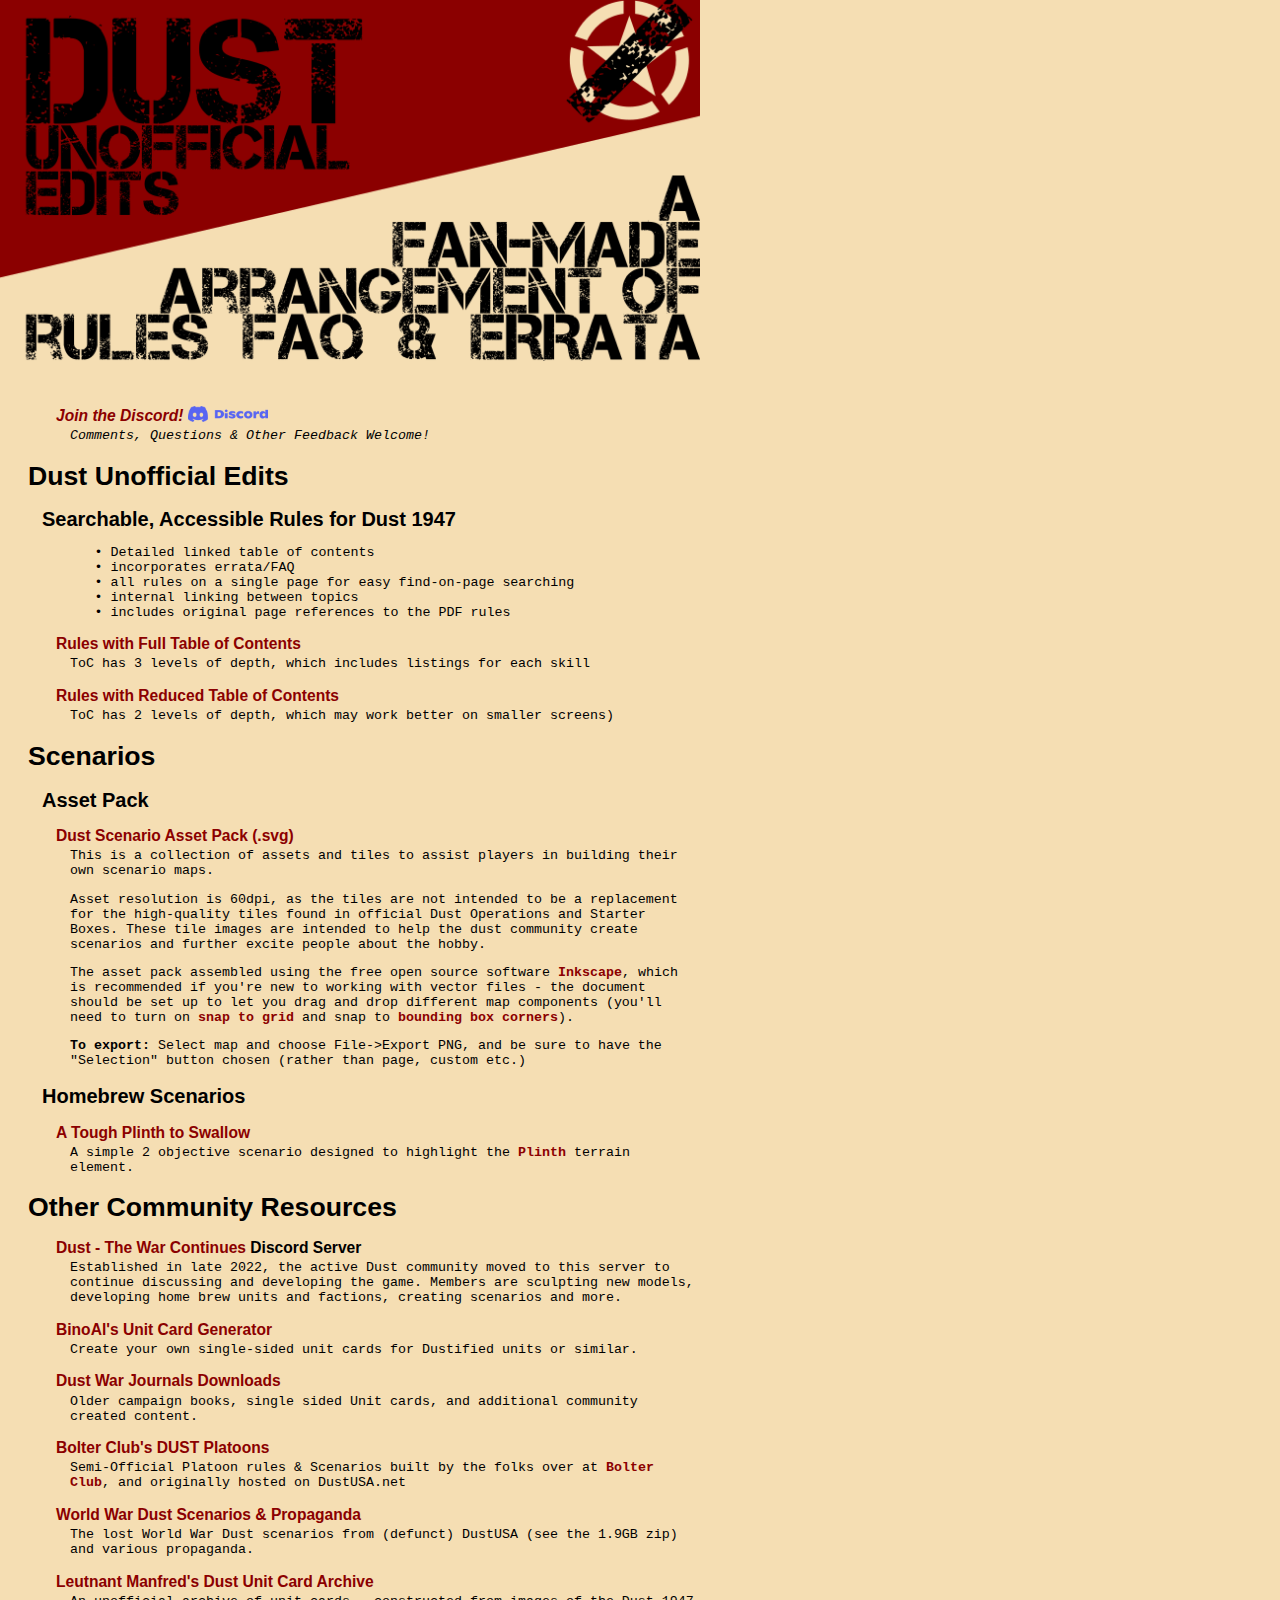
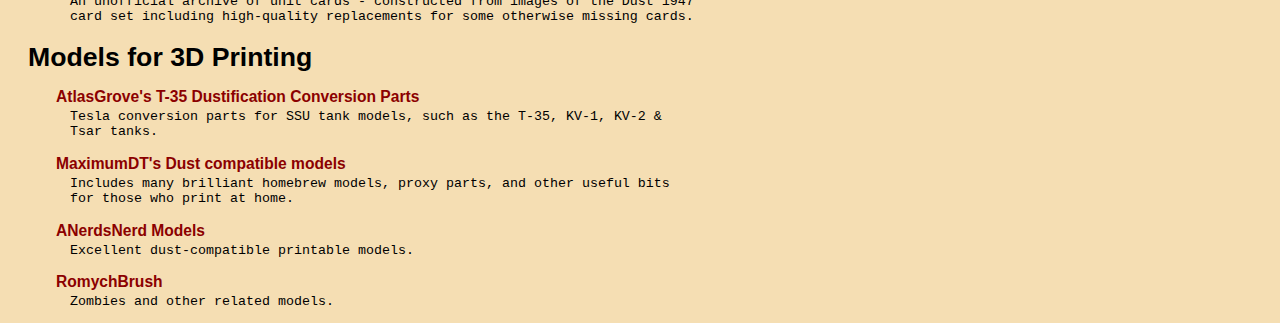
<file: index.html>
<!DOCTYPE html>
<html>
  <head>
    <meta name="viewport" content="width=device-width, initial-scale=1.0">
    <link rel="stylesheet" href="dustedits.css">
    <link rel="icon" href="images/dust-ue-icon.png" type="image/png" sizes="32x32">
    <link rel="manifest" href="manifest.json">
    <a href="rules-toc3.html"><img id="titleimg" alt="DUST UNOFFICIAL EDITS" src="images/dust-edits-title.png" /></a>
  </head>
<body>
<div margin-top:30px>&nbsp;</div>

<h3><em><a href="https://discord.gg/rsTaFs8CBj">Join the Discord! <img src="images/source-discord.png" alt="Discord Logo"></em></a></h3>

<p><em>Comments, Questions & Other Feedback Welcome!</em></p>

<h1>Dust Unofficial Edits</h1>
  <h2>Searchable, Accessible Rules for Dust 1947</h2>

      <ul>
      <li>• Detailed linked table of contents</li>
      <li>• incorporates errata/FAQ</li>
      <li>• all rules on a single page for easy find-on-page searching</li>
      <li>• internal linking between topics</li>
      <li>• includes original page references to the PDF rules</li>
      </ul>
    <h3><a href="rules-toc3.html">Rules with Full Table of Contents</a></h3>
      <p>ToC has 3 levels of depth, which includes listings for each skill</p>
    <h3><a href="rules-toc2.html">Rules with Reduced Table of Contents</a></h3><p>ToC has 2 levels of depth, which may work better on smaller screens)</p>

<h1>Scenarios</h1>
  <h2>Asset Pack</h2>
    <h3><a href="scenarios/dustscenarioassetpack.svg" download>Dust Scenario Asset Pack (.svg)</a></h3>
    <p>This is a collection of assets and tiles to assist players in building their own scenario maps.</p>
    <p>Asset resolution is 60dpi, as the tiles are not intended to be a replacement for the high-quality tiles found in official Dust Operations and Starter Boxes. These tile images are intended to help the dust community create scenarios and further excite people about the hobby.

    <p>The asset pack assembled using the free open source software <a href="https://inkscape.org/">Inkscape</a>, which is recommended if you're new to working with vector files - the document should be set up to let you drag and drop different map components (you'll need to turn on <a href="http://tavmjong.free.fr/INKSCAPE/MANUAL/html/Snapping.html#Snapping-Grid">snap to grid</a> and snap to <a href="http://tavmjong.free.fr/INKSCAPE/MANUAL/html/Snapping.html#Snapping-Objects">bounding box corners</a>).</p>

    <p><strong>To export:</strong> Select map and choose File->Export PNG, and be sure to have the "Selection" button chosen (rather than page, custom etc.)</p>
  <h2>Homebrew Scenarios</h2>
    <h3><a href="scenarios/atoughplinthtoswallow.html">A Tough Plinth to Swallow</a></h3>
    <p>A simple 2 objective scenario designed to highlight the <a href="https://dustedits.github.io/rules-toc3.html#climbable-structures-plinths">Plinth</a> terrain element.</p>

<h1>Other Community Resources</h1>
  <h3><a href="https://discord.gg/RYpBxaYU3d">Dust - The War Continues</a> Discord Server</h3>
  <p>Established in late 2022, the active Dust community moved to this server to continue discussing and developing the game. Members are sculpting new models, developing home brew units and factions, creating scenarios and more.</p>

  <h3><a href="https://bin0al.github.io/DustResources/DustCustomCards/index.html">BinoAl's Unit Card Generator</a></h3>
  <p>Create your own single-sided unit cards for Dustified units or similar.</p>

  <h3><a href="https://web.archive.org/web/20210421015432/https://dustwarjournals.com/files-to-download/">Dust War Journals Downloads</a></h3>
  <p>Older campaign books, single sided Unit cards, and additional community created content.</p>

  <!-- <h3><a href="https://www.dustusa.net/play-more">DustUSA Scenarios and Platoons</a></h3>
  <p>Distributor DustUSA hosts a bunch of scenarios & platoon rules built in collaboration with the community and the folks over at <a href="https://www.facebook.com/jarred.saxman.52BolterClub">Bolter Club</a>.</p> -->

  <h3><a href="https://drive.google.com/drive/folders/1lZzbLVXnHfgB7GPg8Pxy4nqj-oh61hxj">Bolter Club's DUST Platoons</a></h3>
  <p>Semi-Official Platoon rules & Scenarios built by the folks over at <a href="https://www.facebook.com/jarred.saxman.52BolterClub">Bolter Club</a>, and originally hosted on DustUSA.net</p>

  <h3><a href="https://drive.google.com/drive/folders/10PzjHCi5rblAPApn7h89Zjr76hRnGItW">World War Dust Scenarios & Propaganda</a></h3>
  <p>The lost World War Dust scenarios from (defunct) DustUSA (see the 1.9GB zip) and various propaganda.</p>

  <h3><a href="https://www.dropbox.com/sh/8w86kggqzvfhgb1/AABctn7eNqNUjvwrp9OYVzuua?dl=0">Leutnant Manfred's Dust Unit Card Archive</a></h3>
  <p>An unofficial archive of unit cards - constructed from images of the Dust 1947 card set including high-quality replacements for some otherwise missing cards.</p>

<h1>Models for 3D Printing</h1>

  <h3><a href="https://cults3d.com/en/3d-model/game/t-35-dust-1947-conversion-parts">AtlasGrove's T-35 Dustification Conversion Parts</a></h3>
  <p>Tesla conversion parts for SSU tank models, such as the T-35, KV-1, KV-2 & Tsar tanks.</p>

  <h3><a href="https://cults3d.com/en/users/MaximumDT/creations">MaximumDT's Dust compatible models</a></h3>
  <p>Includes many brilliant homebrew models, proxy parts, and other useful bits for those who print at home.</p>

  <h3><a href="https://cults3d.com/en/users/ANerdsNerd/creations">ANerdsNerd Models</a></h3>
  <p>Excellent dust-compatible printable models.</p>

  <h3><a href="https://cults3d.com/en/users/RomychBrush/creations">RomychBrush</a></h3>
  <p>Zombies and other related models.</p>
  </body>
</html>
</file>
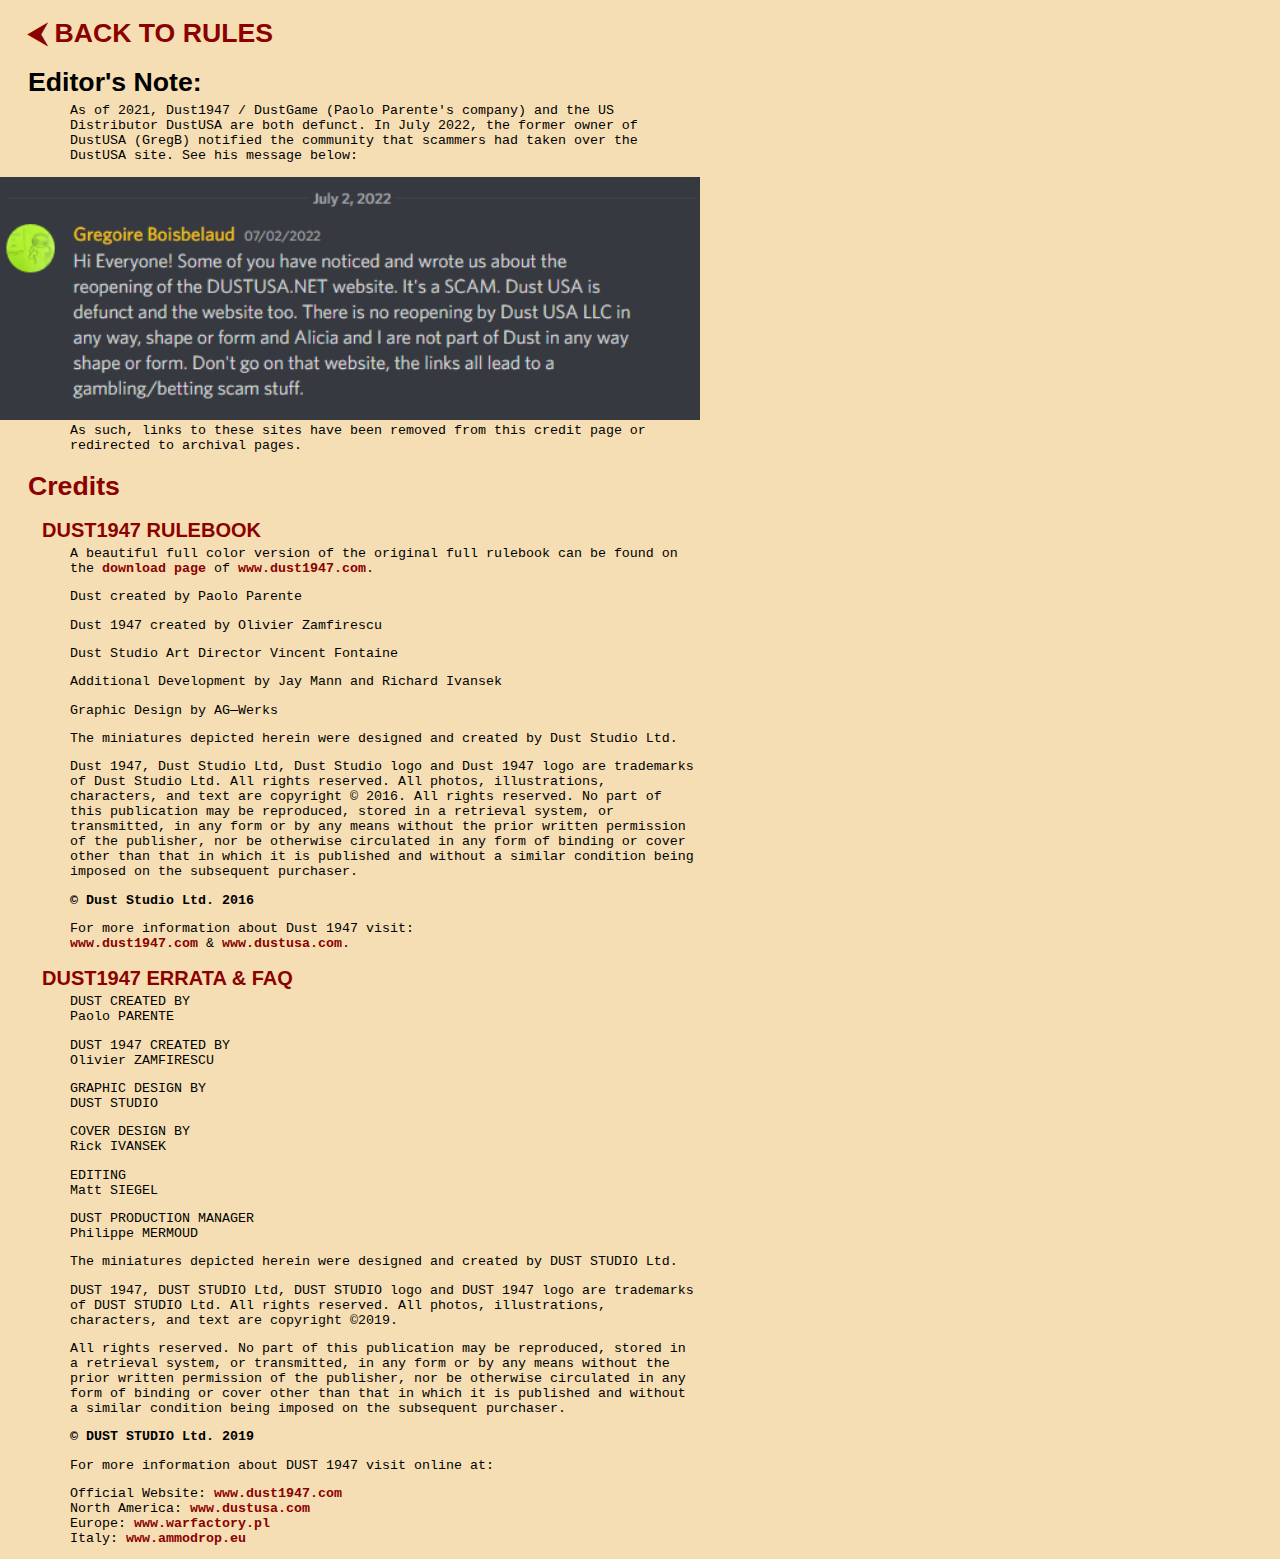
<file: credits.html>
<!DOCTYPE html>
<html>
  <head>
    <meta name="viewport" content="width=device-width, initial-scale=1.0">
    <link rel="stylesheet" href="dustedits.css">
    <link rel="icon" href="images/dust-ue-icon.png" type="image/png" sizes="32x32">
  </head>
<body>

  <a href="rules-toc3.html"><h1>&#11164; BACK TO RULES</h1></a>
  <h1>Editor's Note:</h1>
    <p>As of 2021, Dust1947 / DustGame (Paolo Parente's company) and the US Distributor DustUSA are both defunct. In July 2022, the former owner of DustUSA (GregB) notified the community that scammers had taken over the DustUSA site. See his message below:</p>
    <img class="fullsizeimg" alt="Hi Everyone! Some of you have noticed and wrote us about the reopening of the DUSTUSA.NET website. It's a SCAM. Dust USA is defunct and the website too. There is no reopening by Dust USA LLC in any way, shape or form and Alicia and I are not part of Dust in any way shape or form. Don't go on that website, the links all lead to a gambling/betting scam stuff." src="images/dustusa-defunct-notice.png"/>
    <p>As such, links to these sites have been removed from this credit page or redirected to archival pages.</p>

  <a href="rules-toc3.html"><h1>Credits</h1></a>
  <h2 id="dust1947-rulebook"><a class="toclink" href="#dust1947-rulebook">DUST1947 RULEBOOK</a></h2>
  <p>A beautiful full color version of the original full rulebook can be found on the <a href="https://web.archive.org/web/20210618122047/https://dustgame.com/download/dust-1947-rulebook/">download page</a> of <a href="https://web.archive.org/web/20210613023854/https://dustgame.com/">www.dust1947.com</a>.</p>
  <p>Dust created by Paolo Parente</p>
  <p>Dust 1947 created by Olivier Zamfirescu</p>
  <p>Dust Studio Art Director Vincent Fontaine</p>
  <p>Additional Development by Jay Mann and Richard Ivansek</p>
  <p>Graphic Design by AG—Werks</p>
  <p>The miniatures depicted herein were designed and created by Dust Studio Ltd.</p>
  <p>Dust 1947, Dust Studio Ltd, Dust Studio logo and Dust 1947 logo are trademarks of Dust Studio Ltd. All rights reserved. All photos, illustrations, characters, and text are copyright © 2016. All rights reserved. No part of this publication may be reproduced, stored in a retrieval system, or transmitted, in any form or by any means without the prior written permission of the publisher, nor be otherwise circulated in any form of binding or cover other than that in which it is published and without a similar condition being imposed on the subsequent purchaser.</p>
  <p><strong>© Dust Studio Ltd. 2016</strong>  </p>
  <p>For more information about Dust 1947 visit:<br />
  <a href="https://web.archive.org/web/20210613023854/https://dustgame.com/">www.dust1947.com</a> &amp; 
  <a href="https://web.archive.org/web/20210126201506/https://www.dustusa.net/">www.dustusa.com</a>.</p>

  <h2 id="dust1947-errata-faq"><a class="toclink" href="#dust1947-errata-faq">DUST1947 ERRATA &amp; FAQ</a></h2>
  <p>DUST CREATED BY<br />
  Paolo PARENTE</p>
  <p>DUST 1947 CREATED BY<br />
  Olivier ZAMFIRESCU</p>
  <p>GRAPHIC DESIGN BY<br />
  DUST STUDIO</p>
  <p>COVER DESIGN BY<br />
  Rick IVANSEK</p>
  <p>EDITING<br />
  Matt SIEGEL</p>
  <p>DUST PRODUCTION MANAGER<br />
  Philippe MERMOUD</p>
  <p>The miniatures depicted herein were designed and created by DUST STUDIO Ltd.</p>
  <p>DUST 1947, DUST STUDIO Ltd, DUST STUDIO logo and DUST 1947 logo are trademarks of DUST STUDIO Ltd. All rights reserved. All photos, illustrations, characters, and text are copyright ©2019.</p>
  <p>All rights reserved. No part of this publication may be reproduced, stored in a retrieval system, or transmitted, in any form or by any means without the prior written permission of the publisher, nor be otherwise circulated in any form of binding or cover other than that in which it is published and without a similar condition being imposed on the subsequent purchaser.</p>
  <p><strong>© DUST STUDIO Ltd. 2019</strong></p>
  <p>For more information about DUST 1947 visit online at:  </p>
  <p>Official Website: <a href="https://web.archive.org/web/20210613023854/https://dustgame.com/">www.dust1947.com</a><br />
  North America: <a href="https://web.archive.org/web/20210126201506/https://www.dustusa.net/">www.dustusa.com</a><br />
  Europe: <a href="https://warfactory.pl/">www.warfactory.pl</a><br />
  Italy: <a href="https://ammodrop.eu/">www.ammodrop.eu</a>  </p>
  </body>
</html>
</file>
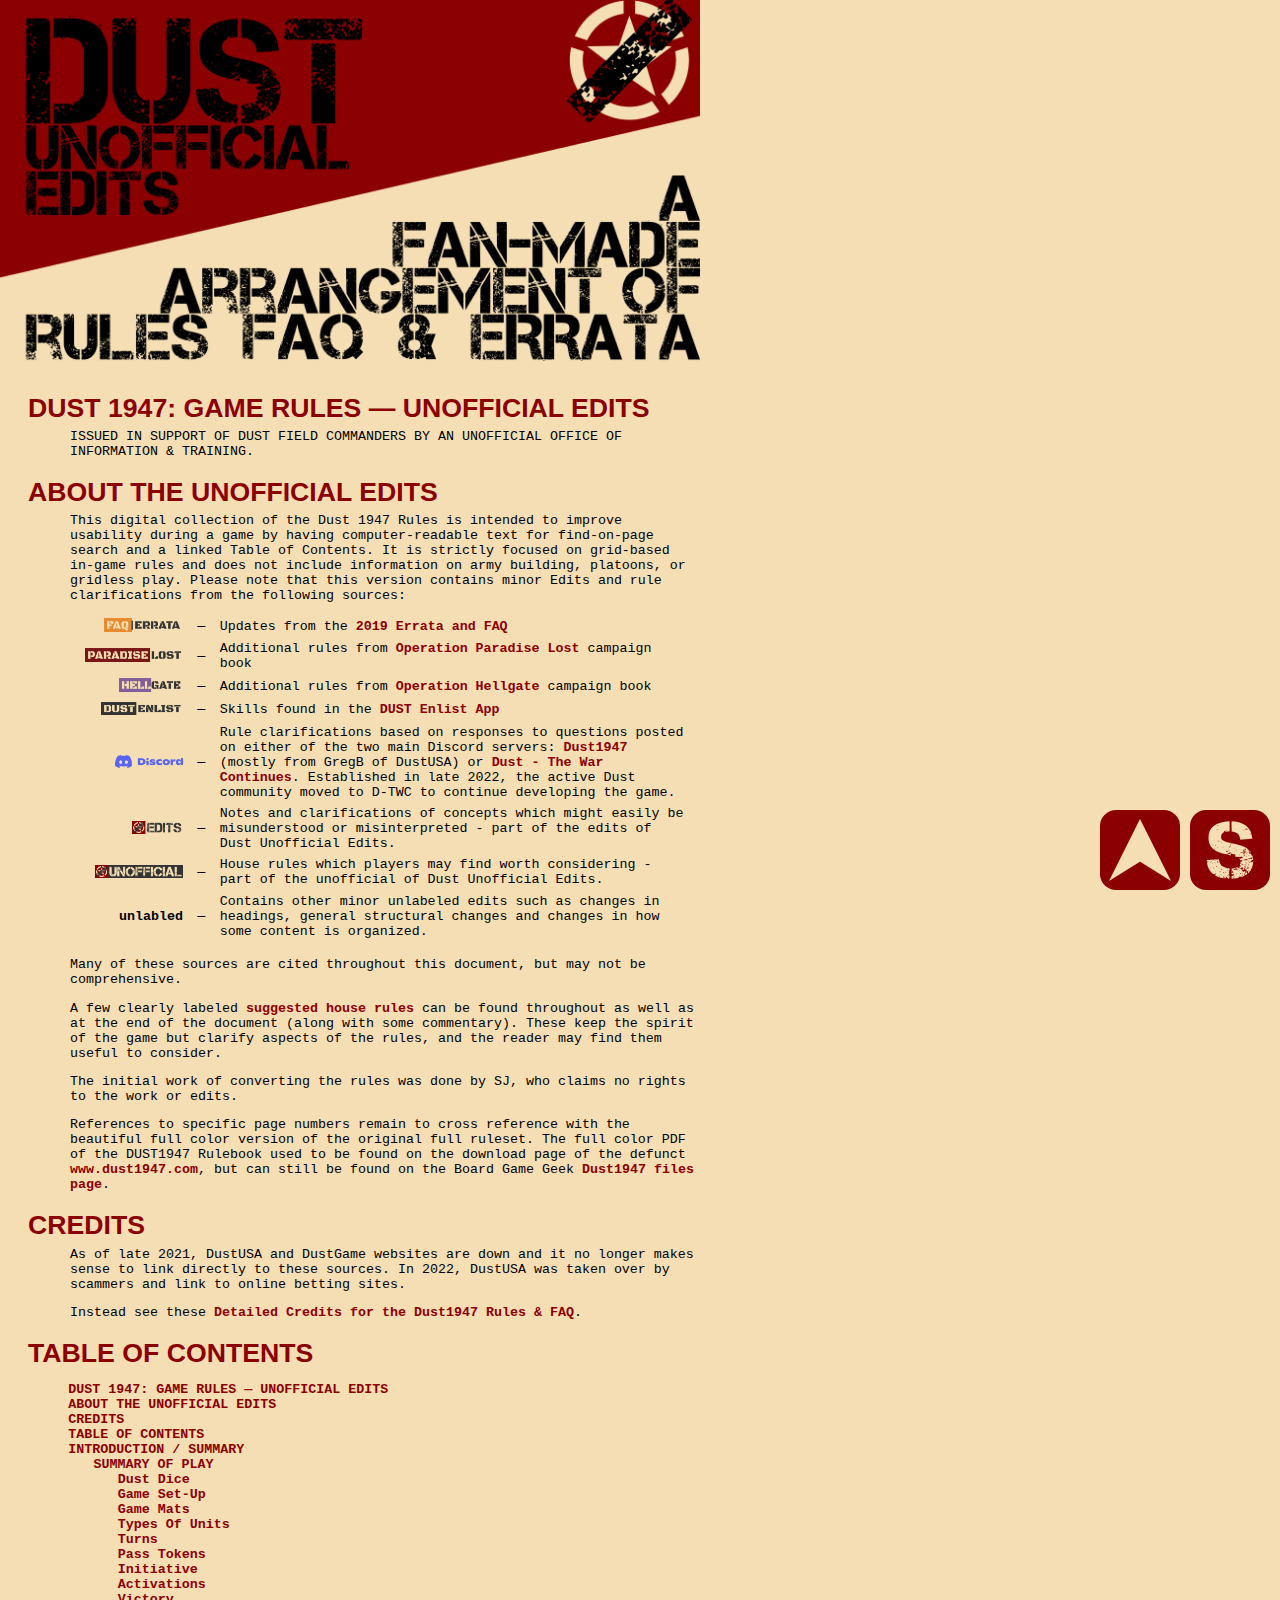
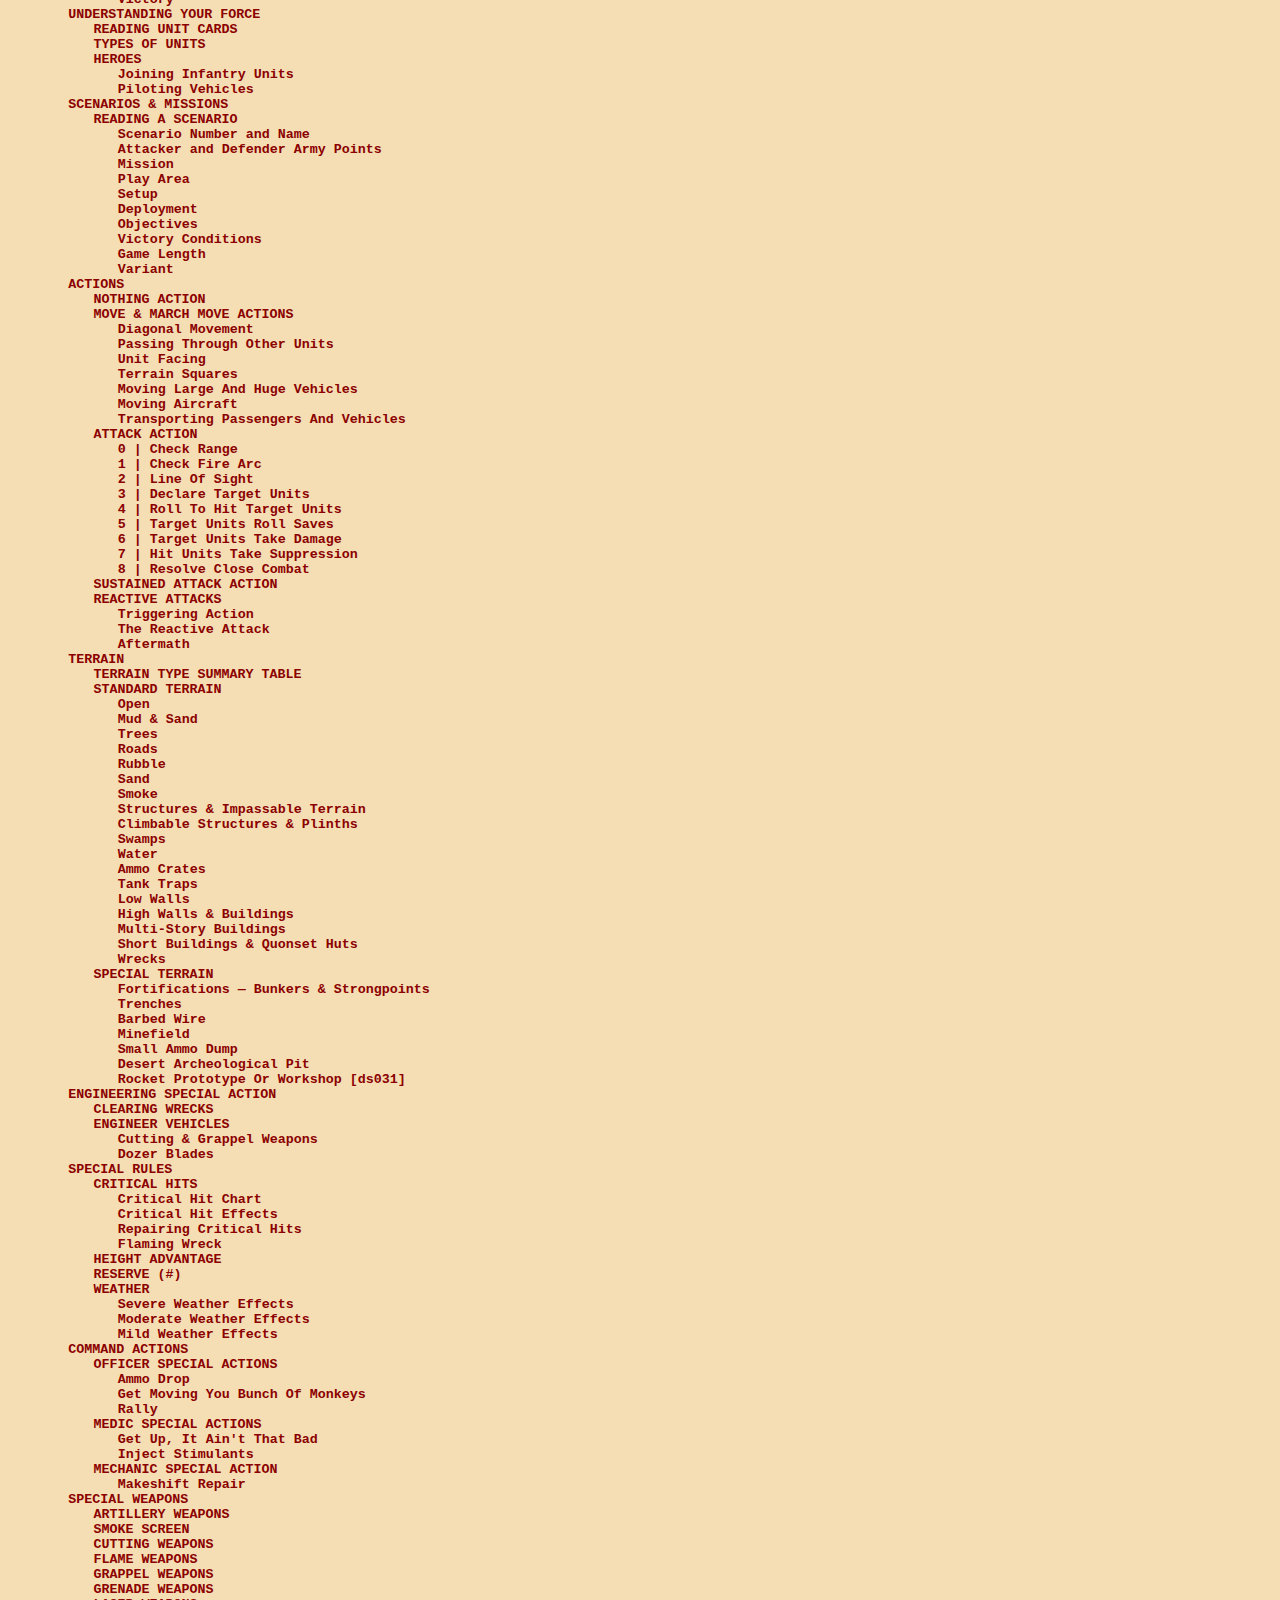
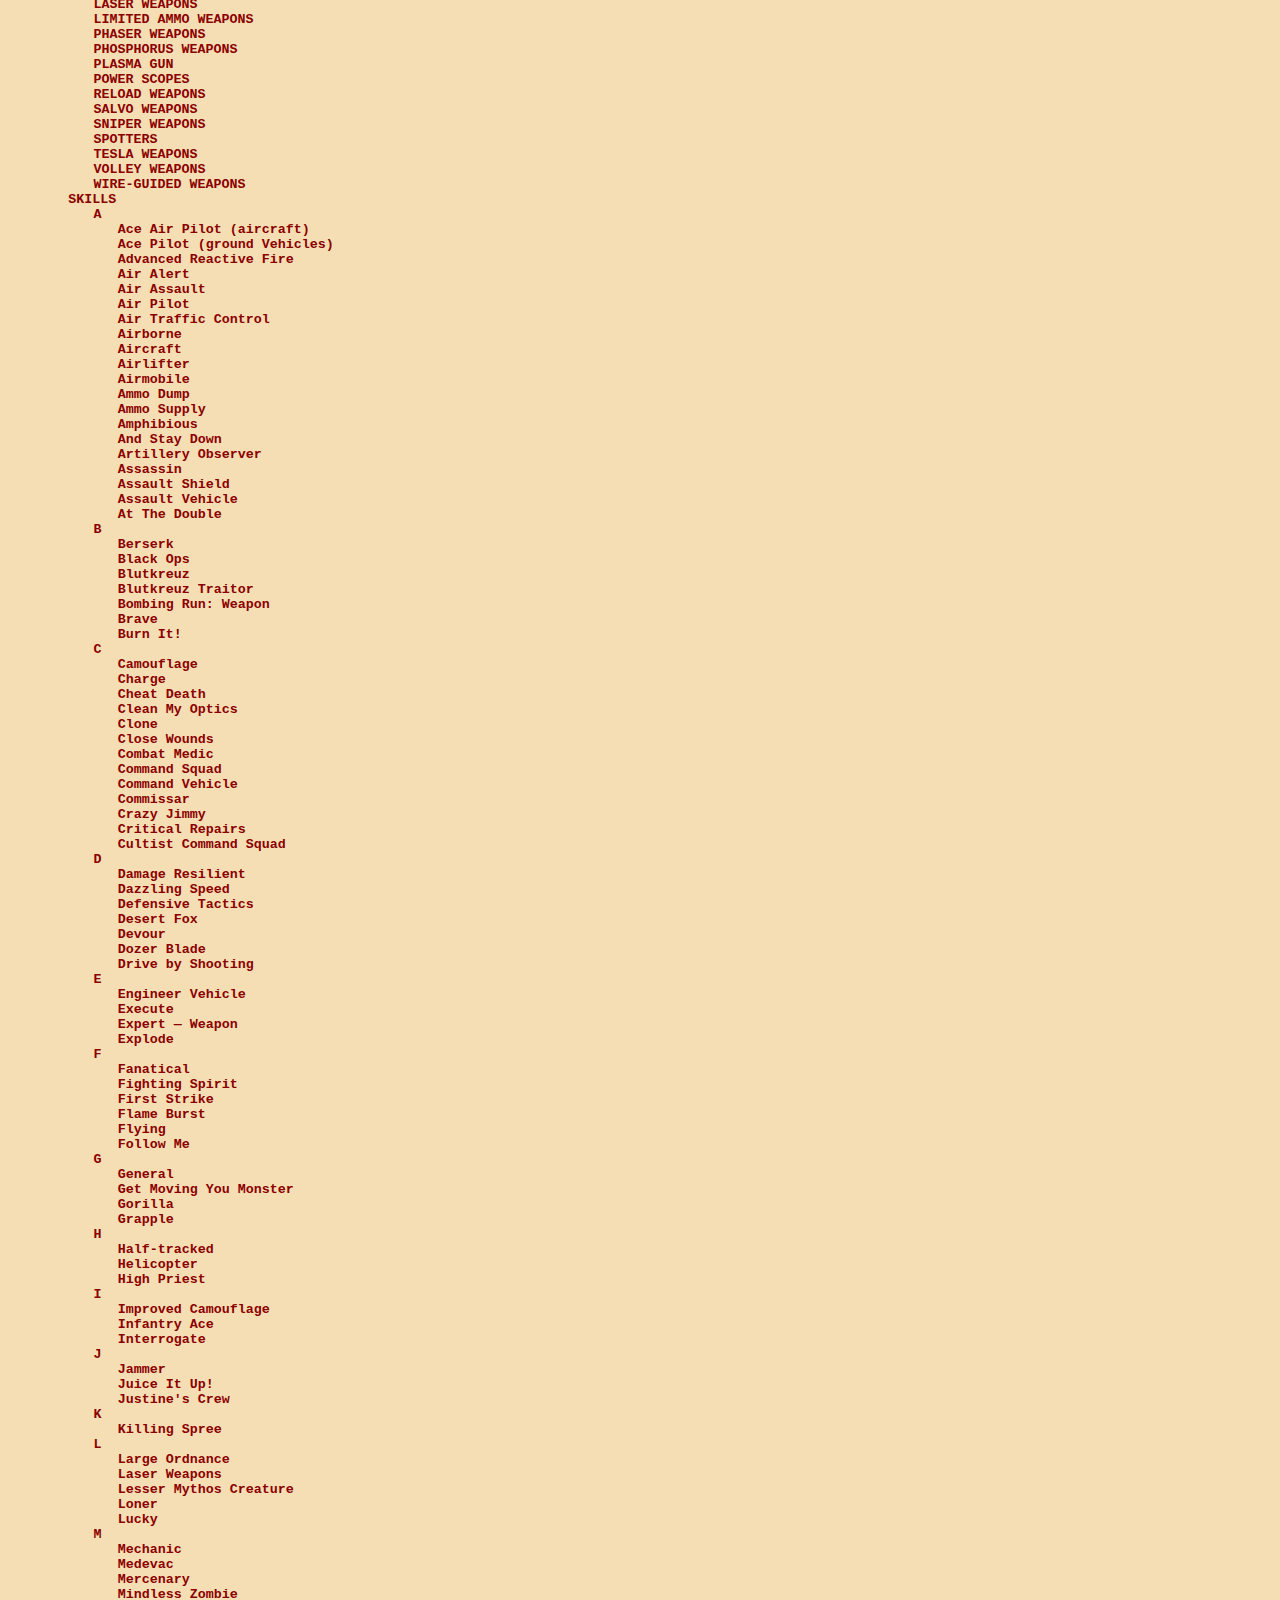
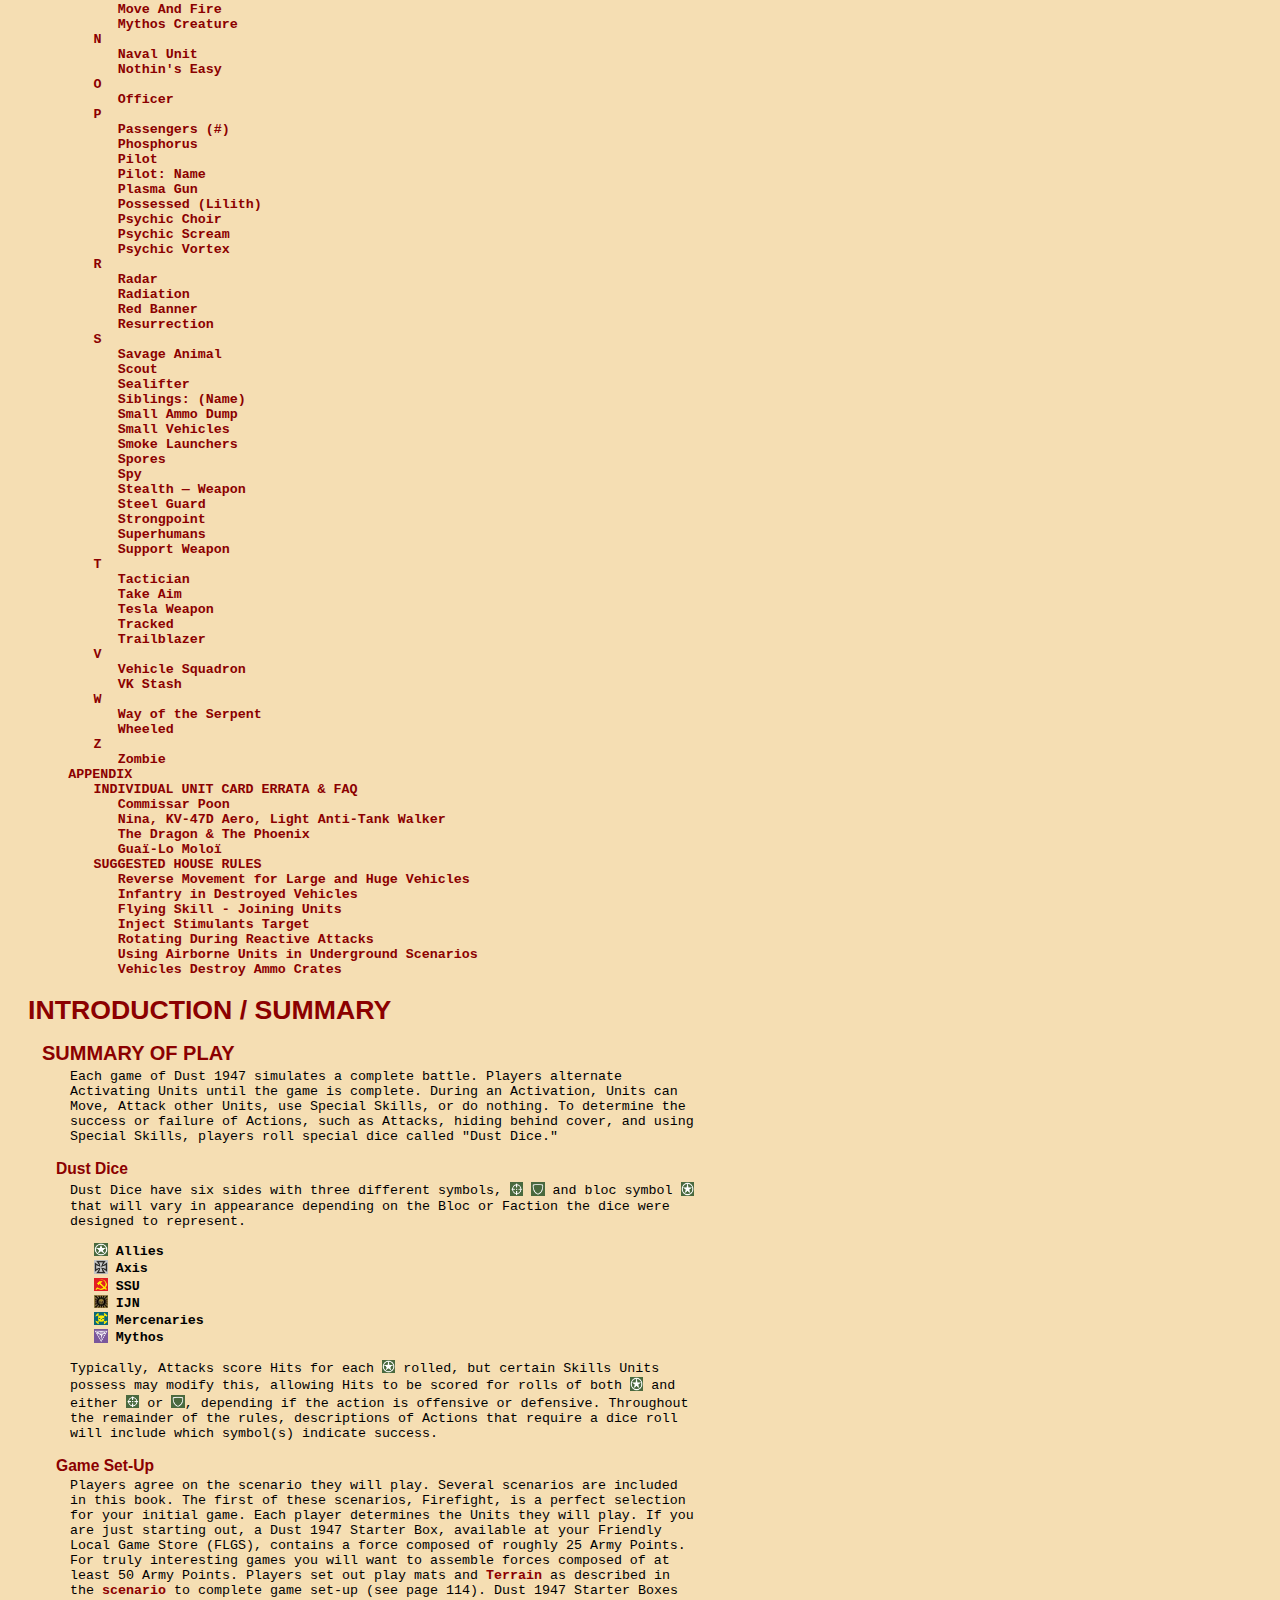
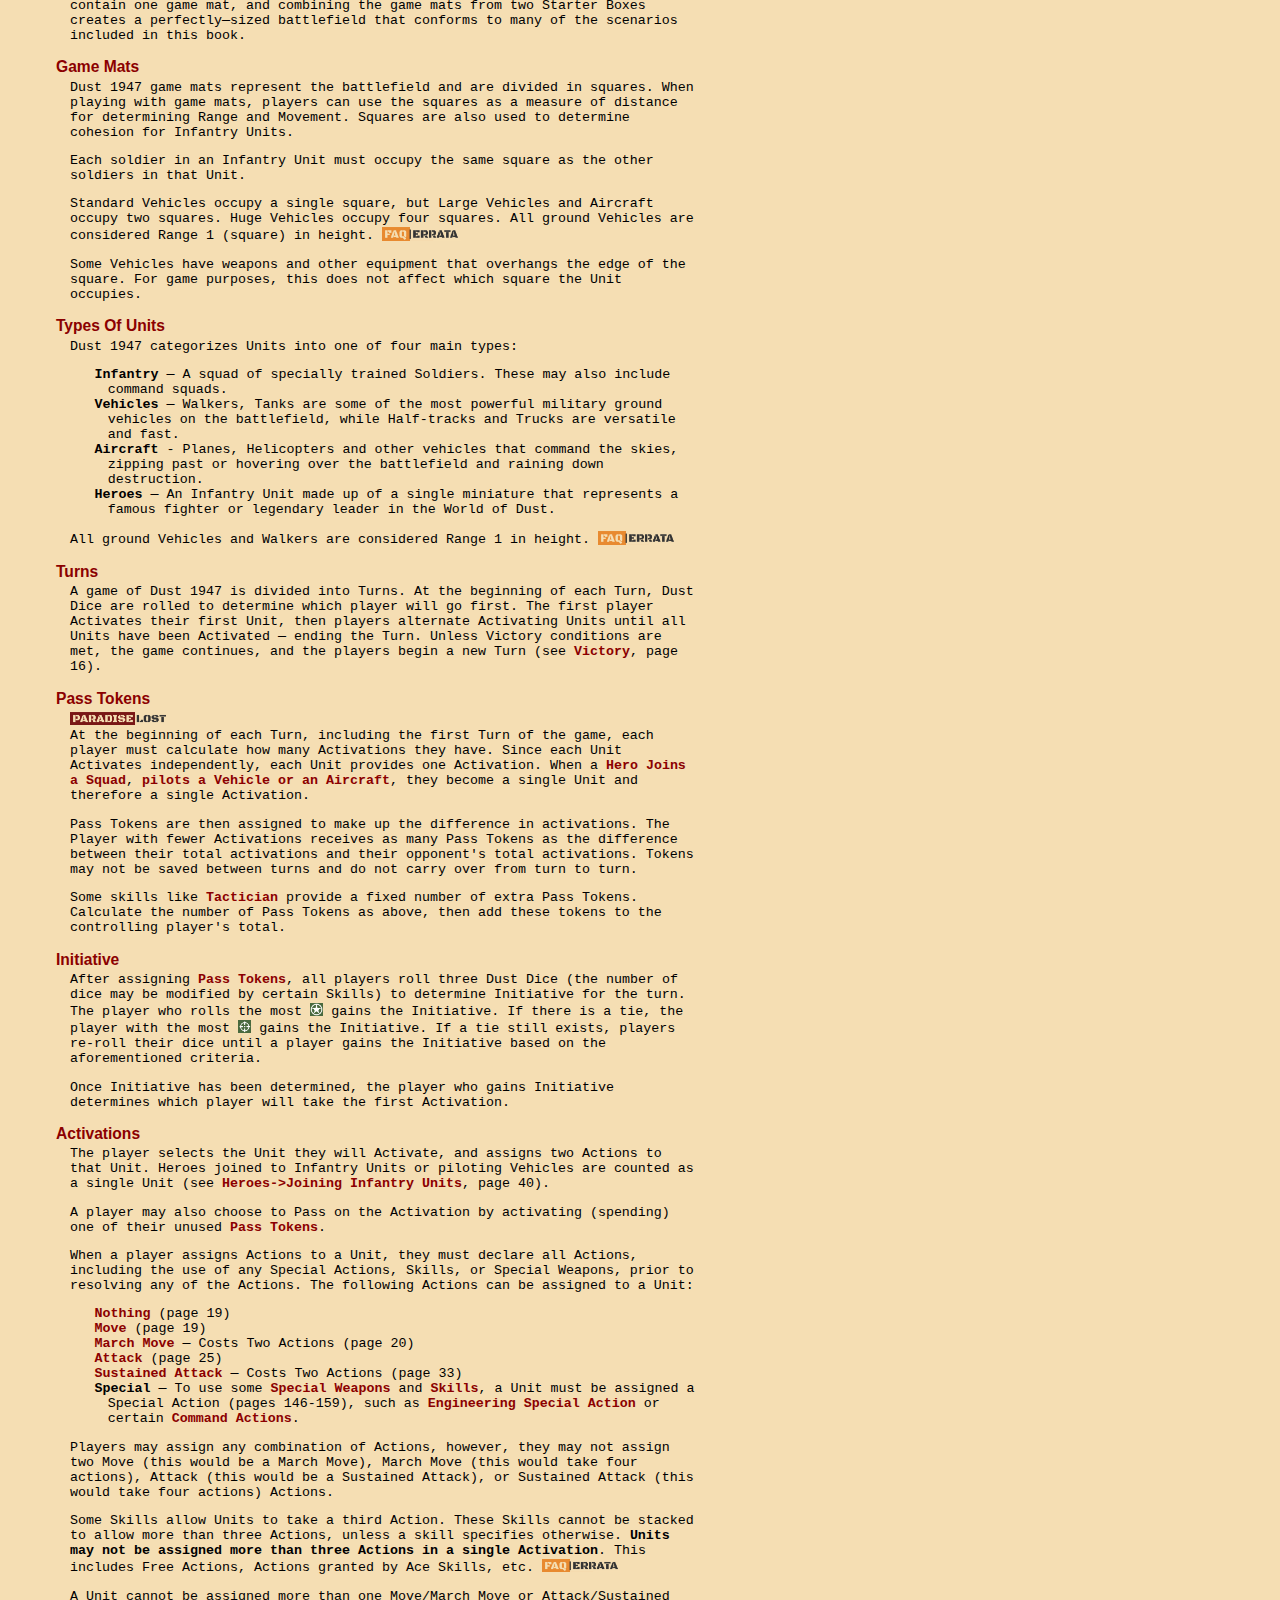
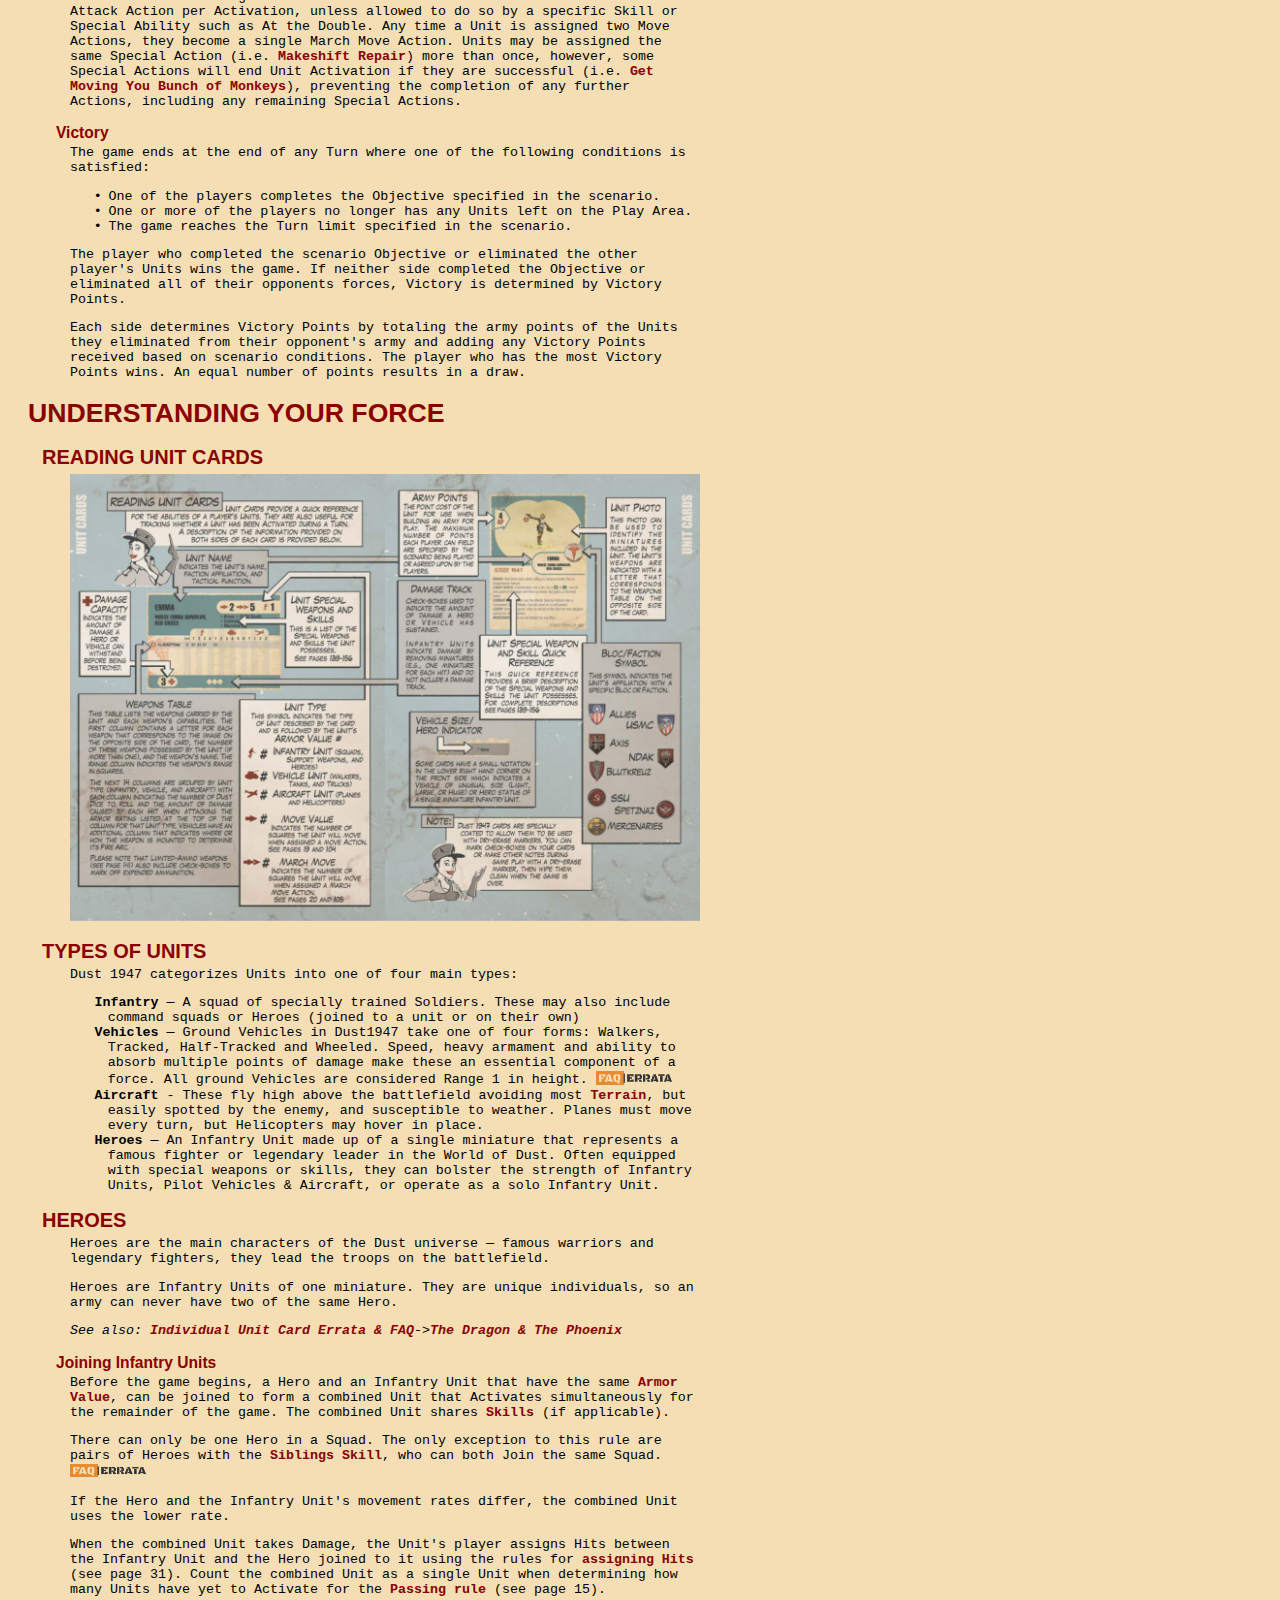
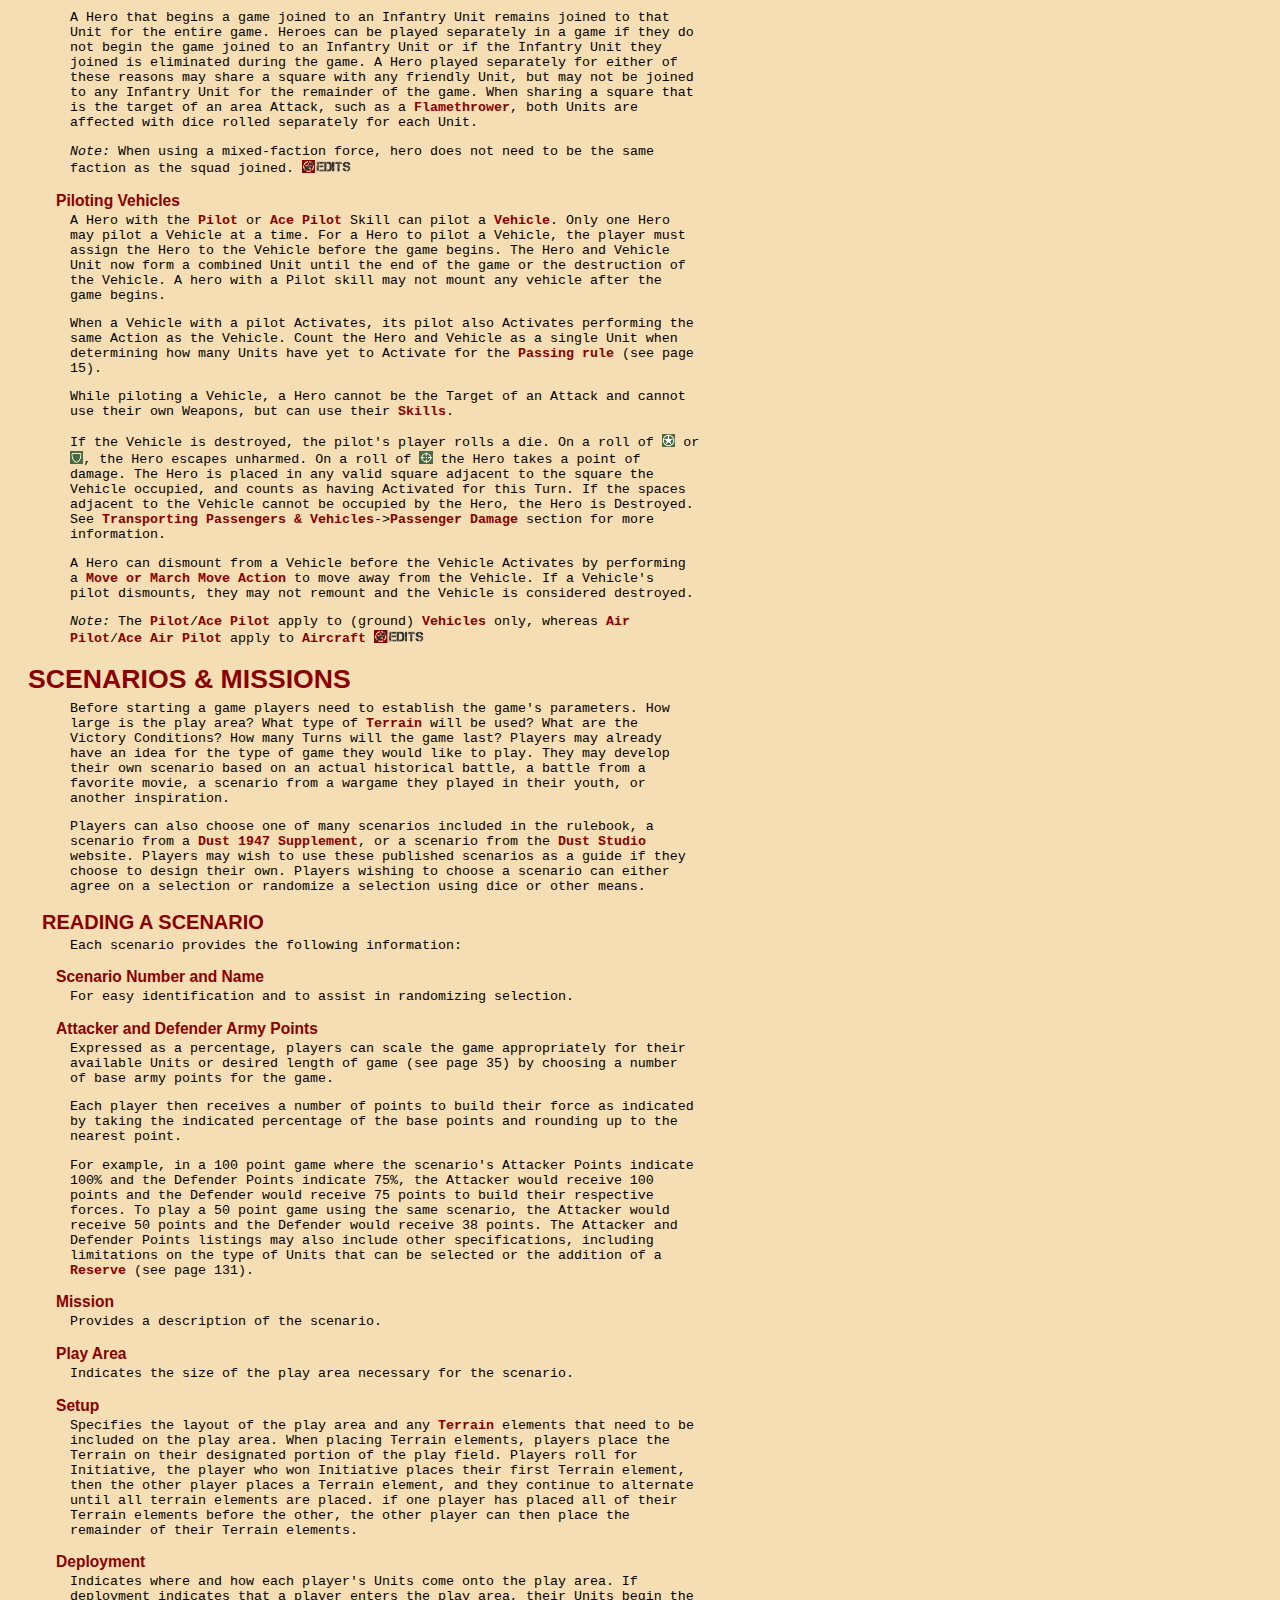
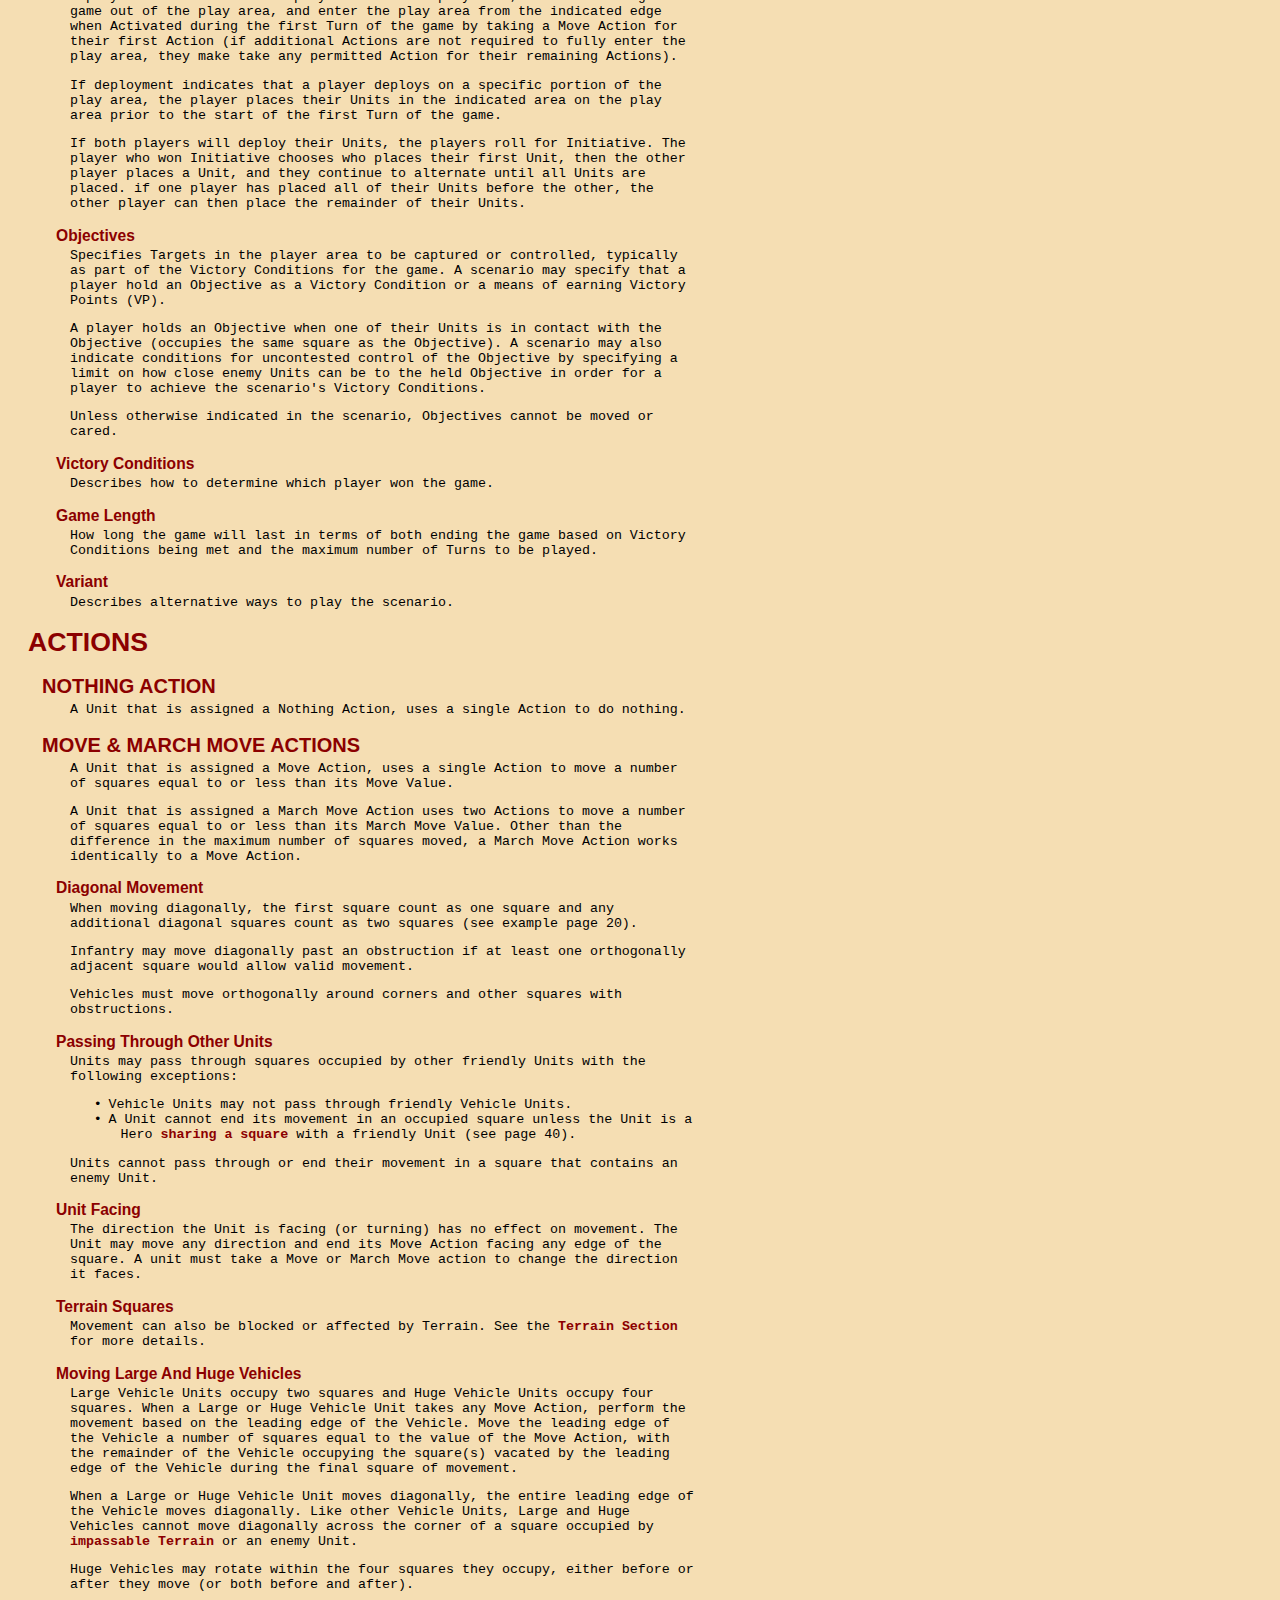
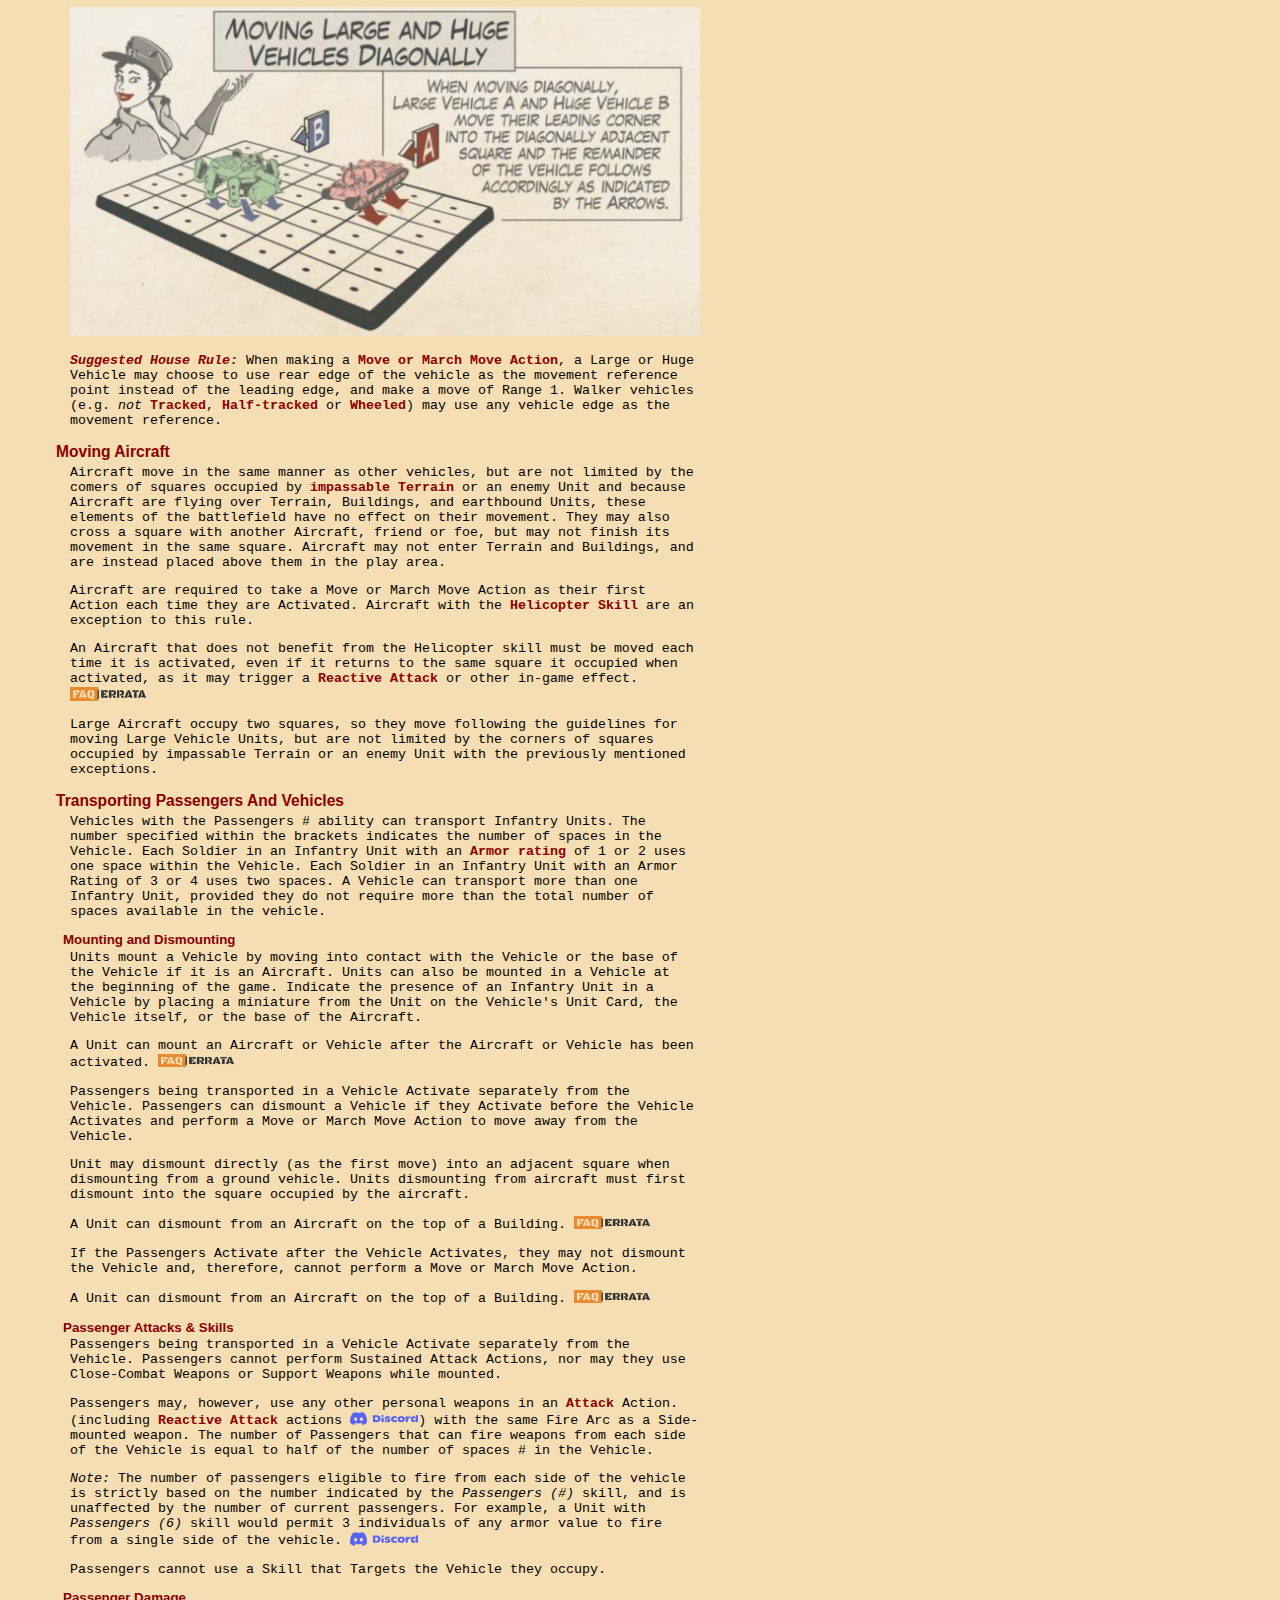
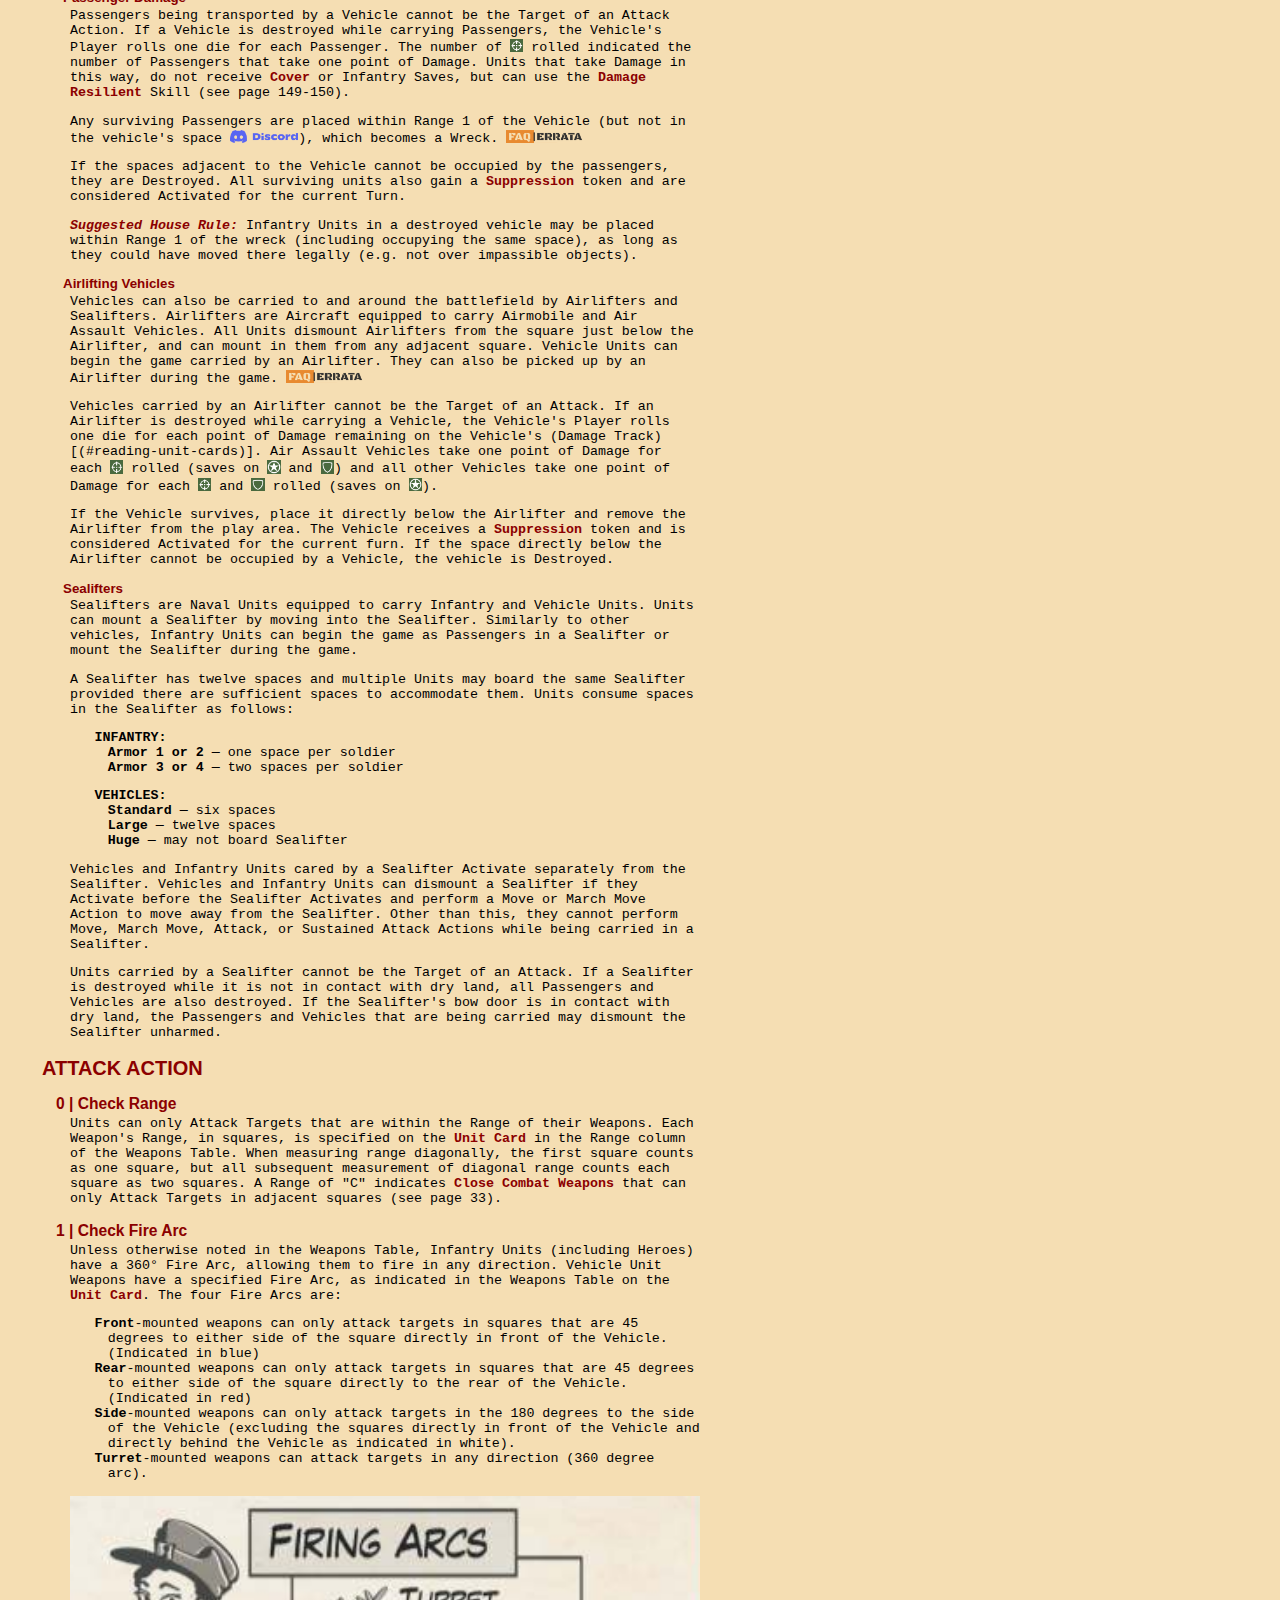
<file: rules-index.html>
<!DOCTYPE html>
<html>
  <head>
    <meta name="viewport" content="width=device-width, initial-scale=1.0">
    <link rel="stylesheet" href="dustedits.css">
    <link rel="icon" href="images/dust-ue-icon.png" type="image/png" sizes="32x32">
    <link rel="manifest" href="manifest.json">
    <a href="#table-of-contents">
      <img id="titleimg" alt="DUST UNOFFICIAL EDITS" src="images/dust-edits-title.png" />
    </a>
  </head>
<body>
  <div id="navfloat">
    <a href="#table-of-contents">
      <div id="button-returntotop" title="Jump to Table of Contents"></div>
    </a>
    <a href="#skills">
      <div id="button-skills" title="Jump to Skills"></div>
    </a>
  </div>
<h1 id="dust-1947-game-rules-unofficial-edits"><a class="toclink" href="#dust-1947-game-rules-unofficial-edits">DUST 1947: GAME RULES — UNOFFICIAL EDITS</a></h1>
<p>ISSUED IN SUPPORT OF DUST FIELD COMMANDERS BY AN UNOFFICIAL OFFICE OF INFORMATION &amp; TRAINING.</p>
<h1 id="about-the-unofficial-edits"><a class="toclink" href="#about-the-unofficial-edits">ABOUT THE UNOFFICIAL EDITS</a></h1>
<p>This digital collection of the Dust 1947 Rules is intended to improve usability during a game by having computer-readable text for find-on-page search and a linked Table of Contents. It is strictly focused on grid-based in-game rules and does not include information on army building, platoons, or gridless play. Please note that this version contains minor Edits and rule clarifications from the following sources:  </p>
<table>
  <tr>
    <td>
      <img alt="Source: 2019 Errata and FAQ" src="images/source-faq.png">
    </td>
    <td>—</td>
    <td>
      Updates from the <a href="downloads/DUST_1947_2019_errata-faq.pdf">2019 Errata and FAQ</a>
    </td>
  </tr>
  <tr>
    <td>
      <img alt="Source: Operation Paradise Lost" src="images/source-paradiselost.png">
    </td>
    <td>—</td>
    <td>
      Additional rules from <a href="https://web.archive.org/web/20210727205921/https://dustgame.com/product/d008-operation-paradise-lost/">Operation Paradise Lost</a> campaign book  
    </td>
  </tr>
  <tr>
    <td>
      <img alt="Source: Operation Hellgate" src="images/source-hellgate.png">
    </td>
    <td>—</td>
    <td>
      Additional rules from <a href="https://web.archive.org/web/20210727230251/https://dustgame.com/product/d007-operation-hellgate/">Operation Hellgate</a> campaign book  
    </td>
  </tr>
  <tr>
    <td>
      <img alt="Source: Dust Enlist App" src="images/source-dustenlist.png">
    </td>
    <td>—</td>
    <td>
      Skills found in the <a href="https://web.archive.org/web/20210710115634/https://www.dustusa.net/downloads">DUST Enlist App</a>
    </td>
  </tr>
  <tr>
    <td>
      <img alt="Source: Discord" src="images/source-discord.png">
    </td>
    <td>—</td>
    <td>
      Rule clarifications based on responses to questions posted on either of the two main Discord servers: <a href="https://discord.com/invite/MHgSt6R">Dust1947</a> (mostly from GregB of DustUSA) or <a href="https://discord.gg/RYpBxaYU3d">Dust - The War Continues</a>. Established in late 2022, the active Dust community moved to D-TWC to continue developing the game.
    </td>
  </tr>
  <tr>
    <td>
      <img alt="Source: DustEdits" src="images/source-dustedits.png">
    </td>
    <td>—</td>
    <td>
      Notes and clarifications of concepts which might easily be misunderstood or misinterpreted - part of the edits of Dust Unofficial Edits.
    </td>
    <tr>
      <td>
        <img alt="Source: DustEdits - Unofficial" src="images/source-dustunofficial.png">
      </td>
      <td>—</td>
      <td>
        House rules which players may find worth considering - part of the unofficial of Dust Unofficial Edits.
      </td>
  </tr>
  <tr>
    <td>
      <strong>unlabled</strong>
    </td>
    <td>—</td>
    <td>
      Contains other minor unlabeled edits such as changes in headings, general structural changes and changes in how some content is organized.</a>
    </td>
  </tr>
</table>

<p>Many of these sources are cited throughout this document, but may not be comprehensive.</p>
<p>A few clearly labeled <a href="#suggested-house-rules">suggested house rules</a> can be found throughout as well as at the end of the document (along with some commentary). These keep the spirit of the game but clarify aspects of the rules, and the reader may find them useful to consider.</p>
<p>The initial work of converting the rules was done by SJ, who claims no rights to the work or edits.</p>
<p>References to specific page numbers remain to cross reference with the beautiful full color version of the original full ruleset. The full color PDF of the DUST1947 Rulebook used to be found on the download page of the defunct <a href="https://web.archive.org/web/20210901000000*/dustgame.com">www.dust1947.com</a>, but can still be found on the Board Game Geek <a href="https://boardgamegeek.com/boardgame/203800/dust-1947/files">Dust1947 files page</a>.</p>
<h1 id="credits"><a class="toclink" href="#credits">CREDITS</a></h1>
<p>As of late 2021, DustUSA and DustGame websites are down and it no longer makes sense to link directly to these sources. In 2022, DustUSA was taken over by scammers and link to online betting sites. </p>
<p>Instead see these <a href="credits.html">Detailed Credits for the Dust1947 Rules &amp; FAQ</a>.</p>
<h1 id="table-of-contents"><a class="toclink" href="#table-of-contents">TABLE OF CONTENTS</a></h1>
<div class="toc">
<ul>
<li><a href="#dust-1947-game-rules-unofficial-edits">DUST 1947: GAME RULES — UNOFFICIAL EDITS</a></li>
<li><a href="#about-the-unofficial-edits">ABOUT THE UNOFFICIAL EDITS</a></li>
<li><a href="#credits">CREDITS</a></li>
<li><a href="#table-of-contents">TABLE OF CONTENTS</a></li>
<li><a href="#introduction-summary">INTRODUCTION / SUMMARY</a><ul>
<li><a href="#summary-of-play">SUMMARY OF PLAY</a><ul>
<li><a href="#dust-dice">Dust Dice</a></li>
<li><a href="#game-set-up">Game Set-Up</a></li>
<li><a href="#game-mats">Game Mats</a></li>
<li><a href="#types-of-units">Types Of Units</a></li>
<li><a href="#turns">Turns</a></li>
<li><a href="#pass-tokens">Pass Tokens</a></li>
<li><a href="#initiative">Initiative</a></li>
<li><a href="#activations">Activations</a></li>
<li><a href="#victory">Victory</a></li>
</ul>
</li>
</ul>
</li>
<li><a href="#understanding-your-force">UNDERSTANDING YOUR FORCE</a><ul>
<li><a href="#reading-unit-cards">READING UNIT CARDS</a></li>
<li><a href="#types-of-units_1">TYPES OF UNITS</a></li>
<li><a href="#heroes">HEROES</a><ul>
<li><a href="#joining-infantry-units">Joining Infantry Units</a></li>
<li><a href="#piloting-vehicles">Piloting Vehicles</a></li>
</ul>
</li>
</ul>
</li>
<li><a href="#scenarios-missions">SCENARIOS &amp; MISSIONS</a><ul>
<li><a href="#reading-a-scenario">READING A SCENARIO</a><ul>
<li><a href="#scenario-number-and-name">Scenario Number and Name</a></li>
<li><a href="#attacker-and-defender-army-points">Attacker and Defender Army Points</a></li>
<li><a href="#mission">Mission</a></li>
<li><a href="#play-area">Play Area</a></li>
<li><a href="#setup">Setup</a></li>
<li><a href="#deployment">Deployment</a></li>
<li><a href="#objectives">Objectives</a></li>
<li><a href="#victory-conditions">Victory Conditions</a></li>
<li><a href="#game-length">Game Length</a></li>
<li><a href="#variant">Variant</a></li>
</ul>
</li>
</ul>
</li>
<li><a href="#actions">ACTIONS</a><ul>
<li><a href="#nothing-action">NOTHING ACTION</a></li>
<li><a href="#move-march-move-actions">MOVE &amp; MARCH MOVE ACTIONS</a><ul>
<li><a href="#diagonal-movement">Diagonal Movement</a></li>
<li><a href="#passing-through-other-units">Passing Through Other Units</a></li>
<li><a href="#unit-facing">Unit Facing</a></li>
<li><a href="#terrain-squares">Terrain Squares</a></li>
<li><a href="#moving-large-and-huge-vehicles">Moving Large And Huge Vehicles</a></li>
<li><a href="#moving-aircraft">Moving Aircraft</a></li>
<li><a href="#transporting-passengers-and-vehicles">Transporting Passengers And Vehicles</a></li>
</ul>
</li>
<li><a href="#attack-action">ATTACK ACTION</a><ul>
<li><a href="#0-check-range">0 | Check Range</a></li>
<li><a href="#1-check-fire-arc">1 | Check Fire Arc</a></li>
<li><a href="#2-line-of-sight">2 | Line Of Sight</a></li>
<li><a href="#3-declare-target-units">3 | Declare Target Units</a></li>
<li><a href="#4-roll-to-hit-target-units">4 | Roll To Hit Target Units</a></li>
<li><a href="#5-target-units-roll-saves">5 | Target Units Roll Saves</a></li>
<li><a href="#6-target-units-take-damage">6 | Target Units Take Damage</a></li>
<li><a href="#7-hit-units-take-suppression">7 | Hit Units Take Suppression</a></li>
<li><a href="#8-resolve-close-combat">8 | Resolve Close Combat</a></li>
</ul>
</li>
<li><a href="#sustained-attack-action">SUSTAINED ATTACK ACTION</a></li>
<li><a href="#reactive-attacks">REACTIVE ATTACKS</a><ul>
<li><a href="#triggering-action">Triggering Action</a></li>
<li><a href="#the-reactive-attack">The Reactive Attack</a></li>
<li><a href="#aftermath">Aftermath</a></li>
</ul>
</li>
</ul>
</li>
<li><a href="#terrain">TERRAIN</a><ul>
<li><a href="#terrain-type-summary-table">TERRAIN TYPE SUMMARY TABLE</a></li>
<li><a href="#standard-terrain">STANDARD TERRAIN</a><ul>
<li><a href="#open">Open</a></li>
<li><a href="#mud-sand">Mud &amp; Sand</a></li>
<li><a href="#trees">Trees</a></li>
<li><a href="#roads">Roads</a></li>
<li><a href="#rubble">Rubble</a></li>
<li><a href="#sand">Sand</a></li>
<li><a href="#smoke">Smoke</a></li>
<li><a href="#structures-impassable-terrain">Structures &amp; Impassable Terrain</a></li>
<li><a href="#climbable-structures-plinths">Climbable Structures &amp; Plinths</a></li>
<li><a href="#swamps">Swamps</a></li>
<li><a href="#water">Water</a></li>
<li><a href="#ammo-crates">Ammo Crates</a></li>
<li><a href="#tank-traps">Tank Traps</a></li>
<li><a href="#low-walls">Low Walls</a></li>
<li><a href="#high-walls-buildings">High Walls &amp; Buildings</a></li>
<li><a href="#multi-story-buildings">Multi-Story Buildings</a></li>
<li><a href="#short-buildings-quonset-huts">Short Buildings &amp; Quonset Huts</a></li>
<li><a href="#wrecks">Wrecks</a></li>
</ul>
</li>
<li><a href="#special-terrain">SPECIAL TERRAIN</a><ul>
<li><a href="#fortifications-bunkers-strongpoints">Fortifications — Bunkers &amp; Strongpoints</a></li>
<li><a href="#trenches">Trenches</a></li>
<li><a href="#barbed-wire">Barbed Wire</a></li>
<li><a href="#minefield">Minefield</a></li>
<li><a href="#small-ammo-dump">Small Ammo Dump</a></li>
<li><a href="#desert-archeological-pit">Desert Archeological Pit</a></li>
<li><a href="#rocket-prototype-or-workshop-ds031">Rocket Prototype Or Workshop [ds031]</a></li>
</ul>
</li>
</ul>
</li>
<li><a href="#engineering-special-action">ENGINEERING SPECIAL ACTION</a><ul>
<li><a href="#clearing-wrecks">CLEARING WRECKS</a></li>
<li><a href="#engineer-vehicles">ENGINEER VEHICLES</a><ul>
<li><a href="#cutting-grappel-weapons">Cutting &amp; Grappel Weapons</a></li>
<li><a href="#dozer-blades">Dozer Blades</a></li>
</ul>
</li>
</ul>
</li>
<li><a href="#special-rules">SPECIAL RULES</a><ul>
<li><a href="#critical-hits">CRITICAL HITS</a><ul>
<li><a href="#critical-hit-chart">Critical Hit Chart</a></li>
<li><a href="#critical-hit-effects">Critical Hit Effects</a></li>
<li><a href="#repairing-critical-hits">Repairing Critical Hits</a></li>
<li><a href="#flaming-wreck">Flaming Wreck</a></li>
</ul>
</li>
<li><a href="#height-advantage">HEIGHT ADVANTAGE</a></li>
<li><a href="#reserve">RESERVE (#)</a></li>
<li><a href="#weather">WEATHER</a><ul>
<li><a href="#severe-weather-effects">Severe Weather Effects</a></li>
<li><a href="#moderate-weather-effects">Moderate Weather Effects</a></li>
<li><a href="#mild-weather-effects">Mild Weather Effects</a></li>
</ul>
</li>
</ul>
</li>
<li><a href="#command-actions">COMMAND ACTIONS</a><ul>
<li><a href="#officer-special-actions">OFFICER SPECIAL ACTIONS</a><ul>
<li><a href="#ammo-drop">Ammo Drop</a></li>
<li><a href="#get-moving-you-bunch-of-monkeys">Get Moving You Bunch Of Monkeys</a></li>
<li><a href="#rally">Rally</a></li>
</ul>
</li>
<li><a href="#medic-special-actions">MEDIC SPECIAL ACTIONS</a><ul>
<li><a href="#get-up-it-aint-that-bad">Get Up, It Ain't That Bad</a></li>
<li><a href="#inject-stimulants">Inject Stimulants</a></li>
</ul>
</li>
<li><a href="#mechanic-special-action">MECHANIC SPECIAL ACTION</a><ul>
<li><a href="#makeshift-repair">Makeshift Repair</a></li>
</ul>
</li>
</ul>
</li>
<li><a href="#special-weapons">SPECIAL WEAPONS</a><ul>
<li><a href="#artillery-weapons">ARTILLERY WEAPONS</a></li>
<li><a href="#smoke-screen">SMOKE SCREEN</a></li>
<li><a href="#cutting-weapons">CUTTING WEAPONS</a></li>
<li><a href="#flame-weapons">FLAME WEAPONS</a></li>
<li><a href="#grappel-weapons">GRAPPEL WEAPONS</a></li>
<li><a href="#grenade-weapons">GRENADE WEAPONS</a></li>
<li><a href="#laser-weapons">LASER WEAPONS</a></li>
<li><a href="#limited-ammo-weapons">LIMITED AMMO WEAPONS</a></li>
<li><a href="#phaser-weapons">PHASER WEAPONS</a></li>
<li><a href="#phosphorus-weapons">PHOSPHORUS WEAPONS</a></li>
<li><a href="#plasma-gun">PLASMA GUN</a></li>
<li><a href="#power-scopes">POWER SCOPES</a></li>
<li><a href="#reload-weapons">RELOAD WEAPONS</a></li>
<li><a href="#salvo-weapons">SALVO WEAPONS</a></li>
<li><a href="#sniper-weapons">SNIPER WEAPONS</a></li>
<li><a href="#spotters">SPOTTERS</a></li>
<li><a href="#tesla-weapons">TESLA WEAPONS</a></li>
<li><a href="#volley-weapons">VOLLEY WEAPONS</a></li>
<li><a href="#wire-guided-weapons">WIRE-GUIDED WEAPONS</a></li>
</ul>
</li>
<li><a href="#skills">SKILLS</a><ul>
<li><a href="#a">A</a><ul>
<li><a href="#ace-air-pilot-aircraft">Ace Air Pilot (aircraft)</a></li>
<li><a href="#ace-pilot-ground-vehicles">Ace Pilot (ground Vehicles)</a></li>
<li><a href="#advanced-reactive-fire">Advanced Reactive Fire</a></li>
<li><a href="#air-alert">Air Alert</a></li>
<li><a href="#air-assault">Air Assault</a></li>
<li><a href="#air-pilot">Air Pilot</a></li>
<li><a href="#air-traffic-control">Air Traffic Control</a></li>
<li><a href="#airborne">Airborne</a></li>
<li><a href="#aircraft">Aircraft</a></li>
<li><a href="#airlifter">Airlifter</a></li>
<li><a href="#airmobile">Airmobile</a></li>
<li><a href="#ammo-dump">Ammo Dump</a></li>
<li><a href="#ammo-supply">Ammo Supply</a></li>
<li><a href="#amphibious">Amphibious</a></li>
<li><a href="#and-stay-down">And Stay Down</a></li>
<li><a href="#artillery-observer">Artillery Observer</a></li>
<li><a href="#assassin">Assassin</a></li>
<li><a href="#assault-shield">Assault Shield</a></li>
<li><a href="#assault-vehicle">Assault Vehicle</a></li>
<li><a href="#at-the-double">At The Double</a></li>
</ul>
</li>
<li><a href="#b">B</a><ul>
<li><a href="#berserk">Berserk</a></li>
<li><a href="#black-ops">Black Ops</a></li>
<li><a href="#blutkreuz">Blutkreuz</a></li>
<li><a href="#blutkreuz-traitor">Blutkreuz Traitor</a></li>
<li><a href="#bombing-run-weapon">Bombing Run: Weapon</a></li>
<li><a href="#brave">Brave</a></li>
<li><a href="#burn-it">Burn It!</a></li>
</ul>
</li>
<li><a href="#c">C</a><ul>
<li><a href="#camouflage">Camouflage</a></li>
<li><a href="#charge">Charge</a></li>
<li><a href="#cheat-death">Cheat Death</a></li>
<li><a href="#clean-my-optics">Clean My Optics</a></li>
<li><a href="#clone">Clone</a></li>
<li><a href="#close-wounds">Close Wounds</a></li>
<li><a href="#combat-medic">Combat Medic</a></li>
<li><a href="#command-squad">Command Squad</a></li>
<li><a href="#command-vehicle">Command Vehicle</a></li>
<li><a href="#commissar">Commissar</a></li>
<li><a href="#crazy-jimmy">Crazy Jimmy</a></li>
<li><a href="#critical-repairs">Critical Repairs</a></li>
<li><a href="#cultist-command-squad">Cultist Command Squad</a></li>
</ul>
</li>
<li><a href="#d">D</a><ul>
<li><a href="#damage-resilient">Damage Resilient</a></li>
<li><a href="#dazzling-speed">Dazzling Speed</a></li>
<li><a href="#defensive-tactics">Defensive Tactics</a></li>
<li><a href="#desert-fox">Desert Fox</a></li>
<li><a href="#devour">Devour</a></li>
<li><a href="#dozer-blade">Dozer Blade</a></li>
<li><a href="#drive-by-shooting">Drive by Shooting</a></li>
</ul>
</li>
<li><a href="#e">E</a><ul>
<li><a href="#engineer-vehicle">Engineer Vehicle</a></li>
<li><a href="#execute">Execute</a></li>
<li><a href="#expert-weapon">Expert — Weapon</a></li>
<li><a href="#explode">Explode</a></li>
</ul>
</li>
<li><a href="#f">F</a><ul>
<li><a href="#fanatical">Fanatical</a></li>
<li><a href="#fighting-spirit">Fighting Spirit</a></li>
<li><a href="#first-strike">First Strike</a></li>
<li><a href="#flame-burst">Flame Burst</a></li>
<li><a href="#flying">Flying</a></li>
<li><a href="#follow-me">Follow Me</a></li>
</ul>
</li>
<li><a href="#g">G</a><ul>
<li><a href="#general">General</a></li>
<li><a href="#get-moving-you-monster">Get Moving You Monster</a></li>
<li><a href="#gorilla">Gorilla</a></li>
<li><a href="#grapple">Grapple</a></li>
</ul>
</li>
<li><a href="#h">H</a><ul>
<li><a href="#half-tracked">Half-tracked</a></li>
<li><a href="#helicopter">Helicopter</a></li>
<li><a href="#high-priest">High Priest</a></li>
</ul>
</li>
<li><a href="#i">I</a><ul>
<li><a href="#improved-camouflage">Improved Camouflage</a></li>
<li><a href="#infantry-ace">Infantry Ace</a></li>
<li><a href="#interrogate">Interrogate</a></li>
</ul>
</li>
<li><a href="#j">J</a><ul>
<li><a href="#jammer">Jammer</a></li>
<li><a href="#juice-it-up">Juice It Up!</a></li>
<li><a href="#justines-crew">Justine's Crew</a></li>
</ul>
</li>
<li><a href="#k">K</a><ul>
<li><a href="#killing-spree">Killing Spree</a></li>
</ul>
</li>
<li><a href="#l">L</a><ul>
<li><a href="#large-ordnance">Large Ordnance</a></li>
<li><a href="#laser-weapons_1">Laser Weapons</a></li>
<li><a href="#lesser-mythos-creature">Lesser Mythos Creature</a></li>
<li><a href="#loner">Loner</a></li>
<li><a href="#lucky">Lucky</a></li>
</ul>
</li>
<li><a href="#m">M</a><ul>
<li><a href="#mechanic">Mechanic</a></li>
<li><a href="#medevac">Medevac</a></li>
<li><a href="#mercenary">Mercenary</a></li>
<li><a href="#mindless-zombie">Mindless Zombie</a></li>
<li><a href="#move-and-fire">Move And Fire</a></li>
<li><a href="#mythos-creature">Mythos Creature</a></li>
</ul>
</li>
<li><a href="#n">N</a><ul>
<li><a href="#naval-unit">Naval Unit</a></li>
<li><a href="#nothins-easy">Nothin's Easy</a></li>
</ul>
</li>
<li><a href="#o">O</a><ul>
<li><a href="#officer">Officer</a></li>
</ul>
</li>
<li><a href="#p">P</a><ul>
<li><a href="#passengers">Passengers (#)</a></li>
<li><a href="#phosphorus">Phosphorus</a></li>
<li><a href="#pilot">Pilot</a></li>
<li><a href="#pilot-name">Pilot: Name</a></li>
<li><a href="#plasma-gun_1">Plasma Gun</a></li>
<li><a href="#possessed-lilith">Possessed (Lilith)</a></li>
<li><a href="#psychic-choir">Psychic Choir</a></li>
<li><a href="#psychic-scream">Psychic Scream</a></li>
<li><a href="#psychic-vortex">Psychic Vortex</a></li>
</ul>
</li>
<li><a href="#r">R</a><ul>
<li><a href="#radar">Radar</a></li>
<li><a href="#radiation">Radiation</a></li>
<li><a href="#red-banner">Red Banner</a></li>
<li><a href="#resurrection">Resurrection</a></li>
</ul>
</li>
<li><a href="#s">S</a><ul>
<li><a href="#savage-animal">Savage Animal</a></li>
<li><a href="#scout">Scout</a></li>
<li><a href="#sealifter">Sealifter</a></li>
<li><a href="#siblings-name">Siblings: (Name)</a></li>
<li><a href="#small-ammo-dump_1">Small Ammo Dump</a></li>
<li><a href="#small-vehicles">Small Vehicles</a></li>
<li><a href="#smoke-launchers">Smoke Launchers</a></li>
<li><a href="#spores">Spores</a></li>
<li><a href="#spy">Spy</a></li>
<li><a href="#stealth-weapon">Stealth — Weapon</a></li>
<li><a href="#steel-guard">Steel Guard</a></li>
<li><a href="#strongpoint">Strongpoint</a></li>
<li><a href="#superhumans">Superhumans</a></li>
<li><a href="#support-weapon">Support Weapon</a></li>
</ul>
</li>
<li><a href="#t">T</a><ul>
<li><a href="#tactician">Tactician</a></li>
<li><a href="#take-aim">Take Aim</a></li>
<li><a href="#tesla-weapon">Tesla Weapon</a></li>
<li><a href="#tracked">Tracked</a></li>
<li><a href="#trailblazer">Trailblazer</a></li>
</ul>
</li>
<li><a href="#v">V</a><ul>
<li><a href="#vehicle-squadron">Vehicle Squadron</a></li>
<li><a href="#vk-stash">VK Stash</a></li>
</ul>
</li>
<li><a href="#w">W</a><ul>
<li><a href="#way-of-the-serpent">Way of the Serpent</a></li>
<li><a href="#wheeled">Wheeled</a></li>
</ul>
</li>
<li><a href="#z">Z</a><ul>
<li><a href="#zombie">Zombie</a></li>
</ul>
</li>
</ul>
</li>
<li><a href="#appendix">APPENDIX</a><ul>
<li><a href="#individual-unit-card-errata-faq">INDIVIDUAL UNIT CARD ERRATA &amp; FAQ</a><ul>
<li><a href="#commissar-poon">Commissar Poon</a></li>
<li><a href="#nina-kv-47d-aero-light-anti-tank-walker">Nina, KV-47D Aero, Light Anti-Tank Walker</a></li>
<li><a href="#the-dragon-the-phoenix">The Dragon &amp; The Phoenix</a></li>
<li><a href="#guai-lo-moloi">Guaï-Lo Moloï</a></li>
</ul>
</li>
<li><a href="#suggested-house-rules">SUGGESTED HOUSE RULES</a><ul>
<li><a href="#reverse-movement-for-large-and-huge-vehicles">Reverse Movement for Large and Huge Vehicles</a></li>
<li><a href="#infantry-in-destroyed-vehicles">Infantry in Destroyed Vehicles</a></li>
<li><a href="#flying-skill-joining-units">Flying Skill - Joining Units</a></li>
<li><a href="#inject-stimulants-target">Inject Stimulants Target</a></li>
<li><a href="#rotating-during-reactive-attacks">Rotating During Reactive Attacks</a></li>
<li><a href="#using-airborne-units-in-underground-scenarios">Using Airborne Units in Underground Scenarios</a></li>
<li><a href="#vehicles-destroy-ammo-crates">Vehicles Destroy Ammo Crates</a></li>
</ul>
</li>
</ul>
</li>
</ul>
</div>
<h1 id="introduction-summary"><a class="toclink" href="#introduction-summary">INTRODUCTION / SUMMARY</a></h1>
<h2 id="summary-of-play"><a class="toclink" href="#summary-of-play">SUMMARY OF PLAY</a></h2>
<p>Each game of Dust 1947 simulates a complete battle. Players alternate Activating Units until the game is complete. During an Activation, Units can Move, Attack other Units, use Special Skills, or do nothing. To determine the success or failure of Actions, such as Attacks, hiding behind cover, and using Special Skills, players roll special dice called "Dust Dice."</p>
<h3 id="dust-dice"><a class="toclink" href="#dust-dice">Dust Dice</a></h3>
<p>Dust Dice have six sides with three different symbols, <img alt="Crosshair Symbol" src="images\die-allies-crosshair.png" /> <img alt="Shield Symbol" src="images\die-allies-shield.png" /> and bloc symbol <img alt="Bloc Symbol" src="images\die-allies-bloc.png" /> that will vary in appearance depending on the Bloc or Faction the dice were designed to represent.</p>
<ul>
<li><img alt="Allies Bloc Symbol" src="images\die-allies-bloc.png" />  <strong>Allies</strong>  </li>
<li><img alt="Axis Bloc Symbol" src="images\die-axis-bloc.png" /> <strong>Axis</strong>  </li>
<li><img alt="SSU Bloc Symbol" src="images\die-ssu-bloc.png" /> <strong>SSU</strong>  </li>
<li><img alt="IJN Bloc Symbol" src="images\die-ijn-bloc.png" /> <strong>IJN</strong>  </li>
<li><img alt="Merc Bloc Symbol" src="images\die-merc-bloc.png" /> <strong>Mercenaries</strong>  </li>
<li><img alt="Mythos Bloc Symbol" src="images\die-mythos-bloc.png" /> <strong>Mythos</strong></li>
</ul>
<p>Typically, Attacks score Hits for each <img alt="Bloc Symbol" src="images\die-allies-bloc.png" /> rolled, but certain Skills Units possess may modify this, allowing Hits to be scored for rolls of both <img alt="Bloc Symbol" src="images\die-allies-bloc.png" /> and either <img alt="Crosshair Symbol" src="images\die-allies-crosshair.png" /> or <img alt="Shield Symbol" src="images\die-allies-shield.png" />, depending if the action is offensive or defensive. Throughout the remainder of the rules, descriptions of Actions that require a dice roll will include which symbol(s) indicate success.</p>
<h3 id="game-set-up"><a class="toclink" href="#game-set-up">Game Set-Up</a></h3>
<p>Players agree on the scenario they will play. Several scenarios are included in this book. The first of these scenarios, Firefight, is a perfect selection for your initial game. Each player determines the Units they will play. If you are just starting out, a Dust 1947 Starter Box, available at your Friendly Local Game Store (FLGS), contains a force composed of roughly 25 Army Points. For truly interesting games you will want to assemble forces composed of at least 50 Army Points. Players set out play mats and <a href="#terrain">Terrain</a> as described in the <a href="#scenarios-missions">scenario</a> to complete game set-up (see page 114). Dust 1947 Starter Boxes contain one game mat, and combining the game mats from two Starter Boxes creates a perfectly—sized battlefield that conforms to many of the scenarios included in this book.</p>
<h3 id="game-mats"><a class="toclink" href="#game-mats">Game Mats</a></h3>
<p>Dust 1947 game mats represent the battlefield and are divided in squares. When playing with game mats, players can use the squares as a measure of distance for determining Range and Movement. Squares are also used to determine cohesion for Infantry Units.</p>
<p>Each soldier in an Infantry Unit must occupy the same square as the other soldiers in that Unit.</p>
<p>Standard Vehicles occupy a single square, but Large Vehicles and Aircraft occupy two squares. Huge Vehicles occupy four squares. All ground Vehicles are considered Range 1 (square) in height. <img alt="Source: 2019 Errata and FAQ" src="images/source-faq.png" /></p>
<p>Some Vehicles have weapons and other equipment that overhangs the edge of the square. For game purposes, this does not affect which square the Unit occupies.</p>
<h3 id="types-of-units"><a class="toclink" href="#types-of-units">Types Of Units</a></h3>
<p>Dust 1947 categorizes Units into one of four main types:  </p>
<ul>
<li><strong>Infantry</strong> — A squad of specially trained Soldiers. These may also include command squads.  </li>
<li><strong>Vehicles</strong> — Walkers, Tanks are some of the most powerful military ground vehicles on the battlefield, while Half-tracks and Trucks are versatile and fast.  </li>
<li><strong>Aircraft</strong> - Planes, Helicopters and other vehicles that command the skies, zipping past or hovering over the battlefield and raining down destruction.  </li>
<li><strong>Heroes</strong> — An Infantry Unit made up of a single miniature that represents a famous fighter or legendary leader in the World of Dust.  </li>
</ul>
<p>All ground Vehicles and Walkers are considered Range 1 in height. <img alt="Source: 2019 Errata and FAQ" src="images/source-faq.png" /></p>
<h3 id="turns"><a class="toclink" href="#turns">Turns</a></h3>
<p>A game of Dust 1947 is divided into Turns. At the beginning of each Turn, Dust Dice are rolled to determine which player will go first. The first player Activates their first Unit, then players alternate Activating Units until all Units have been Activated — ending the Turn. Unless Victory conditions are met, the game continues, and the players begin a new Turn (see <a href="#victory">Victory</a>, page 16).</p>
<h3 id="pass-tokens"><a class="toclink" href="#pass-tokens">Pass Tokens</a></h3>
<p><img alt="Source: Operation Paradise Lost" src="images/source-paradiselost.png" /><br />
At the beginning of each Turn, including the first Turn of the game, each player must calculate how many Activations they have. Since each Unit Activates independently, each Unit provides one Activation. When a <a href="#joining-infantry-units">Hero Joins a Squad</a>, <a href="#piloting-vehicles">pilots a Vehicle or an Aircraft</a>, they become a single Unit and therefore a single Activation.</p>
<p>Pass Tokens are then assigned to make up the difference in activations. The Player with fewer Activations receives as many Pass Tokens as the difference between their total activations and their opponent's total activations. Tokens may not be saved between turns and do not carry over from turn to turn.</p>
<p>Some skills like <a href="#tactician">Tactician</a> provide a fixed number of extra Pass Tokens. Calculate the number of Pass Tokens as above, then add these tokens to the controlling player's total.</p>
<h3 id="initiative"><a class="toclink" href="#initiative">Initiative</a></h3>
<p>After assigning <a href="#pass-tokens">Pass Tokens</a>, all players roll three Dust Dice (the number of dice may be modified by certain Skills) to determine Initiative for the turn. The player who rolls the most <img alt="Bloc Symbol" src="images\die-allies-bloc.png" /> gains the Initiative. If there is a tie, the player with the most <img alt="Crosshair Symbol" src="images\die-allies-crosshair.png" /> gains the Initiative. If a tie still exists, players re-roll their dice until a player gains the Initiative based on the aforementioned criteria.</p>
<p>Once Initiative has been determined, the player who gains Initiative determines which player will take the first Activation.</p>
<h3 id="activations"><a class="toclink" href="#activations">Activations</a></h3>
<p>The player selects the Unit they will Activate, and assigns two Actions to that Unit. Heroes joined to Infantry Units or piloting Vehicles are counted as a single Unit (see <a href="#joining-infantry-units">Heroes-&gt;Joining Infantry Units</a>, page 40).</p>
<p>A player may also choose to Pass on the Activation by activating (spending) one of their unused <a href="#pass-tokens">Pass Tokens</a>.</p>
<p>When a player assigns Actions to a Unit, they must declare all Actions, including the use of any Special Actions, Skills, or Special Weapons, prior to resolving any of the Actions. The following Actions can be assigned to a Unit:</p>
<ul>
<li><a href="#nothing-action"><strong>Nothing</strong></a> (page 19)  </li>
<li><a href="#move-march-move-actions"><strong>Move</strong></a> (page 19)  </li>
<li><a href="#move-march-move-actions"><strong>March Move</strong></a> — Costs Two Actions (page 20)  </li>
<li><a href="#attack-action"><strong>Attack</strong></a> (page 25)  </li>
<li><a href="#sustained-attack-action"><strong>Sustained Attack</strong></a> — Costs Two Actions (page 33)  </li>
<li><strong>Special</strong> — To use some <a href="#special-weapons">Special Weapons</a> and <a href="#skills">Skills</a>, a Unit must be assigned a Special Action (pages 146-159), such as <a href="#engineering-special-action">Engineering Special Action</a> or certain <a href="#command-actions">Command Actions</a>.  </li>
</ul>
<p>Players may assign any combination of Actions, however, they may not assign two Move (this would be a March Move), March Move (this would take four actions), Attack (this would be a Sustained Attack), or Sustained Attack (this would take four actions) Actions.</p>
<p>Some Skills allow Units to take a third Action. These Skills cannot be stacked to allow more than three Actions, unless a skill specifies otherwise. <strong>Units may not be assigned more than three Actions in a single Activation</strong>. This includes Free Actions, Actions granted by Ace Skills, etc. <img alt="Source: 2019 Errata and FAQ" src="images/source-faq.png" /></p>
<p>A Unit cannot be assigned more than one Move/March Move or Attack/Sustained Attack Action per Activation, unless allowed to do so by a specific Skill or Special Ability such as At the Double. Any time a Unit is assigned two Move Actions, they become a single March Move Action. Units may be assigned the same Special Action (i.e. <a href="#makeshift-repair">Makeshift Repair</a>) more than once, however, some Special Actions will end Unit Activation if they are successful (i.e. <a href="#get-moving-you-bunch-of-monkeys">Get Moving You Bunch of Monkeys</a>), preventing the completion of any further Actions, including any remaining Special Actions.</p>
<h3 id="victory"><a class="toclink" href="#victory">Victory</a></h3>
<p>The game ends at the end of any Turn where one of the following conditions is satisfied:  </p>
<ol>
<li>One of the players completes the Objective specified in the scenario.  </li>
<li>One or more of the players no longer has any Units left on the Play Area.  </li>
<li>The game reaches the Turn limit specified in the scenario.  </li>
</ol>
<p>The player who completed the scenario Objective or eliminated the other player's Units wins the game. If neither side completed the Objective or eliminated all of their opponents forces, Victory is determined by Victory Points.</p>
<p>Each side determines Victory Points by totaling the army points of the Units they eliminated from their opponent's army and adding any Victory Points received based on scenario conditions. The player who has the most Victory Points wins. An equal number of points results in a draw.</p>
<h1 id="understanding-your-force"><a class="toclink" href="#understanding-your-force">UNDERSTANDING YOUR FORCE</a></h1>
<h2 id="reading-unit-cards"><a class="toclink" href="#reading-unit-cards">READING UNIT CARDS</a></h2>
<p><img class="fullsizeimg" alt="Guide to Reading Unit Cards" src="images/unit-card-guide-resized.png"/></p>
<h2 id="types-of-units_1"><a class="toclink" href="#types-of-units_1">TYPES OF UNITS</a></h2>
<p>Dust 1947 categorizes Units into one of four main types:  </p>
<ul>
<li><strong>Infantry</strong> — A squad of specially trained Soldiers. These may also include command squads or Heroes (joined to a unit or on their own)  </li>
<li><strong>Vehicles</strong> — Ground Vehicles in Dust1947 take one of four forms: Walkers, Tracked, Half-Tracked and Wheeled. Speed, heavy armament and ability to absorb multiple points of damage make these an essential component of a force. All ground Vehicles are considered Range 1 in height. <img alt="Source: 2019 Errata and FAQ" src="images/source-faq.png" /></li>
<li><strong>Aircraft</strong> - These fly high above the battlefield avoiding most <a href="#terrain">Terrain</a>, but easily spotted by the enemy, and susceptible to weather. Planes must move every turn, but Helicopters may hover in place.  </li>
<li><strong>Heroes</strong> — An Infantry Unit made up of a single miniature that represents a famous fighter or legendary leader in the World of Dust. Often equipped with special weapons or skills, they can bolster the strength of Infantry Units, Pilot Vehicles &amp; Aircraft, or operate as a solo Infantry Unit.  </li>
</ul>
<h2 id="heroes"><a class="toclink" href="#heroes">HEROES</a></h2>
<p>Heroes are the main characters of the Dust universe — famous warriors and legendary fighters, they lead the troops on the battlefield.</p>
<p>Heroes are Infantry Units of one miniature. They are unique individuals, so an army can never have two of the same Hero.</p>
<p><em>See also: <a href="#individual-unit-card-errata-faq">Individual Unit Card Errata &amp; FAQ</a>-&gt;<a href="#the-dragon-the-phoenix">The Dragon &amp; The Phoenix</a></em></p>
<h3 id="joining-infantry-units"><a class="toclink" href="#joining-infantry-units">Joining Infantry Units</a></h3>
<p>Before the game begins, a Hero and an Infantry Unit that have the same <a href="#reading-unit-cards">Armor Value</a>, can be joined to form a combined Unit that Activates simultaneously for the remainder of the game. The combined Unit shares <a href="#skills">Skills</a> (if applicable).</p>
<p>There can only be one Hero in a Squad.  The only exception to this rule are pairs of Heroes with the <a href="#siblings-name">Siblings Skill</a>, who can both Join the same Squad. <img alt="Source: 2019 Errata and FAQ" src="images/source-faq.png" /></p>
<p>If the Hero and the Infantry Unit's movement rates differ, the combined Unit uses the lower rate.</p>
<p>When the combined Unit takes Damage, the Unit's player assigns Hits between the Infantry Unit and the Hero joined to it using the rules for <a href="#6-target-units-take-damage">assigning Hits</a> (see page 31). Count the combined Unit as a single Unit when determining how many Units have yet to Activate for the <a href="#initiative">Passing rule</a> (see page 15).</p>
<p>A Hero that begins a game joined to an Infantry Unit remains joined to that Unit for the entire game. Heroes can be played separately in a game if they do not begin the game joined to an Infantry Unit or if the Infantry Unit they joined is eliminated during the game. A Hero played separately for either of these reasons may share a square with any friendly Unit, but may not be joined to any Infantry Unit for the remainder of the game. When sharing a square that is the target of an area Attack, such as a <a href="#flame-weapons">Flamethrower</a>, both Units are affected with dice rolled separately for each Unit.</p>
<p><em>Note:</em> When using a mixed-faction force, hero does not need to be the same faction as the squad joined.   <img alt="Source: DustEdits" src="images/source-dustedits.png" /></p>
<h3 id="piloting-vehicles"><a class="toclink" href="#piloting-vehicles">Piloting Vehicles</a></h3>
<p>A Hero with the <a href="#pilot">Pilot</a> or <a href="#ace-pilot-ground-vehicles">Ace Pilot</a> Skill can pilot a <a href="#types-of-units">Vehicle</a>. Only one Hero may pilot a Vehicle at a time. For a Hero to pilot a Vehicle, the player must assign the Hero to the Vehicle before the game begins. The Hero and Vehicle Unit now form a combined Unit until the end of the game or the destruction of the Vehicle. A hero with a Pilot skill may not mount any vehicle after the game begins.</p>
<p>When a Vehicle with a pilot Activates, its pilot also Activates performing the same Action as the Vehicle. Count the Hero and Vehicle as a single Unit when determining how many Units have yet to Activate for the <a href="#initiative">Passing rule</a> (see page 15).</p>
<p>While piloting a Vehicle, a Hero cannot be the Target of an Attack and cannot use their own Weapons, but can use their <a href="#skills">Skills</a>.</p>
<p>If the Vehicle is destroyed, the pilot's player rolls a die. On a roll of <img alt="Bloc Symbol" src="images\die-allies-bloc.png" /> or <img alt="Shield Symbol" src="images\die-allies-shield.png" />, the Hero escapes unharmed. On a roll of <img alt="Crosshair Symbol" src="images\die-allies-crosshair.png" /> the Hero takes a point of damage. The Hero is placed in any valid square adjacent to the square the Vehicle occupied, and counts as having Activated for this Turn. If the spaces adjacent to the Vehicle cannot be occupied by the Hero, the Hero is Destroyed. See <a href="#transporting-passengers-and-vehicles">Transporting Passengers &amp; Vehicles</a>-&gt;<a href="#passenger-damage">Passenger Damage</a> section for more information.</p>
<p>A Hero can dismount from a Vehicle before the Vehicle Activates by performing a <a href="#move-march-move-actions">Move or March Move Action</a> to move away from the Vehicle. If a Vehicle's pilot dismounts, they may not remount and the Vehicle is considered destroyed.</p>
<p><em>Note:</em> The <a href="#pilot">Pilot</a>/<a href="#ace-pilot-ground-vehicles">Ace Pilot</a> apply to (ground) <a href="#types-of-units">Vehicles</a> only, whereas <a href="#air-pilot">Air Pilot</a>/<a href="#ace-air-pilot-aircraft">Ace Air Pilot</a> apply to <a href="#types-of-units">Aircraft</a> <img alt="Source: DustEdits" src="images/source-dustedits.png" /></p>
<h1 id="scenarios-missions"><a class="toclink" href="#scenarios-missions">SCENARIOS &amp; MISSIONS</a></h1>
<p>Before starting a game players need to establish the game's parameters. How large is the play area? What type of <a href="#terrain">Terrain</a> will be used? What are the Victory Conditions? How many Turns will the game last? Players may already have an idea for the type of game they would like to play. They may develop their own scenario based on an actual historical battle, a battle from a favorite movie, a scenario from a wargame they played in their youth, or another inspiration.</p>
<p>Players can also choose one of many scenarios included in the rulebook, a scenario from a <a href="https://dustgame.com/product-category/dust-rulebook-card/books/">Dust 1947 Supplement</a>, or a scenario from the <a href="https://dustgame.com/downloads/rulebook-etc/">Dust Studio</a> website. Players may wish to use these published scenarios as a guide if they choose to design their own. Players wishing to choose a scenario can either agree on a selection or randomize a selection using dice or other means.</p>
<h2 id="reading-a-scenario"><a class="toclink" href="#reading-a-scenario">READING A SCENARIO</a></h2>
<p>Each scenario provides the following information:</p>
<h3 id="scenario-number-and-name"><a class="toclink" href="#scenario-number-and-name">Scenario Number and Name</a></h3>
<p>For easy identification and to assist in randomizing selection.</p>
<h3 id="attacker-and-defender-army-points"><a class="toclink" href="#attacker-and-defender-army-points">Attacker and Defender Army Points</a></h3>
<p>Expressed as a percentage, players can scale the game appropriately for their available Units or desired length of game (see page 35) by choosing a number of base army points for the game.</p>
<p>Each player then receives a number of points to build their force as indicated by taking the indicated percentage of the base points and rounding up to the nearest point.</p>
<p>For example, in a 100 point game where the scenario's Attacker Points indicate 100% and the Defender Points indicate 75%, the Attacker would receive 100 points and the Defender would receive 75 points to build their respective forces. To play a 50 point game using the same scenario, the Attacker would receive 50 points and the Defender would receive 38 points. The Attacker and Defender Points listings may also include other specifications, including limitations on the type of Units that can be selected or the addition of a <a href="#reserve">Reserve</a> (see page 131).</p>
<h3 id="mission"><a class="toclink" href="#mission">Mission</a></h3>
<p>Provides a description of the scenario.</p>
<h3 id="play-area"><a class="toclink" href="#play-area">Play Area</a></h3>
<p>Indicates the size of the play area necessary for the scenario.</p>
<h3 id="setup"><a class="toclink" href="#setup">Setup</a></h3>
<p>Specifies the layout of the play area and any <a href="#terrain">Terrain</a> elements that need to be included on the play area. When placing Terrain elements, players place the Terrain on their designated portion of the play field. Players roll for Initiative, the player who won Initiative places their first Terrain element, then the other player places a Terrain element, and they continue to alternate until all terrain elements are placed. if one player has placed all of their Terrain elements before the other, the other player can then place the remainder of their Terrain elements.  </p>
<h3 id="deployment"><a class="toclink" href="#deployment">Deployment</a></h3>
<p>Indicates where and how each player's Units come onto the play area. If deployment indicates that a player enters the play area, their Units begin the game out of the play area, and enter the play area from the indicated edge when Activated during the first Turn of the game by taking a Move Action for their first Action (if additional Actions are not required to fully enter the play area, they make take any permitted Action for their remaining Actions).</p>
<p>If deployment indicates that a player deploys on a specific portion of the play area, the player places their Units in the indicated area on the play area prior to the start of the first Turn of the game.</p>
<p>If both players will deploy their Units, the players roll for Initiative. The player who won Initiative chooses who places their first Unit, then the other player places a Unit, and they continue to alternate until all Units are placed. if one player has placed all of their Units before the other, the other player can then place the remainder of their Units.</p>
<h3 id="objectives"><a class="toclink" href="#objectives">Objectives</a></h3>
<p>Specifies Targets in the player area to be captured or controlled, typically as part of the Victory Conditions for the game. A scenario may specify that a player hold an Objective as a Victory Condition or a means of earning Victory Points (VP).</p>
<p>A player holds an Objective when one of their Units is in contact with the Objective (occupies the same square as the Objective). A scenario may also indicate conditions for uncontested control of the Objective by specifying a limit on how close enemy Units can be to the held Objective in order for a player to achieve the scenario's Victory Conditions.</p>
<p>Unless otherwise indicated in the scenario, Objectives cannot be moved or cared.</p>
<h3 id="victory-conditions"><a class="toclink" href="#victory-conditions">Victory Conditions</a></h3>
<p>Describes how to determine which player won the game.  </p>
<h3 id="game-length"><a class="toclink" href="#game-length">Game Length</a></h3>
<p>How long the game will last in terms of both ending the game based on Victory Conditions being met and the maximum number of Turns to be played.  </p>
<h3 id="variant"><a class="toclink" href="#variant">Variant</a></h3>
<p>Describes alternative ways to play the scenario.</p>
<h1 id="actions"><a class="toclink" href="#actions">ACTIONS</a></h1>
<h2 id="nothing-action"><a class="toclink" href="#nothing-action">NOTHING ACTION</a></h2>
<p>A Unit that is assigned a Nothing Action, uses a single Action to do nothing.  </p>
<h2 id="move-march-move-actions"><a class="toclink" href="#move-march-move-actions">MOVE &amp; MARCH MOVE ACTIONS</a></h2>
<p>A Unit that is assigned a Move Action, uses a single Action to move a number of squares equal to or less than its Move Value.</p>
<p>A Unit that is assigned a March Move Action uses two Actions to move a number of squares equal to or less than its March Move Value. Other than the difference in the maximum number of squares moved, a March Move Action works identically to a Move Action.</p>
<h3 id="diagonal-movement"><a class="toclink" href="#diagonal-movement">Diagonal Movement</a></h3>
<p>When moving diagonally, the first square count as one square and any additional diagonal squares count as two squares (see example page 20).</p>
<p>Infantry may move diagonally past an obstruction if at least one orthogonally adjacent square would allow valid movement.</p>
<p>Vehicles must move orthogonally around corners and other squares with obstructions.</p>
<h3 id="passing-through-other-units"><a class="toclink" href="#passing-through-other-units">Passing Through Other Units</a></h3>
<p>Units may pass through squares occupied by other friendly Units with the following exceptions:</p>
<ol>
<li>Vehicle Units may not pass through friendly Vehicle Units.  </li>
<li>A Unit cannot end its movement in an occupied square unless the Unit is a Hero <a href="#joining-infantry-units">sharing a square</a> with a friendly Unit (see page 40).  </li>
</ol>
<p>Units cannot pass through or end their movement in a square that contains an enemy Unit.</p>
<h3 id="unit-facing"><a class="toclink" href="#unit-facing">Unit Facing</a></h3>
<p>The direction the Unit is facing (or turning) has no effect on movement. The Unit may move any direction and end its Move Action facing any edge of the square. A unit must take a Move or March Move action to change the direction it faces.</p>
<h3 id="terrain-squares"><a class="toclink" href="#terrain-squares">Terrain Squares</a></h3>
<p>Movement can also be blocked or affected by Terrain. See the <a href="#terrain">Terrain Section</a> for more details.</p>
<h3 id="moving-large-and-huge-vehicles"><a class="toclink" href="#moving-large-and-huge-vehicles">Moving Large And Huge Vehicles</a></h3>
<p>Large Vehicle Units occupy two squares and Huge Vehicle Units occupy four squares. When a Large or Huge Vehicle Unit takes any Move Action, perform the movement based on the leading edge of the Vehicle. Move the leading edge of the Vehicle a number of squares equal to the value of the Move Action, with the remainder of the Vehicle occupying the square(s) vacated by the leading edge of the Vehicle during the final square of movement.</p>
<p>When a Large or Huge Vehicle Unit moves diagonally, the entire leading edge of the Vehicle moves diagonally. Like other Vehicle Units, Large and Huge Vehicles cannot move diagonally across the corner of a square occupied by <a href="#structures-impassable-terrain">impassable Terrain</a> or an enemy Unit.</p>
<p>Huge Vehicles may rotate within the four squares they occupy, either before or after they move (or both before and after).</p>
<p><img class="fullsizeimg" alt="Example of moving large vehicles." src="images/moving-large-vehicles.png"></p>
<p><a href="#reverse-movement-for-large-and-huge-vehicles"><em>Suggested House Rule:</em></a> When making a <a href="#moving-large-and-huge-vehicles">Move or March Move Action</a>, a Large or Huge Vehicle may choose to use rear edge of the vehicle as the movement reference point instead of the leading edge, and make a move of Range 1. Walker vehicles (e.g. <em>not</em> <a href="#tracked">Tracked</a>, <a href="#half-tracked">Half-tracked</a> or <a href="#wheeled">Wheeled</a>) may use any vehicle edge as the movement reference.</p>
<h3 id="moving-aircraft"><a class="toclink" href="#moving-aircraft">Moving Aircraft</a></h3>
<p>Aircraft move in the same manner as other vehicles, but are not limited by the comers of squares occupied by <a href="#structures-impassable-terrain">impassable Terrain</a> or an enemy Unit and because Aircraft are flying over Terrain, Buildings, and earthbound Units, these elements of the battlefield have no effect on their movement. They may also cross a square with another Aircraft, friend or foe, but may not finish its movement in the same square. Aircraft may not enter Terrain and Buildings, and are instead placed above them in the play area.</p>
<p>Aircraft are required to take a Move or March Move Action as their first Action each time they are Activated. Aircraft with the <a href="#helicopter">Helicopter Skill</a> are an exception to this rule.</p>
<p>An Aircraft that does not benefit from the Helicopter skill must be moved each time it is activated, even if it returns to the same square it occupied when activated, as it may trigger a <a href="#reactive-attacks">Reactive Attack</a> or other in-game effect. <img alt="Source: 2019 Errata and FAQ" src="images/source-faq.png" /></p>
<p>Large Aircraft occupy two squares, so they move following the guidelines for moving Large Vehicle Units, but are not limited by the corners of squares occupied by impassable Terrain or an enemy Unit with the previously mentioned exceptions.</p>
<h3 id="transporting-passengers-and-vehicles"><a class="toclink" href="#transporting-passengers-and-vehicles">Transporting Passengers And Vehicles</a></h3>
<p>Vehicles with the Passengers # ability can transport Infantry Units. The number specified within the brackets indicates the number of spaces in the Vehicle. Each Soldier in an Infantry Unit with an <a href="#reading-unit-cards">Armor rating</a> of 1 or 2 uses one space within the Vehicle. Each Soldier in an Infantry Unit with an Armor Rating of 3 or 4 uses two spaces. A Vehicle can transport more than one Infantry Unit, provided they do not require more than the total number of spaces available in the vehicle.</p>
<h4 id="mounting-and-dismounting"><a class="toclink" href="#mounting-and-dismounting">Mounting and Dismounting</a></h4>
<p>Units mount a Vehicle by moving into contact with the Vehicle or the base of the Vehicle if it is an Aircraft. Units can also be mounted in a Vehicle at the beginning of the game. Indicate the presence of an Infantry Unit in a Vehicle by placing a miniature from the Unit on the Vehicle's Unit Card, the Vehicle itself, or the base of the Aircraft.</p>
<p>A Unit can mount an Aircraft or Vehicle after the Aircraft or Vehicle has been activated. <img alt="Source: 2019 Errata and FAQ" src="images/source-faq.png" /></p>
<p>Passengers being transported in a Vehicle Activate separately from the Vehicle. Passengers can dismount a Vehicle if they Activate before the Vehicle Activates and perform a Move or March Move Action to move away from the Vehicle.</p>
<p>Unit may dismount directly (as the first move) into an adjacent square when dismounting from a ground vehicle. Units dismounting from aircraft must first dismount into the square occupied by the aircraft.</p>
<p>A Unit can dismount from an Aircraft on the top of a Building. <img alt="Source: 2019 Errata and FAQ" src="images/source-faq.png" /></p>
<p>If the Passengers Activate after the Vehicle Activates, they may not dismount the Vehicle and, therefore, cannot perform a Move or March Move Action.</p>
<p>A Unit can dismount from an Aircraft on the top of a Building. <img alt="Source: 2019 Errata and FAQ" src="images/source-faq.png" /></p>
<h4 id="passenger-attacks-skills"><a class="toclink" href="#passenger-attacks-skills">Passenger Attacks &amp; Skills</a></h4>
<p>Passengers being transported in a Vehicle Activate separately from the Vehicle. Passengers cannot perform Sustained Attack Actions, nor may they use Close-Combat Weapons or Support Weapons while mounted.</p>
<p>Passengers may, however, use any other personal weapons in an <a href="#attack-action">Attack</a> Action. (including <a href="#reactive-attacks">Reactive Attack</a> actions <img alt="Source: Discord" src="images/source-discord.png" />) with the same Fire Arc as a Side-mounted weapon. The number of Passengers that can fire weapons from each side of the Vehicle is equal to half of the number of spaces # in the Vehicle.</p>
<p><em>Note:</em> The number of passengers eligible to fire from each side of the vehicle is strictly based on the number indicated by the <em>Passengers (#)</em> skill, and is unaffected by the number of current passengers. For example, a Unit with <em>Passengers (6)</em> skill would permit 3 individuals of any armor value to fire from a single side of the vehicle. <img alt="Source: Discord" src="images/source-discord.png" /></p>
<p>Passengers cannot use a Skill that Targets the Vehicle they occupy.</p>
<h4 id="passenger-damage"><a class="toclink" href="#passenger-damage">Passenger Damage</a></h4>
<p>Passengers being transported by a Vehicle cannot be the Target of an Attack Action. If a Vehicle is destroyed while carrying Passengers, the Vehicle's Player rolls one die for each Passenger. The number of <img alt="Crosshair Symbol" src="images\die-allies-crosshair.png" /> rolled indicated the number of Passengers that take one point of Damage. Units that take Damage in this way, do not receive <a href="#cover">Cover</a> or Infantry Saves, but can use the <a href="#damage-resilient">Damage Resilient</a> Skill (see page 149-150).</p>
<p>Any surviving Passengers are placed within Range 1 of the Vehicle (but not in the vehicle's space <img alt="Source: Discord" src="images/source-discord.png" />), which becomes a Wreck. <img alt="Source: 2019 Errata and FAQ" src="images/source-faq.png" /></p>
<p>If the spaces adjacent to the Vehicle cannot be occupied by the passengers, they are Destroyed. All surviving units also gain a <a href="#7-hit-units-take-suppression">Suppression</a> token and are considered Activated for the current Turn.</p>
<p><a href="#infantry-in-destroyed-vehicles"><em>Suggested House Rule:</em></a> Infantry Units in a destroyed vehicle may be placed within Range 1 of the wreck (including occupying the same space), as long as they could have moved there legally (e.g. not over impassible objects).</p>
<h4 id="airlifting-vehicles"><a class="toclink" href="#airlifting-vehicles">Airlifting Vehicles</a></h4>
<p>Vehicles can also be carried to and around the battlefield by Airlifters and Sealifters. Airlifters are Aircraft equipped to carry Airmobile and Air Assault Vehicles. All Units dismount Airlifters from the square just below the Airlifter, and can mount in them from any adjacent square. Vehicle Units can begin the game carried by an Airlifter. They can also be picked up by an Airlifter during the game. <img alt="Source: 2019 Errata and FAQ" src="images/source-faq.png" /></p>
<p>Vehicles carried by an Airlifter cannot be the Target of an Attack. If an Airlifter is destroyed while carrying a Vehicle, the Vehicle's Player rolls one die for each point of Damage remaining on the Vehicle's (Damage Track)[(#reading-unit-cards)]. Air Assault Vehicles take one point of Damage for each <img alt="Crosshair Symbol" src="images\die-allies-crosshair.png" /> rolled (saves on <img alt="Bloc Symbol" src="images\die-allies-bloc.png" /> and <img alt="Shield Symbol" src="images\die-allies-shield.png" />) and all other Vehicles take one point of Damage for each <img alt="Crosshair Symbol" src="images\die-allies-crosshair.png" /> and <img alt="Shield Symbol" src="images\die-allies-shield.png" /> rolled (saves on <img alt="Bloc Symbol" src="images\die-allies-bloc.png" />).</p>
<p>If the Vehicle survives, place it directly below the Airlifter and remove the Airlifter from the play area. The Vehicle receives a <a href="#7-hit-units-take-suppression">Suppression</a> token and is considered Activated for the current furn. If the space directly below the Airlifter cannot be occupied by a Vehicle, the vehicle is Destroyed.</p>
<h4 id="sealifters"><a class="toclink" href="#sealifters">Sealifters</a></h4>
<p>Sealifters are Naval Units equipped to carry Infantry and Vehicle Units. Units can mount a Sealifter by moving into the Sealifter. Similarly to other vehicles, Infantry Units can begin the game as Passengers in a Sealifter or mount the Sealifter during the game.</p>
<p>A Sealifter has twelve spaces and multiple Units may board the same Sealifter provided there are sufficient spaces to accommodate them. Units consume spaces in the Sealifter as follows:</p>
<ul>
<li>
<p><strong>INFANTRY:</strong><br>
<strong>Armor 1 or 2</strong> — one space per soldier<br />
<strong>Armor 3 or 4</strong> — two spaces per soldier  </p>
</li>
<li>
<p><strong>VEHICLES:</strong><br>
<strong>Standard</strong> — six spaces<br />
<strong>Large</strong> — twelve spaces<br />
<strong>Huge</strong> — may not board Sealifter  </p>
</li>
</ul>
<p>Vehicles and Infantry Units cared by a Sealifter Activate separately from the Sealifter. Vehicles and Infantry Units can dismount a Sealifter if they Activate before the Sealifter Activates and perform a Move or March Move Action to move away from the Sealifter. Other than this, they cannot perform Move, March Move, Attack, or Sustained Attack Actions while being carried in a Sealifter.</p>
<p>Units carried by a Sealifter cannot be the Target of an Attack. If a Sealifter is destroyed while it is not in contact with dry land, all Passengers and Vehicles are also destroyed. If the Sealifter's bow door is in contact with dry land, the Passengers and Vehicles that are being carried may dismount the Sealifter unharmed.</p>
<h2 id="attack-action"><a class="toclink" href="#attack-action">ATTACK ACTION</a></h2>
<h3 id="0-check-range"><a class="toclink" href="#0-check-range">0 | Check Range</a></h3>
<p>Units can only Attack Targets that are within the Range of their Weapons. Each Weapon's Range, in squares, is specified on the <a href="#reading-unit-cards">Unit Card</a> in the Range column of the Weapons Table. When measuring range diagonally, the first square counts as one square, but all subsequent measurement of diagonal range counts each square as two squares. A Range of "C" indicates <a href="#8-resolve-close-combat">Close Combat Weapons</a> that can only Attack Targets in adjacent squares (see page 33).</p>
<h3 id="1-check-fire-arc"><a class="toclink" href="#1-check-fire-arc">1 | Check Fire Arc</a></h3>
<p>Unless otherwise noted in the Weapons Table, Infantry Units (including Heroes) have a 360° Fire Arc, allowing them to fire in any direction. Vehicle Unit Weapons have a specified Fire Arc, as indicated in the Weapons Table on the <a href="#reading-unit-cards">Unit Card</a>. The four Fire Arcs are:</p>
<ul>
<li><strong>Front</strong>-mounted weapons can only attack targets in squares that are 45 degrees to either side of the square directly in front of the Vehicle. (Indicated in blue)  </li>
<li><strong>Rear</strong>-mounted weapons can only attack targets in squares that are 45 degrees to either side of the square directly to the rear of the Vehicle. (Indicated in red)  </li>
<li><strong>Side</strong>-mounted weapons can only attack targets in the 180 degrees to the side of the Vehicle (excluding the squares directly in front of the Vehicle and directly behind the Vehicle as indicated in white).  </li>
<li><strong>Turret</strong>-mounted weapons can attack targets in any direction (360 degree arc).  </li>
</ul>
<p><img class="fullsizeimg" alt="Guide to Firing Arcs, illustrating what is described above." src="images\example-firingarc.png"/></p>
<p>If a Unit attempts to Target a Unit that is not in their Fire Arc, the player will need to assign a Move Action to the Unit first, to change its <a href="#unit-facing">Facing</a>.</p>
<p>The square directly beneath an Aircraft is considered outside of its firing arc for all weapons (including bombs).</p>
<h3 id="2-line-of-sight"><a class="toclink" href="#2-line-of-sight">2 | Line Of Sight</a></h3>
<p>Each square on the game mat that contains a dot does not block Line of Sight (LoS). To determine LoS, players trace an imaginary line from the dot in the square occupied by the Unit assigned an Attack Action to the dot in the center of the square occupied by the Target Unit. Large Vehicles, Front and Turret Weapons draw LoS from the square occupied by the front of the Vehicle, and Rear Weapons draw LoS from the square occupied by the rear of the Vehicle. Huge Vehicles, Front and turret Weapons draw LoS from either of the two squares occupied by the front of the Vehicle, and Rear Weapons draw LoS from either of the two squares occupied by the rear of the Vehicle.</p>
<p>If the line passes through a square that does not contain a dot or contains <a href="#terrain">Terrain</a> that would block LoS, then LoS is blocked.</p>
<p>If LoS passes through the corner of a square without a dot, then LoS is not blocked, but the targeted Unit will receive the benefit of <a href="#5-target-units-roll-saves">Cover</a> (see page 30).</p>
<p>If the line passes through the comers of squares that would block LoS on both sides of the line, then LoS is blocked.</p>
<p>A square containing any infantry Unit does not block LoS, but a square containing any Vehicle Unit does block LoS.</p>
<h4 id="examples-terrain"><a class="toclink" href="#examples-terrain">Examples &amp; Terrain</a></h4>
<p>A few examples of basic <a href="#terrain">Terrain</a> elements which influence Line of Sight. See the main <a href="#terrain">Terrain</a> section for additional types and their detailed effects.</p>
<p>Squares containing <a href="#smoke">Smoke</a> block LoS to Units on the far side. Units in the Smoke can be targeted but do receive Cover.</p>
<p><a href="#trees">Tree</a> squares block LoS to Units on the far side, but Units in the grid square can be targeted.</p>
<p><a href="#high-walls-buildings">High Walls</a>, <a href="#structures-impassable-terrain">Structures</a>, and <a href="#high-walls-buildings">Buildings</a> block LoS, however, openings do allow for LoS. A Unit inside a Building can only Target a Unit outside the Building if the Attacking Unit or the Target Unit is adjacent (including diagonally adjacent) to the opening the Attacking Unit's LoS passes through.</p>
<p><img class="fullsizeimg" alt="Examples of different Line of Sight situations, illustrating what is described above." src="images\example-los-combined.png"/></p>
<h4 id="aircraft-and-los"><a class="toclink" href="#aircraft-and-los">Aircraft And Los</a></h4>
<p>Aircraft have Line of Sight to any Unit in the play area that is not in a Building. All Units in the play area that are not in a Building have Line of Sight to any Aircraft.</p>
<p>Aircraft only have Line of Sight to a Unit in a Building if that Unit is adjacent to an opening and the Aircraft has Line of Sight to the Unit through that opening. Units in Buildings only have Line of Sight to Aircraft if that Unit is adjacent to an opening and the Unit has Line of Sight to the Aircraft through that opening.</p>
<h3 id="3-declare-target-units"><a class="toclink" href="#3-declare-target-units">3 | Declare Target Units</a></h3>
<p>Once Range, Fire Arc, and LoS have been checked to determine which Units can be Targeted by the Unit that has been assigned an Attack Action, the player must deciare which Unit will be Targeted by each Weapon used, and any Skills that will apply to the Attack. Once Targets are declared, they cannot be changed.</p>
<p>Each Weapon that can be used by the Attacking Unit can be declared against a different Target. A Vehicle or Hero with multiple Weapons and Infantry Units with multiple Soldiers can choose to declare multiple Targets or focus their Attack on a single Target.</p>
<p>When performing Attacks, all Attacks are considered simultaneous. If a player declares a Unit is firing all its Weapons against the same Target but destroys it with the first Weapon, the other Weapons are still considered to be used in the Attack, and cannot be used against another Target. If a player declares that a Unit is using a <a href="#limited-ammo-weapons">Limited Ammo Weapon</a> (see page 141), the ammo is still expended, even if the other Weapons destroy the Target Unit first.</p>
<p>A Unit does not have to use all of its Weapons or Skills, but if a Unit does not declare a Target for one of its Weapons or does not indicate that a Skill will be used in conjunction with a Weapon that was declared, it is not used during that Activation. Vehicle and Hero Units can use all of the Weapons listed in their <a href="#reading-unit-cards">Weapons Table</a> during each Attack Action. Infantry Units can use all of the Weapons listed in the Weapons Table for all surviving Soldiers during each Attack Action.</p>
<h3 id="4-roll-to-hit-target-units"><a class="toclink" href="#4-roll-to-hit-target-units">4 | Roll To Hit Target Units</a></h3>
<p>The number of Dust Dice to be rolled for each Weapon is indicated in the <a href="#reading-unit-cards">Weapons Table</a> on the <a href="#reading-unit-cards">Unit Card</a>. Locate the row that provides specifications for the Weapon, and then find the column that represents the Unit Type and Armor Value for the Target Unit. The number to the left of the forward slash is the number of dice that should be rolled.</p>
<p>If <img alt="Blast Icon" src="images\icon-blast.png" /> appears to the left of the forward slash, the Weapon is a Blast Weapon. Blast Weapons deliver explosive payloads or spray over a large area. <img alt="Blast Icon" src="images\icon-blast.png" /> indicates that this Weapon rolls one die for each miniature in the Target Unit.</p>
<p>If a Hero shares a square with a Vehicle, both are hit. <img alt="Source: 2019 Errata and FAQ" src="images/source-faq.png" /></p>
<p>Roll the number of dice identified for the Weapon, rolling separately for each unit. Score a Hit for each <img alt="Bloc Symbol" src="images\die-allies-bloc.png" /> rolled unless modified by a <a href="#special-weapons">Special Weapon</a> or <a href="#skills">Skill</a> (pages 139-156).</p>
<h3 id="5-target-units-roll-saves"><a class="toclink" href="#5-target-units-roll-saves">5 | Target Units Roll Saves</a></h3>
<p>An Infantry Unit that is not in Cover receives an Infantry Save. This Save represents the ability of Infantry to "hit the dirt" or dive to the ground to avoid incoming fire. The player rolls a die for each Hit their Infantry Unit received. Each <img alt="Bloc Symbol" src="images\die-allies-bloc.png" /> rolled negates one Hit.</p>
<h4 id="cover"><a class="toclink" href="#cover">Cover</a></h4>
<p>Units that occupy a square containing Ammo Crates, Tank Traps, Trees, Rubble, Buildings, or Smoke are considered to be in Cover. A Target Unit is also considered to be in Cover if the Attacking Unit's <a href="#2-line-of-sight">Line of Sight</a> to the Target Unit passes through the corner of a square without a center dot (see page 27).</p>
<p>For an Infantry Unit in Cover the player rolls a die for each Hit their Target Infantry Unit received. Each <img alt="Bloc Symbol" src="images\die-allies-bloc.png" /> or <img alt="Shield Symbol" src="images\die-allies-shield.png" /> rolled negates one Hit.</p>
<p><em>Note:</em> Cover Saves are independent from Infantry Saves and are not merely an improved Infantry Save. As such, Infantry in cover still save on both <img alt="Bloc Symbol" src="images\die-allies-bloc.png" /> and <img alt="Shield Symbol" src="images\die-allies-shield.png" /> when attacked by weapons which ignore Infantry Saves but not Cover (such as <a href="#artillery-weapons">Artillery Weapons</a>). <img alt="Source: DustEdits" src="images/source-dustedits.png" /></p>
<p>For a Vehicle Unit in Cover the player rolls a die for each Hit their Target Vehicle Unit received. Each <img alt="Bloc Symbol" src="images\die-allies-bloc.png" /> rolled negates one Hit.</p>
<p>Large and Huge Vehicles are in Cover if at least half of the Vehicle is in Cover from the Attacking Unit. For a Large Vehicle this means that it is in Cover if one of the squares it occupies is in Cover from the Attacking Unit.</p>
<p>For a Huge Vehicle, this means that it is in Cover if at least two of the squares it occupies are in Cover from the Attacking Unit. For purposes of determining whether squares are in Cover from the Attacking Unit, squares occupied by Large and Huge Vehicles do not provide Cover for the other squares occupied by these Vehicles.</p>
<h4 id="evade-saves"><a class="toclink" href="#evade-saves">Evade Saves</a></h4>
<p><a href="#aircraft">Aircraft</a> cannot benefit from cover, but their rapid movement makes them difficult to hit.</p>
<ul>
<li>
<p><strong>Evade Save</strong> — An Aircraft Unit that performs a Move Action gains a Special Evade Save until its next Activation. Roll one die for every Hit the Aircraft Unit takes. Each roll of <img alt="Bloc Symbol" src="images\die-allies-bloc.png" /> cancels one Hit.</p>
</li>
<li>
<p><strong>Improved Evade Save</strong> — An Aircraft Unit that performs a March Move Action gains a Special Improved Evade Save until its next Activation. Roll one die for every Hit the Aircraft Unit takes. Each <img alt="Bloc Symbol" src="images\die-allies-bloc.png" /> or <img alt="Shield Symbol" src="images\die-allies-shield.png" /> cancels one Hit.
<br><br>
An Aircraft with an Improved Evade Save moves at such speed that Passengers inside can't use their weapons at all. <img alt="Source: 2019 Errata and FAQ" src="images/source-faq.png" /></p>
</li>
<li>
<p><strong>No Movement / No Evade Save</strong> — An Aircraft that hasn't moved yet or that remained stationary (such as a <a href="#helicopter">Helicopter</a> that chooses to Hover) does not receive a Special Evade Save.</p>
</li>
</ul>
<h3 id="6-target-units-take-damage"><a class="toclink" href="#6-target-units-take-damage">6 | Target Units Take Damage</a></h3>
<p>Assign Hits not cancelled by Saves to miniatures one at a time, resolving each Hit before moving on to the next. Each Hit assigned to an Infantry Unit eliminates one miniature selected by the Unit's player. Each Hit on a Hero or Vehicle inflicts the amount of Damage indicated in the Weapon table on the <a href="#reading-unit-cards">Unit Card</a>.</p>
<p>Locate the row that provides specifications for the Weapon, then find the column that represents the Unit Type and Armor Value for the Target Unit. The number to the right of the forward slash is the number of points of Damage caused by each Hit with that Weapon.</p>
<p>If <img alt="Skull &amp; Crossbones Icon" src="images\icon-skull.png" /> appears to the right of the slash on a Weapon line, the Weapon inflicts Automatic Kill Damage. Automatic Kill Damage is equal to the Unit's full Damage Capacity ("crosses" on the Unit's undamaged <a href="#reading-unit-cards">Damage Track</a>). For each successful Hit, the Unit will take its full Damage Capacity in Damage.</p>
<p>When a Ground Vehicle or Aircraft takes at least one point of damage during an attack, roll once on the <a href="#critical-hits">Critical Hits</a> table (if using these Special Rules).</p>
<h4 id="infantry-with-multiple-miniatures-on-the-same-base"><a class="toclink" href="#infantry-with-multiple-miniatures-on-the-same-base">Infantry With Multiple Miniatures On The Same Base</a></h4>
<p>DUST 1947 has many Infantry Units modeled on the same base, as is common with support weapons. This allow for some very cool looking Units, but sometimes confuses Players on how these Units work. The fact that they are all on the same base is purely decorative. In game terms, these Units should be treated as if each miniature is on a separate base. For example, if 4 miniatures are on the same base, you roll 4 dice if you hit them with a Flamethrower. This works for any miniature (like an animal) that might be on the base, not only Soldiers.</p>
<p>Each miniature in a Support Weapon can use one weapon mentioned on the Unit's Card, the Support Weapon itself also can be manned by only one miniature. Every time the Unit loses one miniature, it loses one appropriate Weapon. You can tick off one Weapon directly on the <a href="#reading-unit-cards">Unit Card</a>, like an Health lost. See the <a href="#support-weapon">Skills-&gt;Support Weapon</a> for additional examples.</p>
<h4 id="vehicles-with-multiple-crew-miniatures"><a class="toclink" href="#vehicles-with-multiple-crew-miniatures">Vehicles with Multiple Crew Miniatures</a></h4>
<p><img alt="Source: 2019 Errata and FAQ" src="images/source-faq.png" /><br />
When playing a Vehicle with multiple crew members such as the SSU's Red Fury or Allies' Mobile HQ Command, the number of soldiers modeled on the vehicle does not matter. It may move and use all the weapons on its <a href="#reading-unit-cards">Unit Card</a> with each Activation, as long as the Vehicle has at least one unit of Health remaining.</p>
<h3 id="7-hit-units-take-suppression"><a class="toclink" href="#7-hit-units-take-suppression">7 | Hit Units Take Suppression</a></h3>
<p>Any Unit that <strong>receives a Hit</strong> from an Attack or Sustained Attack also receives an Under Fire token. This is true even if the Target Unit rolls a successful Save against the Hit or its Damage. If it already has an Under fire token, it replaces it with a Suppression token instead. While a Unit has a Suppression token, it cannot receive another. Units do not take Suppression from Close-Combat Attacks.</p>
<p>An Under Fire token is an indicator that a Unit is nearly Suppressed and has no effect on the Unit. A Suppression token forces the Unit to take a Nothing Action as its first Action. Additionally, a Unit with a Suppression token cannot perform a Close-Combat Attack, but can perform a retaliatory <a href="#8-resolve-close-combat">Close-Combat Attack</a> if attacked in Close-Combat.</p>
<h4 id="activating-suppressed-units"><a class="toclink" href="#activating-suppressed-units">Activating Suppressed Units</a></h4>
<p>When a Unit that has an Under Fire token or Suppression token Activates, the Unit's Player rolls two dice. Remove one level of Suppression for each <img alt="Bloc Symbol" src="images\die-allies-bloc.png" /> rolled. If both dice roll <img alt="Bloc Symbol" src="images\die-allies-bloc.png" />, then all tokens are removed. If only one die rolls <img alt="Bloc Symbol" src="images\die-allies-bloc.png" />, remove an Under Fire token or replace a Suppression token with an Under Fire token.</p>
<h4 id="reactive-attacks-while-suppressed"><a class="toclink" href="#reactive-attacks-while-suppressed">Reactive Attacks While Suppressed</a></h4>
<p>When a Unit with a Suppression token attempts a <a href="#reactive-attacks">Reactive Attack</a>, it rolls to remove the token in the same way as a Unit that Activates. If this roll does not remove the Suppression token, the Unit rolls one die instead of two when it determines if it can make a Reactive Attack.</p>
<p>If a Unit's Activation is interrupted by a Reactive Attack that results in the Unit being Suppressed, it cannot be Suppressed before completing its remaining Actions. The interrupted Unit completes its remaining Actions, then receives the Suppression token.</p>
<h3 id="8-resolve-close-combat"><a class="toclink" href="#8-resolve-close-combat">8 | Resolve Close Combat</a></h3>
<p>Weapons that indicate a Range of "C" in the Weapons Table on the <a href="#reading-unit-cards">Unit Card</a> are Close Combat Weapons. These Weapons can only be used if the Attacking Unit and the Target Unit occupy adjacent squares (including squares diagonally adjacent). Close Combat Weapons may be used in addition to Ranged Weapons in the same Attack Action, but their use must be declared with Ranged Attacks before any Attacks are resolved. Ranged Weapon Attacks are resolved first —  casualties are removed before determining the number of dice to roll for Close Combat Weapons and resolving the effects of those Attacks.</p>
<p>Attacks with Close Combat Weapons allow the Target Unit to retaliate with its own Close Combat Weapons. Both the Attack and the retaliatory Attack are resolved simultaneously with casualties being removed following the resolution of both side's Attacks. Hits with Close Combat Weapons are not subject to Cover or Infantry Saves. When performing a Sustained Attack, the player must choose whether the Attack with Ranged Weapons or the Attack with Close Combat Weapons will be Sustained (the other Attack will remain just a standard Attack). Regardless, the Target Unit's retaliatory Attack with Close Combat Weapons is not a Sustained Attack.</p>
<h4 id="improvised-weapons"><a class="toclink" href="#improvised-weapons">Improvised Weapons</a></h4>
<p>Regardless of the Weapons listed in the Weapons Table on the <a href="#reading-unit-cards">Unit Card</a>, Infantry and Ground Vehicle Units have the ability to perform Close Combat Attack Actions with Improvised Weapons. These Weapons may be thought of as shovels, grenades, the buttstock of a weapon, or a piece of battlefield debris.</p>
<p>A model that has one or several Close Combat Weapons must choose if they use these or their Improvised Close Combat Weapon when Attacking or fighting back during Close Combat. A model with several Close Combat Weapons can use all of them when Attacking or fighting back in Close Combat. Improvised Weapons on Vehicles are considered Turret Weapons, and may be used regardless of the vehicle's <a href="#unit-facing">Facing</a>. <img alt="Source: 2019 Errata and FAQ" src="images/source-faq.png" /></p>
<p>Improvised Weapons role one die and deal one damage per hit for all Infantry and Vehicles (1/1). Improvised Weapons may not be used against aircraft.</p>
<p><img class="fullsizeimg" alt="Improvised Close Combat Weapon Table - 1 die & 1 damage for all infantry and vehicles. No dice against aircraft." src="images\weapons-improvised-cc.png"/></p>
<h2 id="sustained-attack-action"><a class="toclink" href="#sustained-attack-action">SUSTAINED ATTACK ACTION</a></h2>
<p>A Unit that is assigned a Sustained Attack Action uses two Actions to increase the likelihood that it will Hit its Target. After rolling the number of dice indicated for the Weapon(s) used for the Sustained Attack Action, the player re-rolls all misses once and counts any additional Hits as successes. Other than re-rolling misses, a Sustained Attack Action works identically to an Attack Action.</p>
<p><em>Note:</em> <a href="#passenger-attacks-skills">Passengers</a> may not take a Sustained Attack Action. <img alt="Source: DustEdits" src="images/source-dustedits.png" /></p>
<h2 id="reactive-attacks"><a class="toclink" href="#reactive-attacks">REACTIVE ATTACKS</a></h2>
<p>(Large portions from <img alt="Source: 2019 Errata and FAQ" src="images/source-faq.png" />)</p>
<p>A maximum of one Unit can attempt a Reactive Attack during each enemy Activation. A Unit that may attempt a Reactive Attack against an enemy Unit if the following are all true:</p>
<ol>
<li>Reacting Unit has not already taken an Action this turn</li>
<li>Enemy Unit performs a Triggering Action combination</li>
<li>Reacting Unit is no more than Range 4 from the triggering unit at the moment the Reactive Attack is attempted. (see below)</li>
<li>Reacting unit is not an Aircraft</li>
</ol>
<p>The Reactive Attack happens at a very specific moment, depending on the triggering Actions.</p>
<h3 id="triggering-action"><a class="toclink" href="#triggering-action">Triggering Action</a></h3>
<p>A Triggering Action combination will allow a Reactive Attack regardless of whether the enemy Unit takes a third action before, after, or between two Actions comprising the Triggering Action (Units can never take more than three Actions).</p>
<p>The Reactive Attack happens at a very specific moment, after the first part of the Triggering Action Combination.</p>
<p>Triggering Action combinations include:</p>
<ul>
<li><strong>Move and Attack</strong> (including Raid Special Action) — Reactive Attack attempted after the Move Action.  </li>
<li><strong>Attack and Move</strong> — Reactive Attack attempted after the Attack Action  </li>
<li><strong>March Move</strong> (including use of the Charge Skill) — Triggering Unit moves as if it was assigned a regular Move Action, then the other unit may attempt a Reactive Attack.  </li>
</ul>
<h3 id="the-reactive-attack"><a class="toclink" href="#the-reactive-attack">The Reactive Attack</a></h3>
<p>Once the Player controlling the enemy Unit declares the Triggering Action, the Player controlling the reacting Unit rolls two dice with the following results:</p>
<p>On a roll of <img alt="Bloc Symbol" src="images\die-allies-bloc.png" /> <img alt="Bloc Symbol" src="images\die-allies-bloc.png" />, the Unit will Activate and perform a <a href="#sustained-attack-action">Sustained Attack Action</a> or a <a href="#move-march-move-actions">Move Action</a> followed by an Attack Action after the enemy Unit completes its first Action (after the second Action if the enemy Unit is taking three Actions). If taking a Move/Attack Action, the Unit may only use the Move Action to <a href="#unit-facing">rotate in place</a> (to bring the enemy Unit into its Fire Arc, including adjusting which weapons could fire on the enemy Unit <img alt="Source: Discord" src="images/source-discord.png" />).</p>
<p>On a roll of <img alt="Bloc Symbol" src="images\die-allies-bloc.png" />, the Unit will Activate and perform an Attack Action after the enemy Unit completes its first Action (after the second Action if the enemy Unit is taking three Actions).</p>
<p>If the dice roll results in no <img alt="Bloc Symbol" src="images\die-allies-bloc.png" />, the Unit Activates for a Nothing Action.</p>
<p>Close-Combat Weapons (Range C) cannot be used in a Reactive Attack.</p>
<p>A Unit that succeeds at a Reactive Attack can only Attack, or Move and Attack, or Sustained Attack depending on its roll. It cannot use Skills that requires or grant extra Actions (even Free Actions). It may only use "passive" Skills like <a href="#brave">Brave</a> or <a href="#expert-weapon">Expert</a> that do not require Actions to function.</p>
<p><a href="#rotating-during-reactive-attacks"><em>Suggested House Rule:</em></a> If taking a Move/Attack Action the Unit may only <a href="#unit-facing">rotate in place</a>, but may do so without regards to how the Enemy Unit falls within the firing arcs.</p>
<h3 id="aftermath"><a class="toclink" href="#aftermath">Aftermath</a></h3>
<p>Once the Reactive Attack is resolved, the Triggering Unit completes the remaining actions. If performing a March Move Action, the Triggering Unit moves the remaining portion of it's March Move distance.</p>
<p>Regardless of the outcome of the Reactive Attack attempt, the Reacting Unit has activated for the turn (but may be reactivated with <a href="#get-moving-you-bunch-of-monkeys">Get Moving You Bunch of Monkeys</a> Command Action).</p>
<h1 id="terrain"><a class="toclink" href="#terrain">TERRAIN</a></h1>
<h2 id="terrain-type-summary-table"><a class="toclink" href="#terrain-type-summary-table">TERRAIN TYPE SUMMARY TABLE</a></h2>
<p>See a <a href="terrain-table.html">table summarizing terrain types</a>.</p>
<h2 id="standard-terrain"><a class="toclink" href="#standard-terrain">STANDARD TERRAIN</a></h2>
<p>Movement, Line of Sight and <a href="#5-target-units-roll-saves">Cover</a> may be blocked or affected by different types of designated Terrain.</p>
<p>Prior to setting up the battlefield, discuss with all players how different types of terrain will be represented. For a few examples, consider which walls are low (cover) or high (impassible), if particular trees are large (height 2) or small (height 1), and which multi-story buildings are considered to have wooden floors &amp; ceilings (permit combat between floors).</p>
<p>In Dust 1947 there are the following types of Standard Terrain:</p>
<h3 id="open"><a class="toclink" href="#open">Open</a></h3>
<p>Flat, open areas, such as plains and recently harvested farm fields. Units can pass through and Occupy, and Obstacles can be placed in Open Terrain.  </p>
<h3 id="mud-sand"><a class="toclink" href="#mud-sand">Mud &amp; Sand</a></h3>
<p>Mud or Sand terrain squares are treated as Open Terrain that reduces Move and March Move Values to half (rounded down but never less than 1) for all Units except Aircraft.  </p>
<h3 id="trees"><a class="toclink" href="#trees">Trees</a></h3>
<p>A large tree or small trees. Units can pass through and share positions with a Tree to use it for <a href="#5-target-units-roll-saves">Cover</a>. Trees block Line of Sight if they completely obscure the Unit or provide Cover if they only partially obscure the Unit.</p>
<p>In other words, LoS only penetrates 1 square into trees, blocking LoS for squares beyond, and may grant "corner cover" in the same manner as terrain which blocks LoS. <img alt="Source: DustEdits" src="images/source-dustedits.png" /></p>
<p>Small Trees are considered Range 1 in height and Large Trees Range 2. Prior to deployment, all players should discuss which squares contain Small Trees and which contain Large Trees. <img alt="Source: 2019 Errata and FAQ" src="images/source-faq.png" /></p>
<h3 id="roads"><a class="toclink" href="#roads">Roads</a></h3>
<p>Improved pathways for Vehicles. Roads are treated as Open Terrain for Infantry Units and Walker Vehicle Units, but are Improved Terrain for Wheeled, Tracked, and Half-Tracked Vehicles. Wheeled, Tracked, and Half-Tracked Vehicle Units that are assigned a Move Action and spend the entirety of the Move Action on Roads receive an additional point of Move Value (+1 Range) for that Action. Wheeled, Tracked, and Half-Tracked Vehicle Units that are assigned a March Move Action and spend the entirety of the March Move Action on Roads receive two additional points of Move Value (+2 Range) for that Action.</p>
<h3 id="rubble"><a class="toclink" href="#rubble">Rubble</a></h3>
<p>Piles of debris from destroyed Terrain, such as shattered buildings and destroyed roadways. Wheeled, Tracked, and Half-Tracked Vehicle Units cannot pass through or occupy Rubble Terrain. Other Units (including Walker Vehicle Units) can pass through or occupy Rubble Terrain.</p>
<h3 id="sand"><a class="toclink" href="#sand">Sand</a></h3>
<p>Represent unpacked Sand, such as dunes and deep soft Sand. Sand is treated as Open Terrain that reduces Move and March Move Values to half (rounded down but never less than 1) for all Units except Aircraft.  </p>
<h3 id="smoke"><a class="toclink" href="#smoke">Smoke</a></h3>
<p>Much like trees, a square or terrain containing Smoke (such as from a <a href="#smoke-screen">Smoke Screen</a> or <a href="#flaming-wreck">Flaming Wreck</a> terrain) blocks <a href="#2-line-of-sight">line of sight</a> (see pages 27 and 107) and provides <a href="#5-target-units-roll-saves">Cover</a> (see pages 30 and 110). Unless otherwise stated or continuously generated (as with Flaming Wrecks), Smoke Screens remains in place, blocking Line of Sight and providing Cover until the end of the next Turn.</p>
<h3 id="structures-impassable-terrain"><a class="toclink" href="#structures-impassable-terrain">Structures &amp; Impassable Terrain</a></h3>
<p>Represent impassible man-made structures that cannot be entered, such as pillars, fuel tanks, and silos. Only <a href="#flying">Flying Units</a> or Aircraft can move through Impassable Terrain, all other Units have their movement blocked. Units may take up positions adjacent to the Structure, which may provide Cover.</p>
<h3 id="climbable-structures-plinths"><a class="toclink" href="#climbable-structures-plinths">Climbable Structures &amp; Plinths</a></h3>
<p>These broad, flat-topped structures can support an entire Infantry Unit, providing <a href="#height-advantage">Height Advantage</a> when placed on top. Brick and stone plinth are usually found around ruined temples, where they would serve as pedestals for statues most of the time. This terrain functions the same as unclimbable Structures, impassible for Vehicles, block LoS and may provide <a href="#5-target-units-roll-saves">Cover</a> depending on the positions of the attacking and targeted Units.</p>
<p>An Infantry Unit standing next to a climbable structure can spend one Move (1 square) to move on top, thus gaining <a href="#height-advantage">Height Advantage</a>.</p>
<p>If the Unit can enter the structure it is building — use the Multi-Story Building rules instead of Structure rules (see below).</p>
<h3 id="swamps"><a class="toclink" href="#swamps">Swamps</a></h3>
<p>Represent shallow water areas, such as swamps and wetlands. Infantry Units and Walker Vehicle Units can pass through and occupy Swamp Terrain. Other Vehicle Units cannot pass through or occupy Swamp Terrain unless they are <a href="#amphibious">amphibious</a>.  </p>
<h3 id="water"><a class="toclink" href="#water">Water</a></h3>
<p>Deep water, such as lakes, oceans, and rivers. Units cannot pass through or occupy Water, with the exception of Naval and <a href="#amphibious">Amphibious</a> Units.  </p>
<h3 id="ammo-crates"><a class="toclink" href="#ammo-crates">Ammo Crates</a></h3>
<p>Obstacles that do not block LoS but act as <a href="#5-target-units-roll-saves">Cover</a> (see pages 30 and 110). Infantry Units can pass through and take up positions adjacent to an Ammo Crate to use it for Cover. Vehicle Units can choose to route around the Ammo Crate or pass over it, destroying the crate (removing it from play).</p>
<p>Ammo crates provide cover to vehicles which enter that square but choose to not destroy the crate. <img alt="Source: Discord" src="images/source-discord.png" />  </p>
<p><img alt="Source: Dust Unofficial" src="images/source-dustunofficial.png" /><br />
<a href="#vehicles-destroy-ammo-crates"><em>Suggested House Rule:</em></a> Vehicles entering a square containing an Ammo Crate destroy the crate, removing it from play. Vehicles may not receive cover from an ammo crate (because they cannot occupy the same square as the crate without destroying it).</p>
<p><a href="#vehicles-destroy-ammo-crates"><em>Alternate House Rule:</em></a> Same as above, but only applies to Walkers and Tracked Vehicles. Any walker or tracked vehicle with the <em><a href="#small-vehicles">Small</a></em> property as well as half-tracked vehicles may choose whether to occupy the square with the crate or destroy it. Half-tracked, wheeled, and small vehicles receive cover when occupying the same square as an Ammo Crate.</p>
<h3 id="tank-traps"><a class="toclink" href="#tank-traps">Tank Traps</a></h3>
<p>Obstacles that do not block LoS but act as <a href="#5-target-units-roll-saves">Cover</a> (see pages 30 and 110). Vehicle Units (including Walkers) cannot pass through a Tank Trap. Infantry Units can pass through or take up positions within the square (to gain the benefits of cover).</p>
<h3 id="low-walls"><a class="toclink" href="#low-walls">Low Walls</a></h3>
<p>All Infantry Units, Walker Vehicles, and Tracked Vehicles Armor 2 and higher can cross Low Walls, but Armor 1 Wheeled, Half-Tracked, and Tracked Vehicles cannot. Low Walls do not block <a href="#2-line-of-sight">LoS</a>, but do act as <a href="#5-target-units-roll-saves">Cover</a>.  </p>
<h3 id="high-walls-buildings"><a class="toclink" href="#high-walls-buildings">High Walls &amp; Buildings</a></h3>
<p>Units cannot pass through High Walls, but may move through openings in standalone and Building Walls or take up positions adjacent to Walls, which may provide <a href="#5-target-units-roll-saves">Cover</a>.</p>
<p>Openings are classified into three sizes, small openings (less than 1 square wide), large openings (1 square wide), and huge openings (2 squares wide or wider). Infantry Units can move through openings of any size. Vehicle Units cannot move through small openings, but may pass freely through large and huge openings.</p>
<p>High Walls and Buildings block <a href="#2-line-of-sight">Line of Sight (LoS)</a> and act as <a href="#5-target-units-roll-saves">Cover</a>.</p>
<p><em>Note:</em> LoS may be traced through openings to adjacent interior squares of the building - a unit outside a building may target a unit inside a building if they are adjacent to an opening. <em>See also: <a href="#examples-terrain">LoS-&gt;Examples &amp; Terrain</a>.</em> <img alt="Source: DustEdits" src="images/source-dustedits.png" /></p>
<h3 id="multi-story-buildings"><a class="toclink" href="#multi-story-buildings">Multi-Story Buildings</a></h3>
<p>Infantry Units can also move up or down a floor in a multistory Building (this includes moving from the top floor to the roof of a Building), at a cost of one Move Value (1 square) per floor.
<br><br>
Units that are directly above or below each other are not considered adjacent and cannot engage in Close-Combat.
<br><br>
The floors and ceilings of many buildings are made of wood, such as the Dust 1947 Warzone Tenement. Substantial enough to block a few bullets, surely not enough to stop them all. And when you hear someone walk above you while you're supposed to be the only one in the Building, you might as well empty your magazine in the ceiling just to be safe.
<br><br>
When two Units are only one floor apart, floors and ceilings do not block Line of Sight and both Units are considered to be in <a href="#5-target-units-roll-saves">Cover</a> (<a href="#height-advantage">Height Advantage</a> applies as well). <img alt="Source: 2019 Errata and FAQ" src="images/source-faq.png" /></p>
<h3 id="short-buildings-quonset-huts"><a class="toclink" href="#short-buildings-quonset-huts">Short Buildings &amp; Quonset Huts</a></h3>
<p>Quonset Huts and other short Buildings, less than Range 1 in height, do not block Line of Sight (LoS) for Walkers and Vehicles that are designated as Large or Huge. They do, however, block LoS for Infantry at ground level and all other ground Vehicles. Some Walkers may not visually appear to be able to establish LoS or fire over a Quonset Hut because their miniatures modeled in a "hunkered down" defensive posture. These Walkers are able to extend their legs to increase their height for establishing LoS and firing over Quonset Huts.</p>
<h3 id="wrecks"><a class="toclink" href="#wrecks">Wrecks</a></h3>
<p><img alt="Source: 2019 Errata and FAQ" src="images/source-faq.png" /><br />
When a Ground Vehicle (not Aircraft) is destroyed during the game, it remains on the battlefield and becomes a Wreck Terrain. It can also be replaced by a destroyed Vehicle miniature or other proxy if the Player needs to re-use the miniature. A Wreck provides <a href="#5-target-units-roll-saves">Cover</a>. It also blocks Line of Sight in the same way the Vehicle did before it became a Wreck. Only Infantry, Walkers and Aircraft can move through a Wreck. Only Infantry Units can occupy a Wreck (i.e. end their movement in it) and are considered in Cover when they do so. Aircraft can end their movement over a Wreck, but do not benefit from Cover.</p>
<p><em>Note:</em> Vehicles with the <a href="#small-vehicles">Small Vehicle</a> property do not block line of sight. <img alt="Source: DustEdits" src="images/source-dustedits.png" /></p>
<h2 id="special-terrain"><a class="toclink" href="#special-terrain">SPECIAL TERRAIN</a></h2>
<p>Special Terrain has additional rules which affect gameplay, beyond affecting Movement, Line of Sight and Cover. Some scenarios use special terrain to deepen the gameplay experience.</p>
<h3 id="fortifications-bunkers-strongpoints"><a class="toclink" href="#fortifications-bunkers-strongpoints">Fortifications — Bunkers &amp; Strongpoints</a></h3>
<p>In an attempt to better protect key strategic locations, the military engineers of each Bloc's armed forces have erected Fortifications. Many of these Fortifications have changed hands over the course of the war. Soldiers from any Bloc will tell you that given the options, they would rather defend the front lines from within a Bunker or Strongpoint than out in the open. Bunkers are massive reinforced concrete structures designed to protect their occupants against heavy fire. Strongpoints are similar, but lack a thick concrete roof, trading a layer of protection for an easier, quicker, and cheaper build.</p>
<h4 id="selection-deployment"><a class="toclink" href="#selection-deployment">Selection &amp; Deployment</a></h4>
<p>Fortifications are Special Terrain elements placed by the players at the start of the game. There are two ways they can be included in a scenario. The scenario may indicate that a Fortification is required or specified for a specific player(s), in which case the Fortification indicated is provided for free. The scenario may indicate that a Fortification is optional for a specific player(s), in which case the indicated player(s) can take the specified Fortification(s) as part of their force, paying the appropriate point cost.</p>
<p>Scenarios indicating the availability of optional Fortifications allow player(s) to include Bunkers in their force for 15 points each, and Strongpoints for 10 points each. Strongpoint Units (such as the M47 Field Phaser, Festungs-Laserkanone or the Motherland Tesla Gun) have a free Strongpoint included in their point value, which can be upgraded to a Bunker for an additional 5 points.</p>
<p>Fortifications are placed in the player's Deployment Area at the start of the game before any <a href="#objectives">Objectives</a> are placed. Objectives cannot be placed in, on, or under a Bunker or Strongpoint, unless otherwise specified by a scenario.</p>
<p>A Bunker or Strongpoint must be at least Range 1, from all edges of the play area and Impassable Terrain, and Range 2 from other Bunkers and Strongpoints.</p>
<p>Strongpoint Units (such as the M47 Field Phaser) are Infantry Units that must be deployed in a Bunker or Strongpoint. These Units must be placed at the start of the game and cannot be placed into a Reserve.</p>
<h4 id="terrain-rules"><a class="toclink" href="#terrain-rules">Terrain Rules</a></h4>
<p>Bunker Walls are <a href="#structures-impassable-terrain">Impassable Terrain</a>. The only way to enter a Bunker is through the armored doors at the rear. A Unit may not, however, enter the Bunker if it is occupied by an enemy Unit. Strongpoint Walls are normal Terrain and can be crossed to enter or exit the Strongpoint.</p>
<p>Only Infantry Units may be placed in, enter, or exit a Bunker or Strongpoint. A Bunker or Strongpoint occupies an area Range 2 by Range 2 (4 squares), but for Units moving into or out of them, and for all Attacks into and out of them, they are treated as having an area Range 1 by Range 2 inside them (2 squares side-by-side). A Strongpoint Unit (such as the M47 Field Phaser) fully occupies the available space in the Bunker or Strongpoint.</p>
<p>Bunkers and Strongpoints are Terrain and block Line of Sight. They provide an improved version of a <a href="#5-target-units-roll-saves">cover save</a> (or infantry save in the case of <a href="#grenade-weapons">grenade weapons</a>), against both <a href="#saves-against-ranged-attacks">Ranged Attacks</a> and <a href="#close-combat-attacks">Close Combat Attacks</a> (see below).</p>
<h4 id="line-of-sight-firing-arcs"><a class="toclink" href="#line-of-sight-firing-arcs">Line of Sight &amp; Firing Arcs</a></h4>
<p>Units in Bunkers can only see and be seen from 90 degrees to either side of the direction the Bunker is facing. Units in Strongpoints can see in all directions and be seen from any direction.</p>
<p>The main Weapon of a Strongpoint Unit (such as the M47 Field Phaser) has a Fire Arc of up to 45 degrees to either side of the direction the Bunker is facing. Weapons cannot fire at <a href="#aircraft">Aircraft</a> from within a Bunker and <a href="#artillery-weapons">Artillery</a> cannot fire from within a Bunker.</p>
<h4 id="saves-against-ranged-attacks"><a class="toclink" href="#saves-against-ranged-attacks">Saves Against Ranged Attacks</a></h4>
<p>Fortifications provide <a href="#5-target-units-roll-saves">cover</a> to units as well as the ability to reroll failed <a href="#5-target-units-roll-saves">Infantry or Cover Save</a>:</p>
<p>Units in Bunkers that fail an <a href="#5-target-units-roll-saves">Infantry or Cover Save</a> re-roll the Save, canceling a Hit on a roll of <img alt="Bloc Symbol" src="images\die-allies-bloc.png" /> or <img alt="Shield Symbol" src="images\die-allies-shield.png" />).</p>
<p>Units in Strongpoints that fail an Infantry or Cover Save also re-roll the Save, but only cancel the Hit on a re-roll of <img alt="Bloc Symbol" src="images\die-allies-bloc.png" />.</p>
<p><em>Note:</em> In the case of <a href="#grenade-weapons">grenade weapons</a>, Infantry do not receive a Cover Save, but still receive an Infantry Save. Fortifications grant a reroll of failed Infantry Saves, and in the case of a bunker the reroll actually succeeds more easily (<img alt="Bloc Symbol" src="images\die-allies-bloc.png" /> or <img alt="Shield Symbol" src="images\die-allies-shield.png" />) than the initial Infantry save (which only succeeds on a <img alt="Bloc Symbol" src="images\die-allies-bloc.png" />). <img alt="Source: DustEdits" src="images/source-dustedits.png" /></p>
<h4 id="close-combat-attacks"><a class="toclink" href="#close-combat-attacks">Close Combat Attacks</a></h4>
<p>When attacking with <a href="#8-resolve-close-combat">Close-Combat Weapons</a>, miniatures adjacent to a Strongpoint or the firing slit or rear doors of a Bunker can attack and be attacked by any miniature in the Strongpoint or Bunker.</p>
<p>Units in a Bunker or Strongpoint receive a Save against Close Combat Weapons attacking from outside the Fortification. Units in Bunkers cancel Hits from Close Combat Weapons on a roll of <img alt="Bloc Symbol" src="images\die-allies-bloc.png" /> or <img alt="Shield Symbol" src="images\die-allies-shield.png" />. Units in Strongpoints cancel Hits from Close Combat Weapons on a roll of <img alt="Bloc Symbol" src="images\die-allies-bloc.png" />.</p>
<h4 id="special-actions-from-within-a-fortification"><a class="toclink" href="#special-actions-from-within-a-fortification">Special Actions from within a Fortification</a></h4>
<p>A Unit inside a Bunker or Strongpoint cannot use Special Actions that require the Target Unit to be within Range 1 if the Target Unit is outside the Bunker or Strongpoint.</p>
<h3 id="trenches"><a class="toclink" href="#trenches">Trenches</a></h3>
<p>Trenches are a Special Terrain that provides Infantry with Cover in otherwise open areas. Trenches have no effect on Line of Sight. Infantry Units in Trenches are in Cover and gain <a href="#cover">Cover Saves</a>.</p>
<h3 id="barbed-wire"><a class="toclink" href="#barbed-wire">Barbed Wire</a></h3>
<p>Barbed Wire is a Special Terrain that slows or prevents the movement of Infantry Units. An Infantry Unit rolls a die when attempting to Move into, through, or out of a Barbed Wire. On a score of <img alt="Bloc Symbol" src="images\die-allies-bloc.png" />, the Unit is free to complete its movement. On any other roll, the Unit ceases moving, ends its Activation, and receives no Cover Save until its next Activation.</p>
<p>An Infantry Unit can be assigned an <a href="#engineering-special-action">Engineering Special Action</a> to attempt clearing a gap through an adjacent section of Barbed Wire. If they do so, roll a die. On a roll of <img alt="Bloc Symbol" src="images\die-allies-bloc.png" />, the Unit clears a gap Range 1 wide in the adjacent section of Barbed Wire and may continue its Activation. On any other roll, the Unit fails to clear a gap in the Barbed Wire and ends its Activation.</p>
<h3 id="minefield"><a class="toclink" href="#minefield">Minefield</a></h3>
<p>Minefields are Special Terrain that Attacks Units as they cross it. When a Unit Moves into, through, or out of a Minefield, the opposing player rolls for an Attack Action. The Attack is made with a Weapon line value of <img alt="Blast Icon / 1 Damage" src="images\icon-blast-1dmg.png" /> for all Infantry and <img alt="Blast Icon / 2 Damage" src="images\icon-blast-2dmg.png" /> for all Vehicles.</p>
<p>An Infantry Unit can be assigned an <a href="#engineering-special-action">Engineering Special Action</a> to attempt clearing a gap through an adjacent Minefield. To resolve this Action roll a die. On a roll of <img alt="Bloc Symbol" src="images\die-allies-bloc.png" />, the Unit clears a gap Range 1 by Range 1 in the adjacent Minefield. On any other roll, the Unit is the Target of an Attack Action, as if they had moved through the Minefield, and receives a <a href="#7-hit-units-take-suppression">Suppression</a> token.</p>
<h3 id="small-ammo-dump"><a class="toclink" href="#small-ammo-dump">Small Ammo Dump</a></h3>
<p>As these block Line of Sight, they are favored by Infantry Units that can hide behind them and get their expanded Limited Ammo Weapons back.</p>
<p>An Infantry Unit within Line of Sight and Range 1 of the Scenery with this Skill can execute an <strong><em>Ammo Replenish Special Action</em></strong> to replenish all <a href="#limited-ammo-weapons">Limited Ammo Weapons</a>. A Vehicle Unit within Line of Sight and Range 1 of the Scenery with this Skill can spend two Actions to replenish all Limited Ammo Weapons.</p>
<p>Unlike the <a href="#officer-special-actions">Officer Special Action</a>-&gt;<a href="#ammo-drop">Ammo Drop</a>, no roll is required to succeed. <img alt="Source: DustEdits" src="images/source-dustedits.png" /></p>
<p><em>Note:</em> Somewhat confusingly, this terrain has similar/same name as the <a href="#ammo-dump">Ammo Dump</a> &amp; <a href="#small-ammo-dump_1">Small Ammo Dump</a> skills but with a completely different benefit. The terrain affects <a href="#limited-ammo-weapons">Limited Ammo Weapons</a>, whereas the skills affect <a href="#reload-weapons">Reload</a> and <a href="#salvo-weapons">Salvo</a> Special Weapons. <img alt="Source: DustEdits" src="images/source-dustedits.png" /></p>
<p>See also: <a href="#ammo-supply">Skill-&gt;Ammo Supply</a> (a skill affecting limited ammo weapons)</p>
<h3 id="desert-archeological-pit"><a class="toclink" href="#desert-archeological-pit">Desert Archeological Pit</a></h3>
<p>In the Babylon theater of operations, the most valuable <a href="#objectives">objectives</a> are always found underground... Whether it's water, oil, or forgotten Vrill artifacts, the sands of the Middle-East are full of surprises and wonders. The Desert Archaeological Pit allows the use of the Follow Me Special Rule described earlier and serves as a Mission Objective. It does not block Line of Sight.</p>
<p>A Hero within Range 1 and Line of Sight or controlling the Scenery with this Skill can use the <a href="#follow-me">Follow Me Skill</a> (DUST 1947 Rule Book, p.150).</p>
<h3 id="rocket-prototype-or-workshop-ds031"><a class="toclink" href="#rocket-prototype-or-workshop-ds031">Rocket Prototype Or Workshop [ds031]</a></h3>
<p>The Rocket Prototype is an awesome piece of Scenery that serves as an Objective that comes with a unique ability: a Vehicle's crew can use the <a href="#makeshift-repair">Makeshift Repair Action</a> Special Action, like a Mechanic, when standing next to it. A Vehicle Unit within Line of Sight and Range 1 of the Scenery with this Skill can spend two Actions to perform a Makeshift Repair on itself only (DUST 1947 Rule Book, p. 159).</p>
<p>A Workshop is not a Mission Objective but does provide the Makeshift Repair ability in the same manner as the Rocket Prototype.</p>
<h1 id="engineering-special-action"><a class="toclink" href="#engineering-special-action">ENGINEERING SPECIAL ACTION</a></h1>
<h2 id="clearing-wrecks"><a class="toclink" href="#clearing-wrecks">CLEARING WRECKS</a></h2>
<p>Battlefield <a href="#wrecks">wrecks</a> and immobilized vehicles can create choke points or block movement. Most battlefield wrecks are too large to be cleared by Infantry Units under combat conditions. Vehicles can attempt to clear a wreck with a <strong><em>Engineering Special Action</em></strong>.</p>
<p>To do so, the Vehicle is assigned an Engineering Special Action and rolls a die, clearing the wreck on a roll of <img alt="Bloc Symbol" src="images\die-allies-bloc.png" />. If the Vehicle is equipped with a Dozer Blade or Crane, it clears the wreck on a roll of <img alt="Crosshair Symbol" src="images\die-allies-crosshair.png" /> as well as <img alt="Bloc Symbol" src="images\die-allies-bloc.png" />.</p>
<p>Cleared wrecks are removed from the Play Area. <img alt="Source: Discord" src="images/source-discord.png" />  </p>
<h2 id="engineer-vehicles"><a class="toclink" href="#engineer-vehicles">ENGINEER VEHICLES</a></h2>
<p>Some Vehicles are specially equipped to remove or destroy Fortifications and <a href="#special-terrain">Special Terrain</a>. These tools may have other benefits outlined in the <a href="#skills">Skills</a> section.</p>
<h3 id="cutting-grappel-weapons"><a class="toclink" href="#cutting-grappel-weapons">Cutting &amp; Grappel Weapons</a></h3>
<p>An Engineer Vehicle equipped with <a href="#cutting-weapons">Cutting</a> or <a href="#grappel-weapons">Grapple</a> weapons can attempt to cut a gap through an adjacent <a href="#barbed-wire">Barbed Wire</a> Entanglement by taking an Engineering Special Action. To do so, roll a die (Vehicles with Paired Chainsaws or Paired Claws roll two dice). On a roll of <img alt="Bloc Symbol" src="images\die-allies-bloc.png" />, the Unit clears a gap Range 1 wide in the adjacent section of Barbed Wire.</p>
<h3 id="dozer-blades"><a class="toclink" href="#dozer-blades">Dozer Blades</a></h3>
<p>An Engineer Vehicle equipped with a <a href="#dozer-blade">Dozer Blade</a> can attempt to bury an adjacent <a href="#fortifications-bunkers-strongpoints">Bunker or Strongpoint</a> by taking two Engineering Special Actions (one after the other) in the same Activation. If it does so, roll a die. On a roll of <img alt="Bloc Symbol" src="images\die-allies-bloc.png" />, the Vehicle buries the Bunker or Strongpoint and any Units occupying the Bunker or Strongpoint are eliminated.</p>
<p>An Engineer Vehicle equipped with a Dozer Blade can also attempt to fill in an adjacent Trench by taking an Engineering Special Action. If it does so, roll a die. On a roll of <img alt="Bloc Symbol" src="images\die-allies-bloc.png" />, the Vehicle fills the Trench. Any Units occupying the Trench escape unharmed and are placed adjacent (adjacent square) to the filled Trench. An Engineer Vehicle equipped with a Dozer Blade can attempt to clear a gap through an adjacent Minefield by taking an Engineering Special Action. On a roll of <img alt="Bloc Symbol" src="images\die-allies-bloc.png" />, the Unit clears a square gap Range 2 by Range 2 (4 squares) in the adjacent Minefield. On any other roll, the Unit fails to clear a gap in the adjacent Minefield.</p>
<h1 id="special-rules"><a class="toclink" href="#special-rules">SPECIAL RULES</a></h1>
<h2 id="critical-hits"><a class="toclink" href="#critical-hits">CRITICAL HITS</a></h2>
<p>All combat Damage to Vehicles is not equal. Damage to critical components can misalign or jam a Weapon, preventing it from firing; Damage treads or joints, impairing mobility; or breach a fuel tank and set the Vehicle ablaze. A player needs to roll to determine it Damage has caused a Critical Hit when a Vehicle Unit takes at least one point of Damage.</p>
<p>If a Vehicle takes at least one point of Damage that is not canceled by a Save or Skill, the Attacking Unit's player rolls two dice. On a roll of <img alt="Bloc Symbol" src="images\die-allies-bloc.png" /> <img alt="Bloc Symbol" src="images\die-allies-bloc.png" />, the Attack also causes a Critical Hit. On any other roll, the Attack does not cause a Critical Hit.</p>
<p>One Unit can only cause one Critical Hit on the same Vehicle during one Attack Action. <img alt="Source: 2019 Errata and FAQ" src="images/source-faq.png" /></p>
<p>To determine the effects of the Critical Hit, the player who's Unit inflicted the Damage on the Target Vehicle rolls two dice and consults the following chart (re-rolling any rolls that would duplicate an existing Critical Hit for the Vehicle):</p>
<h3 id="critical-hit-chart"><a class="toclink" href="#critical-hit-chart">Critical Hit Chart</a></h3>
<ul>
<li><img alt="Bloc Symbol" src="images\die-allies-bloc.png" /> <img alt="Bloc Symbol" src="images\die-allies-bloc.png" /> <strong>Main Weapon Destroyed (Vehicle Crippled)</strong>  </li>
<li><img alt="Bloc Symbol" src="images\die-allies-bloc.png" /> <img alt="Shield Symbol" src="images\die-allies-shield.png" /> <strong>On Fire</strong>  </li>
<li><img alt="Bloc Symbol" src="images\die-allies-bloc.png" /> <img alt="Crosshair Symbol" src="images\die-allies-crosshair.png" /> <strong>Targeting System Damaged</strong>  </li>
<li><img alt="Crosshair Symbol" src="images\die-allies-crosshair.png" /> <img alt="Crosshair Symbol" src="images\die-allies-crosshair.png" /> <strong>Secondary Weapon Destroyed</strong>  </li>
<li><img alt="Crosshair Symbol" src="images\die-allies-crosshair.png" /> <img alt="Shield Symbol" src="images\die-allies-shield.png" /> <strong>Immobilized</strong>  </li>
<li><img alt="Shield Symbol" src="images\die-allies-shield.png" /> <img alt="Shield Symbol" src="images\die-allies-shield.png" /> <strong>Reduced Mobility</strong></li>
</ul>
<h3 id="critical-hit-effects"><a class="toclink" href="#critical-hit-effects">Critical Hit Effects</a></h3>
<ul>
<li>
<p><strong>Main Weapon Destroyed (Vehicle Crippled)</strong> — Vehicle's main weapon (the first Weapon line on the <a href="#reading-unit-cards">Unit Card</a>) cannot be used to make Attacks or Sustained Attacks.</p>
</li>
<li>
<p><strong>On Fire</strong> — Vehicle is on fire, creating a plume of <a href="#table-of-contents">smoke</a> (see pages 27 and 108) centered on the Vehicle and filling a column that is Range 1 in diameter (one square) until the fire is extinguished. A Vehicle that is on fire takes one point of Damage each time it Activates and is not affected by the Damage Resilient Skill. Fire will continue burning as <a href="#flaming-wreck">Flaming Wreck Terrain</a> even after the Vehicle eliminated if not extinguished.<br><br>A Ground Unit that moves into or through a Wreck that is On Fire immediately suffers a <img alt="Blast Icon" src="images\icon-blast.png" />/1 attack (as if attacked by a Flamer weapon). If they are Hit they also become <a href="#7-hit-units-take-suppression">Suppressed</a>. A Unit with the <a href="#flying">Flying</a> skill only suffers this attack if they end their movement in the burning Wreck. <img alt="Source: 2019 Errata and FAQ" src="images/source-faq.png" />  </p>
</li>
<li>
<p><strong>Reduced Mobility</strong> — Vehicle's Move and March Move values are reduced by half (round down).</p>
</li>
<li>
<p><strong>Secondary Weapon Destroyed</strong> — A secondary Vehicle Weapon chosen by the player controlling the Vehicle cannot be used to make Attacks or s.</p>
</li>
<li>
<p><strong>Targeting System Damaged</strong> — Vehicle must re-roll all successful Hits in its initial dice roll for an Attack Action. Vehicle does not re-roll misses for a <a href="#sustained-attack-action">Sustained Attack</a> Action.</p>
</li>
<li>
<p><strong>Immobilized</strong> — Vehicle cannot be assigned Move or March Move Actions. Aircraft are considered destroyed.</p>
</li>
</ul>
<h3 id="repairing-critical-hits"><a class="toclink" href="#repairing-critical-hits">Repairing Critical Hits</a></h3>
<p>Critical Hit effects can only be reversed if the Vehicle is repaired. A <a href="#makeshift-repair">Makeshift Repair Action</a> that repairs all remaining Damage on the Vehicle, returning it to its full Damage Track, also clears any effects from Critical Hits. Alternately a Makeshift Repair Action can be used to remove the effects of a single Critical Hit without restoring the Vehicles Damage track.</p>
<h3 id="flaming-wreck"><a class="toclink" href="#flaming-wreck">Flaming Wreck</a></h3>
<p>A Critical Hit may ignite a vehicle, obstructing sight and damaging units which enter the square. Fire will continue burning even after the Vehicle eliminated if not extinguished.</p>
<p>In addition to acting as a normal <a href="#wrecks">Wreck</a> terrain, a Flaming Wreck creates a plume of <a href="#smoke">Smoke</a> (see pages 27 and 108) centered on the Vehicle and filling a column that is Range 1 in diameter (one square). The Fire may be extinguished by a Mechanic's <a href="#makeshift-repair">Makeshift Repair Special Action</a>, in the same manner of repairing a Critical Hit.</p>
<p>A Ground Unit that moves into or through a Wreck that is On Fire immediately suffers a <img alt="Blast Icon / 1 Damage" src="images\icon-blast-1dmg.png" /> attack (as if attacked by a Flamer weapon). If they are Hit they also become <a href="#7-hit-units-take-suppression">Suppressed</a>. A Unit with the <a href="#flying">Flying</a> skill only suffers this attack if they end their movement in the burning Wreck.</p>
<h2 id="height-advantage"><a class="toclink" href="#height-advantage">HEIGHT ADVANTAGE</a></h2>
<p><img alt="Source: 2019 Errata and FAQ" src="images/source-faq.png" /><br />
An Attacking Unit that is at least Range 1 higher than its Target Unit has a Height Advantage. A Target Unit of an Attacking Unit with Height Advantage reduces its level of protection and must therefore re-roll its successful Saves (<a href="#5-target-units-roll-saves">Infantry Saves</a> or <a href="#cover">Cover Saves</a>) once for the current Attack.</p>
<p>A Target Unit that is at least Range 1 (1 square, 10cm or 4") higher than the Unit Attacking it has a Height Advantage. A Target Unit with Height Advantage increases its level of protection and can therefore re-roll any failed Saves (<a href="#5-target-units-roll-saves">Infantry Saves</a> or <a href="#cover">Cover Saves</a>) once for the current Attack. Height Advantage does not grant cover by itself, but cover may be provided by other <a href="#terrain">Terrain</a> elements, special rules or skills such as <a href="#trees">Trees</a> or <a href="#smoke">Smoke</a>.</p>
<p>Because they are not stable firing platforms, Aircraft (and any Passengers in an Aircraft) never receive Height Advantage. And because they are way above anything else on the battlefield, Units targeting Aircraft can never benefit from Height Advantage, even on top of a Building. Similarly, a Unit with the <a href="#flying">Flying</a> skill only receives Height Advantage if the Terrain it occupies provides that Advantage (i.e. the upper stories of a Building or the top of a hill or mountain for example).</p>
<p>Weapons with the <a href="#radiation">Radiation Skill</a> already force to re-roll successful Saves and as such never benefit from the Height Advantage rule.</p>
<p>All ground Vehicles and Walkers are considered Range 1 in height. <img alt="Source: 2019 Errata and FAQ" src="images/source-faq.png" /></p>
<h2 id="reserve"><a class="toclink" href="#reserve">RESERVE (#)</a></h2>
<p>Some scenarios allow a player to bring eliminated Units back into play from Reserve. Each time a Unit is eliminated, the player controlling the Unit may elect to place it in Reserve until they have placed the allowed number of Units (indicated by #) in Reserve. The same Unit may be placed in Reserve multiple times if it is destroyed more than once. Units placed in Reserve are fresh Units with no Damage and all ammunition replenished. Heroes can never be placed in Reserve unless specifically noted in the scenario.</p>
<p>A player may elect to move a Unit onto the play area from Reserve by Activating it during any Turn after the Turn in which it was eliminated. Unless otherwise noted, Reserve Units enter the play area from the same area indicated for <a href="#deployment">deployment</a>.</p>
<p>Units in reserve (and thus out of the play area) are not counted towards the total number of activations per side when determining the number of <a href="#pass-tokens">Pass Tokens</a> assigned to a during <a href="#initiative">Initiative</a>. <img alt="Source: Discord" src="images/source-discord.png" /></p>
<h2 id="weather"><a class="toclink" href="#weather">WEATHER</a></h2>
<p>Weather can add an additional dimension to the Dust battlefield Severe and Moderate Weather create complications that have significant effects on ground Units and Aircraft.</p>
<p>Scenarios that integrate Weather either state the severity of the Weather or specify random generation of this severity. If random generation is specified, the last player to place Terrain prior to the start of the Game rolls two dice and consults the following chart:</p>
<p><img alt="Crosshair Symbol" src="images\die-allies-crosshair.png" /> <img alt="Crosshair Symbol" src="images\die-allies-crosshair.png" /> or <img alt="Bloc Symbol" src="images\die-allies-bloc.png" /> <img alt="Crosshair Symbol" src="images\die-allies-crosshair.png" /> <a href="#severe-weather-effects">Severe Weather</a> (Blizzard, Driving Rain, Heavy Fog, Sandstorm)<br />
<img alt="Shield Symbol" src="images\die-allies-shield.png" /> <img alt="Shield Symbol" src="images\die-allies-shield.png" /> or <img alt="Crosshair Symbol" src="images\die-allies-crosshair.png" /> <img alt="Shield Symbol" src="images\die-allies-shield.png" /> <a href="#moderate-weather-effects">Moderate Weather</a> (Snow, Rain, Light Fog, Blowing Sand/Dust)<br />
<img alt="Bloc Symbol" src="images\die-allies-bloc.png" /> <img alt="Bloc Symbol" src="images\die-allies-bloc.png" /> or <img alt="Bloc Symbol" src="images\die-allies-bloc.png" /> <img alt="Shield Symbol" src="images\die-allies-shield.png" /> <a href="#mild-weather-effects">Mild Weather</a> (Clear or Minimal Precipitation/Wind)  </p>
<p>The Weather severity generated by this roll is in effect each time Weather is in effect during the game. The type of Weather is dictated by the location of the battle. For example, a Blizzard would be severe Weather in the Arctic, but a Sandstorm would be more appropriate on the battlefields of Operation Babylon.</p>
<p>Scenarios that integrate Weather also state the risk of a form of Weather manifesting. This risk can be Low, Medium, or High. At the start of each Round (including the first Round of the game) in which there is not currently a Weather Effect, the player who wins the Initiative rolls three dice with the following effects:</p>
<p><img alt="Crosshair Symbol" src="images\die-allies-crosshair.png" /> <img alt="Crosshair Symbol" src="images\die-allies-crosshair.png" /> <img alt="Crosshair Symbol" src="images\die-allies-crosshair.png" /> — Weather begins<br>
<img alt="Crosshair Symbol" src="images\die-allies-crosshair.png" /> <img alt="Crosshair Symbol" src="images\die-allies-crosshair.png" /> — Weather begins if Medium or High Risk<br>
<img alt="Crosshair Symbol" src="images\die-allies-crosshair.png" /> — Weather begins if High Risk<br>
All Other Rolls — Weather does not begin  </p>
<p>The Weather Effect stays in play until the end of the game or until the Weather ends. At the start of each Round in which there is a Weather Effect, the player who lost the Initiative rolls three dice with the following effects:</p>
<p><img alt="Crosshair Symbol" src="images\die-allies-crosshair.png" /> <img alt="Crosshair Symbol" src="images\die-allies-crosshair.png" /> <img alt="Crosshair Symbol" src="images\die-allies-crosshair.png" /> — Weather ends<br>
<img alt="Crosshair Symbol" src="images\die-allies-crosshair.png" /> <img alt="Crosshair Symbol" src="images\die-allies-crosshair.png" /> — Weather ends if it has been persisted for two Turns<br>
<img alt="Crosshair Symbol" src="images\die-allies-crosshair.png" /> — Weather ends if it has been blowing for three or more Turns<br>
All Other Rolls — Weather does not end  </p>
<p>When the Weather Effect ends, the Weather stays clear for the entire Round and next Round the player who wins the Initiative rolls to see if it begins again.</p>
<h3 id="severe-weather-effects"><a class="toclink" href="#severe-weather-effects">Severe Weather Effects</a></h3>
<p>While a Severe Weather is in effect, Line of Sight is limited to Range 6. As the air is filled with Snow, Rain, Fog, or Sand, all Units Targeted at Range 3 or more receive Cover against those Attacks. This Cover Save is not negated by <a href="#special-weapons">Special Weapon</a> Rules such as those for <a href="#grenade-weapons">Grenade Weapons</a>. At longer ranges, visibility is virtually nil amongst the swirling precipitation, Fog, or Sand. All Units Targeted at Range 5 or 6 also re-roll their failed Cover Saves against those Attacks.</p>
<p>Units can only move up to Move 2 or March Move 4 while a Severe Weather is in effect. Severe Weather Effects are not <a href="#terrain">Terrain</a>.</p>
<p>The vicious and unpredictable winds combined with low visibility make it impossible for Aircraft to remain in the area. When a Severe Weather begins, all Aircraft must leave the Play Area. They are immediately removed and take no further part in the game until the Severe Weather is over. Once the Severe Weather ends, all Aircraft are placed in Reserve. If the scenario doesn't specify Reserves for a player using Aircraft, their Aircraft enter from any edge of the Play Area in the player's Deployment Area.</p>
<h3 id="moderate-weather-effects"><a class="toclink" href="#moderate-weather-effects">Moderate Weather Effects</a></h3>
<p>While a Moderate Weather is in effect, Line of Sight is limited to Range 8. Due to Snow, Rain, Fog, Sand, or Dust in the air, all Units Targeted at Range 5 or more receive Cover against those Attacks. This Cover Save is not negated by Special Weapon Rules.</p>
<p>Units can only move up to Move 3 or March Move 6 while Moderate Weather is in effect. Moderate Weather Effects are not <a href="#terrain">Terrain</a>, so Skills like <a href="#trailblazer">Trail Blazer</a> have no effect on this limitation.</p>
<p>High winds and restricted visibility make it difficult for Aircraft to Target ground troops. While Moderate Weather is in effect, all ground Units Targeted by Attacks from Aircraft receive Cover against those Attacks. This Cover Save is not negated by Special Weapon Rules.</p>
<h3 id="mild-weather-effects"><a class="toclink" href="#mild-weather-effects">Mild Weather Effects</a></h3>
<p>Mild Weather has no impact on Line of Sight, Movement, or Aircraft.</p>
<h1 id="command-actions"><a class="toclink" href="#command-actions">COMMAND ACTIONS</a></h1>
<p>Command Squads provide leadership for your army. They are Infantry Units that include Officers, Radio Operators, Medics, and Mechanics. Each of these Soldiers can perform Special Actions. If any of these Soldiers are eliminated, the Command Squad loses their special abilities.</p>
<p>All <a href="#officer-special-actions">Officer</a>, <a href="#medic-special-actions">Medic</a> and <a href="#mechanic-special-action">Mechanic</a> Special Actions can be used from inside a Ground Vehicle, but not on the Vehicle itself. All Officer Special Actions can be used from inside an Aircraft (not on the Vehicle itself), but no Medic or Mechanic Special Actions can be used from inside an Aircraft. <img alt="Source: 2019 Errata and FAQ" src="images/source-faq.png" /></p>
<p><img alt="Source: Hellgate" src="images/source-hellgate.png" /> <a href="#mythos-creature">Mythos Creatures</a> or <a href="#lesser-mythos-creature">Lesser Mythos Creatures</a> may not be the target of a normal Command Action. They may be affected by other actions, see Skills-&gt;<a href="#high-priest">High Priest</a>, <a href="#get-moving-you-monster">Get Moving You Monster</a>, <a href="#close-wounds">Close Wounds</a>.</p>
<p><em>Notes: In team matches, command actions may be used on any allied unit, whether or not both units are controlled by the same player.</em> <img alt="Source: Discord" src="images/source-discord.png" /></p>
<h2 id="officer-special-actions"><a class="toclink" href="#officer-special-actions">OFFICER SPECIAL ACTIONS</a></h2>
<p>Officers lead your force, keeping them moving, supplied with ammunition, and fighting under fire. Officers may be part of a Command Squad or may be an individual Hero with the Officer Skill.</p>
<p>Radios allow Officers to communicate with Units at a distance, if present. Command Squads with Infantry Armor 1 or 2 have a dedicated radio operator, this model must be present for the Officer to benefit from the radio. Officers with Infantry Armor 3 or 4 have a radio built into their armor. Vehicles always have a Radio, and may be used if transporting the Officer.</p>
<p>A Hero with the Officer Skill can use Radios from these three sources: <img alt="Source: 2019 Errata and FAQ" src="images/source-faq.png" />  </p>
<ol>
<li><strong>Command Squad</strong> the hero has Joined.  </li>
<li><strong>Vehicle or Aircraft</strong> piloted by the Hero or transporting the Hero as a passenger.  </li>
<li><strong>Infantry Armor 3 or 4</strong> heroes may use their own radio, as it is built into this armor.  </li>
</ol>
<p>Officers may perform these Special Actions from inside a Ground Vehicle or Aircraft, but not on the Vehicle itself.</p>
<p><em>Note: a <a href="#cultist-command-squad">Cultist Command Squad</a> does not have a Radio operator. <img alt="Source: Hellgate" src="images/source-hellgate.png" /></em></p>
<h3 id="ammo-drop"><a class="toclink" href="#ammo-drop">Ammo Drop</a></h3>
<p>A Unit with an Officer may take an <strong><em>Ammo Drop Special Action</em></strong>. If they do so, roll a die. On a roll of <img alt="Bloc Symbol" src="images\die-allies-bloc.png" /> or <img alt="Crosshair Symbol" src="images\die-allies-crosshair.png" />, the player selects any ground Unit that is within Line of Sight and Range 2 of the Officer, and replenishes it back to a full supply of ammunition, if that Unit has <a href="#limited-ammo-weapons">Limited Ammo Weapons</a> (see page 141). If the Officer has access to a Radio Operator or Radio, they can request an Ammo Drop for any ground Unit in the play area.</p>
<h3 id="get-moving-you-bunch-of-monkeys"><a class="toclink" href="#get-moving-you-bunch-of-monkeys">Get Moving You Bunch Of Monkeys</a></h3>
<p>A Unit with an Officer may take a <strong><em>Get Moving You Bunch of Monkeys Special Action</em></strong>. If they do so, roll a die. On a roll of <img alt="Bloc Symbol" src="images\die-allies-bloc.png" />, the player selects any ground Unit that has already been Activated this Turn and is both within Line of Sight and within Range 2 of the Officer. The Command Squad's Activation immediately ends, and the selected Unit is Reactivated.</p>
<p>With a successful Get Moving You Bunch of Monkeys Special Action, the player Activates two Units consecutively. <em>A Unit may only be Reactivated once per Turn.</em> If the Officer has access to a Radio Operator or Radio, they can Reactivate any Unit in the play area.</p>
<h3 id="rally"><a class="toclink" href="#rally">Rally</a></h3>
<p>An Officer may take a <strong><em>Rally Special Action</em></strong> to remove <a href="#7-hit-units-take-suppression">Under Fire</a>, <a href="#7-hit-units-take-suppression">Suppression</a>, or <a href="#tesla-weapons">Stunned</a> tokens from one or more Units. The player can either select to Rally:
- <em>all</em> Units that are within Line of Sight and Range 2 of the Officer
or
- if the Officer has access to a Radio Operator or Radio, they can select any <em>one</em> Unit anywhere in the play area.</p>
<p>For each Unit Rallied, roll two dice. If both dice roll <img alt="Bloc Symbol" src="images\die-allies-bloc.png" />, remove all tokens. If only one die rolls <img alt="Bloc Symbol" src="images\die-allies-bloc.png" />, and the Unit has a Suppression token, replace the Suppression token with an Under Fire token. If only one die rolls <img alt="Bloc Symbol" src="images\die-allies-bloc.png" /> and the Unit has an Under Fire token, remove the token.</p>
<h2 id="medic-special-actions"><a class="toclink" href="#medic-special-actions">MEDIC SPECIAL ACTIONS</a></h2>
<p>Medics treat wounds on the battlefield and help exhausted Units overcome battlefield fatigue. Medics may perform these Special Actions from inside a Ground Vehicle, but not on the Vehicle itself. Medic Special Actions may not be used from inside an Aircraft.</p>
<h3 id="get-up-it-aint-that-bad"><a class="toclink" href="#get-up-it-aint-that-bad">Get Up, It Ain't That Bad</a></h3>
<p>A Unit with a Medic may take a <strong><em>Get Up, It Ain't That Bad Special Action</em></strong>. If they do so, the player rolls a die. On a roll of <img alt="Bloc Symbol" src="images\die-allies-bloc.png" /> or <img alt="Shield Symbol" src="images\die-allies-shield.png" /> the player selects any Infantry Unit that is within Line of Sight and Range 1 of the Medic. If the Unit is a <a href="#support-weapon">Support Weapon</a> or Hero, one point of Damage is removed from Unit; otherwise, an eliminated miniature is returned to the Unit. Unit may perform this Skill on themselves.</p>
<p>Returning an eliminated miniature does not change the amount of ammunition the Unit has for any <a href="#limited-ammo-weapons">Limited Ammo Weapons</a> (see page 141).</p>
<h3 id="inject-stimulants"><a class="toclink" href="#inject-stimulants">Inject Stimulants</a></h3>
<p>Medics are issued experimental stimulants. These drugs are somewhat unstable and no one quite knows the full extent of their side effects, but desperate times call for desperate measures.</p>
<p>A Unit with a Medic may take an <strong><em>Inject Stimulants Action</em></strong>. If they do so, the player selects any Infantry Unit that is within Line of Sight and Range 1 of the Medic to receive a Stimulants token.</p>
<p>If a Unit Activates while it has a Stimulants token, it removes the token and rolls a die. Depending on the roll, the Unit:
  <img alt="Bloc Symbol" src="images\die-allies-bloc.png" />, the player chooses either of the Stimulant Effects listed below.
  <img alt="Crosshair Symbol" src="images\die-allies-crosshair.png" />, the Unit treats an attack Action as a Sustained Attack Action.
  <img alt="Shield Symbol" src="images\die-allies-shield.png" />, the Unit treats a Move Action as a March Move Action.</p>
<p>Either Stimulant Effect results in the Unit taking three Actions during the current Activation (this can never cause a Unit to take more than three Actions in a single Activation).</p>
<p><a href="#inject-stimulants-target"><em>Suggested House Rule:</em></a>
The ambiguous wording of this rule could be interpreted to suggest that the <strong><em>Inject Stimulants Action</em></strong> may not be used on the unit to which the Medic is joined. This is a rarely used skill, and it is suggested to go with the Rule of Cool - allow a unit to target itself with this action.</p>
<h2 id="mechanic-special-action"><a class="toclink" href="#mechanic-special-action">MECHANIC SPECIAL ACTION</a></h2>
<p>Mechanics perform battlefield repairs, fixing minor battle damage to keep vehicles operational.</p>
<h3 id="makeshift-repair"><a class="toclink" href="#makeshift-repair">Makeshift Repair</a></h3>
<p>A Unit with a Mechanic may take a <strong><em>Makeshift Repair Action</em></strong>. If they do so, the Unit Targets a Vehicle that is within Line of Sight and Range 1 of the Mechanic, and rolls five dice. Each roll of <img alt="Bloc Symbol" src="images\die-allies-bloc.png" /> returns one point of Damage to the Target Vehicle. Mechanics may perform this action from inside a Ground Vehicle, but not on the Vehicle itself. Mechanic Special Actions may not be used from inside and Aircraft.</p>
<h1 id="special-weapons"><a class="toclink" href="#special-weapons">SPECIAL WEAPONS</a></h1>
<p>Some Weapons are subject to additional rules that represent their combat effects. These combat effects may be the result of VK-enhanced technology (e.g. <a href="#laser-weapons">Laser Weapons</a>) or a function of how they operate (e.g. <a href="#grenade-weapons">Grenade Weapons</a>). The following are some common Special Weapons and the rules that govern their use.</p>
<h2 id="artillery-weapons"><a class="toclink" href="#artillery-weapons">ARTILLERY WEAPONS</a></h2>
<p>Artillery Weapons bombard the battlefield with huge shells that deliver massive payloads of explosives, damaging everything within their blast radius. These weapons can either fire at a Target Point they can see or be fired remotely by an <a href="#artillery-observer">Artillery Observer Unit</a> (see page 147) with Line of Sight to the Target Point. Artillery Weapons are fired in a high-reaching arc, allowing them shoot over Buildings, Vehicles, Walls, and other Terrain. Artillery Weapons cannot be fired from inside Buildings or Bunkers.</p>
<p>Artillery Weapons have a Range of X-X, with the first number indicating their minimum Range and the second number indicating their maximum Range. When an Artillery Weapon is assigned an Attack or <a href="#sustained-attack-action">Sustained Attack</a> Action, the player chooses a Target Point within the Artillery Weapon's Fire Arc, Range, and Line of Sight. The Target Point to fire an Artillery weapon may be an empty square but can't be a square without a dot in the middle (a Structure for example). The square does not need to have a Unit in it. <img alt="Source: 2019 Errata and FAQ" src="images/source-faq.png" /></p>
<p>When playing on a grid, the Artillery Area is the square containing the Target Point plus three adjacent squares that form a larger 2x2 square. The three other squares affected by the Artillery weapons must be at the same height as the target square, must have Line of Sight to the Target Point and must be accessible by a Move from the Target Point. The adjacent squares are chosen by the player using the Artillery Weapon and do not need to be in Range or Line of Sight of the Artillery or Observer.</p>
<p>The player rolls separate Attacks or Sustained Attacks against every Unit in the Artillery Area (both enemy and ally). Additionally, Artillery Weapons are devastating to Infantry Units. Infantry in Cover receive <a href="#cover">Cover Saves</a>, but Infantry in open ground do not receive their <a href="#5-target-units-roll-saves">Infantry Saves</a>.</p>
<p>Cover from an Artillery attack is figured out from the Target Point (for "<a href="#2-line-of-sight">Corner Cover</a>" for example). <img alt="Source: 2019 Errata and FAQ" src="images/source-faq.png" /></p>
<p><em>Note:</em> <a href="#cover">Cover Saves</a> are independent from <a href="#5-target-units-roll-saves">Infantry Saves</a> and are not merely an improved Infantry Save. As such, Infantry in cover still save on both <img alt="Bloc Symbol" src="images\die-allies-bloc.png" /> and <img alt="Shield Symbol" src="images\die-allies-shield.png" /> when attacked by weapons which ignore Infantry Saves but not Cover. <img alt="Source: DustEdits" src="images/source-dustedits.png" /></p>
<h2 id="smoke-screen"><a class="toclink" href="#smoke-screen">SMOKE SCREEN</a></h2>
<p>An Artillery Weapon can fire Smoke shells instead of explosives. If they do this, the Artillery Weapon does not Attack. Instead, the player rolls a die. On a roll of <img alt="Bloc Symbol" src="images\die-allies-bloc.png" /> or <img alt="Crosshair Symbol" src="images\die-allies-crosshair.png" />, the player chooses a Target Point (as described in Artillery) within the Artillery Weapon's Fire Arc, Range, and Line of Sight and places a Smoke Screen at that point.</p>
<p>The size of a Smoke Screen (fired by an Artillery Weapon) is 2 squares by 2 squares in grid play.  <img alt="Source: 2019 Errata and FAQ" src="images/source-faq.png" /></p>
<p>The Smoke Screen remains in place, blocking Line of Sight (see pages 27 and 107) and providing <a href="#5-target-units-roll-saves">Cover</a> (see pages 30 and 110) until the end of the next Turn. A Smoke Screen cannot be fired into a Building or <a href="#fortifications-bunkers-strongpoints">Bunker</a>. The Smoke Screen fills Target Point and the squares that make contact with the Target Point.</p>
<h2 id="cutting-weapons"><a class="toclink" href="#cutting-weapons">CUTTING WEAPONS</a></h2>
<p>Cutting Weapons, like power saws, cut deeper the longer they are kept in contact with surfaces such as armor, and can cut through one Target to strike another when swung in an arc.</p>
<p>When a Cutting Weapon rolls a Hit, roll another die rolling a further Hit on a roll of <img alt="Bloc Symbol" src="images\die-allies-bloc.png" />. Continue rolling an additional die for each Hit until the die rolls a miss.</p>
<p>If the Cutting Weapon has a special rule that allows it to Hit on a roll of <img alt="Crosshair Symbol" src="images\die-allies-crosshair.png" /> as well as <img alt="Bloc Symbol" src="images\die-allies-bloc.png" />, it only counts <img alt="Crosshair Symbol" src="images\die-allies-crosshair.png" /> as a Hit for the first roll. The additional rolls only Hit on a roll of <img alt="Bloc Symbol" src="images\die-allies-bloc.png" />.</p>
<p>A Vehicle with a Cutting Weapons can also perform <a href="#engineering-special-action">Engineering Special Actions</a> (see page 145).</p>
<h2 id="flame-weapons"><a class="toclink" href="#flame-weapons">FLAME WEAPONS</a></h2>
<p>Flame-throwers, napalm throwers, sulphur jets, and other similar Weapons fire a spray of burning fuel, engulfing the Target Unit and any other Units in its path.</p>
<p>Units hit by Flame Weapons gain a <a href="#7-hit-units-take-suppression">Suppression</a> token (removing an Under fire token if the Unit has one) and do not receive an <a href="#5-target-units-roll-saves">Infantry or Cover Save</a> against those Weapons (see pages 30 and 110).</p>
<p>When playing on a grid, a Flame Weapon does not use the Flame Thrower template but instead targets squares individually. A Range 1 Flame Weapon can target any adjacent square, provided it has Line of Sight to the square. Flame Weapons with Range 2 or 3 must target squares forming a line, choosing the shortest path between the Attacking Unit and the Target Unit. If several shortest paths are available, the Attacking player chooses the most advantageous for him. All Units, friends or foes, between the Attacking Unit and the Target Unit suffer damage from the Flame Weapon. The Attacking Unit must have Line of Sight to all squares if attacking more than one: flames do not continue beyond squares that block LoS. <img alt="Source: 2019 Errata and FAQ" src="images/source-faq.png" /></p>
<h2 id="grappel-weapons"><a class="toclink" href="#grappel-weapons">GRAPPEL WEAPONS</a></h2>
<p>Jaws, power claws, and pincers grab Targets, limiting their ability to Move or Attack while the Target Unit is held. If the Target Unit is an Infantry Unit all Soldiers in the Unit are affected.</p>
<p>When a Grapple weapon scores a Hit, place a Stunned token on the Target Unit. While the Unit has the Stunned token, it may not be assigned a Move or March Move Action and must take its first Action as a Nothing Action when it is Activated. A Unit with a Stunned token cannot fight, including fighting back with a <a href="#8-resolve-close-combat">Retaliatory Attack</a> if Attacked in Close Combat. Remove the Stunned token if the Unit with the Grapple Weapon is destroyed or takes any Action other than a Nothing Action.</p>
<p>A Vehicle with a Grapple Weapon can also perform <a href="#engineering-special-action">Engineering Special Actions</a> (see page 145).</p>
<h2 id="grenade-weapons"><a class="toclink" href="#grenade-weapons">GRENADE WEAPONS</a></h2>
<p>Grenade launchers and other Weapons that fire small explosives project their rounds over Cover so they land amidst the Targeted Unit. Infantry Units do not receive a <a href="#cover">Cover Save</a> against Grenade Weapons, but do retain their <a href="#5-target-units-roll-saves">Infantry Save</a> (see pages 30 and 110). Vehicle Units retain any Cover Saves against Grenade Weapons.</p>
<p><em>See also: <a href="#individual-unit-card-errata-faq">Individual Unit Card Errata &amp; FAQ</a>-&gt;<a href="#nina-kv-47d-aero-light-anti-tank-walker">KV-47D Aero, Light Anti-Tank Walker</a></em></p>
<h2 id="laser-weapons"><a class="toclink" href="#laser-weapons">LASER WEAPONS</a></h2>
<p>When Blutkreuz Korps scientists applied the technology they found in Antarctica to Weapons development, they discovered the incredible destructive capability of intensely focuses beams of light. The resulting laser technology has created some of the most powerful Anti-Tank Weapons in the world. Capable of quickly cutting through any armor, the longer Laser Weapons are held on Target, the deeper they cut.</p>
<p>For each Hit a Laser Weapon rolls, roll one die scoring an additional Hit on a roll of <img alt="Bloc Symbol" src="images\die-allies-bloc.png" />. Continue scoring Hits and rolling an additional die for each Hit until a miss is rolled for that die. If the Laser weapon has a Special Rule that allows it to Hit on a roll of <img alt="Crosshair Symbol" src="images\die-allies-crosshair.png" /> as well as <img alt="Bloc Symbol" src="images\die-allies-bloc.png" />, it only counts a <img alt="Crosshair Symbol" src="images\die-allies-crosshair.png" /> as a Hit on the first roll. Additional rolls only Hit on a roll of <img alt="Bloc Symbol" src="images\die-allies-bloc.png" />.</p>
<h2 id="limited-ammo-weapons"><a class="toclink" href="#limited-ammo-weapons">LIMITED AMMO WEAPONS</a></h2>
<p>Some Weapons have limited ammunition capacity. Once all of its ammunition is expended, the Weapon can no longer fire.</p>
<p>Limited Ammo Weapons are indicated by checkboxes in the Weapons Table on the <a href="#reading-unit-cards">Unit Card</a>. Mark one of these boxes each time an Infantry or Vehicle Unit makes an Attack or <a href="#sustained-attack-action">Sustained Attack</a> Action with the Limited Ammo Weapon. Once all of the checkboxes have been marked, the Weapon can no longer fire.</p>
<p>While a Soldier (individual miniature) in an Infantry Unit can only use the Weapons they are modeled with, they are assumed to pick up extra ammunition from fallen comrades that are part of their Infantry Unit. As long as there is a Soldier remaining in the Infantry Unit that is modeled with that Weapon, they still possess all of the Unit's remaining ammunition for that Weapon.</p>
<p><em>See also: <a href="#individual-unit-card-errata-faq">Individual Unit Card Errata &amp; FAQ</a>-&gt;<a href="#guai-lo-moloi">Guaï-Lo Moloï</a></em>  </p>
<h2 id="phaser-weapons"><a class="toclink" href="#phaser-weapons">PHASER WEAPONS</a></h2>
<p>Allied research into VK-powered Weapons started later than that of the Axis and took a very different path. Allied researchers developed a method of generating a coherent ball of chaotic energy that could be directed at a Target. When this energy ball comes into contact with a solid object it explodes, obliterating whatever it hits. It is impossible to build armor capable of stopping a full-power Phaser Weapon. Even a concrete wall just melts away, providing no Cover to a Target Unit attempting to use it for shelter.</p>
<p>Units Hit by Phaser Weapons do not receive a <a href="#cover">Cover Save</a>, but Infantry Units retain their <a href="#5-target-units-roll-saves">Infantry Save</a> (see pages 30 and 110).</p>
<h2 id="phosphorus-weapons"><a class="toclink" href="#phosphorus-weapons">PHOSPHORUS WEAPONS</a></h2>
<p><img alt="Source: Hellgate" src="images/source-hellgate.png" /><br />
A Weapon with this Skill attacks all Ground Units in one square (grid) or under one blast template (free-form). Roll to Hit all Units in this area. After the Attack is resolved, the fire from this Weapon continues to burn on the ground until the end of the next Game turn. Place a Phosphorus Token on the affected area and roll to attack any Ground Units that Move into the area. Roll immediately when a Unit enters the area, even if it is planning to move completely through. This means that any survivors can leave the area without being attacked again by the same Phosphor. Units with the <a href="#flying">Flying</a> skill can move through the area without being attacked, as long as they don't end their movement in it.</p>
<p>Place the <em>Phosphorus 2</em> side of Token first, so you know it lasts this Turn and the next. At the end of this Game Turn, flip it to the <em>Phosphorus 1</em> side so you remember to remove the Token at the end of the next Turn.</p>
<p>Units hit by a Phosphorus Weapon (either by the original attack or when moving into the burning area) gain a Suppression Token and do not receive <a href="#5-target-units-roll-saves">Infantry Saves or Cover Saves</a> against those Hits.</p>
<p>This Weapon cannot be fired at an empty space: you need at least one target to use it.</p>
<p><img alt="Source: Dust Enlist App" src="images/source-dustenlist.png" /><br />
<em>Note the shorter description from the full rules listed in Hellgate.</em> <br />
Burn one Square for two Game Turns. Roll for Damage each Turn. Ignores Infantry and Cover Saves, enemy hit is <a href="#7-hit-units-take-suppression">Suppressed</a>.</p>
<p><img alt="Source: Discord" src="images/source-discord.png" /><br />
Roll for and apply the persistent phosphorus damage to units which move into/through the affected area. Units which began their activation in the affected area must move out of the phosphorus or roll &amp; apply damage at the end of their activation.</p>
<h2 id="plasma-gun"><a class="toclink" href="#plasma-gun">PLASMA GUN</a></h2>
<p>Source: Experiment X-33 card (AX222)<br />
Plasma Guns are the newest product of Blutkreuz VK weapons research. These weapons fire a blast of energy that can cut through nearby targets, slicing through soldiers and vehicles alike. These blasts quickly disperse over greater distances, bathing the targeted areas with burning energy that can still kill infantry and damage vehicles.</p>
<p>Plasma Gun Weapons have two different lines for <a href="#6--target-units-take-damage">damage</a>; apply the correct one depending on the <a href="#0--check-range">Range</a> to the <a href="#3--declare-target-units">Target Unit</a>. </p>
<h2 id="power-scopes"><a class="toclink" href="#power-scopes">POWER SCOPES</a></h2>
<p>A Weapon with a Power Scope Hits on rolls of <img alt="Crosshair Symbol" src="images\die-allies-crosshair.png" /> as well as <img alt="Bloc Symbol" src="images\die-allies-bloc.png" /> when making a <a href="#sustained-attack-action">Sustained Attack</a> Action.</p>
<h2 id="reload-weapons"><a class="toclink" href="#reload-weapons">RELOAD WEAPONS</a></h2>
<p>Some Weapons, such as Artillery, require ammunition to be manually loaded before firing. These Weapons must be reloaded after every shot. At the beginning of the game, use a Loaded token to indicate that the Reload Weapon is loaded. When the Reload Weapon is used for an Attack or Sustained Attack Action, remove the Loaded token. The Unit with the Reload Weapon, must be assigned a <strong><em>Reload Special Action</em></strong> to return the Loaded token to the Unit before the Weapon may be fired again. A Unit may perform an Attack Action and a Reload Action during the same Activation, allowing it to complete an Attack Action each Activation.</p>
<h2 id="salvo-weapons"><a class="toclink" href="#salvo-weapons">SALVO WEAPONS</a></h2>
<p>Salvo Weapons can fire at a controlled rate, or they can fire everything at once, emptying their magazines.</p>
<p>At the beginning of the game, use a Loaded token to indicate that the Salvo Weapon is loaded. When a player makes an Attack or Sustained Attack Action with the Salvo Weapon, they can choose to make a normal Attack or a Salvo Attack. If the Unit makes a normal Attack, the Unit retains the Loaded token. If the Unit makes a Salvo Attack, roll twice the normal number of dice for the Attack, removing the Loaded Unit token. The Unit with the Salvo Weapon, must be assigned a <a href="#reload-weapons">Reload Special Action</a> to return the Loaded token to the Unit before the Weapon may be fired again.</p>
<h2 id="sniper-weapons"><a class="toclink" href="#sniper-weapons">SNIPER WEAPONS</a></h2>
<p>In the hands of a trained sniper, Sniper Weapons can be used to selectively Target specific individuals in a Unit. When declaring the Target of a Sniper Weapon's Attack or Sustained Attack Action, the player may specify a miniature in the Target Unit. All unsaved Hits from this Attack are assigned to the specified miniature. The only exception is that the Sniper Weapon cannot Target the Unit Leader unless it is a Hero or the last remaining Soldier in the Unit taking Damage.</p>
<p>Sniper Weapons negate <a href="#cover">Cover</a> and <a href="#5--target-units-roll-saves">Infantry Saves</a>.</p>
<h2 id="spotters"><a class="toclink" href="#spotters">SPOTTERS</a></h2>
<p>If a Spotter does not use a Weapon, each <a href="#sniper-weapons">Sniper Weapon</a> in the Unit that makes a Sustained Attack Hits on rolls of <img alt="Crosshair Symbol" src="images\die-allies-crosshair.png" /> as well as <img alt="Bloc Symbol" src="images\die-allies-bloc.png" />.</p>
<h2 id="tesla-weapons"><a class="toclink" href="#tesla-weapons">TESLA WEAPONS</a></h2>
<p>Soviet scientists have experimented with electrical Weapons for decades, but always encountered problems with developing an adequate portable power source. With the recent discovery of VK, these scientists were able to overcome this challenge. Inspired by the research of the famed Nikola Tesla, the Weapons they developed emit a concentrated bolt of electricity capable of destroying anything it strikes. Those it doesn't destroy, are left stunned from the electrical discharge.</p>
<p>When a Unit takes Damage from a Tesla Weapon, it receives a Stunned token. A Unit with a Stunned token cannot fight, including fighting back with a Retaliatory Attack if Attacked in <a href="#8-resolve-close-combat">Close Combat</a>.</p>
<p>If a Unit is hit by a Tesla Weapon during a <a href="#reactive-attacks">Reactive Attack</a>, it receives the Stunned Token at the end of its Activation. <img alt="Source: 2019 Errata and FAQ" src="images/source-faq.png" /></p>
<p>When a Unit Activates while it has a Stunned token, it performs a Nothing Action as its first Action, then removes all Stunned tokens.</p>
<p>If a Unit with a Stunned token attempts a <a href="#reactive-attacks">Reactive Attack</a>, it rolls a single die rather than two to see if it can make a Reactive Attack, removing the Stunned token whether or not it succeeds in making a Reactive Attack, A Unit with both a <a href="#7-hit-units-take-suppression">Suppression</a> token and a Stunned token loses only a single Action.</p>
<h2 id="volley-weapons"><a class="toclink" href="#volley-weapons">VOLLEY WEAPONS</a></h2>
<p>Some rocket launchers have the ability to fire single rockets or ripple-fire multiple rockets, launching them one after the other. Likewise, some Aircraft can drop all of their bombs at once.</p>
<p>A Volley Weapon is a <a href="#limited-ammo-weapons">Limited Ammo Weapon</a> that can fire any or all of its remaining bombs or rockets simultaneously. The player selects how many bombs or rockets to use in an Attack Action, and marks the same number of ammo boxes to indicate that they have been expended. The player then multiplies the number of dice the bomb or rocket would normally roll by the number of ammo boxes marked.</p>
<p>See also: Skills-&gt;<a href="#bombing-run">Bombing Run</a>, <a href="#individual-unit-card-errata-faq">Individual Unit Card Errata &amp; FAQ</a>-&gt;<a href="#guai-lo-moloi">Guaï-Lo Moloï</a>*  </p>
<h2 id="wire-guided-weapons"><a class="toclink" href="#wire-guided-weapons">WIRE-GUIDED WEAPONS</a></h2>
<p>Recently developed and experimental, Wire-Guided Weapons allow a gunner to guide projectiles in flight, ensuring they hit the intended Target. If a Unit is assigned an Attack Action with one Wire-Guided Weapon and no other Weapons, it re-rolls misses for that Weapon as if making a <a href="#sustained-attack-action">Sustained Attack</a>.</p>
<h1 id="skills"><a class="toclink" href="#skills">SKILLS</a></h1>
<p><a href="#a">A</a> <a href="#b">B</a> <a href="#c">C</a> <a href="#d">D</a> <a href="#e">E</a> <a href="#f">F</a> <a href="#g">G</a> <a href="#h">H</a> <a href="#i">I</a> <a href="#j">J</a> <a href="#k">K</a> <a href="#l">L</a> <a href="#m">M</a><br />
<a href="#n">N</a> <a href="#o">O</a> <a href="#p">P</a> <a href="#q">Q</a> <a href="#r">R</a> <a href="#s">S</a> <a href="#t">T</a> <a href="#u">U</a> <a href="#v">V</a> <a href="#w">W</a> <a href="#x">X</a> <a href="#y">Y</a> <a href="#z">Z</a>   </p>
<p>Some Units and <a href="#heroes">Heroes</a> possess skills, aptitudes, training, or equipment that allows them to perform at a level that leaves less gifted Soldiers in awe. A player must declare that a Unit is using a Skill before rolling any dice that might be modified by that Skill. Unless otherwise stated, Skills possessed by a Hero apply to a Unit they have joined, and Skills possessed by a Unit apply to a Hero that has joined their Unit. If a Hero and Unit possess the same Skill, it is not doubled in effectiveness nor do they gain a second use of the Skill. If the Skill may be used only once per game, the Hero and the Unit use it at the same time.</p>
<h2 id="a"><a class="toclink" href="#a">A</a></h2>
<h3 id="ace-air-pilot-aircraft"><a class="toclink" href="#ace-air-pilot-aircraft">Ace Air Pilot (aircraft)</a></h3>
<p>A Hero with the Ace Air Pilot Skill rolls a die when the <a href="#types-of-units">Aircraft</a> that they are piloting Activates. On a <img alt="Bloc Symbol" src="images\die-allies-bloc.png" /> or <img alt="Crosshair Symbol" src="images\die-allies-crosshair.png" /> the Aircraft gains a third Action for this Activation. A Hero with the Ace Air Pilot Skill does not share it with any Unit they Join.</p>
<p>See Also: Heroes-&gt;<a href="#piloting-vehicles">Piloting Vehicles</a> and the following skills: <a href="#air-pilot">Air Pilot</a>, <a href="#pilot">Pilot</a>, <a href="#ace-pilot-ground-vehicles">Ace Pilot</a>.</p>
<h3 id="ace-pilot-ground-vehicles"><a class="toclink" href="#ace-pilot-ground-vehicles">Ace Pilot (ground Vehicles)</a></h3>
<p>A Hero with the Ace Pilot skill rolls a die when the (ground) <a href="#types-of-units">Vehicle</a> that they are piloting Activates. On a <img alt="Bloc Symbol" src="images\die-allies-bloc.png" /> or <img alt="Crosshair Symbol" src="images\die-allies-crosshair.png" /> the Vehicle gains a third Action for this Activation. A Hero with the Ace Pilot Skill does not share it with any Unit they Join.</p>
<p>See Also: Heroes-&gt;<a href="#piloting-vehicles">Piloting Vehicles</a> and the following skills: <a href="#pilot">Pilot</a>, <a href="#air-pilot">Air Pilot</a>, <a href="#ace-air-pilot-aircraft">Ace Air Pilot</a>.</p>
<h3 id="advanced-reactive-fire"><a class="toclink" href="#advanced-reactive-fire">Advanced Reactive Fire</a></h3>
<p>A Unit with the Advanced Reactive Fire Skill (and any Unit it has Joined or Hero that has Joined it) can attempt a <a href="#reactive-attacks">Reactive Attack</a> if a Unit that is no more than Range 6 from the reacting Unit performs a Triggering Action Combination (see page 34). Rolls of <img alt="Shield Symbol" src="images\die-allies-shield.png" /> as well as <img alt="Bloc Symbol" src="images\die-allies-bloc.png" /> are considered successes for determining the number of Actions the Unit receives.</p>
<h3 id="air-alert"><a class="toclink" href="#air-alert">Air Alert</a></h3>
<p>A Vehicle with Air Alert equipment can take an Air Alert Special Action. If it does so, select an enemy Aircraft within Line of Sight and roll a die. On a roll of <img alt="Bloc Symbol" src="images\die-allies-bloc.png" />, any friendly Vehicles performing an Attack or Sustained Attack against that Aircraft hit on rolls of <img alt="Crosshair Symbol" src="images\die-allies-crosshair.png" /> as well as for the <img alt="Bloc Symbol" src="images\die-allies-bloc.png" /> remainder of the Turn.</p>
<h3 id="air-assault"><a class="toclink" href="#air-assault">Air Assault</a></h3>
<p>An Air Assault Vehicle can be carried by an Airlifter. The Vehicle does not need to Activate before the Airlifter does while being cared. It can Activate after the Airlifter, dismounting through a Move or March Move Action as its first Action. In addition, if the Aircraft carrying the Air Assault Vehicle is eliminated, it only takes Damage on rolls of <img alt="Crosshair Symbol" src="images\die-allies-crosshair.png" /> rather than <img alt="Crosshair Symbol" src="images\die-allies-crosshair.png" /> and <img alt="Shield Symbol" src="images\die-allies-shield.png" />.</p>
<h3 id="air-pilot"><a class="toclink" href="#air-pilot">Air Pilot</a></h3>
<p>A Hero with the Air Pilot Skill can pilot an <a href="#types-of-units">Aircraft</a>. A Hero with the Air Pilot Skill does not share it with any Unit they join.</p>
<p>See Also: Heroes-&gt;<a href="#piloting-vehicles">Piloting Vehicles</a> and the following skills: <a href="#pilot">Pilot</a>, <a href="#ace-air-pilot-aircraft">Ace Air Pilot</a>, <a href="#ace-pilot-ground-vehicles">Ace Pilot</a>.</p>
<h3 id="air-traffic-control"><a class="toclink" href="#air-traffic-control">Air Traffic Control</a></h3>
<p><img alt="Source: 2019 Errata and FAQ" src="images/source-faq.png" /><br />
A Unit with this Skill can execute an Air Traffic Control Special Action by selecting a friendly Aircraft that has already Activated this Turn. Roll a die, on a roll of <img alt="Bloc Symbol" src="images\die-allies-bloc.png" /> the Activation of the Unit with this Skill immediately ends and the selected Aircraft Activates immediately again. With a successful Air Traffic Control Special Action, the player Activates two Units consecutively. A Unit may only be Reactivated once per Turn.</p>
<h3 id="airborne"><a class="toclink" href="#airborne">Airborne</a></h3>
<p><img alt="Source: 2019 Errata and FAQ" src="images/source-faq.png" /><br />
An Airborne Unit is never placed in the play area at the start of the game. On the first Turn of the game (if held in Reserve, when they would normally be put into play) they are placed anywhere on play area, but not within Range 2 of any Objective. The Airborne Unit can be placed inside <a href="#terrain">Terrain</a> that blocks or impairs Line of Sight. Airborne Infantry can also be placed on top of a Building (but not inside).</p>
<p>The Units first Action must be a Nothing Action. The player then rolls a die. On a roll of <img alt="Bloc Symbol" src="images\die-allies-bloc.png" /> or <img alt="Crosshair Symbol" src="images\die-allies-crosshair.png" />, the player may assign the Unit's second Action. On a roll of <img alt="Shield Symbol" src="images\die-allies-shield.png" /> the Unit must perform a second Nothing Action. An Airborne Unit may not capture nor contest an Objective on the Turn it is placed.</p>
<p>Only an Airborne Unit can Join an Airborne Unit, but an Airborne Vehicle can be Piloted by a non-Airborne Hero.</p>
<p><a href="#using-airborne-units-in-underground-scenarios"><em>Suggested House Rule:</em></a>
Some scenarios take place underground such as the tunnels of the Hades campaign, or large enclosed buildings such as the fortified sub pens of Operation Cyclone. If agreed upon by players or specified in scenario, units with the <a href="#airborne">Airborne</a> skill have that skill replaced with <a href="#scout">Scout</a> for this scenario.</p>
<h3 id="aircraft"><a class="toclink" href="#aircraft">Aircraft</a></h3>
<p>Aircraft move above the battlefield at great speed. Their rapid movement makes them difficult to hit.</p>
<ul>
<li>
<p><strong>Evade Save</strong> - An Aircraft Unit that performs a Move Action gains a Special Evade Save until its next Activation. Roll one die for every Hit the Aircraft Unit takes. Each roll of <img alt="Bloc Symbol" src="images\die-allies-bloc.png" /> cancels one Hit.</p>
</li>
<li>
<p><strong>Improved Evade Save</strong> - An Aircraft Unit that performs a March Move Action gains a Special Improved Evade Save until its next Activation. Roll one die for every Hit the Aircraft Unit takes. Each <img alt="Bloc Symbol" src="images\die-allies-bloc.png" /> or <img alt="Shield Symbol" src="images\die-allies-shield.png" /> cancels one Hit.
<br><br>
An Aircraft with an Improved Evade Save moves at such speed that Passengers inside can't use their weapons at all.</p>
</li>
<li>
<p><strong>No Movement / No Evade Save</strong> - An Aircraft that hasn't moved yet or that remained stationary (such as a <a href="#helicopter">Helicopter</a> that chooses to Hover) does not receive a Special Evade Save.</p>
</li>
</ul>
<p>An Aircraft can never Control or Contest <a href="#objectives">Objectives</a>.</p>
<p>An Aircraft cannot target the square it occupies (or the space directly below it). <img alt="Source: 2019 Errata and FAQ" src="images/source-faq.png" /></p>
<p>A destroyed Aircraft is removed from the play area and does not become a Wreck. <img alt="Source: 2019 Errata and FAQ" src="images/source-faq.png" /></p>
<h3 id="airlifter"><a class="toclink" href="#airlifter">Airlifter</a></h3>
<p>Airlifters are Aircraft that are equipped to <a href="#airlifting-vehicles">Airlift Vehicles</a> into battle (see page 23). An Airlifter can only carry Airmobile or Air Assault Vehicles.</p>
<p>All Units dismount Airlifters from the square just below the Airlifter, and can mount in them from any adjacent square.</p>
<h3 id="airmobile"><a class="toclink" href="#airmobile">Airmobile</a></h3>
<p>An Airmobile Vehicle can be carried by an <a href="#airlifter">Airlifter</a> such as the SSU Mil Mi-48 'Carrier' Walker transport Helicopter.</p>
<h3 id="ammo-dump"><a class="toclink" href="#ammo-dump">Ammo Dump</a></h3>
<p><img alt="Source: Dust Enlist App" src="images/source-dustenlist.png" /><br />
All Ground Units adjacent to this Unit can <a href="#reload-weapons">Reload</a> as a Free Action.</p>
<p>This benefit is not limited to friendly units - a customer is a customer to a Merc! (or perhaps the ammo is taken by force) <img alt="Source: Discord" src="images/source-discord.png" /></p>
<p><em>Note:</em> Somewhat confusingly, this skill has a similar name as the <a href="#small-ammo-dump">Special Terrain-&gt;Small Ammo Dump</a> but with a completely different benefit. The terrain affects <a href="#limited-ammo-weapons">Limited Ammo Weapons</a>, whereas this skill affects <a href="#reload-weapons">Reload Weapons</a> and <a href="#salvo-weapons">Salvo</a> Special Weapons. <img alt="Source: DustEdits" src="images/source-dustedits.png" /></p>
<p>See also: <a href="#small-ammo-dump_1">Skills-&gt;Small Ammo Dump</a> (similar benefit, but only one unit may use the benefit per turn)</p>
<h3 id="ammo-supply"><a class="toclink" href="#ammo-supply">Ammo Supply</a></h3>
<p>Once per game, perform an <strong><em>Ammo Supply Special Action</em></strong> to re-supply all <a href="#limited-ammo-weapons">Limited Ammo Weapons</a> for friendly Ground Units on the battlefield.</p>
<p><em>Note:</em> This action does <em>not</em> require a roll to succeed, unlike the <a href="#ammo-drop">Ammo Drop</a> <a href="#officer-special-actions">Officer Action</a>. <img alt="Source: DustEdits" src="images/source-dustedits.png" /></p>
<h3 id="amphibious"><a class="toclink" href="#amphibious">Amphibious</a></h3>
<p>An Amphibious Vehicle can enter and move through <a href="#water">Water</a> and <a href="#swamps">Swamp</a> as if it were <a href="#open">Open Terrain</a>.</p>
<h3 id="and-stay-down"><a class="toclink" href="#and-stay-down">And Stay Down</a></h3>
<p>Any Unit Hit by this Unit's Ranged Weapons automatically gains a <a href="#7-hit-units-take-suppression">Suppression</a> token if it does not already have one. A Hero with this Skill does not share it with any Unit they Join.</p>
<h3 id="artillery-observer"><a class="toclink" href="#artillery-observer">Artillery Observer</a></h3>
<p>One of the greatest advantages of <a href="#artillery-weapons">Artillery</a> is that it does not need to see its Target. It can use an Observer to radio back the coordinates of the enemy then fire at them from afar.</p>
<p>A Unit with this Skill can use friendly Artillery Weapons as long as the miniature modeled with the Radio is in play. <img alt="Source: 2019 Errata and FAQ" src="images/source-faq.png" /></p>
<p>When a Unit with Artillery Observer performs an Attack or Sustained Attack Action, they may use the Artillery Weapons of a friendly Unit that has not yet Activated, rather than their own Units Weapons. The Artillery Unit immediately Activates and performs an Attack, Sustained Attack, or fires <a href="#smoke-screen">Smoke</a> (whichever the Artillery Observer is performing) with its Artillery Weapons. The Artillery Unit uses the Artillery Observer to determine Line of Sight (rather than its own position), but must check its Field of Fire and Range as normal.</p>
<p>If the Artillery Weapon is a <a href="#reload-weapons">Reload Weapon</a> and did not perform a Sustained Attack Action, it may perform a Reload Action either before or after the Attack Action. The Artillery Unit finishes its Activation, then the Artillery Observer continues its Activation.</p>
<h3 id="assassin"><a class="toclink" href="#assassin">Assassin</a></h3>
<p>A Hero with the Assassin Skill chooses which enemy Soldiers are assigned Hits when performing an Attack Action with <a href="#8-resolve-close-combat">Close-Combat Weapons</a>. The only exception is that the Assassin cannot Target the Unit Leader unless it is a Hero or the last remaining Soldier in the Unit taking Damage. A Hero with the Assassin Skill does not share it with any Unit they Join.</p>
<h3 id="assault-shield"><a class="toclink" href="#assault-shield">Assault Shield</a></h3>
<p><strong>Source: Kowalski's Marauders</strong> 
An Assault Shield is an equipment that gives access to the Skill of the same name.</p>
<p>When a hit is assigned to a miniature with an Assault Shield, roll a die. On a <img alt="Bloc Symbol" src="images\die-allies-bloc.png" />, cancel the hit.</p>
<p>In the Steel Guards Close Combat Squad, every miniature is equipped with an Assault Shield. In the Steel Guards Anti-Tank Squad and Steel Guards Tesla Squad only the Unit Leader is equipped with one. You can elect to assign him hits during a Close-Combat Attack. If the Assault Shield roll fails, the Leader is lost, and so is his Assault Shield (don't forget any <a href="#damage-resilient">Damage Resilient</a> rolls though).</p>
<p>If a Hero with an Assault Shield is assigned to a unit, they may be assigned hits in the same fashion as described above. <img alt="Source: Dust Unofficial" src="images/source-dustunofficial.png" /> </p>
<h3 id="assault-vehicle"><a class="toclink" href="#assault-vehicle">Assault Vehicle</a></h3>
<p><img alt="Source: 2019 Errata and FAQ" src="images/source-faq.png" /><br />
Passengers in this Vehicle (or Aircraft) can <a href="#transporting-passengers-and-vehicles">disembark</a> from it even if the Vehicle (or Aircraft) has already Activated in the current turn.</p>
<h3 id="at-the-double"><a class="toclink" href="#at-the-double">At The Double</a></h3>
<p>A Unit with the At the Double Skill (and any Unit it has Joined or Hero that has Joined it) may perform a free Move Action immediately after performing a March Move Action.</p>
<h2 id="b"><a class="toclink" href="#b">B</a></h2>
<h3 id="berserk"><a class="toclink" href="#berserk">Berserk</a></h3>
<p>When a Hero with the Berserk Skill scores a Hit with a <a href="#8-resolve-close-combat">Close-Combat Weapon</a>, roll another die scoring a further Hit on a roll of <img alt="Bloc Symbol" src="images\die-allies-bloc.png" />. Continue scoring Hits and rolling an additional die for each Hit until it rolls a miss. If the Hero has a special rule that allows it to Hit on a roll of <img alt="Crosshair Symbol" src="images\die-allies-crosshair.png" /> as well as <img alt="Bloc Symbol" src="images\die-allies-bloc.png" />, rolls of <img alt="Crosshair Symbol" src="images\die-allies-crosshair.png" /> only counts as a Hit for the first roll. Additional rolls only Hit on a roll of <img alt="Bloc Symbol" src="images\die-allies-bloc.png" />. A Hero with the Berserk Skill does not share it with any Unit they Join.</p>
<h3 id="black-ops"><a class="toclink" href="#black-ops">Black Ops</a></h3>
<p>If your force has a Hero with the Black Ops skill you roll four dice for <a href="#initiative">initiative rolls</a> (see page 15).</p>
<p>This skill applies even if they Hero is off the table such as on the first turn in typical games, or placed in <a href="#reserve">Reserve</a> on a later turn. <img alt="Source: Discord" src="images/source-discord.png" /></p>
<h3 id="blutkreuz"><a class="toclink" href="#blutkreuz">Blutkreuz</a></h3>
<p>The Blutkreuz (Blood Cross) is a powerful and arcane device that allows a Totenmeister (Master of the Dead) to control the Untertoten, the lesser dead. All <a href="#mindless-zombie">Mindless Zombie</a> Units within Range 1 of the Hero possessing the Blutkreuz at the start of their Activation increase their Move to 3 or their March Move to 4, and gain the Charge Skill. A Hero with the Blutkreuz does not share this ability with any Unit they Join.</p>
<h3 id="blutkreuz-traitor"><a class="toclink" href="#blutkreuz-traitor">Blutkreuz Traitor</a></h3>
<p><img alt="Source: Dust Enlist App" src="images/source-dustenlist.png" /><br />
Can be fielded by any Bloc, except an Army with any Axis Bloc or Faction Units.</p>
<h3 id="bombing-run-weapon"><a class="toclink" href="#bombing-run-weapon">Bombing Run: Weapon</a></h3>
<p><img alt="Source: Dust Enlist App" src="images/source-dustenlist.png" /><br />
If the Aircraft only uses its listed Weapon (typically bombs or rockets) and no other Weapon, it may target four squares/one Artillery Template when using the <a href="#volley-weapons">Volley</a> skill to expend all <a href="#limited-ammo-weapons">Limited Ammo Weapons</a> in a single attack.</p>
<p><em>Full Text:</em>
An Aircraft with this skill, who also has all its Limited Ammo Weapons remaining, can decide to execute a <strong><em>Bombing Run Attack</em></strong> or <strong><em>Bombing Run Sustained Attack</em></strong> in place of a regular Attack or Sustained Attack. The Aircraft cannot use any other Weapon during a Bombing Run. The Bombing Run Attack (or Sustained Attack) uses up all the Limited Ammo Weapons at the same time but these can target one or four squares. If the Player chooses to target four squares, they choose a Target Point in the weapon's Fire Arc, Range, and Line of Sight. If you play on a grid, the Area of Effect is the Target Point square plus three other adjacent squares on the play area that form a larger one of 2 by 2 squares. The Target Point can be an empty square but cannot be a square without a dot in the middle (a Structure for example). The square does not need to have a Unit in it. The three other squares are chosen by the Player making the Bombing Run and do not have to be in Range or Line of Sight of the Limited Ammo Weapon. The squares affected must be on the same level, must have Line of Sight to the Target Point square and must be accessible by a Move from the Target Point square.</p>
<p>(from <a href="https://web.archive.org/web/20210710115821/https://static1.squarespace.com/static/5c4a2769af2096c6962e0360/t/5e553e4bd21e26280b9268ef/1582644817363/AL-PLANES0.pdf">DustUSA.net</a>)</p>
<h3 id="brave"><a class="toclink" href="#brave">Brave</a></h3>
<p>A Brave Unit rolls three dice instead of two when rolling to remove Under Fire or <a href="#7-hit-units-take-suppression">Suppression</a> tokens.</p>
<h3 id="burn-it"><a class="toclink" href="#burn-it">Burn It!</a></h3>
<p><img alt="Source: Dust Enlist App" src="images/source-dustenlist.png" /><br />
When Magda pilots the Pink Flamingo, it gains 1 extra Range on all <a href="#flame-weapons">Flame Weapons</a> if it does not move during the Activation.</p>
<h2 id="c"><a class="toclink" href="#c">C</a></h2>
<h3 id="camouflage"><a class="toclink" href="#camouflage">Camouflage</a></h3>
<p>A Unit with the Camouflage Skill may take a Camouflage Special Action. Once it has done so, it cannot be attacked at Range 3 or higher. This benefit ends if the Camouflaged Unit takes any Action other than a <a href="#move-march-move-actions">Move</a> or <a href="#nothing-action">Nothing</a> Action. (<a href="#artillery-observer">Artillery Observers</a> can use their Skill to attack with an <a href="#artillery-weapons">Artillery Unit</a> as well). The Unit starts the game Camouflaged. A Unit with the Camouflage Skill does not share it with any Unit they Join nor with Heroes that Join this Unit.</p>
<p><em>Note:</em> The <a href="#move-march-move-actions">March Move</a> action is distinct from a Move action and taking the March Move action will cause a Camouflaged unit to lose the benefits of the skill. <img alt="Source: DustEdits" src="images/source-dustedits.png" /></p>
<p>Camouflaged units to be able to be damaged by <a href="#artillery-weapons">Artillery</a> through indirect fire. <img alt="Source: Discord" src="images/source-discord.png" /></p>
<p><a href="#improved-camouflage">Improved Camouflage</a> grants a similar benefit but enemy units must be within Range 1 to have <a href="#2-line-of-sight">Line of Sight</a> to the Unit with Improved Camouflaged.</p>
<h3 id="charge"><a class="toclink" href="#charge">Charge</a></h3>
<p>A Unit with the Charge Skill (and any Unit it has Joined or Hero that has Joined it) may perform a free Attack Action using Close-Combat Weapons immediately after performing a March Move Action.</p>
<h3 id="cheat-death"><a class="toclink" href="#cheat-death">Cheat Death</a></h3>
<p><img alt="Source: 2019 Errata and FAQ" src="images/source-faq.png" /><br />
If a Hero with Cheat Death is eliminated, roll a die after resolving the Attack that eliminated the hero. On a roll of <img alt="Bloc Symbol" src="images\die-allies-bloc.png" /> or <img alt="Shield Symbol" src="images\die-allies-shield.png" />, the Hero removes one point of Damage and survives, but gains a Stunned token. They have Cheated Death.</p>
<p>A Unit with a Stunned token cannot fight, including fighting back if attacked in Close Combat. Any time a Unit Activates while it has a Stunned token, it must perform a Nothing Action as its first Action, then remove any Stunned tokens.</p>
<p>If a Unit with a Stunned token attempts a <a href="#reactive-attacks">Reactive Attack</a>, it rolls a single die rather than two to see if it can make a Reactive Attack, but removes the Stunned token whether or not it succeeds in making an Attack Action.</p>
<p>A Hero can only Cheat Death once per game.</p>
<h3 id="clean-my-optics"><a class="toclink" href="#clean-my-optics">Clean My Optics</a></h3>
<p><img alt="Source: Dust Enlist App" src="images/source-dustenlist.png" /><br />
Tito can perform a <strong><em>Clean my Optics Special Action</em></strong> on an adjacent Vehicle. This Vehicle rolls one extra die on all its Weapons until the end of the turn. Only one use per turn. <img alt="Source: Dust Enlist App" src="images/source-dustenlist.png" /></p>
<p><em>Note:</em> The single die is added to the roll <em>after</em> calculating the number of attack dice generated from a blast weapon - one die total, not one die per model per blast icon. <img alt="Source: DustEdits" src="images/source-dustedits.png" /></p>
<h3 id="clone"><a class="toclink" href="#clone">Clone</a></h3>
<p>Some Heroes are not unique individuals, but are instead the products of dangerous scientific experimentation that can produce more than one example of their frightening results.</p>
<p>A player can choose several copies of this same Hero as part of their force. This is a rare exception to the <a href="#heroes">rules for fielding Heroes</a> in your force.</p>
<h3 id="close-wounds"><a class="toclink" href="#close-wounds">Close Wounds</a></h3>
<p><img alt="Source: Operation Hellgate" src="images/source-hellgate.png" /><br />
A Unit with this skill may take a <strong><em>Close Wounds Special Action</em></strong>. If they do so, the Player rolls a die. On a roll of <img alt="Bloc Symbol" src="images\die-allies-bloc.png" /> or <img alt="Crosshair Symbol" src="images\die-allies-crosshair.png" />, the Player selects one Unit with the <a href="#lesser-mythos-creature">Lesser Mythos Creature</a> or <a href="#mythos-creature">Mythos Creature</a> Skill that is within Range 1 of the Unit using this Skill. If the selected Unit has a Vehicle or Aircraft Armor, remove one Damage from it's Damage Track. If the selected Unit has Soldier Armor, return one eliminated miniature to the Unit.</p>
<p>A Unit may perform this Skill on itself.</p>
<p>See also: Skills-&gt;<a href="#high-priest">High Priest</a>, <a href="#psychic-choir">Psychic Choir</a></p>
<h3 id="combat-medic"><a class="toclink" href="#combat-medic">Combat Medic</a></h3>
<p><img alt="Source: Dust Enlist App" src="images/source-dustenlist.png" /><br />
Can use the <a href="#medic-special-actions">Medic Special Actions</a> like a Command Squad Medic.</p>
<h3 id="command-squad"><a class="toclink" href="#command-squad">Command Squad</a></h3>
<p>May perform Special Actions with its Officer, Medic, or Mechanic to reactivate, rally, heal, repair, or rearm Units using a <a href="#command-actions">Command Action</a> (see pages 157-159).</p>
<h3 id="command-vehicle"><a class="toclink" href="#command-vehicle">Command Vehicle</a></h3>
<p>Due to its extra communications equipment, a Command Vehicle provides any Command Squad mounted in it with an additional Radio Operator. In addition, Officers, Mechanics, and Medics mounted in the Command Vehicle can re-roll failed <a href="#command-actions">Command Squad Special Actions</a> (see pages 159-159).</p>
<p>This includes Heroes piloting the vehicle who also have these command skills. <img alt="Source: Discord" src="images/source-discord.png" /></p>
<h3 id="commissar"><a class="toclink" href="#commissar">Commissar</a></h3>
<p>A lone Commissar must Join an Infantry Unit with the same Armor value at the start of the game, becoming part of the Unit for the rest of the game. Squads and Heroes are Infantry Units. <img alt="Source: 2019 Errata and FAQ" src="images/source-faq.png" /></p>
<p>A Unit with a Commissar rolls three dice instead of two when rolling to remove <a href="#7-hit-units-take-suppression">Under Fire or Suppression</a> tokens (see pages 31, 32, and 158). There can't be more than one Commissar in a single Unit. If a Unit is returned to the game for any reason, any Commissar Joined to the Unit returns with them.</p>
<p>A Squad from a specific Faction Joined by a Commissar is always considered belonging to the said Faction. <img alt="Source: 2019 Errata and FAQ" src="images/source-faq.png" /></p>
<p><em>See also: <a href="#individual-unit-card-errata-faq">Individual Unit Card Errata &amp; FAQ</a>-&gt;<a href="#commissar-poon">Commissar Poon</a></em></p>
<h3 id="crazy-jimmy"><a class="toclink" href="#crazy-jimmy">Crazy Jimmy</a></h3>
<p><img alt="Source: Dust Enlist App" src="images/source-dustenlist.png" /><br />
If this Hero performs a March Move with the Vehicle he is piloting it receives a Cover Save until his next Activation.</p>
<h3 id="critical-repairs"><a class="toclink" href="#critical-repairs">Critical Repairs</a></h3>
<p><img alt="Source: Dust Enlist App" src="images/source-dustenlist.png" /><br />
When this Unit performs a <a href="#makeshift-repair">Makeshift Repair Action</a>, it also removes one <a href="#critical-hits">Critical Hit</a> effect.</p>
<h3 id="cultist-command-squad"><a class="toclink" href="#cultist-command-squad">Cultist Command Squad</a></h3>
<p><img alt="Source: Hellgate" src="images/source-hellgate.png" /> 
This specialized version of a <a href="#command-actions">Command Squad</a> is specific to the Mythos Bloc. It contains an <a href="#officer-special-actions">Officer</a>, <a href="#mechanic-special-action">Mechanic</a>, and <a href="#medic-special-actions">Medic</a> that are identical to those of a regular Command Squad. Their skills can only affect Mythos Units that are not <a href="#mythos-creature">Mythos Creatures</a> or <a href="#lesser-mythos-creature">Lesser Mythos Creatures</a>.</p>
<p>The squad also contains two Priests that form a <a href="#psychic-choir">Psychic Choir</a>. If at least one Priest remains in the Unit and on the battlefield, a <a href="#high-priest">High Priest</a> (joined with the squad) can use the Psychic Choir ability.</p>
<h2 id="d"><a class="toclink" href="#d">D</a></h2>
<h3 id="damage-resilient"><a class="toclink" href="#damage-resilient">Damage Resilient</a></h3>
<p>Some Units are capable of turning aside shrapnel and small arms fire. An example of this is the angled armor design of the SSU KV-47 Walkers that is designed to both act as a barrier and deflect Weapons fire.</p>
<p>When an Infantry, Vehicle, or Hero Unit that is Damage Resilient is the Target of an Attack that rolls successful Hits, first roll for any <a href="#5-target-units-roll-saves">Saves</a> (see pages 30, 110, as well as the <a href="#height-advantage">Height Advantage</a> rules on page 131 and the Steel Guard Skill on page 155), then determine the Damage generated by the Hits that are not negated by successful Saves. Roll one die for each point of Damage, negating one point of Damage for each <img alt="Bloc Symbol" src="images\die-allies-bloc.png" /> rolled. The Unit takes any remaining Damage.</p>
<p>A Unit with the Damage Resilient Skill does not share it with any Unit they Join nor with Heroes that Join this Unit.</p>
<p>Reminder, Automatic Kill Damage <img alt="Skull &amp; Crossbones Icon" src="images\icon-skull.png" /> is equal to the Unit's full Damage Capacity ("crosses" on the Unit's undamaged Damage Track). For each successful Hit, the Unit will take its full Damage Capacity in Damage.</p>
<h3 id="dazzling-speed"><a class="toclink" href="#dazzling-speed">Dazzling Speed</a></h3>
<p><img alt="Source: Dust Enlist App" src="images/source-dustenlist.png" /><br />
A Unit with this Skill always passes <a href="#5-target-units-roll-saves">Infantry Saves</a> on <img alt="Shield Symbol" src="images\die-allies-shield.png" /> as well as <img alt="Bloc Symbol" src="images\die-allies-bloc.png" />. Roll one die for each point of Damage the Unit takes in <a href="#8-resolve-close-combat">Close Combat</a>, negating one point for each <img alt="Bloc Symbol" src="images\die-allies-bloc.png" /> rolled.</p>
<p>This Skill is only shared with <a href="#joining-infantry-units">Units Joined</a> that have the <em>Cadet</em> title on their Unit Card.</p>
<h3 id="defensive-tactics"><a class="toclink" href="#defensive-tactics">Defensive Tactics</a></h3>
<p>A Unit with the Defensive Tactics Skill (and any Unit it has Joined or Hero that has Joined it) gains the <a href="#damage-resilient">Damage Resilient Skill</a> when in <a href="#cover">Cover</a>.</p>
<p>A Unit with this skill always benefits from Damage Resilient when in Cover, even against weapons that negate Cover (including <a href="#8-resolve-close-combat">Close-Combat Attacks</a>). <img alt="Source: 2019 Errata and FAQ" src="images/source-faq.png" /></p>
<h3 id="desert-fox"><a class="toclink" href="#desert-fox">Desert Fox</a></h3>
<p>Any Unit reactivated by a Unit with this Skill using <a href="#get-moving-you-bunch-of-monkeys">Get Moving You Bunch of Monkeys</a> gains the <a href="#at-the-double">At the Double</a> Skill for that Activation.</p>
<h3 id="devour"><a class="toclink" href="#devour">Devour</a></h3>
<p><img alt="Source: Dust Enlist App" src="images/source-dustenlist.png" /><br />
Each time this Hero inflicts one point of Damage in <a href="#8-resolve-close-combat">Close Combat</a>, they heal one Health.</p>
<p>A Unit with this Skill cannot have more Health than the maximum written on its <a href="#reading-unit-cards">Unit Card</a>. Since Close Combat is simultaneous (except against <a href="#first-strike">First Strike</a>), a Unit with Devour can heal itself while taking Damage. <img alt="Source: 2019 Errata and FAQ" src="images/source-faq.png" /></p>
<h3 id="dozer-blade"><a class="toclink" href="#dozer-blade">Dozer Blade</a></h3>
<p>A Vehicle equipped with a Dozer Blade can perform a <strong><em>Dozer Special Action</em></strong> to dig in and gain <a href="#cover">Cover</a> from any angle until it performs a Move or March Move Action.</p>
<p>A Vehicle with a Dozer Blade can also perform <a href="#engineering-special-action">Engineering Special Actions</a> (see page 145).</p>
<h3 id="drive-by-shooting"><a class="toclink" href="#drive-by-shooting">Drive by Shooting</a></h3>
<p><img alt="Source: Dust Enlist App" src="images/source-dustenlist.png" /><br />
The Unit can execute an Attack Action with its Weapons, on one side only, after taking a March Move Action.</p>
<h2 id="e"><a class="toclink" href="#e">E</a></h2>
<h3 id="engineer-vehicle"><a class="toclink" href="#engineer-vehicle">Engineer Vehicle</a></h3>
<p>An Engineer Vehicle has special equipment, such as a Dozer Blade or Pincer, that allows it to perform specific <a href="#engineering-special-action">Engineering Special Actions</a> (see page 145).</p>
<h3 id="execute"><a class="toclink" href="#execute">Execute</a></h3>
<p>A Unit with the Execute Skill can take an <em>Execute Special Action</em> to choose and eliminate a Soldier that is part of a Unit with a Stunned token (including a Hero) within Range 1 of the Unit.</p>
<p>See also: <a href="#tesla-weapons">Special Weapons-&gt;Tesla Weapons</a>, <a href="#grappel-weapons">Special Weapons-&gt;Grappel Weapons</a></p>
<h3 id="expert-weapon"><a class="toclink" href="#expert-weapon">Expert — Weapon</a></h3>
<p>A Hero with the Expert Skill Hits on rolls of <img alt="Bloc Symbol" src="images\die-allies-bloc.png" /> as well as <img alt="Crosshair Symbol" src="images\die-allies-crosshair.png" /> when making an Attack or Sustained Attack action with the specified Weapon. If a Vehicle is equipped with the exact same weapons as mentioned in the ability, Expert applies. This Skill is never shared with a Unit Joined.</p>
<h3 id="explode"><a class="toclink" href="#explode">Explode</a></h3>
<p><img alt="Source: Dust Enlist App" src="images/source-dustenlist.png" /><br />
Never becomes a Wreck. If destroyed, any unit with Range 2 is hit by a <img alt="Blast Icon / 1 Damage" src="images\icon-blast-1dmg.png" />. Line of Sight and <a href="#cover">Cover</a> apply.</p>
<h2 id="f"><a class="toclink" href="#f">F</a></h2>
<h3 id="fanatical"><a class="toclink" href="#fanatical">Fanatical</a></h3>
<p><img alt="Source: Hellgate" src="images/source-hellgate.png" /><br />
A hero with this Skill can never receive an Under Fire or <a href="#7-hit-units-take-suppression">Suppression</a> Token. This Skill applies with teh Hero Joins a Squad or is piloting a Vehicle or an Aircraft.</p>
<h3 id="fighting-spirit"><a class="toclink" href="#fighting-spirit">Fighting Spirit</a></h3>
<p>Once per game, a Unit with the Fighting Spirit Skill (and any Unit it has Joined or Hero that has Joined it) Hits on rolls of <img alt="Crosshair Symbol" src="images\die-allies-crosshair.png" /> as well as <img alt="Bloc Symbol" src="images\die-allies-bloc.png" /> when making an Attack or Sustained Attack Action.</p>
<p>Applies to the entire attack action, including all weapons on a piloted vehicle. <img alt="Source: Discord" src="images/source-discord.png" /></p>
<h3 id="first-strike"><a class="toclink" href="#first-strike">First Strike</a></h3>
<p>A Unit with the First Strike Skill resolves all their <a href="#8-resolve-close-combat">Close Combat Attacks</a> and applies the results (including removing eliminated miniatures) before the enemy Units make their Close-Combat Attacks.</p>
<p>First Strike takes effect regardless of whether the Unit initiated the Close Combat Attack or is retaliating against a Close Combat Attack. If one Unit with the First Strike Skill Attacks another Unit that also has the First Strike Skill, both Units resolve their Attacks simultaneously, before any other Units perform their Attacks.</p>
<p>If a First Strike Attack or Sustained Attack places a Stun Token (thanks to a Skill or Equipment, for example) on the target Unit without First Strike, the Stunned Unit can't retaliate since a Stunned Unit cannot fight in Close Combat. <img alt="Source: 2019 Errata and FAQ" src="images/source-faq.png" /></p>
<p>A Unit with the First Strike Skill does not share it with any Unit they Join nor with Heroes that Join this Unit.</p>
<h3 id="flame-burst"><a class="toclink" href="#flame-burst">Flame Burst</a></h3>
<p><img alt="Source: 2019 Errata and FAQ" src="images/source-faq.png" /><br />
A Flame Burst Weapon provokes a fireball of intense heat at its destination, engulfing the Target Unit and literally melting it in place.</p>
<p>Units hit by Flame Burst Weapons gain a <a href="#7-hit-units-take-suppression">Suppression</a> token (removing an Under Fire token if the Unit has one) and do not receive an <a href="#5-target-units-roll-saves">Infantry or Cover Save</a> against those Weapons. When playing on a grid, a Flame Burst Weapon attacks all Ground Units in one Target square.</p>
<h3 id="flying"><a class="toclink" href="#flying">Flying</a></h3>
<p><img alt="Source: 2019 Errata and FAQ" src="images/source-faq.png" /><br />
A Unit with the Flying Skill is outfitted with equipment (i.e. jetpacks) that allow it to fly over obstacles. A Unit with the Flying skill can pass over any Unit and any Terrain as if it were Open Terrain, provided that it ends its Move or March Move Action in a place that it could normally occupy (e.g. the Unit cannot land in <a href="#structures-impassable-terrain">Impassable Terrain</a>).</p>
<p>A Flying Unit always calculates its movement distance in 2D, except when moving inside a Building (when <a href="#multi-story-buildings">moving inside a Building</a> a Flying Unit must account for vertical movement normally, see page 20).</p>
<p>Only a Flying Unit can Join a Flying Unit. <img alt="Source: 2019 Errata and FAQ" src="images/source-faq.png" /></p>
<p><a href="#flying-skill-joining-units"><em>Suggested House Rule:</em></a> If a Hero has Joined a Unit (and thus Activates with the Unit), both must possess the Flying Skill for the combined unit to benefit from the skill (such as when the unit Activates). If all of the non-Flying models are eliminated from the Unit, the Unit may benefit from the Flying skill as normal.</p>
<p><a href="#flying-skill-joining-units"><em>Alternative House Rule:</em></a> If a Hero has Joined a Unit, but only one possesses the Flying Skill, neither Unit may benefit from the flying skill for the duration of the game, even if the non-Flying models are eliminated from the combined Unit.</p>
<h3 id="follow-me"><a class="toclink" href="#follow-me">Follow Me</a></h3>
<p>Can take a Follow Me Special Action once per Turn. All friendly Infantry Units with Armor 1 or 2 within Range 2 and in Line of Sight roll a die. On a roll of <img alt="Bloc Symbol" src="images\die-allies-bloc.png" /> they take an immediate Move Action with a Move rating of 2.</p>
<h2 id="g"><a class="toclink" href="#g">G</a></h2>
<h3 id="general"><a class="toclink" href="#general">General</a></h3>
<p>A Hero with this Skill may take a free <a href="#officer-special-actions">Officer Special Action</a> each time they Activate and, if Joined to a Unit with an Officer, roll two dice when attempting Officer Special Actions.</p>
<h3 id="get-moving-you-monster"><a class="toclink" href="#get-moving-you-monster">Get Moving You Monster</a></h3>
<p><img alt="Source: Operation Hellgate" src="images/source-hellgate.png" /><br />
<strong><em>Get Moving You Monster Special Action</em></strong> is almost identical to the normal <a href="#get-moving-you-bunch-of-monkeys">Get Moving You Bunch of Monkeys</a> except that it may only affect <a href="#mythos-creature">Mythos Creatures</a> and <a href="#lesser-mythos-creature">Lesser Mythos Creatures</a>, and is limited to <strong>Range 1</strong> without use of the <a href="#psychic-choir">Psychic Choir</a>.</p>
<p><em>See also: Skill-&gt;<a href="#high-priest">High Priest</a>, <a href="#close-wounds">Close Wounds</a></em></p>
<h3 id="gorilla"><a class="toclink" href="#gorilla">Gorilla</a></h3>
<p>Only a Gorilla Hero may Join a Gorilla Unit. Gorilla Heroes cannot Join Units that are not Gorllas.</p>
<h3 id="grapple"><a class="toclink" href="#grapple">Grapple</a></h3>
<p>The specified Weapon is a <a href="#grappel-weapons">Grapple Weapon</a> (see page 141).</p>
<h2 id="h"><a class="toclink" href="#h">H</a></h2>
<h3 id="half-tracked"><a class="toclink" href="#half-tracked">Half-tracked</a></h3>
<p>A Half-Tracked Vehicle Unit's Move and March Move Actions are affected by the type of Terrain being crossed as indicated in the <a href="#terrain">Terrain Table</a> (see pages 19 and 20).</p>
<h3 id="helicopter"><a class="toclink" href="#helicopter">Helicopter</a></h3>
<p>Unlike other Aircraft, a <a href="#moving-aircraft">Helicopter can hover</a> and therefore does not have to take a Move Action as its first Action (see pages 21 and 105), allowing it to be assigned Sustained Attack Actions.</p>
<h3 id="high-priest"><a class="toclink" href="#high-priest">High Priest</a></h3>
<p><img alt="Source: Dust Enlist App" src="images/source-dustenlist.png" /> <img alt="Source: Operation Hellgate" src="images/source-hellgate.png" /><br />
Can use the <a href="#get-moving-you-monster">Get Moving You Monster</a> and <a href="#close-wounds">Close Wounds</a> Special Actions on a <a href="#mythos-creature">Mythos Creature</a> or <a href="#lesser-mythos-creature">Lesser Mythos Creature</a>.</p>
<p><em>Note:</em> <a href="#get-moving-you-monster">Get Moving You Monster</a> is almost identical to the normal <a href="#get-moving-you-bunch-of-monkeys">Get Moving You Bunch of Monkeys</a> except that it only affects Mythos Creatures (including Lesser), and is limited to <strong>Range 1</strong> without the <a href="#psychic-choir">Psychic Choir</a>. <img alt="Source: DustEdits" src="images/source-dustedits.png" /></p>
<h2 id="i"><a class="toclink" href="#i">I</a></h2>
<h3 id="improved-camouflage"><a class="toclink" href="#improved-camouflage">Improved Camouflage</a></h3>
<p><img alt="Source: Dust Enlist App" src="images/source-dustenlist.png" /><br />
May take Improved Camouflage Special Action. Once it is Camouflaged, no enemy Unit at Range 2 or Greater has Line of Sight to this Unit. This benefit ends if this Unit takes any Action other than a Move or Nothing Action (<a href="#artillery-observer">Artillery Observers</a> can use their Skill to attack with an Artillery Unit as well).</p>
<p>Starts the game Camouflaged. Not shared with Unit Joined.</p>
<p><em>See also: <a href="#camouflage">Skills-&gt;Camouflage</a></em></p>
<h3 id="infantry-ace"><a class="toclink" href="#infantry-ace">Infantry Ace</a></h3>
<p>A Hero with the Infantry Ace Skill rolls a die when it Activates. On a <img alt="Bloc Symbol" src="images\die-allies-bloc.png" /> or <img alt="Crosshair Symbol" src="images\die-allies-crosshair.png" /> the Hero (and any Unit it has Joined or Hero that has Joined it) gains a third Action for this Activation.</p>
<h3 id="interrogate"><a class="toclink" href="#interrogate">Interrogate</a></h3>
<p>If a Unit with this Skill (or a Unit Joined) uses a Close Combat Weapon to eliminate a Hero or Officer, or <a href="#execute">Execute</a> (skill) a Hero or Officer, roll four dice for <a href="#initiative">initiative</a> at the start of each Turn for the rest of the game.</p>
<h2 id="j"><a class="toclink" href="#j">J</a></h2>
<h3 id="jammer"><a class="toclink" href="#jammer">Jammer</a></h3>
<p>All successful dice rolls for Actions performed by an enemy Unit using a Radio (transmitting <img alt="Source: Discord" src="images/source-discord.png" />) within Range 6 of a Unit equipped with a Jammer are re-rolled. Enemies in <a href="#command-vehicle">Command Vehicles</a> must re-roll successful dice rolls for each attempt to perform an <a href="#command-actions">Action using a Radio</a>.</p>
<p>Jammer also affects Attack Actions and Sustained Attack Actions triggered by <a href="#artillery-observer">Artillery Observers</a>, causing them to re-roll successful dice rolls.</p>
<h3 id="juice-it-up"><a class="toclink" href="#juice-it-up">Juice It Up!</a></h3>
<p><img alt="Source: Dust Enlist App" src="images/source-dustenlist.png" /><br />
Tito can perform a <strong><em>Juice it Up! Special Action</em></strong> on an adjacent Vehicle. Until the end of the turn, this Vehicle uses its March value instead of its Move value. Only one use per turn.</p>
<h3 id="justines-crew"><a class="toclink" href="#justines-crew">Justine's Crew</a></h3>
<p><img alt="Source: Dust Enlist App" src="images/source-dustenlist.png" /><br />
When this squad is joined by Justine, the combined Unit rolls five extra dice when performing a <a href="#makeshift-repair">Makeshift Repair Action</a> (a total of 10 dice).</p>
<h2 id="k"><a class="toclink" href="#k">K</a></h2>
<h3 id="killing-spree"><a class="toclink" href="#killing-spree">Killing Spree</a></h3>
<p>When a Hero with Killing Spree scores a Hit with a Ranged Weapon, roll another die scoring a further Hit on a roll of <img alt="Bloc Symbol" src="images\die-allies-bloc.png" />. Continue scoring Hits and rolling an additional die for each Hit until it rolls a miss.</p>
<p>If the Hero has a Skill or other special rule that allows it to Hit on a roll of <img alt="Crosshair Symbol" src="images\die-allies-crosshair.png" /> as well as <img alt="Bloc Symbol" src="images\die-allies-bloc.png" />, it only counts a <img alt="Crosshair Symbol" src="images\die-allies-crosshair.png" /> as a Hit for the first roll. The additional rolls only Hit on a roll of <img alt="Bloc Symbol" src="images\die-allies-bloc.png" />.</p>
<p>A Hero with the Killing Spree Skill does not share it with any Unit they Join.</p>
<h2 id="l"><a class="toclink" href="#l">L</a></h2>
<h3 id="large-ordnance"><a class="toclink" href="#large-ordnance">Large Ordnance</a></h3>
<p><img alt="Source: 2019 Errata and FAQ" src="images/source-faq.png" /><br />
Large Ordnance Weapons are filled with an impressive quantity of explosives that provoke a huge detonation on impact. When a Large Ordnance Weapon is assigned an Attack or Sustained Attack Action, choose a Target Point within the <a href="#1-check-fire-arc">Weapon's Fire Arc</a>, <a href="#0-check-range">Range</a>, and <a href="#2-line-of-sight">Line of Sight</a>. When playing on a grid, the explosion includes the square of the Target Point plus three chosen adjacent squares that form a 2x2 larger square. The adjacent squares do not need to be in Range or Line of Sight.</p>
<h3 id="laser-weapons_1"><a class="toclink" href="#laser-weapons_1">Laser Weapons</a></h3>
<p><img alt="Source: 2019 Errata and FAQ" src="images/source-faq.png" /><br />
When a Laser Weapon makes a Sustained Attack, re-roll misses as usual only for the initial roll of the Weapon. Additional rolls gained through the Laser special rule are not re-rolled.</p>
<p><em>See Also: Special Weapons-&gt;<a href="#laser-weapons">Laser Weapons</a></em></p>
<h3 id="lesser-mythos-creature"><a class="toclink" href="#lesser-mythos-creature">Lesser Mythos Creature</a></h3>
<p><img alt="Source: Dust Enlist App" src="images/source-dustenlist.png" /><br />
Can never be the target of any <a href="#command-actions">Command Squad</a>, <a href="#officer">Officer</a>, or <a href="#combat-medic">Medic</a> Actions.</p>
<p><em>See also: Skills-&gt;<a href="#mythos-creature">Mythos Creature</a>, <a href="#high-priest">High Priest</a>, <a href="#psychic-choir">Psychic Choir</a></em></p>
<h3 id="loner"><a class="toclink" href="#loner">Loner</a></h3>
<p>A Loner Hero may not <a href="#heroes">Join a Unit</a>.</p>
<h3 id="lucky"><a class="toclink" href="#lucky">Lucky</a></h3>
<p>Once per game, a Hero with the Lucky Skill may re-roll any dice that failed to Hit with any of their weapons when making an Attack or Sustained Attack Action. A Hero with the Lucky Skill does not share it with any Unit they Join. Players do not need to declare the use of this Skill prior to making the original roll.</p>
<h2 id="m"><a class="toclink" href="#m">M</a></h2>
<h3 id="mechanic"><a class="toclink" href="#mechanic">Mechanic</a></h3>
<p>A Unit with this Skill may be assigned a <a href="#makeshift-repair">Makeshift Repair Special Action</a> (see page 159). A Unit with the Mechanic Skill may not perform this Action while it is a Passenger or Pilot and may not target itself with the Mechanic Skill.</p>
<h3 id="medevac"><a class="toclink" href="#medevac">Medevac</a></h3>
<p>A Medevac Vehicle can perform a Medevac Special Action. If it does, select an Infantry Unit within Range 1. Roll a die for each Soldier eliminated from the Unit. Each roll of <img alt="Bloc Symbol" src="images\die-allies-bloc.png" /> returns one of the eliminated Soldiers to the Unit.</p>
<h3 id="mercenary"><a class="toclink" href="#mercenary">Mercenary</a></h3>
<p>A Unit with this Skill can be fielded by any Bloc.</p>
<h3 id="mindless-zombie"><a class="toclink" href="#mindless-zombie">Mindless Zombie</a></h3>
<p><img alt="Source: 2019 Errata and FAQ" src="images/source-faq.png" /><br />
Mindless Zombies are <a href="#zombie">Zombies</a> that can be led by a Hero equipped with the <a href="#blutkreuz">BlutKreuz Skill</a>. Mindless Zombies cannot take or hold <a href="#objectives">Objectives</a> but may contest them (applies to Units Joined) and are Immune to Suppression (applies to Units Joined). Mindless Zombies can be Joined by a Zombie Hero or a Hero equipped with a BlutKreuz.</p>
<h3 id="move-and-fire"><a class="toclink" href="#move-and-fire">Move And Fire</a></h3>
<p>A Unit with this Skill (and any Unit it has Joined or Hero that has Joined it) may either perform a free Move Action immediately before or after performing a Sustained Attack Action using Ranged Weapons, or a free Attack Action using Ranged Weapons immediately before or after taking a March Move Action.</p>
<h3 id="mythos-creature"><a class="toclink" href="#mythos-creature">Mythos Creature</a></h3>
<p><img alt="Source: Dust Enlist App" src="images/source-dustenlist.png" /><br />
Immune to <a href="#7-hit-units-take-suppression">Suppression</a> and <a href="#critical-hits">Critical Hits</a>.</p>
<p>See also: Skills-&gt;<a href="#lesser-mythos-creature">Lesser Mythos Creature</a>, <a href="#high-priest">High Priest</a>, <a href="#psychic-choir">Psychic Choir</a></p>
<h2 id="n"><a class="toclink" href="#n">N</a></h2>
<h3 id="naval-unit"><a class="toclink" href="#naval-unit">Naval Unit</a></h3>
<p>A Naval Unit treats Water as Open Terrain, but cannot enter any other type of Terrain. A Naval Unit may take a free Attack Action immediately after it performs a March Move Action. An eliminated Naval Unit becomes Water Terrain.</p>
<h3 id="nothins-easy"><a class="toclink" href="#nothins-easy">Nothin's Easy</a></h3>
<p>Any Unit Joined by this Hero cannot gain Under Fire or Suppression tokens.</p>
<h2 id="o"><a class="toclink" href="#o">O</a></h2>
<h3 id="officer"><a class="toclink" href="#officer">Officer</a></h3>
<p>A Hero that is an Officer may perform <a href="#officer-special-actions">Officer Special Actions</a> (see pages 157 and 158).</p>
<p>A Hero with the Officer Skill can only use Radios from these three sources:</p>
<ol>
<li><strong>Command Squad</strong> the hero has Joined.  </li>
<li><strong>Vehicle or Aircraft</strong> piloted by the Hero or transporting the Hero as a passenger.  </li>
<li><strong>Infantry Armor 3 or 4</strong> heroes may use their own radio, as it is built into this armor.  </li>
</ol>
<h2 id="p"><a class="toclink" href="#p">P</a></h2>
<h3 id="passengers"><a class="toclink" href="#passengers">Passengers (#)</a></h3>
<p>A Vehicle equipped to carry Passengers can <a href="#transporting-passengers-and-vehicles">transport Infantry Units</a> (see pages 22 and 23). The number in parenthesis (#) indicates the number of Passenger Spaces available inside the vehicle.</p>
<h3 id="phosphorus"><a class="toclink" href="#phosphorus">Phosphorus</a></h3>
<p>See: <a href="#phosphorus-weapons">Special Weapons-&gt;Phosphorus Weapons</a></p>
<h3 id="pilot"><a class="toclink" href="#pilot">Pilot</a></h3>
<p>May mount a (ground) <a href="#types-of-units">Vehicle</a> and use Skills while mounted.</p>
<p>See also: Heroes-&gt;<a href="#piloting-vehicles">Piloting Vehicles</a> and the following skills: <a href="#air-pilot">Air Pilot</a>, <a href="#ace-pilot-ground-vehicles">Ace Pilot</a>, <a href="#ace-air-pilot-aircraft">Ace Air Pilot</a></p>
<h3 id="pilot-name"><a class="toclink" href="#pilot-name">Pilot: Name</a></h3>
<p>A Vehicle with the Pilot: Name attribute can only be piloted by the named Hero. The Vehicle can still be fielded without a pilot. This Vehicle is unique, so only one may be included in any player's force.</p>
<h3 id="plasma-gun_1"><a class="toclink" href="#plasma-gun_1">Plasma Gun</a></h3>
<p>Source: Experiment X-33 card (AX222)<br />
Plasma Gun Weapons have two different lines for <a href="#6--target-units-take-damage">damage</a>; apply the correct one depending on the <a href="#0--check-range">Range</a> to the <a href="#3--declare-target-units">Target Unit</a>. </p>
<h3 id="possessed-lilith"><a class="toclink" href="#possessed-lilith">Possessed (Lilith)</a></h3>
<p><img alt="Source: Dust Enlist App" src="images/source-dustenlist.png" /><br />
A Hero with this skill uses two different <a href="#reading-unit-cards">Unit Card</a> profiles. When this Hero is at full Health she uses the Lilith profile. When she has lost at least one Health she uses the Possessed profile.</p>
<h3 id="psychic-choir"><a class="toclink" href="#psychic-choir">Psychic Choir</a></h3>
<p><img alt="Source: Dust Enlist App" src="images/source-dustenlist.png" /> ![<a href="images/source-hellgate.png">Source: Hellgate</a>] 
Allows a <a href="#high-priest">High Priest</a> to use its two Special Actions to be used on <a href="#mythos-creature">Mythos Creatures</a> at a distance.</p>
<p>The Cultist Command Squad contains two Priests that form a Psychic Choir. If at least one Priest remains in the Unit and on the battlefield, a High Priest can use the Psychic Choir ability.</p>
<p><img alt="Source: Discord" src="images/source-discord.png" /><br />
This skill acts much like an officer using a <a href="#officer-special-actions">radio</a>, except that the either of the (regular) Priests provide the Psychic Choir (Radio-esque) skill - most other Armor 1 &amp; 2 command squads only have one radio operator. Note: the High Priest themselves does not have the Psychic Choir ability.</p>
<p>See Also: <a href="#get-moving-you-monster">Get Moving You Monster</a>, <a href="#close-wounds">Close Wounds</a></p>
<h3 id="psychic-scream"><a class="toclink" href="#psychic-scream">Psychic Scream</a></h3>
<p><img alt="Source: Dust Enlist App" src="images/source-dustenlist.png" /><br />
Once per game, execute Psychic Scream Free Action to Attack all Units, friends or foes, in Range 3 radius. Ignores Line of Sight, <a href="#5-target-units-roll-saves">Infantry Saves or Cover Saves</a>.</p>
<h3 id="psychic-vortex"><a class="toclink" href="#psychic-vortex">Psychic Vortex</a></h3>
<p><img alt="Source: Dust Enlist App" src="images/source-dustenlist.png" /><br />
Once per game, execute Psychic Vortex Free Action to Attack all Units, friends or foes, in Range 2 radius. Ignores Line of Sight, <a href="#5-target-units-roll-saves">Infantry Saves or Cover Saves</a>.</p>
<h2 id="r"><a class="toclink" href="#r">R</a></h2>
<h3 id="radar"><a class="toclink" href="#radar">Radar</a></h3>
<p><img alt="Source: Dust Enlist App" src="images/source-dustenlist.png" /><br />
A vehicle with this equipment can reroll once any failed dice when making an Attack or Sustained Attack Action against an Aircraft.</p>
<h3 id="radiation"><a class="toclink" href="#radiation">Radiation</a></h3>
<p><img alt="Source: Dust Enlist App" src="images/source-dustenlist.png" /><br />
Targets re-roll successful Saves against the weapon.</p>
<h3 id="red-banner"><a class="toclink" href="#red-banner">Red Banner</a></h3>
<p>All friendly Infantry Units within Range 2 and with Line of Sight to the Unit possessing the Red Banner Skill roll three dice when <a href="#rally">Rallying</a>.</p>
<h3 id="resurrection"><a class="toclink" href="#resurrection">Resurrection</a></h3>
<p>A Hero equipped with a <a href="#blutkreuz">Blutkreuz</a> may take a <strong><em>Resurrection Special Action</em></strong>. If they do so, select a <a href="#mindless-zombie">Mindless Zombie</a> Unit within Range 1. Roll a die for each Zombie Soldier eliminated from the Unit. Each <img alt="Bloc Symbol" src="images\die-allies-bloc.png" /> rolled returns one of the eliminated Zombie Soldiers to the Unit.</p>
<h2 id="s"><a class="toclink" href="#s">S</a></h2>
<h3 id="savage-animal"><a class="toclink" href="#savage-animal">Savage Animal</a></h3>
<p>A Unit with this Skill Hits on <img alt="Crosshair Symbol" src="images\die-allies-crosshair.png" /> as well as <img alt="Bloc Symbol" src="images\die-allies-bloc.png" /> with the specified Weapon.</p>
<h3 id="scout"><a class="toclink" href="#scout">Scout</a></h3>
<p>If a Unit with this Skill (and any Unit it has Joined or Hero that has Joined it) performs a March Move during its first Activation of the game, it gains a third Action for this Activation. <img alt="Source: 2019 Errata and FAQ" src="images/source-faq.png" /></p>
<h3 id="sealifter"><a class="toclink" href="#sealifter">Sealifter</a></h3>
<p>Sealifters are Naval Units that are equipped to <a href="#sealifters">carry Units into battle</a> (see page 23).</p>
<h3 id="siblings-name"><a class="toclink" href="#siblings-name">Siblings: (Name)</a></h3>
<p><img alt="Source: Dust Enlist App" src="images/source-dustenlist.png" /><br />
Heroes with the Sibling skill can join the same Unit as the named hero or form one with them. When Joined in the same Unit, both Sibling Heroes gain Expert with all weapons.</p>
<p>The Expert ability gained through this Skill only applies to the Sibling Heroes is not shared with a Unit Joined.</p>
<p><em>See also: <a href="#individual-unit-card-errata-faq">Individual Unit Card Errata &amp; FAQ</a>-&gt;<a href="#the-dragon-the-phoenix">The Dragon &amp; The Phoenix</a></em></p>
<h3 id="small-ammo-dump_1"><a class="toclink" href="#small-ammo-dump_1">Small Ammo Dump</a></h3>
<p><img alt="Source: Dust Enlist App" src="images/source-dustenlist.png" /><br />
One Ground Unit adjacent to this Unit can <a href="#reload-weapons">Reload</a> as a Free Action.</p>
<p>This benefit may be used by only one Unit per full game turn, and is not limited to friendly units - first come first serve! <img alt="Source: Discord" src="images/source-discord.png" /></p>
<p><em>Note: Confusingly, this skill has the same name as the <a href="#small-ammo-dump">Special Terrain-&gt;Small Ammo Dump</a> but with a completely different benefit. The terrain affects <a href="#limited-ammo-weapons">Limited Ammo Weapons</a>, whereas the skill affects <a href="#reload-weapons">Reload</a> and <a href="#salvo-weapons">Salvo</a> Special Weapons.</em> <img alt="Source: DustEdits" src="images/source-dustedits.png" /></p>
<p>See also: <a href="#ammo-dump">Skills-&gt;Ammo Dump</a> (no <em>once-per-turn</em> limitation of the skill)</p>
<h3 id="small-vehicles"><a class="toclink" href="#small-vehicles">Small Vehicles</a></h3>
<p>Small Vehicles always receive <a href="#cover">Cover</a>. When in Cover, they do not gain any additionally improved Save. Small Vehicles determine and affect Line of Sight (LoS) as if they were Infantry Units, but do block LoS for other Small Vehicles.</p>
<p><em>Note:</em> Most vehicles which occupy a single square are <strong>Standard</strong> size. To benefit from this skill, <strong>Small</strong> must be listed under the skills section of the Unit Card. <img alt="Source: DustEdits" src="images/source-dustedits.png" /></p>
<h3 id="smoke-launchers"><a class="toclink" href="#smoke-launchers">Smoke Launchers</a></h3>
<p>Once per game, a Vehicle with Smoke Launchers may take a free Launch Smoke Special Action to place a <a href="#smoke-screen">Smoke Screen</a> on itself. If playing on a grid, the Smoke Screen Area is any one square occupied by the Vehicle plus three adjacent squares that form a larger 2x2 square. The adjacent squares are chosen by the player using the Smoke Launcher and do not need to be in Line of Sight of the Vehicle launching the Smoke. See also: <a href="#smoke">Terrain-&gt;Smoke</a></p>
<h3 id="spores"><a class="toclink" href="#spores">Spores</a></h3>
<p><img alt="Source: Dust Enlist App" src="images/source-dustenlist.png" /><br />
Attacks all Units in Range 1 around the Unit. Targeted Infantry do not get a <a href="#cover">Cover Save</a> from this weapon (but still have an <a href="#5-target-units-roll-saves">Infantry Save</a>).</p>
<p>Vehicles receive a <a href="#cover">Cover Save</a> if applicable. <img alt="Source: Discord" src="images/source-discord.png" /></p>
<h3 id="spy"><a class="toclink" href="#spy">Spy</a></h3>
<p>A Hero with the Spy Skill is not placed at the start of the game. Instead, each time a Spy is Activated, the player may elect to roll two dice. If either of the dice roll <img alt="Bloc Symbol" src="images\die-allies-bloc.png" />, the Spy is immediately placed within Range 1 of an enemy Unit. It may then take one Action for each rolled in the initial dice roll. If the Spy is not placed, it may only perform Nothing Actions or Pass and still counts toward number of Units in play. A Spy may not join a Unit like a normal Hero.</p>
<p>A Unit with the Spy Skill can choose to:  <img alt="Source: 2019 Errata and FAQ" src="images/source-faq.png" /></p>
<ol>
<li><strong>Deploy on the battlefield</strong> like any other Unit before the first Turn of the game (if the Scenario allows such deployment)  </li>
<li><strong>Enter the battlefield</strong> like any other Unit, on the first Turn of the game (as described in the Scenario).  </li>
<li><strong>Remain off the battlefield</strong>, for as long as it wants. If it does so, the Unit only does Nothing Actions, can Pass, and counts towards the number of Units in play.  </li>
<li><strong>Execute a Spy Revealed! Activation</strong>, if the Unit is not already on the battlefield.  </li>
</ol>
<p>A Unit with the Spy Skill can execute a Spy Revealed! Activation when it is Activated and has not yet entered the battlefield. If it does, roll two dice:  </p>
<ul>
<li><strong>2x <img alt="Bloc Symbol" src="images\die-allies-bloc.png" /></strong> — the Spy Unit is immediately placed within Range 1 of an enemy Unit and it has two Actions for this Activation.  </li>
<li><strong>1x <img alt="Bloc Symbol" src="images\die-allies-bloc.png" /></strong> — the Spy Unit is immediately placed within Range 1 of an enemy Unit and it has one Action for this Activation.  </li>
<li><strong>No <img alt="Bloc Symbol" src="images\die-allies-bloc.png" /></strong> — the Spy Unit is not placed on the battlefield and may only perform Nothing Actions this Activation. The Unit can try another Spy Revealed! for its next Activation.  </li>
</ul>
<p>A Unit that is not on the battlefield cannot be the target of Command Actions. A Spy that has not entered the battlefield is considered destroyed at the end of the game. This Skill is not shared with a Unit Joined.</p>
<h3 id="stealth-weapon"><a class="toclink" href="#stealth-weapon">Stealth — Weapon</a></h3>
<p><img alt="Source: Dust Enlist App" src="images/source-dustenlist.png" /><br />
Attacking with this weapon does not remove <a href="#camouflage">Camouflage</a> (including <a href="#improved-camouflage">Improved Camouflage</a>).</p>
<h3 id="steel-guard"><a class="toclink" href="#steel-guard">Steel Guard</a></h3>
<p>Steel Guard never have a <a href="#cover">Cover Save</a>, but always pass their <a href="#5-target-units-roll-saves">Infantry Save</a> or <a href="#cover">Cover Saves</a> on a roll of <img alt="Shield Symbol" src="images\die-allies-shield.png" /> as well as <img alt="Bloc Symbol" src="images\die-allies-bloc.png" /> and unlike others, Units Steel Guard Infantry Saves are not negated by Artillery. Only a Steel Guard Hero may Join a Steel Guard Unit and Join only Units that are Steel Guard. A Unit with this Skill also gains the Damage Resilient Skill.</p>
<h3 id="strongpoint"><a class="toclink" href="#strongpoint">Strongpoint</a></h3>
<p>A Strongpoint Unit must be deployed in a <a href="#fortifications-bunkers-strongpoints">Strongpoint or Bunker</a> (see pages 133 and 134).</p>
<h3 id="superhumans"><a class="toclink" href="#superhumans">Superhumans</a></h3>
<p>For years Earth's major powers have been working on ways to create Superhuman Soldiers. When VK powered their wildly successful Untertoten and Kampfaffe programs, Axis scientists abandoned research living with human subjects. The Allies and SSU, further behind in discovering practical applications for VK, pressed on. The Allies focused on enhancing physical attributes to make a stronger, faster, more durable Super-Soldier, while the SSU focused on enhancing the powers of the mind to render the body immune to physical harm and allow it to harness and control unconventional energy sources. After a seemingly endless string of failures, the Allied and SSU research programs saw a few unique successes. Unfortunately, these subjects remain unique, as neither has been able to replicate their scientific triumphs, and both militaries have come to the realizations that armies of Superhuman Soldiers are beyond their reach.</p>
<p>Superhumans are Heroes. They are constantly throwing themselves into extremely dangerous situations, and won't risk the lives of the ordinary mortals with whom they serve, so Superhumans cannot Join other Units but can share a square with them like regular <a href="#heroes">Heroes</a>.</p>
<p>Superhumans pass a normal <a href="#cover">Cover Save</a> and an Infantry Save on a roll of <img alt="Shield Symbol" src="images\die-allies-shield.png" /> as well as <img alt="Bloc Symbol" src="images\die-allies-bloc.png" /> and benefit from enhanced forms of Cover Saves (i.e. Bunkers) like other Units.</p>
<p>A Superhuman cannot be <a href="#7-hit-units-take-suppression">Suppressed</a>, so never receives Under Fire or Suppression tokens.</p>
<h3 id="support-weapon"><a class="toclink" href="#support-weapon">Support Weapon</a></h3>
<p>Support Weapons have three or four Soldiers on the same base. If they have sustained Damage, Support Weapon Units have one Soldier left for each point remaining on their <a href="#reading-unit-cards">Damage Track</a>. They use a two-man team to fire the Support Weapon (although one can do so in an emergency). Only the third or fourth Soldiers of the Unit can fire other weapons if the Support Weapon fires. Each time a player Attacks with a Support Weapon, they must choose which weapons the Crew are using. The player may choose different combinations of weapons for each Attack.</p>
<p><img alt="Source: 2019 Errata and FAQ" src="images/source-faq.png" /><br />
DUST 1947 has many Infantry Units modeled on the same base. This allow for some very cool looking Units, but sometimes confuses Players on how these Units work. The fact that they are all on the same base is purely decorative. In game terms, these Units should be treated as if each miniature is on a separate base: for example if 4 miniatures are on the same base, you roll 4 dice if you hit them with a <a href="#flame-weapons">Flamethrower</a>. This works for any miniature (like an animal) that might be on the base, not only Soldiers.</p>
<p>Each miniature in a Support Weapon can use one weapon mentioned on the Unit's Card, the Support Weapon itself also can be manned by only one miniature. Every time the Unit loses one miniature, it loses one appropriate Weapon. You can tick off one Weapon directly on the <a href="#reading-unit-cards">Unit Card</a>, like an Health lost.</p>
<p><em>Example:</em> a USMC War Dogs Recon Squad loses two Health. The player wants to keep as many Shotguns as possible, so he ticks two crosses from the Damage Track and decides to lose the two dogs. So he also ticks the two Dog Bites and loses the Skills associated with these Weapon Lines: <a href="#grappel-weapons">Grapple</a> and <a href="#savage-animal">Savage Animal</a>.</p>
<p><em>Example:</em> a Heavy Grenadier Anti-Tank Squad loses two Health, leaving it with one Soldier left. The player decides that the first Weapon lost is the Dual Machineguns. The second Weapon should be the Anti-Tank Gun, but since this Weapon can be manned by only one miniature, it is not ticked off.</p>
<p>See also: <a href="#vehicles-with-multiple-crew-miniatures">Vehicles with Multiple Crew Miniatures</a></p>
<h2 id="t"><a class="toclink" href="#t">T</a></h2>
<h3 id="tactician"><a class="toclink" href="#tactician">Tactician</a></h3>
<p><img alt="Source: Operation Paradise Lost" src="images/source-paradiselost.png" /><br />
When this Hero is on the battlefield, even as a Passenger, they grant three <a href="#pass-tokens">Pass Tokens</a> at the beginning of the Turn. Receive pass tokens even if you have more Activations than your opponent.</p>
<p><em>Note:</em> Must be on the battlefield (deployed), unlike the <a href="#black-ops">Black Ops</a> skill. <img alt="Source: Discord" src="images/source-discord.png" /></p>
<h3 id="take-aim"><a class="toclink" href="#take-aim">Take Aim</a></h3>
<p>A Hero with the Take Aim Skill hits on rolls of <img alt="Crosshair Symbol" src="images\die-allies-crosshair.png" /> as well as <img alt="Bloc Symbol" src="images\die-allies-bloc.png" /> when making a Sustained Attack Action with Ranged weapons.</p>
<p>A Hero with the Take Aim Skill does not share it with any Unit they Join.</p>
<h3 id="tesla-weapon"><a class="toclink" href="#tesla-weapon">Tesla Weapon</a></h3>
<p>A Unit that takes Damage from this weapon receives a Stunned token. A Stunned Unit must perform a Nothing Action as its first Action next Activation, removing all Stunned tokens. See <a href="#tesla-weapons">Special Weapons-&gt;Tesla Weapon</a> for more information.</p>
<h3 id="tracked"><a class="toclink" href="#tracked">Tracked</a></h3>
<p>A Tracked Vehicle Unit's Move and March Move Actions are affected by the type of Terrain being crossed as indicated in the <a href="#terrain">Terrain Table</a> (see pages 19 and 20).</p>
<h3 id="trailblazer"><a class="toclink" href="#trailblazer">Trailblazer</a></h3>
<p>A Unit with the Trailblazer Skill (and any Unit it has Joined or Hero that has Joined it) can move through enemy Units.</p>
<h2 id="v"><a class="toclink" href="#v">V</a></h2>
<h3 id="vehicle-squadron"><a class="toclink" href="#vehicle-squadron">Vehicle Squadron</a></h3>
<p><img alt="Source: Dust Enlist App" src="images/source-dustenlist.png" /><br />
Vehicle Unit made of several miniatures. Apply damage and Critical Hits to miniatures one by one. When a Vehicle is lost, so are all associated weapons.</p>
<h3 id="vk-stash"><a class="toclink" href="#vk-stash">VK Stash</a></h3>
<p><img alt="Source: Dust Enlist App" src="images/source-dustenlist.png" /><br />
Expand one barrel to reroll all dice for all Rail, Tesla, Laser, or Phaser weapons, for one adjacent Ground Unit, up to 6 times per battle. A unit can only use one barrel per activation.</p>
<h2 id="w"><a class="toclink" href="#w">W</a></h2>
<h3 id="way-of-the-serpent"><a class="toclink" href="#way-of-the-serpent">Way of the Serpent</a></h3>
<p><img alt="Source: Dust Enlist App" src="images/source-dustenlist.png" /><br />
As long as this Unit is on the battlefield, all friendly Ninja Units cannot be <a href="#7-hit-units-take-suppression">Suppressed</a>.</p>
<h3 id="wheeled"><a class="toclink" href="#wheeled">Wheeled</a></h3>
<p>A Wheeled Vehicle Unit's Move and March Move Actions are affected by the type of Terrain being crossed as indicated in the <a href="#terrain">Terrain Table</a> (see pages 19 and 20).</p>
<h2 id="z"><a class="toclink" href="#z">Z</a></h2>
<h3 id="zombie"><a class="toclink" href="#zombie">Zombie</a></h3>
<p>A Zombie Unit never makes <a href="#cover">Cover Saves</a>, but always passes its Infantry Saves on a roll of <img alt="Shield Symbol" src="images\die-allies-shield.png" /> as well as <img alt="Bloc Symbol" src="images\die-allies-bloc.png" />. An Officer, Medic, or Mechanic cannot target a Zombie with their Command Squad Special Actions. A Zombie Unit can never mount a Vehicle or Aircraft as Passengers. Only a Zombie Hero may Join a Zombie Unit. Zombie Heroes cannot Join Units that are not Zombies.</p>
<h1 id="appendix"><a class="toclink" href="#appendix">APPENDIX</a></h1>
<h2 id="individual-unit-card-errata-faq"><a class="toclink" href="#individual-unit-card-errata-faq">INDIVIDUAL UNIT CARD ERRATA &amp; FAQ</a></h2>
<h3 id="commissar-poon"><a class="toclink" href="#commissar-poon">Commissar Poon</a></h3>
<p>This SSU character is both a <a href="#heroes">Hero</a> and a <a href="#commissar">Commissar</a>. As such, he must Join a Unit, but no other Hero or Commissar can be Joined to the same Unit. Unlike other Heroes he can be returned to the game if he is destroyed (as non-Hero Commissars sometimes can through special rules like <a href="#reserve">Reserves</a> or Platoon Advantages). <img alt="Source: 2019 Errata and FAQ" src="images/source-faq.png" /></p>
<h3 id="nina-kv-47d-aero-light-anti-tank-walker"><a class="toclink" href="#nina-kv-47d-aero-light-anti-tank-walker">Nina, KV-47D Aero, Light Anti-Tank Walker</a></h3>
<p>The Dual Triple RPG Weapon benefits from the <a href="#grenade-weapons">Grenade</a> Rule. <img alt="Source: 2019 Errata and FAQ" src="images/source-faq.png" /></p>
<h3 id="the-dragon-the-phoenix"><a class="toclink" href="#the-dragon-the-phoenix">The Dragon &amp; The Phoenix</a></h3>
<p>The printed Unit Cards for these two SSU Heroes mistakenly omits the <a href="#heroes">Hero</a> designation. These characters are both Heroes. <img alt="Source: 2019 Errata and FAQ" src="images/source-faq.png" /></p>
<h3 id="guai-lo-moloi"><a class="toclink" href="#guai-lo-moloi">Guaï-Lo Moloï</a></h3>
<p>Guaï-Lo's RPG is a <a href="#limited-ammo-weapons">Limited Ammo Weapon</a>: he only has four shots for the entire game. Since he does not possess the <a href="#volley-weapons">Volley Skill</a>, he can only fire one RPG at a time per Attack or Sustained Attack Action. <img alt="Source: 2019 Errata and FAQ" src="images/source-faq.png" /></p>
<h2 id="suggested-house-rules"><a class="toclink" href="#suggested-house-rules">SUGGESTED HOUSE RULES <img alt="Source: Dust Unofficial" src="images/source-dustunofficial.png" /></a></h2>
<p>This is a collection of the <em>Unofficial Edits</em> suggested house rules found throughout this document, along with the reasoning behind these suggestions.</p>
<h3 id="reverse-movement-for-large-and-huge-vehicles"><a class="toclink" href="#reverse-movement-for-large-and-huge-vehicles">Reverse Movement for Large and Huge Vehicles</a></h3>
<h4 id="suggested-house-rule"><a class="toclink" href="#suggested-house-rule"><em>Suggested House Rule:</em></a></h4>
<p>When making a <a href="#moving-large-and-huge-vehicles">Move or March Move Action</a>, a Large or Huge Vehicle may choose to use rear edge of the vehicle as the movement reference point instead of the leading edge, and make a move of Range 1.</p>
<p>Walker vehicles (e.g. <em>not</em> <a href="#tracked">Tracked</a>, <a href="#half-tracked">Half-tracked</a> or <a href="#wheeled">Wheeled</a>) may use any vehicle edge as the movement reference.</p>
<h4 id="reasoning"><a class="toclink" href="#reasoning"><em>Reasoning:</em></a></h4>
<p>The rules do not technically allow for reverse movement. Normal Vehicles are able to turn in place, but Large and Huge Vehicles may become stuck if adjacent to <a href="#structures-impassable-terrain">impassable terrain</a>.</p>
<p>Walker vehicles such as the Allies Bulldog or Axis Stummel may move sideways, which fits thematically.</p>
<h3 id="infantry-in-destroyed-vehicles"><a class="toclink" href="#infantry-in-destroyed-vehicles">Infantry in Destroyed Vehicles</a></h3>
<h4 id="suggested-house-rule_1"><a class="toclink" href="#suggested-house-rule_1"><em>Suggested House Rule:</em></a></h4>
<p>Infantry Units in a <a href="#passenger-damage">destroyed vehicle</a> may be placed within Range 1 of the wreck (including occupying the same space), as long as they could have moved there legally (e.g. not over impassible objects).</p>
<h4 id="reasoning_1"><a class="toclink" href="#reasoning_1"><em>Reasoning:</em></a></h4>
<p>Rules as Written state Infantry Units may be placed within Range 1. GregB clarified on <img alt="Source: Discord" src="images/source-discord.png" /> that this could be on the far side of impassible objects. Furthermore, Infantry Units could not be placed in the same square of the wreck, despite being able to occupy that square <img alt="Source: 2019 Errata and FAQ" src="images/source-faq.png" />.</p>
<p>Being placed on the wrong side of a high wall seems non-sensical, and does not seem to make thematic sense that Infantry would need to abandon the square containing the wrecked vehicle only to have the option to return to that square on their next movement.  </p>
<h3 id="flying-skill-joining-units"><a class="toclink" href="#flying-skill-joining-units">Flying Skill - Joining Units</a></h3>
<h4 id="suggested-house-rule_2"><a class="toclink" href="#suggested-house-rule_2"><em>Suggested House Rule:</em></a></h4>
<p>If a Hero has Joined a Unit (and thus Activates with the Unit), both must possess the <a href="#flying">Flying Skill</a> for the combined unit to benefit from the skill (such as when the unit Activates). If all of the non-Flying models are eliminated from the Unit, the Unit may benefit from the Flying skill as normal.</p>
<h4 id="reasoning_2"><a class="toclink" href="#reasoning_2"><em>Reasoning:</em></a></h4>
<p>This change was made in the <img alt="Source: 2019 Errata and FAQ" src="images/source-faq.png" /> and severely restricts how Units with the Flying skill and Heroes can be combined. As a trade-off for allowing these units to combine, they must give up their Flying skill when combined.</p>
<h4 id="alternative-house-rule"><a class="toclink" href="#alternative-house-rule"><em>Alternative House Rule:</em></a></h4>
<p>If a Hero has Joined a Unit, but only one possesses the Flying Skill, neither Unit may benefit from the flying skill for the duration of the game, even if the non-Flying models are eliminated from the combined Unit.</p>
<h3 id="inject-stimulants-target"><a class="toclink" href="#inject-stimulants-target">Inject Stimulants Target</a></h3>
<h4 id="suggested-house-rule_3"><a class="toclink" href="#suggested-house-rule_3"><em>Suggested House Rule:</em></a></h4>
<p>A unit taking the <a href="#inject-stimulants"><strong><em>Inject Stimulants</em></strong></a> action may select itself as the target of the action.</p>
<h4 id="reasoning_3"><a class="toclink" href="#reasoning_3"><em>Reasoning:</em></a></h4>
<p>Rules as Written could be interpreted to mean that self-injection is prohibited. Rule of Cool says to do it anyways. This action is rarely used.</p>
<h3 id="rotating-during-reactive-attacks"><a class="toclink" href="#rotating-during-reactive-attacks">Rotating During Reactive Attacks</a></h3>
<h4 id="suggested-house-rule_4"><a class="toclink" href="#suggested-house-rule_4"><em>Suggested House Rule:</em></a></h4>
<p>If taking a Move/Attack Action during a <a href="#reactive-attacks">Reactive Attack</a> the Unit may only <a href="#unit-facing">rotate in place</a>, but may do so without regards to how the Enemy Unit falls within the firing arcs.</p>
<h4 id="reasoning_4"><a class="toclink" href="#reasoning_4"><em>Reasoning:</em></a></h4>
<p>Rules as Written imply rotation is only to used to bring an enemy into a firing arc. If the Enemy Unit is already in a firing arc, but not a preferred one (e.g. an Anti-Infantry weapon rather than Anti-Tank), the unit may rotate (per GregB of DustUSA on the <a href="https://discord.com/invite/MHgSt6R">Dust Discord Server</a>).</p>
<p>This still leaves rare cases where a player might want to "downgrade" the choice of weapon targeting the Enemy Unit to re-orient the other weapons in preparation of the Unit's next turn (or <a href="#get-moving-you-bunch-of-monkeys">reactivation</a>).</p>
<p>By eliminating the firing arc language, players are given the freedom to make this choice, and avoids the possibility of arguments at the table around how the reacting unit rotates.</p>
<p>Reactive Attacks require forfeiting a normal activation for merely a chance of a limited Reactive Attack, and a Move/Attack reactive action forfeits a Sustained Attack Action. The slight additional leeway in rotation seems to be a fair trade off for the limitations of a Reactive Attack - especially considering this exact situation would be a rare occurrence.</p>
<h3 id="using-airborne-units-in-underground-scenarios"><a class="toclink" href="#using-airborne-units-in-underground-scenarios">Using Airborne Units in Underground Scenarios</a></h3>
<p><em>From Oliwier Gałka on <img alt="Source: Discord" src="images/source-discord.png" /></em></p>
<h4 id="suggested-house-rule_5"><a class="toclink" href="#suggested-house-rule_5"><em>Suggested House Rule:</em></a></h4>
<p>Some scenarios take place underground such as the tunnels of the Hades campaign, or large enclosed buildings such as the fortified sub pens of Operation Cyclone. If agreed upon by players or specified in scenario, units with the <a href="#airborne">Airborne</a> skill have that skill replaced with <a href="#scout">Scout</a> for this scenario.</p>
<h4 id="reasoning_5"><a class="toclink" href="#reasoning_5"><em>Reasoning:</em></a></h4>
<p><a href="#airborne">Airborne</a> troops would normally deploy anywhere on the battlefield via parachute, which does not fit with the theme during indoor scenarios. The Scout skill preserves some of the rapid deploy feel of these troops, especially in cramped tunnels or interior spaces.</p>
<h3 id="vehicles-destroy-ammo-crates"><a class="toclink" href="#vehicles-destroy-ammo-crates">Vehicles Destroy Ammo Crates</a></h3>
<h4 id="suggested-house-rule_6"><a class="toclink" href="#suggested-house-rule_6"><em>Suggested House Rule:</em></a></h4>
<p><a href="#types-of-units_1">Vehicles</a> entering a square containing an <a href="#ammo-crates">Ammo Crate</a> destroy the crate, removing it from play. Vehicles may not receive cover from an ammo crate (because they cannot occupy the same square as the crate without destroying it).</p>
<h4 id="alternate-house-rule"><a class="toclink" href="#alternate-house-rule"><em>Alternate House Rule:</em></a></h4>
<p>Same as above, but only applies to <a href="#types-of-units_1">Walkers</a> and <a href="#types-of-units_1">Tracked</a> Vehicles. Any walker or tracked vehicle with the <em><a href="#small-vehicles">Small</a></em> property as well as half-tracked vehicles may choose whether to occupy the square with the crate or destroy it. Half-tracked, wheeled, and small vehicles receive cover when occupying the same square as an Ammo Crate.</p>
<h4 id="reasoning_6"><a class="toclink" href="#reasoning_6"><em>Reasoning:</em></a></h4>
<p>Forcing the destruction of this terrain can make players think more carefully about passing their heavy units through valuable cover-granting squares. Additionally, these rules are how some players already interpreted the rules as written.</p>
  </body>
</html>
</file>
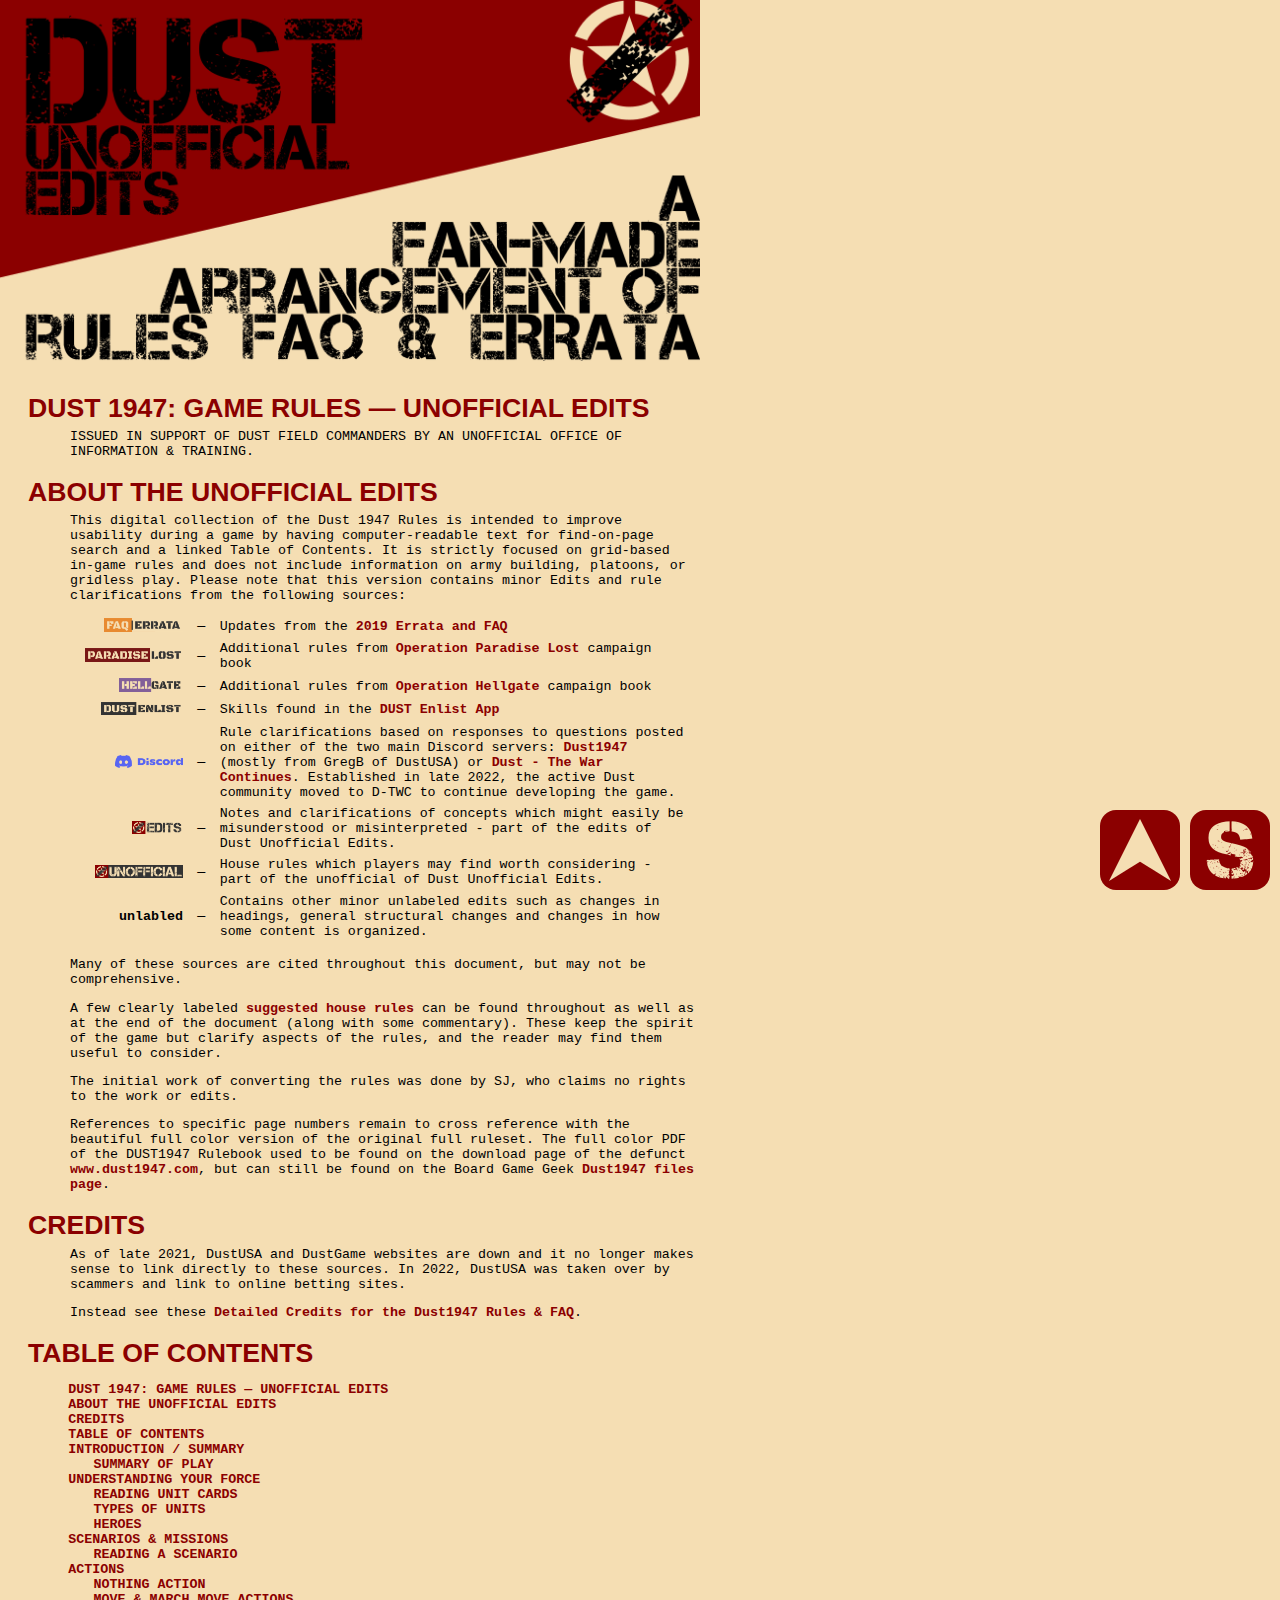
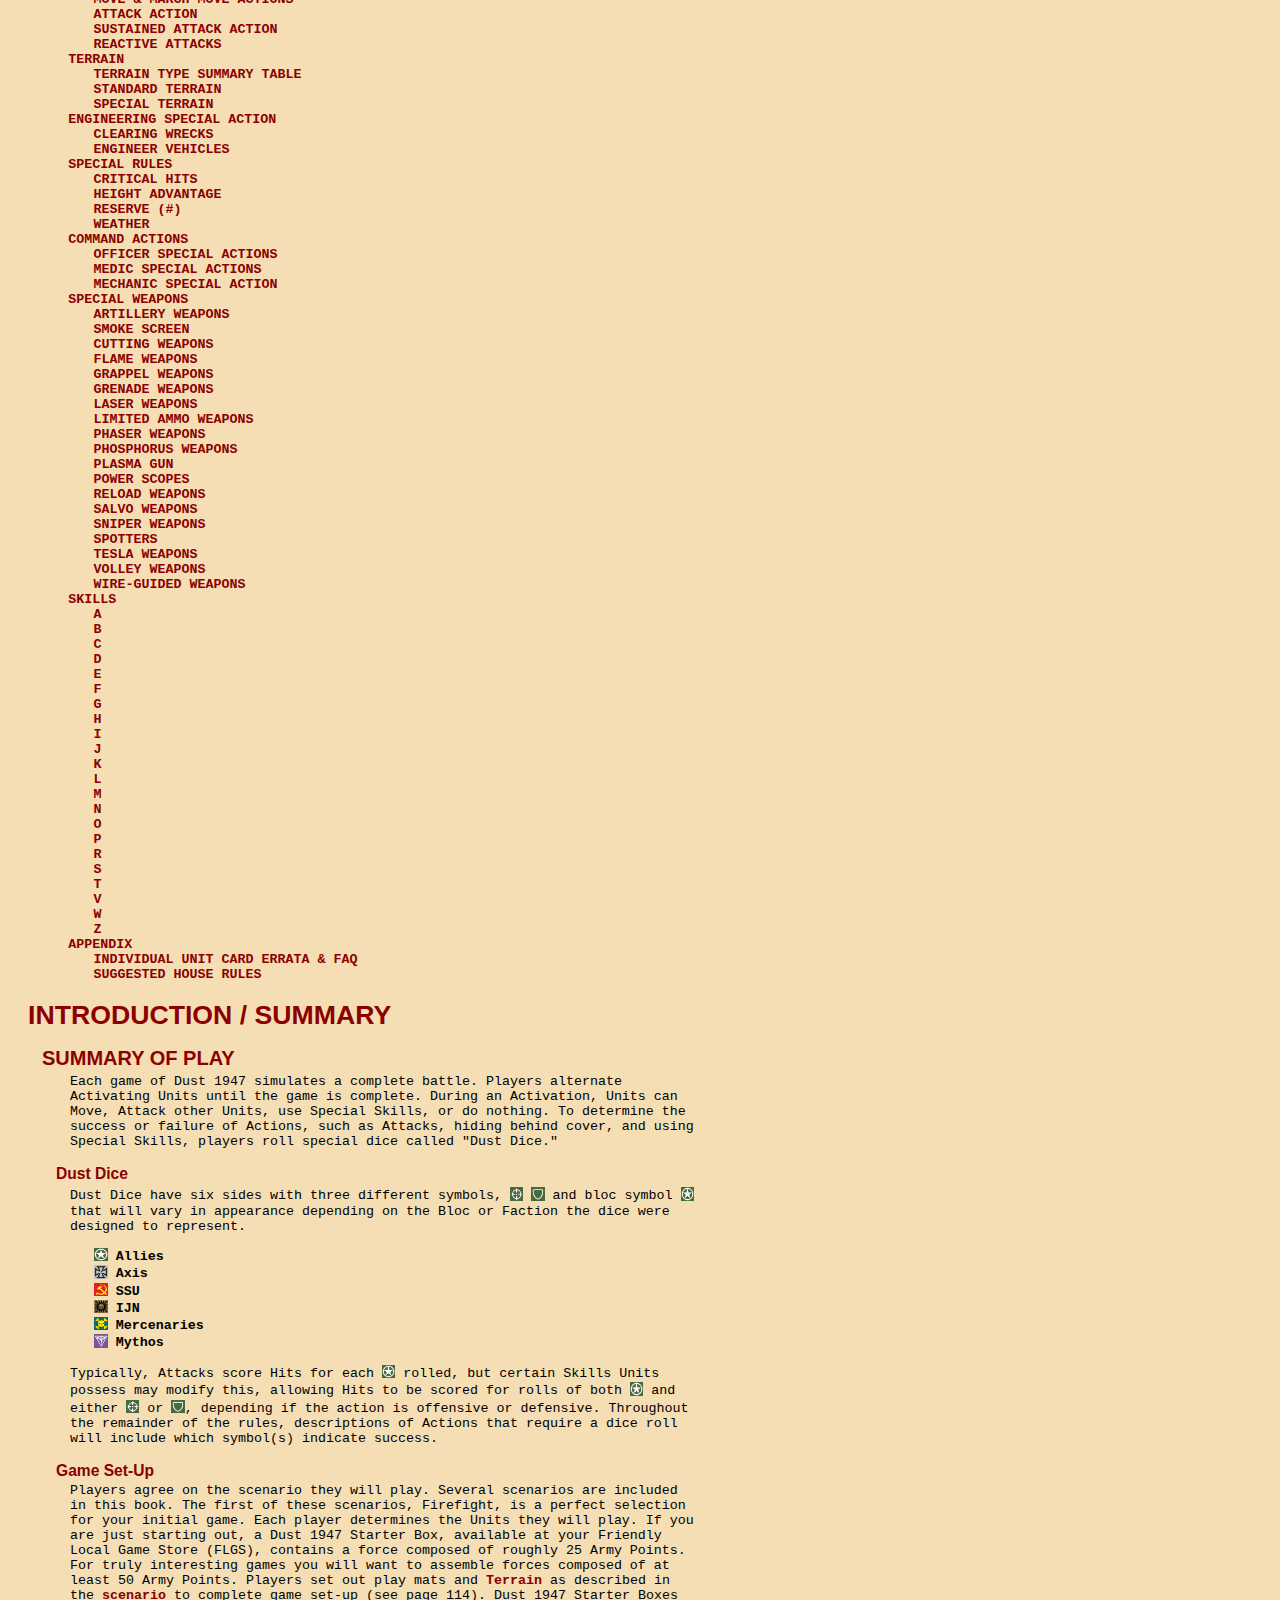
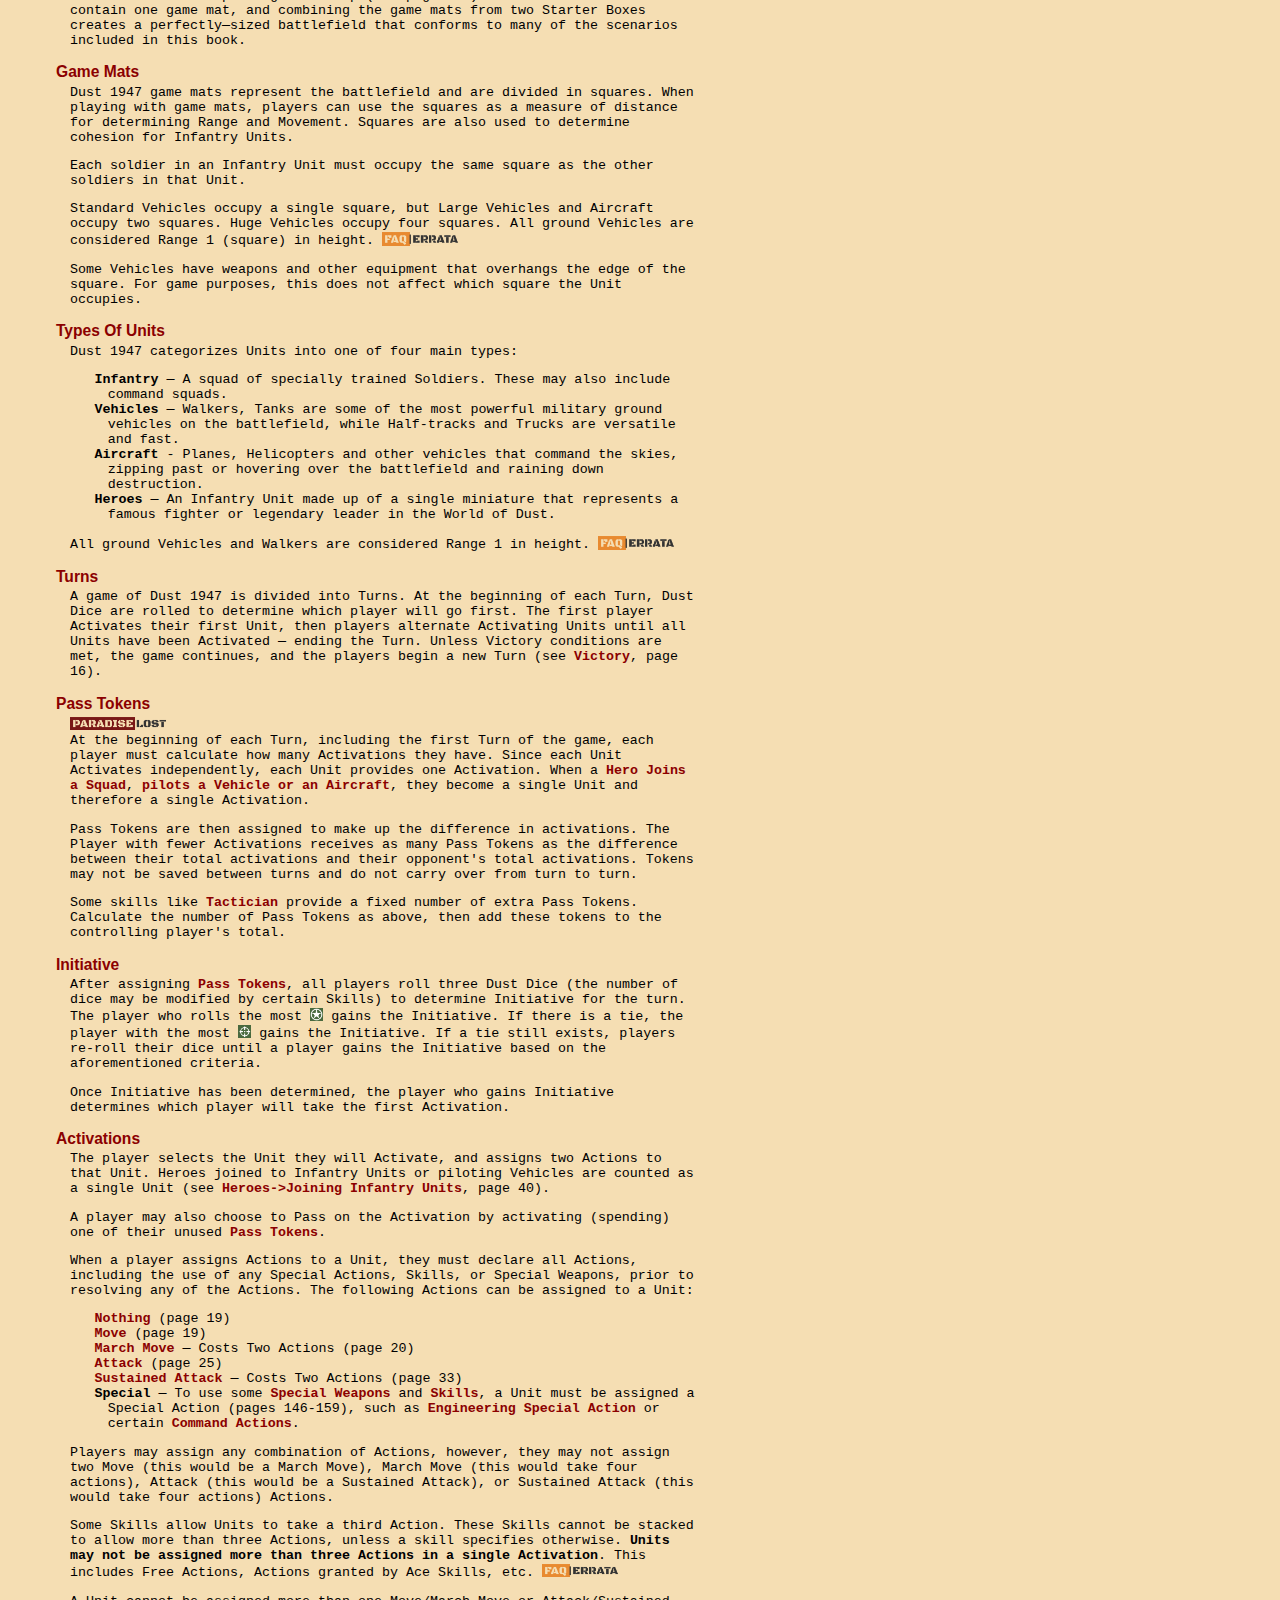
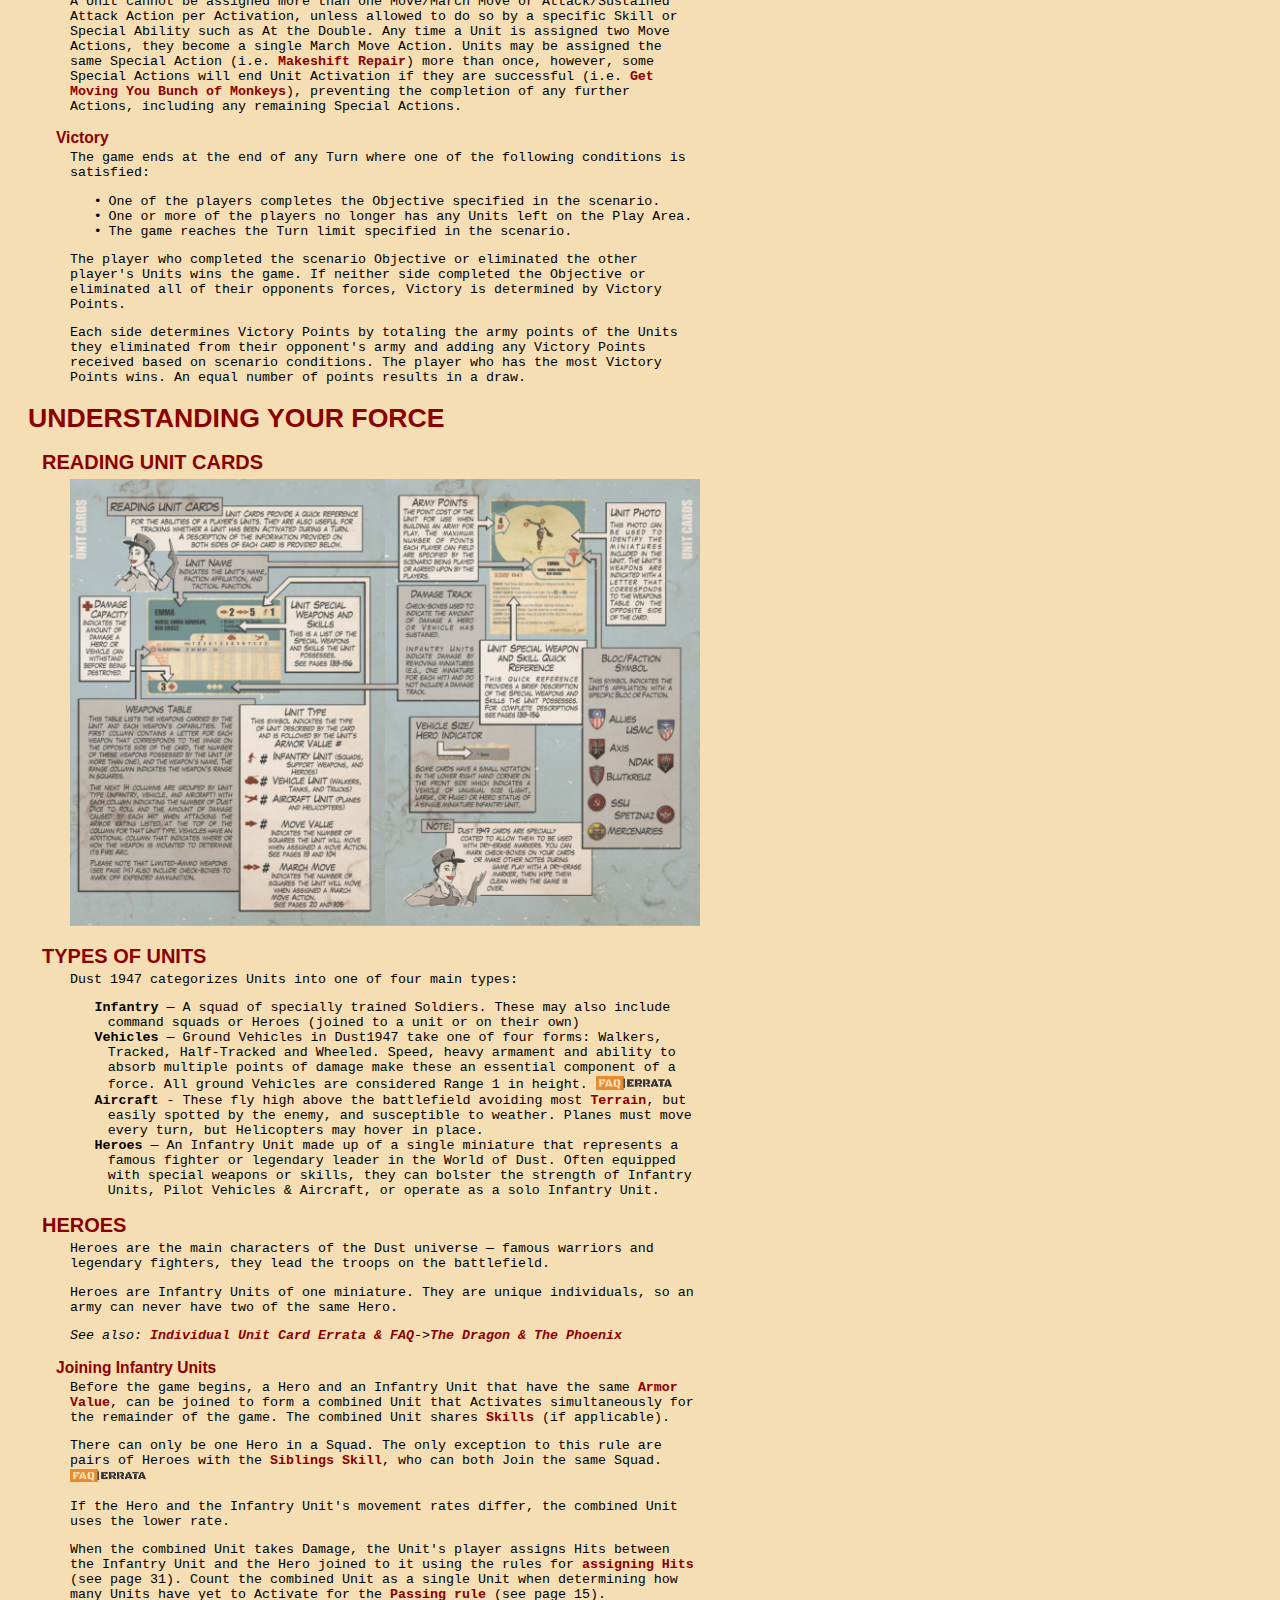
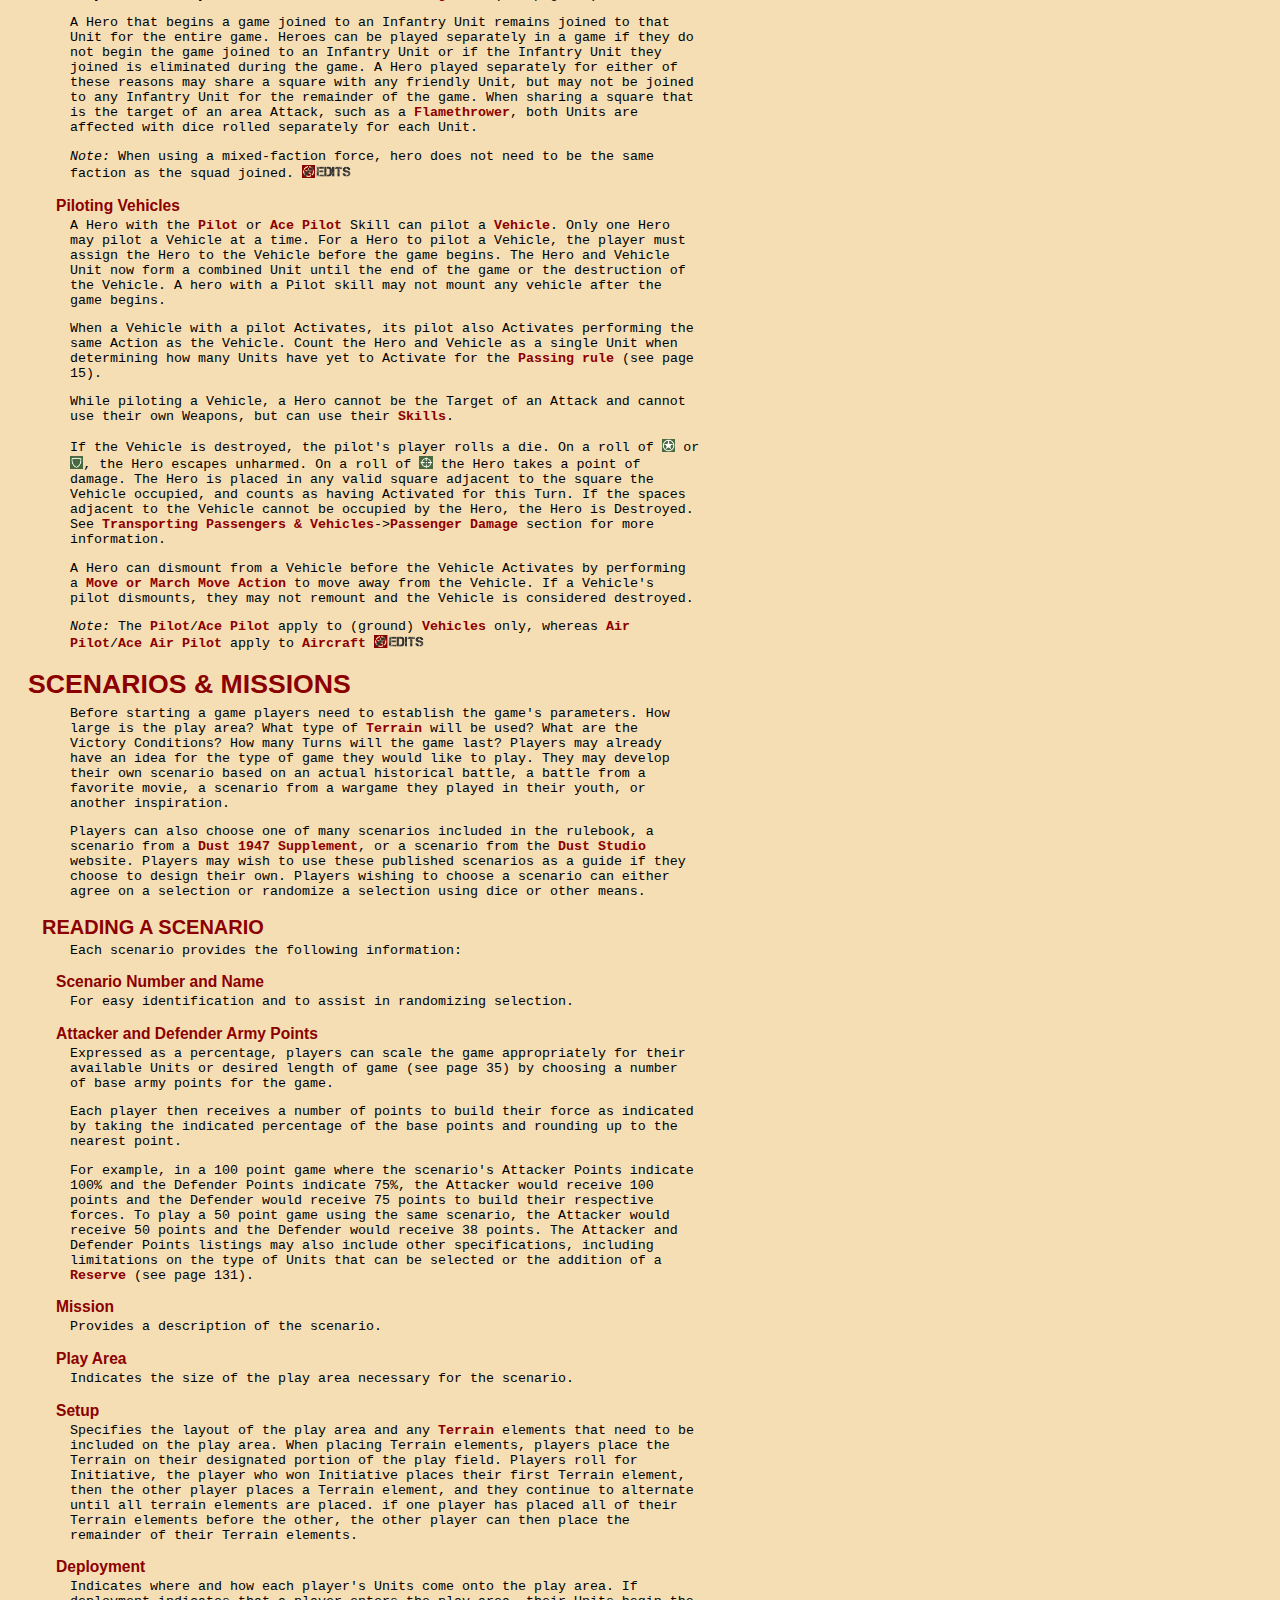
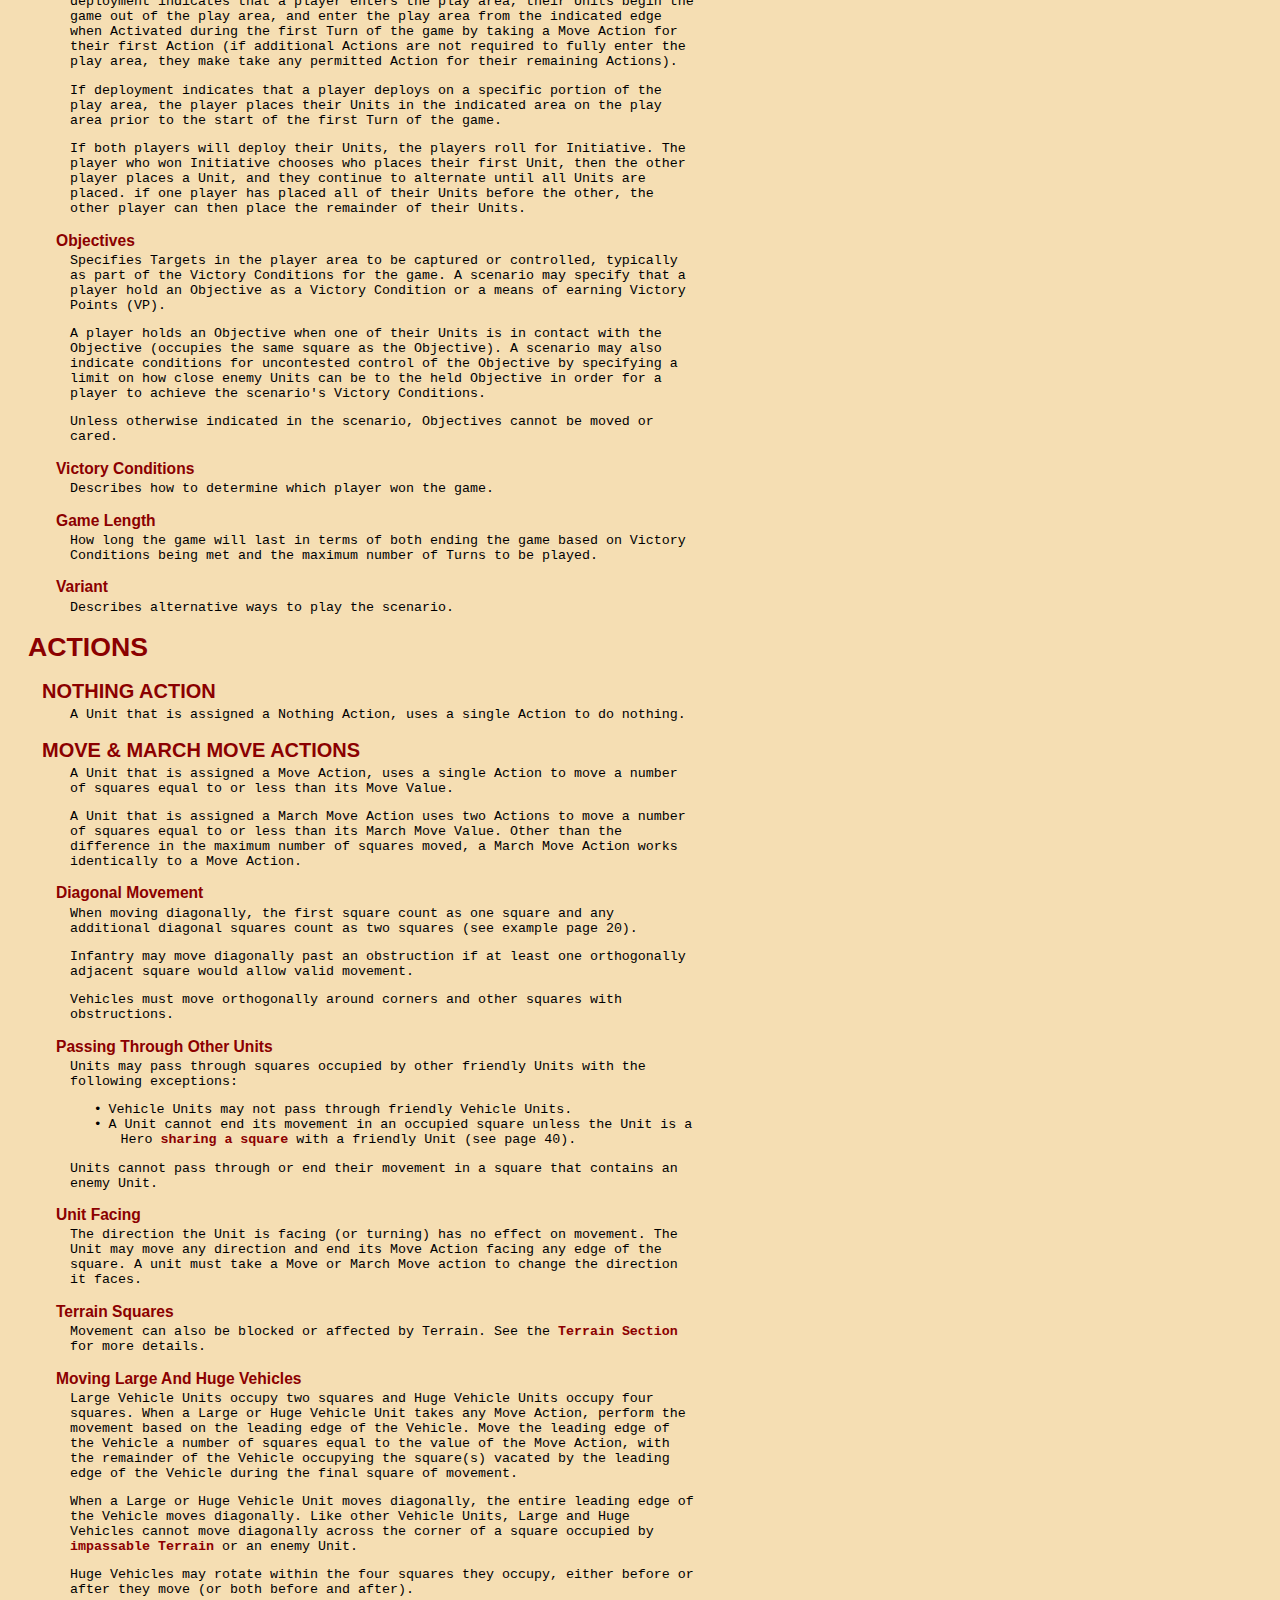
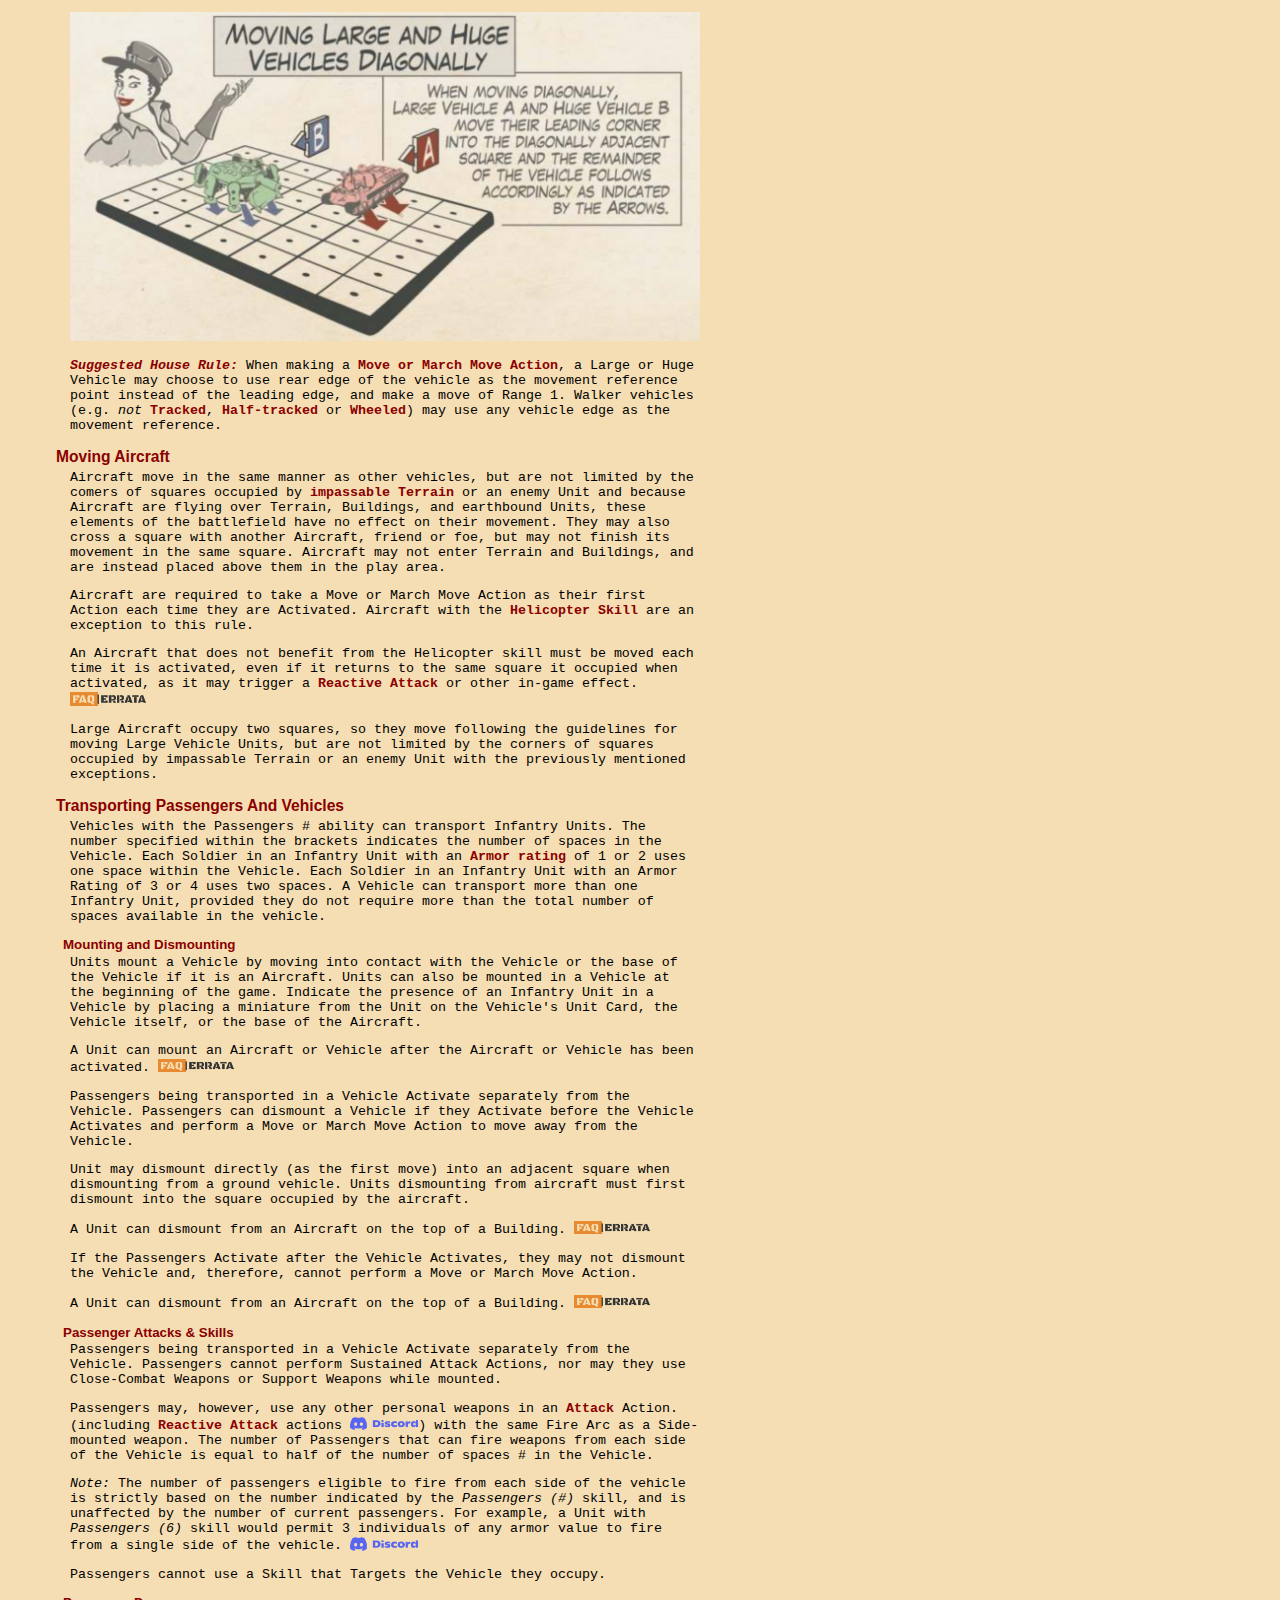
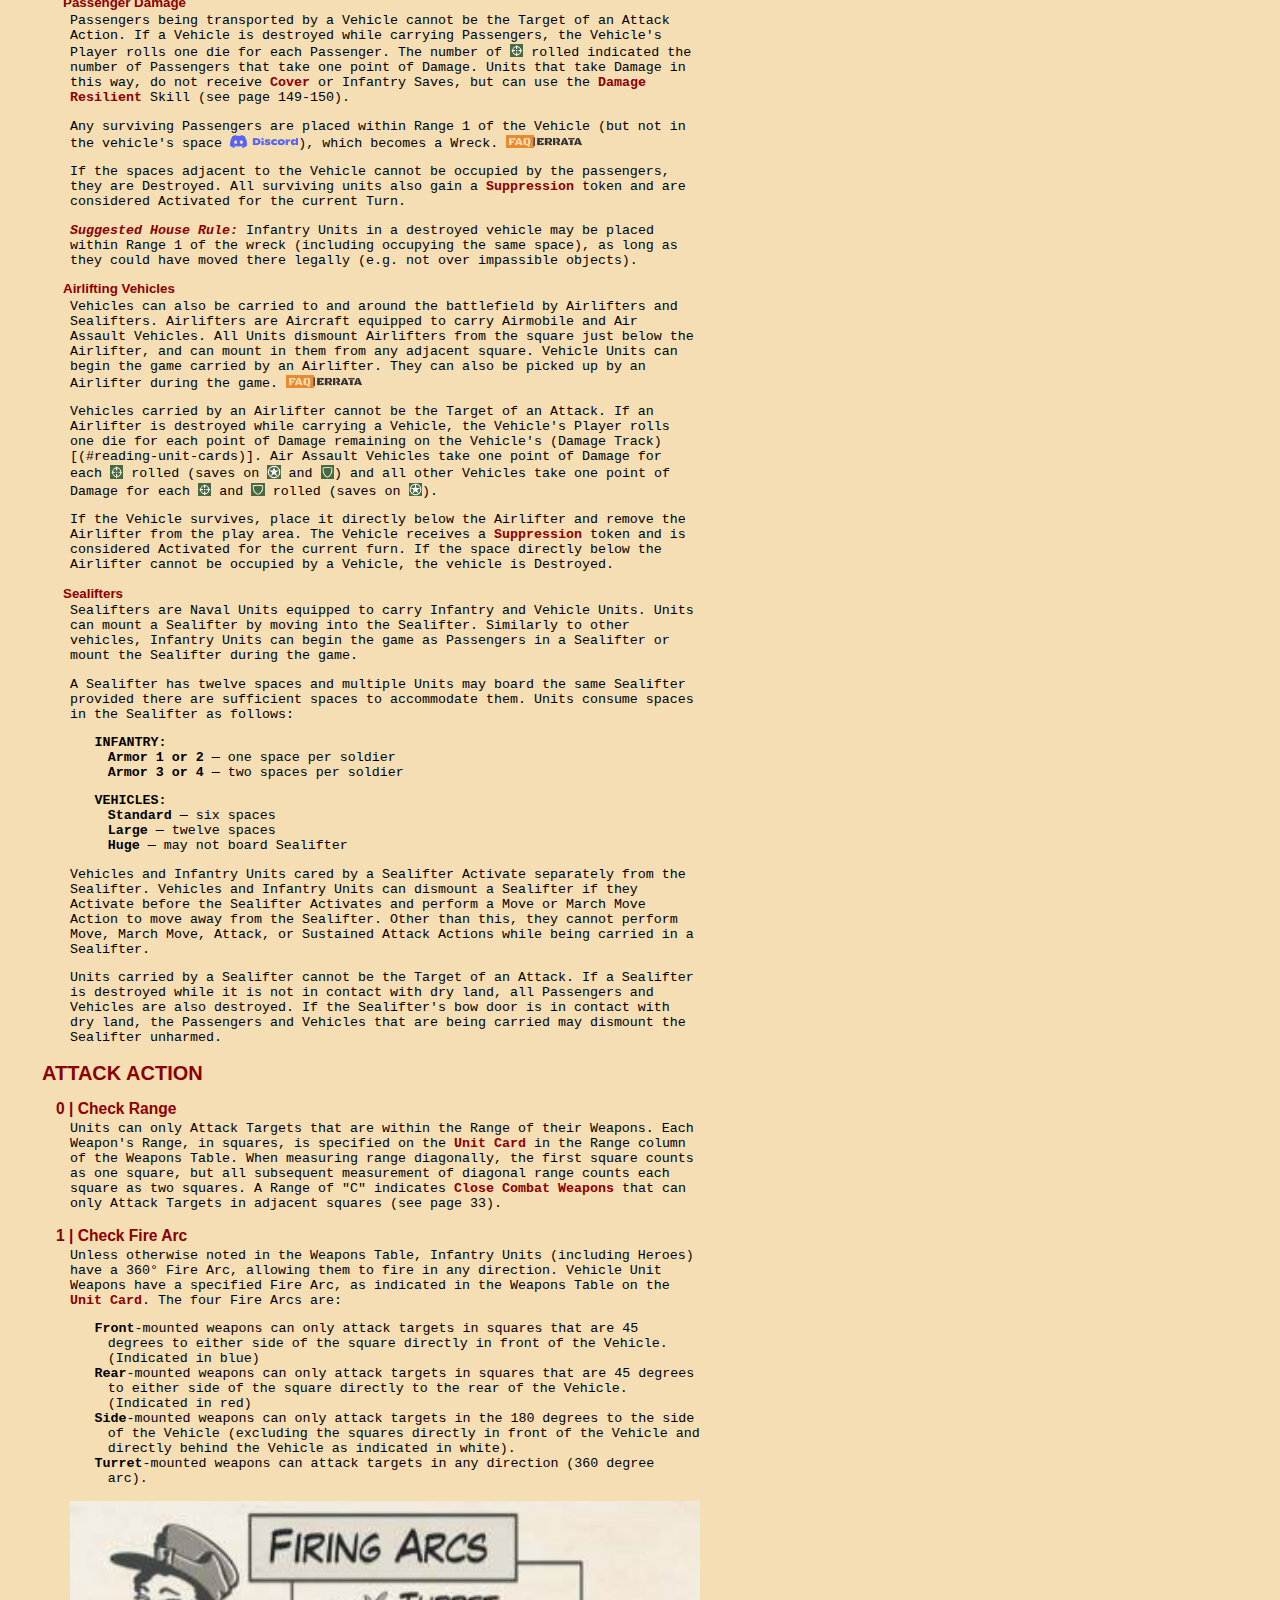
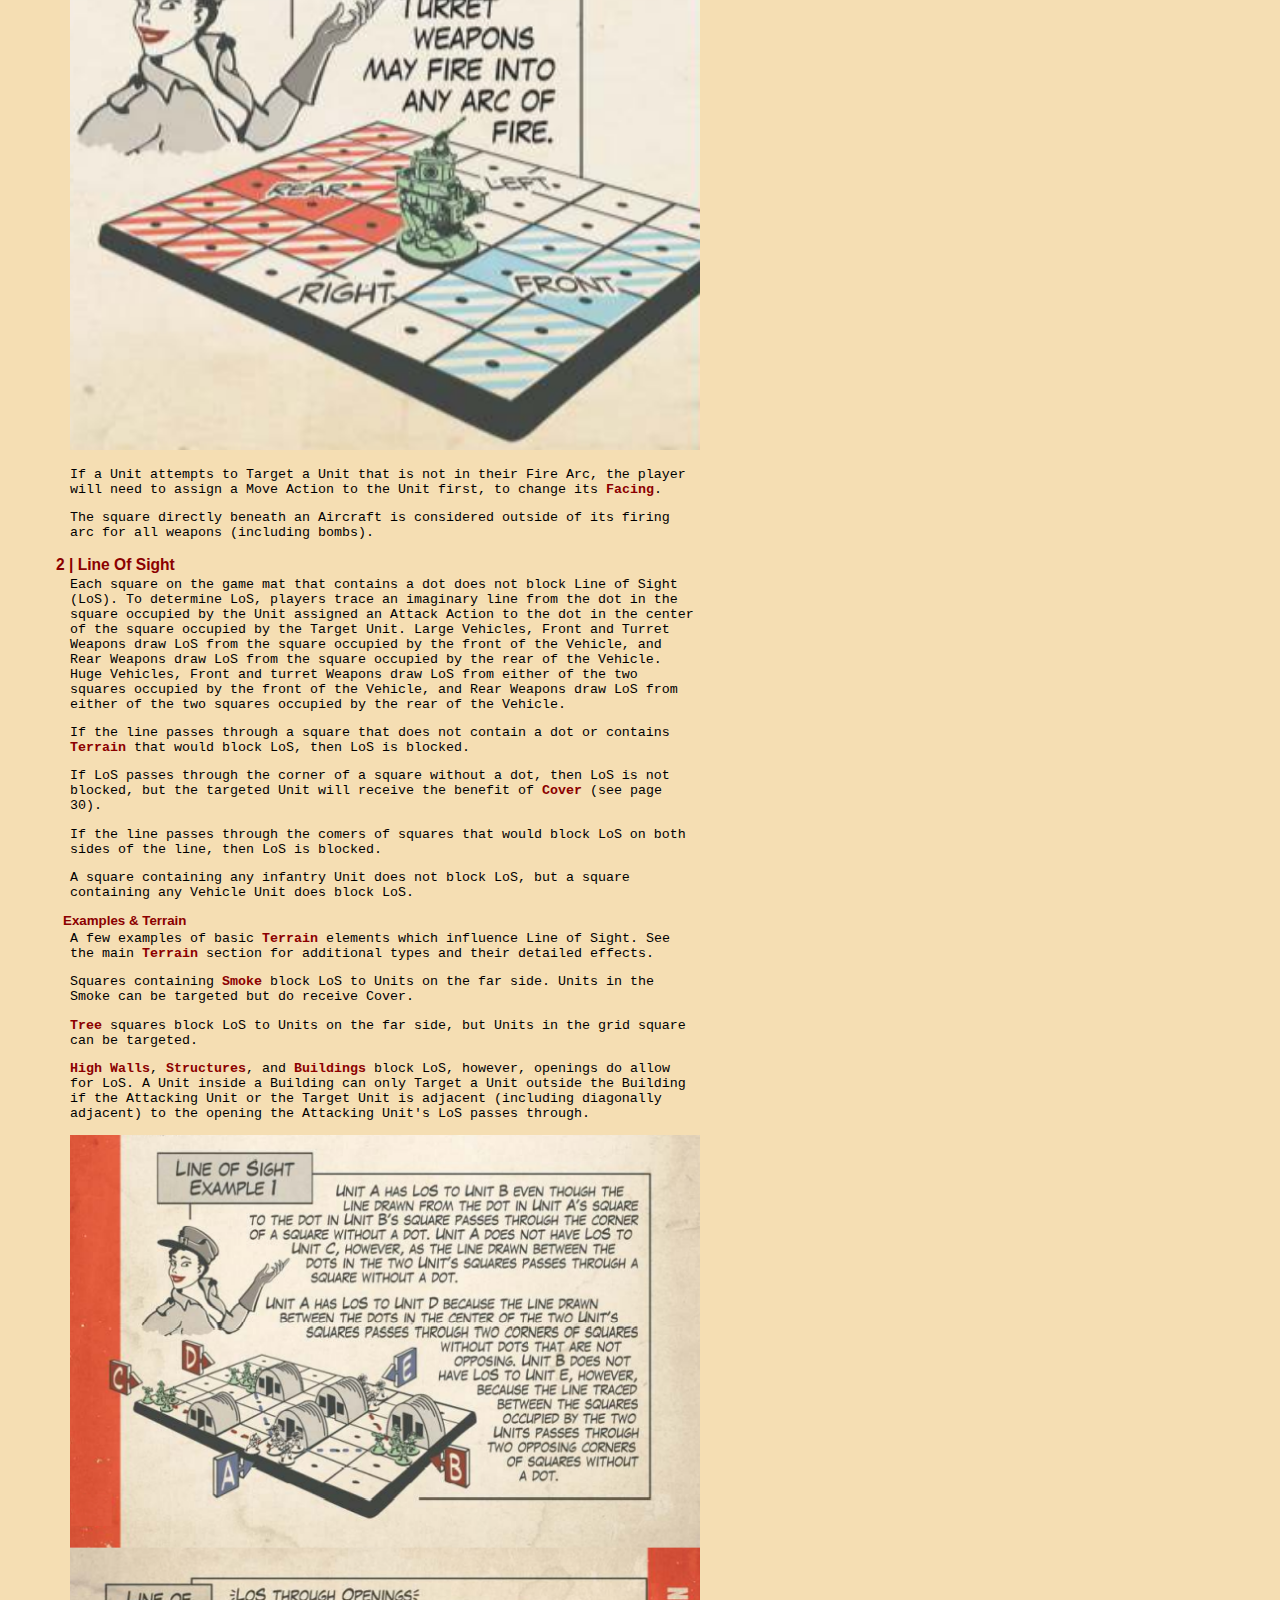
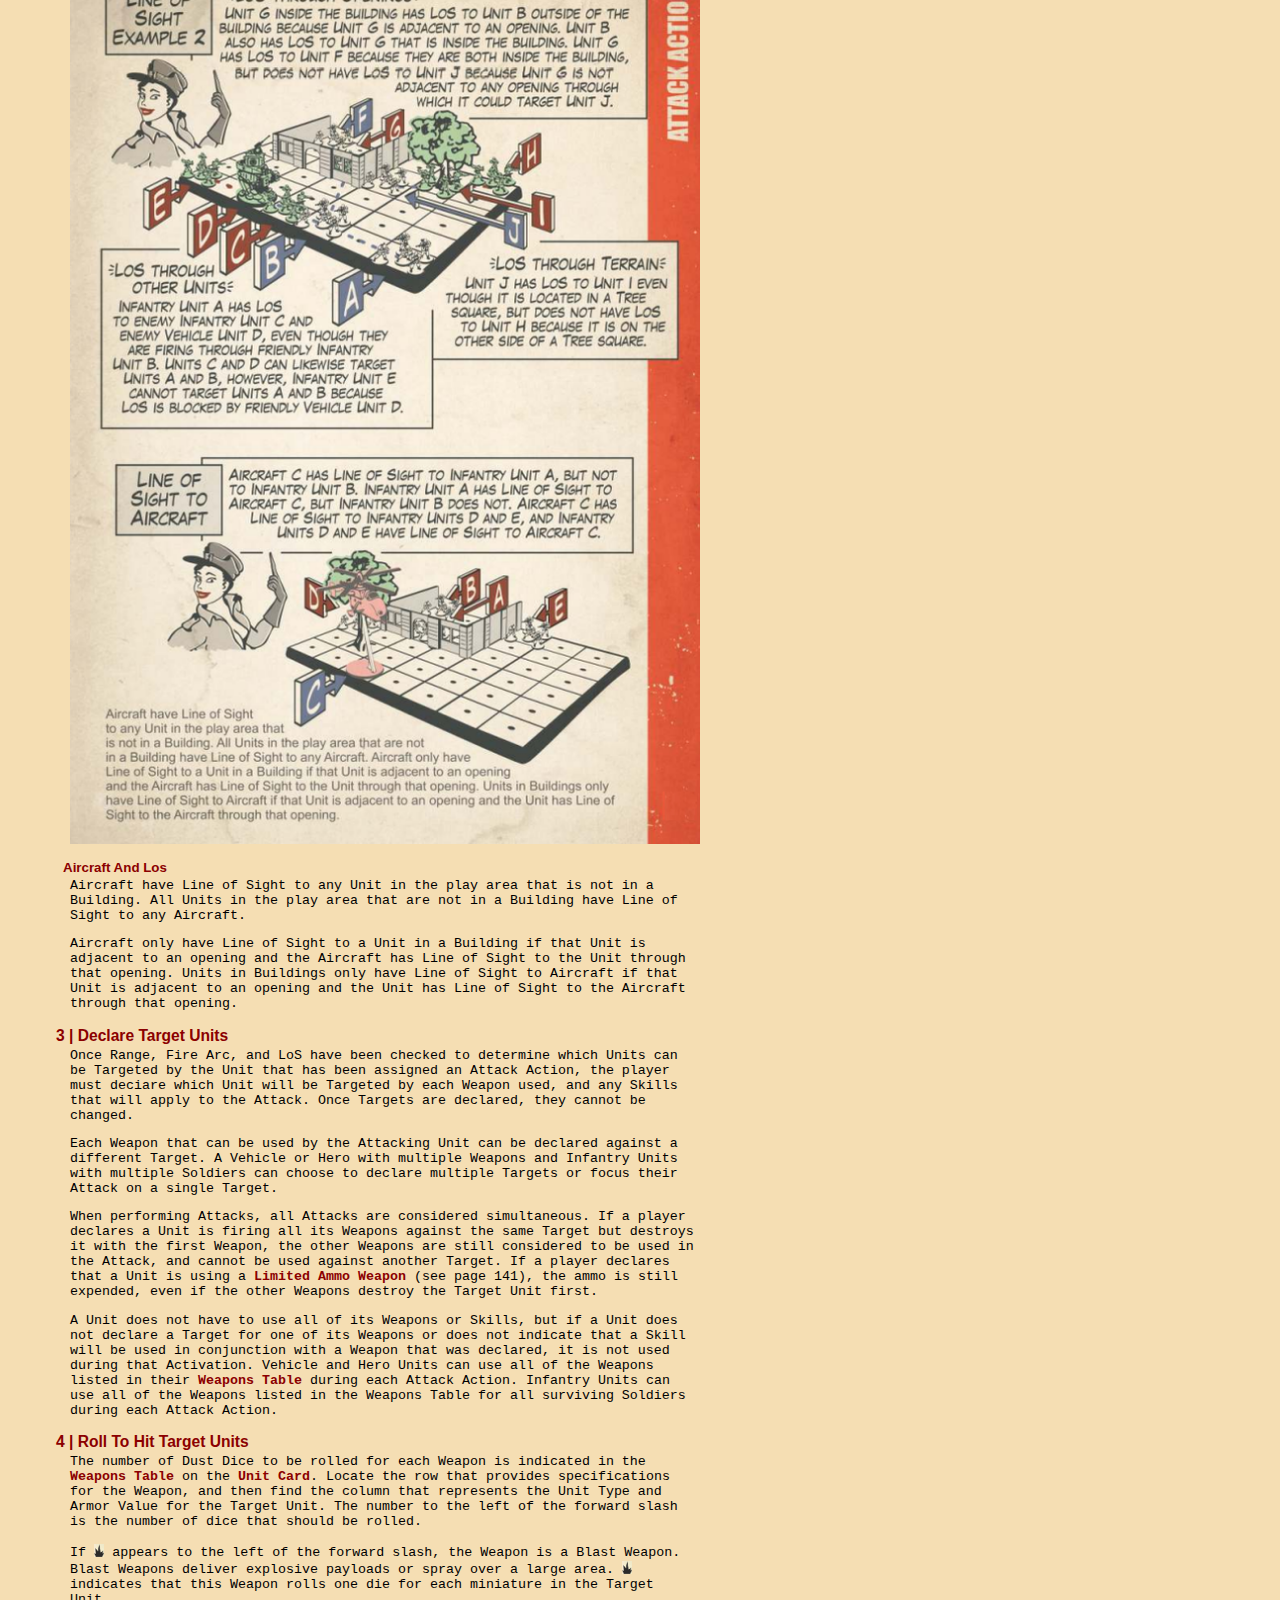
<file: rules-toc2.html>
<!DOCTYPE html>
<html>
  <head>
    <meta name="viewport" content="width=device-width, initial-scale=1.0">
    <link rel="stylesheet" href="dustedits.css">
    <link rel="icon" href="images/dust-ue-icon.png" type="image/png" sizes="32x32">
    <link rel="manifest" href="manifest.json">
    <a href="#table-of-contents">
      <img id="titleimg" alt="DUST UNOFFICIAL EDITS" src="images/dust-edits-title.png" />
    </a>
  </head>
<body>
  <div id="navfloat">
    <a href="#table-of-contents">
      <div id="button-returntotop" title="Jump to Table of Contents"></div>
    </a>
    <a href="#skills">
      <div id="button-skills" title="Jump to Skills"></div>
    </a>
  </div>
<h1 id="dust-1947-game-rules-unofficial-edits"><a class="toclink" href="#dust-1947-game-rules-unofficial-edits">DUST 1947: GAME RULES — UNOFFICIAL EDITS</a></h1>
<p>ISSUED IN SUPPORT OF DUST FIELD COMMANDERS BY AN UNOFFICIAL OFFICE OF INFORMATION &amp; TRAINING.</p>
<h1 id="about-the-unofficial-edits"><a class="toclink" href="#about-the-unofficial-edits">ABOUT THE UNOFFICIAL EDITS</a></h1>
<p>This digital collection of the Dust 1947 Rules is intended to improve usability during a game by having computer-readable text for find-on-page search and a linked Table of Contents. It is strictly focused on grid-based in-game rules and does not include information on army building, platoons, or gridless play. Please note that this version contains minor Edits and rule clarifications from the following sources:  </p>
<table>
  <tr>
    <td>
      <img alt="Source: 2019 Errata and FAQ" src="images/source-faq.png">
    </td>
    <td>—</td>
    <td>
      Updates from the <a href="downloads/DUST_1947_2019_errata-faq.pdf">2019 Errata and FAQ</a>
    </td>
  </tr>
  <tr>
    <td>
      <img alt="Source: Operation Paradise Lost" src="images/source-paradiselost.png">
    </td>
    <td>—</td>
    <td>
      Additional rules from <a href="https://web.archive.org/web/20210727205921/https://dustgame.com/product/d008-operation-paradise-lost/">Operation Paradise Lost</a> campaign book  
    </td>
  </tr>
  <tr>
    <td>
      <img alt="Source: Operation Hellgate" src="images/source-hellgate.png">
    </td>
    <td>—</td>
    <td>
      Additional rules from <a href="https://web.archive.org/web/20210727230251/https://dustgame.com/product/d007-operation-hellgate/">Operation Hellgate</a> campaign book  
    </td>
  </tr>
  <tr>
    <td>
      <img alt="Source: Dust Enlist App" src="images/source-dustenlist.png">
    </td>
    <td>—</td>
    <td>
      Skills found in the <a href="https://web.archive.org/web/20210710115634/https://www.dustusa.net/downloads">DUST Enlist App</a>
    </td>
  </tr>
  <tr>
    <td>
      <img alt="Source: Discord" src="images/source-discord.png">
    </td>
    <td>—</td>
    <td>
      Rule clarifications based on responses to questions posted on either of the two main Discord servers: <a href="https://discord.com/invite/MHgSt6R">Dust1947</a> (mostly from GregB of DustUSA) or <a href="https://discord.gg/RYpBxaYU3d">Dust - The War Continues</a>. Established in late 2022, the active Dust community moved to D-TWC to continue developing the game.
    </td>
  </tr>
  <tr>
    <td>
      <img alt="Source: DustEdits" src="images/source-dustedits.png">
    </td>
    <td>—</td>
    <td>
      Notes and clarifications of concepts which might easily be misunderstood or misinterpreted - part of the edits of Dust Unofficial Edits.
    </td>
    <tr>
      <td>
        <img alt="Source: DustEdits - Unofficial" src="images/source-dustunofficial.png">
      </td>
      <td>—</td>
      <td>
        House rules which players may find worth considering - part of the unofficial of Dust Unofficial Edits.
      </td>
  </tr>
  <tr>
    <td>
      <strong>unlabled</strong>
    </td>
    <td>—</td>
    <td>
      Contains other minor unlabeled edits such as changes in headings, general structural changes and changes in how some content is organized.</a>
    </td>
  </tr>
</table>

<p>Many of these sources are cited throughout this document, but may not be comprehensive.</p>
<p>A few clearly labeled <a href="#suggested-house-rules">suggested house rules</a> can be found throughout as well as at the end of the document (along with some commentary). These keep the spirit of the game but clarify aspects of the rules, and the reader may find them useful to consider.</p>
<p>The initial work of converting the rules was done by SJ, who claims no rights to the work or edits.</p>
<p>References to specific page numbers remain to cross reference with the beautiful full color version of the original full ruleset. The full color PDF of the DUST1947 Rulebook used to be found on the download page of the defunct <a href="https://web.archive.org/web/20210901000000*/dustgame.com">www.dust1947.com</a>, but can still be found on the Board Game Geek <a href="https://boardgamegeek.com/boardgame/203800/dust-1947/files">Dust1947 files page</a>.</p>
<h1 id="credits"><a class="toclink" href="#credits">CREDITS</a></h1>
<p>As of late 2021, DustUSA and DustGame websites are down and it no longer makes sense to link directly to these sources. In 2022, DustUSA was taken over by scammers and link to online betting sites. </p>
<p>Instead see these <a href="credits.html">Detailed Credits for the Dust1947 Rules &amp; FAQ</a>.</p>
<h1 id="table-of-contents"><a class="toclink" href="#table-of-contents">TABLE OF CONTENTS</a></h1>
<div class="toc">
<ul>
<li><a href="#dust-1947-game-rules-unofficial-edits">DUST 1947: GAME RULES — UNOFFICIAL EDITS</a></li>
<li><a href="#about-the-unofficial-edits">ABOUT THE UNOFFICIAL EDITS</a></li>
<li><a href="#credits">CREDITS</a></li>
<li><a href="#table-of-contents">TABLE OF CONTENTS</a></li>
<li><a href="#introduction-summary">INTRODUCTION / SUMMARY</a><ul>
<li><a href="#summary-of-play">SUMMARY OF PLAY</a></li>
</ul>
</li>
<li><a href="#understanding-your-force">UNDERSTANDING YOUR FORCE</a><ul>
<li><a href="#reading-unit-cards">READING UNIT CARDS</a></li>
<li><a href="#types-of-units_1">TYPES OF UNITS</a></li>
<li><a href="#heroes">HEROES</a></li>
</ul>
</li>
<li><a href="#scenarios-missions">SCENARIOS &amp; MISSIONS</a><ul>
<li><a href="#reading-a-scenario">READING A SCENARIO</a></li>
</ul>
</li>
<li><a href="#actions">ACTIONS</a><ul>
<li><a href="#nothing-action">NOTHING ACTION</a></li>
<li><a href="#move-march-move-actions">MOVE &amp; MARCH MOVE ACTIONS</a></li>
<li><a href="#attack-action">ATTACK ACTION</a></li>
<li><a href="#sustained-attack-action">SUSTAINED ATTACK ACTION</a></li>
<li><a href="#reactive-attacks">REACTIVE ATTACKS</a></li>
</ul>
</li>
<li><a href="#terrain">TERRAIN</a><ul>
<li><a href="#terrain-type-summary-table">TERRAIN TYPE SUMMARY TABLE</a></li>
<li><a href="#standard-terrain">STANDARD TERRAIN</a></li>
<li><a href="#special-terrain">SPECIAL TERRAIN</a></li>
</ul>
</li>
<li><a href="#engineering-special-action">ENGINEERING SPECIAL ACTION</a><ul>
<li><a href="#clearing-wrecks">CLEARING WRECKS</a></li>
<li><a href="#engineer-vehicles">ENGINEER VEHICLES</a></li>
</ul>
</li>
<li><a href="#special-rules">SPECIAL RULES</a><ul>
<li><a href="#critical-hits">CRITICAL HITS</a></li>
<li><a href="#height-advantage">HEIGHT ADVANTAGE</a></li>
<li><a href="#reserve">RESERVE (#)</a></li>
<li><a href="#weather">WEATHER</a></li>
</ul>
</li>
<li><a href="#command-actions">COMMAND ACTIONS</a><ul>
<li><a href="#officer-special-actions">OFFICER SPECIAL ACTIONS</a></li>
<li><a href="#medic-special-actions">MEDIC SPECIAL ACTIONS</a></li>
<li><a href="#mechanic-special-action">MECHANIC SPECIAL ACTION</a></li>
</ul>
</li>
<li><a href="#special-weapons">SPECIAL WEAPONS</a><ul>
<li><a href="#artillery-weapons">ARTILLERY WEAPONS</a></li>
<li><a href="#smoke-screen">SMOKE SCREEN</a></li>
<li><a href="#cutting-weapons">CUTTING WEAPONS</a></li>
<li><a href="#flame-weapons">FLAME WEAPONS</a></li>
<li><a href="#grappel-weapons">GRAPPEL WEAPONS</a></li>
<li><a href="#grenade-weapons">GRENADE WEAPONS</a></li>
<li><a href="#laser-weapons">LASER WEAPONS</a></li>
<li><a href="#limited-ammo-weapons">LIMITED AMMO WEAPONS</a></li>
<li><a href="#phaser-weapons">PHASER WEAPONS</a></li>
<li><a href="#phosphorus-weapons">PHOSPHORUS WEAPONS</a></li>
<li><a href="#plasma-gun">PLASMA GUN</a></li>
<li><a href="#power-scopes">POWER SCOPES</a></li>
<li><a href="#reload-weapons">RELOAD WEAPONS</a></li>
<li><a href="#salvo-weapons">SALVO WEAPONS</a></li>
<li><a href="#sniper-weapons">SNIPER WEAPONS</a></li>
<li><a href="#spotters">SPOTTERS</a></li>
<li><a href="#tesla-weapons">TESLA WEAPONS</a></li>
<li><a href="#volley-weapons">VOLLEY WEAPONS</a></li>
<li><a href="#wire-guided-weapons">WIRE-GUIDED WEAPONS</a></li>
</ul>
</li>
<li><a href="#skills">SKILLS</a><ul>
<li><a href="#a">A</a></li>
<li><a href="#b">B</a></li>
<li><a href="#c">C</a></li>
<li><a href="#d">D</a></li>
<li><a href="#e">E</a></li>
<li><a href="#f">F</a></li>
<li><a href="#g">G</a></li>
<li><a href="#h">H</a></li>
<li><a href="#i">I</a></li>
<li><a href="#j">J</a></li>
<li><a href="#k">K</a></li>
<li><a href="#l">L</a></li>
<li><a href="#m">M</a></li>
<li><a href="#n">N</a></li>
<li><a href="#o">O</a></li>
<li><a href="#p">P</a></li>
<li><a href="#r">R</a></li>
<li><a href="#s">S</a></li>
<li><a href="#t">T</a></li>
<li><a href="#v">V</a></li>
<li><a href="#w">W</a></li>
<li><a href="#z">Z</a></li>
</ul>
</li>
<li><a href="#appendix">APPENDIX</a><ul>
<li><a href="#individual-unit-card-errata-faq">INDIVIDUAL UNIT CARD ERRATA &amp; FAQ</a></li>
<li><a href="#suggested-house-rules">SUGGESTED HOUSE RULES</a></li>
</ul>
</li>
</ul>
</div>
<h1 id="introduction-summary"><a class="toclink" href="#introduction-summary">INTRODUCTION / SUMMARY</a></h1>
<h2 id="summary-of-play"><a class="toclink" href="#summary-of-play">SUMMARY OF PLAY</a></h2>
<p>Each game of Dust 1947 simulates a complete battle. Players alternate Activating Units until the game is complete. During an Activation, Units can Move, Attack other Units, use Special Skills, or do nothing. To determine the success or failure of Actions, such as Attacks, hiding behind cover, and using Special Skills, players roll special dice called "Dust Dice."</p>
<h3 id="dust-dice"><a class="toclink" href="#dust-dice">Dust Dice</a></h3>
<p>Dust Dice have six sides with three different symbols, <img alt="Crosshair Symbol" src="images\die-allies-crosshair.png" /> <img alt="Shield Symbol" src="images\die-allies-shield.png" /> and bloc symbol <img alt="Bloc Symbol" src="images\die-allies-bloc.png" /> that will vary in appearance depending on the Bloc or Faction the dice were designed to represent.</p>
<ul>
<li><img alt="Allies Bloc Symbol" src="images\die-allies-bloc.png" />  <strong>Allies</strong>  </li>
<li><img alt="Axis Bloc Symbol" src="images\die-axis-bloc.png" /> <strong>Axis</strong>  </li>
<li><img alt="SSU Bloc Symbol" src="images\die-ssu-bloc.png" /> <strong>SSU</strong>  </li>
<li><img alt="IJN Bloc Symbol" src="images\die-ijn-bloc.png" /> <strong>IJN</strong>  </li>
<li><img alt="Merc Bloc Symbol" src="images\die-merc-bloc.png" /> <strong>Mercenaries</strong>  </li>
<li><img alt="Mythos Bloc Symbol" src="images\die-mythos-bloc.png" /> <strong>Mythos</strong></li>
</ul>
<p>Typically, Attacks score Hits for each <img alt="Bloc Symbol" src="images\die-allies-bloc.png" /> rolled, but certain Skills Units possess may modify this, allowing Hits to be scored for rolls of both <img alt="Bloc Symbol" src="images\die-allies-bloc.png" /> and either <img alt="Crosshair Symbol" src="images\die-allies-crosshair.png" /> or <img alt="Shield Symbol" src="images\die-allies-shield.png" />, depending if the action is offensive or defensive. Throughout the remainder of the rules, descriptions of Actions that require a dice roll will include which symbol(s) indicate success.</p>
<h3 id="game-set-up"><a class="toclink" href="#game-set-up">Game Set-Up</a></h3>
<p>Players agree on the scenario they will play. Several scenarios are included in this book. The first of these scenarios, Firefight, is a perfect selection for your initial game. Each player determines the Units they will play. If you are just starting out, a Dust 1947 Starter Box, available at your Friendly Local Game Store (FLGS), contains a force composed of roughly 25 Army Points. For truly interesting games you will want to assemble forces composed of at least 50 Army Points. Players set out play mats and <a href="#terrain">Terrain</a> as described in the <a href="#scenarios-missions">scenario</a> to complete game set-up (see page 114). Dust 1947 Starter Boxes contain one game mat, and combining the game mats from two Starter Boxes creates a perfectly—sized battlefield that conforms to many of the scenarios included in this book.</p>
<h3 id="game-mats"><a class="toclink" href="#game-mats">Game Mats</a></h3>
<p>Dust 1947 game mats represent the battlefield and are divided in squares. When playing with game mats, players can use the squares as a measure of distance for determining Range and Movement. Squares are also used to determine cohesion for Infantry Units.</p>
<p>Each soldier in an Infantry Unit must occupy the same square as the other soldiers in that Unit.</p>
<p>Standard Vehicles occupy a single square, but Large Vehicles and Aircraft occupy two squares. Huge Vehicles occupy four squares. All ground Vehicles are considered Range 1 (square) in height. <img alt="Source: 2019 Errata and FAQ" src="images/source-faq.png" /></p>
<p>Some Vehicles have weapons and other equipment that overhangs the edge of the square. For game purposes, this does not affect which square the Unit occupies.</p>
<h3 id="types-of-units"><a class="toclink" href="#types-of-units">Types Of Units</a></h3>
<p>Dust 1947 categorizes Units into one of four main types:  </p>
<ul>
<li><strong>Infantry</strong> — A squad of specially trained Soldiers. These may also include command squads.  </li>
<li><strong>Vehicles</strong> — Walkers, Tanks are some of the most powerful military ground vehicles on the battlefield, while Half-tracks and Trucks are versatile and fast.  </li>
<li><strong>Aircraft</strong> - Planes, Helicopters and other vehicles that command the skies, zipping past or hovering over the battlefield and raining down destruction.  </li>
<li><strong>Heroes</strong> — An Infantry Unit made up of a single miniature that represents a famous fighter or legendary leader in the World of Dust.  </li>
</ul>
<p>All ground Vehicles and Walkers are considered Range 1 in height. <img alt="Source: 2019 Errata and FAQ" src="images/source-faq.png" /></p>
<h3 id="turns"><a class="toclink" href="#turns">Turns</a></h3>
<p>A game of Dust 1947 is divided into Turns. At the beginning of each Turn, Dust Dice are rolled to determine which player will go first. The first player Activates their first Unit, then players alternate Activating Units until all Units have been Activated — ending the Turn. Unless Victory conditions are met, the game continues, and the players begin a new Turn (see <a href="#victory">Victory</a>, page 16).</p>
<h3 id="pass-tokens"><a class="toclink" href="#pass-tokens">Pass Tokens</a></h3>
<p><img alt="Source: Operation Paradise Lost" src="images/source-paradiselost.png" /><br />
At the beginning of each Turn, including the first Turn of the game, each player must calculate how many Activations they have. Since each Unit Activates independently, each Unit provides one Activation. When a <a href="#joining-infantry-units">Hero Joins a Squad</a>, <a href="#piloting-vehicles">pilots a Vehicle or an Aircraft</a>, they become a single Unit and therefore a single Activation.</p>
<p>Pass Tokens are then assigned to make up the difference in activations. The Player with fewer Activations receives as many Pass Tokens as the difference between their total activations and their opponent's total activations. Tokens may not be saved between turns and do not carry over from turn to turn.</p>
<p>Some skills like <a href="#tactician">Tactician</a> provide a fixed number of extra Pass Tokens. Calculate the number of Pass Tokens as above, then add these tokens to the controlling player's total.</p>
<h3 id="initiative"><a class="toclink" href="#initiative">Initiative</a></h3>
<p>After assigning <a href="#pass-tokens">Pass Tokens</a>, all players roll three Dust Dice (the number of dice may be modified by certain Skills) to determine Initiative for the turn. The player who rolls the most <img alt="Bloc Symbol" src="images\die-allies-bloc.png" /> gains the Initiative. If there is a tie, the player with the most <img alt="Crosshair Symbol" src="images\die-allies-crosshair.png" /> gains the Initiative. If a tie still exists, players re-roll their dice until a player gains the Initiative based on the aforementioned criteria.</p>
<p>Once Initiative has been determined, the player who gains Initiative determines which player will take the first Activation.</p>
<h3 id="activations"><a class="toclink" href="#activations">Activations</a></h3>
<p>The player selects the Unit they will Activate, and assigns two Actions to that Unit. Heroes joined to Infantry Units or piloting Vehicles are counted as a single Unit (see <a href="#joining-infantry-units">Heroes-&gt;Joining Infantry Units</a>, page 40).</p>
<p>A player may also choose to Pass on the Activation by activating (spending) one of their unused <a href="#pass-tokens">Pass Tokens</a>.</p>
<p>When a player assigns Actions to a Unit, they must declare all Actions, including the use of any Special Actions, Skills, or Special Weapons, prior to resolving any of the Actions. The following Actions can be assigned to a Unit:</p>
<ul>
<li><a href="#nothing-action"><strong>Nothing</strong></a> (page 19)  </li>
<li><a href="#move-march-move-actions"><strong>Move</strong></a> (page 19)  </li>
<li><a href="#move-march-move-actions"><strong>March Move</strong></a> — Costs Two Actions (page 20)  </li>
<li><a href="#attack-action"><strong>Attack</strong></a> (page 25)  </li>
<li><a href="#sustained-attack-action"><strong>Sustained Attack</strong></a> — Costs Two Actions (page 33)  </li>
<li><strong>Special</strong> — To use some <a href="#special-weapons">Special Weapons</a> and <a href="#skills">Skills</a>, a Unit must be assigned a Special Action (pages 146-159), such as <a href="#engineering-special-action">Engineering Special Action</a> or certain <a href="#command-actions">Command Actions</a>.  </li>
</ul>
<p>Players may assign any combination of Actions, however, they may not assign two Move (this would be a March Move), March Move (this would take four actions), Attack (this would be a Sustained Attack), or Sustained Attack (this would take four actions) Actions.</p>
<p>Some Skills allow Units to take a third Action. These Skills cannot be stacked to allow more than three Actions, unless a skill specifies otherwise. <strong>Units may not be assigned more than three Actions in a single Activation</strong>. This includes Free Actions, Actions granted by Ace Skills, etc. <img alt="Source: 2019 Errata and FAQ" src="images/source-faq.png" /></p>
<p>A Unit cannot be assigned more than one Move/March Move or Attack/Sustained Attack Action per Activation, unless allowed to do so by a specific Skill or Special Ability such as At the Double. Any time a Unit is assigned two Move Actions, they become a single March Move Action. Units may be assigned the same Special Action (i.e. <a href="#makeshift-repair">Makeshift Repair</a>) more than once, however, some Special Actions will end Unit Activation if they are successful (i.e. <a href="#get-moving-you-bunch-of-monkeys">Get Moving You Bunch of Monkeys</a>), preventing the completion of any further Actions, including any remaining Special Actions.</p>
<h3 id="victory"><a class="toclink" href="#victory">Victory</a></h3>
<p>The game ends at the end of any Turn where one of the following conditions is satisfied:  </p>
<ol>
<li>One of the players completes the Objective specified in the scenario.  </li>
<li>One or more of the players no longer has any Units left on the Play Area.  </li>
<li>The game reaches the Turn limit specified in the scenario.  </li>
</ol>
<p>The player who completed the scenario Objective or eliminated the other player's Units wins the game. If neither side completed the Objective or eliminated all of their opponents forces, Victory is determined by Victory Points.</p>
<p>Each side determines Victory Points by totaling the army points of the Units they eliminated from their opponent's army and adding any Victory Points received based on scenario conditions. The player who has the most Victory Points wins. An equal number of points results in a draw.</p>
<h1 id="understanding-your-force"><a class="toclink" href="#understanding-your-force">UNDERSTANDING YOUR FORCE</a></h1>
<h2 id="reading-unit-cards"><a class="toclink" href="#reading-unit-cards">READING UNIT CARDS</a></h2>
<p><img class="fullsizeimg" alt="Guide to Reading Unit Cards" src="images/unit-card-guide-resized.png"/></p>
<h2 id="types-of-units_1"><a class="toclink" href="#types-of-units_1">TYPES OF UNITS</a></h2>
<p>Dust 1947 categorizes Units into one of four main types:  </p>
<ul>
<li><strong>Infantry</strong> — A squad of specially trained Soldiers. These may also include command squads or Heroes (joined to a unit or on their own)  </li>
<li><strong>Vehicles</strong> — Ground Vehicles in Dust1947 take one of four forms: Walkers, Tracked, Half-Tracked and Wheeled. Speed, heavy armament and ability to absorb multiple points of damage make these an essential component of a force. All ground Vehicles are considered Range 1 in height. <img alt="Source: 2019 Errata and FAQ" src="images/source-faq.png" /></li>
<li><strong>Aircraft</strong> - These fly high above the battlefield avoiding most <a href="#terrain">Terrain</a>, but easily spotted by the enemy, and susceptible to weather. Planes must move every turn, but Helicopters may hover in place.  </li>
<li><strong>Heroes</strong> — An Infantry Unit made up of a single miniature that represents a famous fighter or legendary leader in the World of Dust. Often equipped with special weapons or skills, they can bolster the strength of Infantry Units, Pilot Vehicles &amp; Aircraft, or operate as a solo Infantry Unit.  </li>
</ul>
<h2 id="heroes"><a class="toclink" href="#heroes">HEROES</a></h2>
<p>Heroes are the main characters of the Dust universe — famous warriors and legendary fighters, they lead the troops on the battlefield.</p>
<p>Heroes are Infantry Units of one miniature. They are unique individuals, so an army can never have two of the same Hero.</p>
<p><em>See also: <a href="#individual-unit-card-errata-faq">Individual Unit Card Errata &amp; FAQ</a>-&gt;<a href="#the-dragon-the-phoenix">The Dragon &amp; The Phoenix</a></em></p>
<h3 id="joining-infantry-units"><a class="toclink" href="#joining-infantry-units">Joining Infantry Units</a></h3>
<p>Before the game begins, a Hero and an Infantry Unit that have the same <a href="#reading-unit-cards">Armor Value</a>, can be joined to form a combined Unit that Activates simultaneously for the remainder of the game. The combined Unit shares <a href="#skills">Skills</a> (if applicable).</p>
<p>There can only be one Hero in a Squad.  The only exception to this rule are pairs of Heroes with the <a href="#siblings-name">Siblings Skill</a>, who can both Join the same Squad. <img alt="Source: 2019 Errata and FAQ" src="images/source-faq.png" /></p>
<p>If the Hero and the Infantry Unit's movement rates differ, the combined Unit uses the lower rate.</p>
<p>When the combined Unit takes Damage, the Unit's player assigns Hits between the Infantry Unit and the Hero joined to it using the rules for <a href="#6-target-units-take-damage">assigning Hits</a> (see page 31). Count the combined Unit as a single Unit when determining how many Units have yet to Activate for the <a href="#initiative">Passing rule</a> (see page 15).</p>
<p>A Hero that begins a game joined to an Infantry Unit remains joined to that Unit for the entire game. Heroes can be played separately in a game if they do not begin the game joined to an Infantry Unit or if the Infantry Unit they joined is eliminated during the game. A Hero played separately for either of these reasons may share a square with any friendly Unit, but may not be joined to any Infantry Unit for the remainder of the game. When sharing a square that is the target of an area Attack, such as a <a href="#flame-weapons">Flamethrower</a>, both Units are affected with dice rolled separately for each Unit.</p>
<p><em>Note:</em> When using a mixed-faction force, hero does not need to be the same faction as the squad joined.   <img alt="Source: DustEdits" src="images/source-dustedits.png" /></p>
<h3 id="piloting-vehicles"><a class="toclink" href="#piloting-vehicles">Piloting Vehicles</a></h3>
<p>A Hero with the <a href="#pilot">Pilot</a> or <a href="#ace-pilot-ground-vehicles">Ace Pilot</a> Skill can pilot a <a href="#types-of-units">Vehicle</a>. Only one Hero may pilot a Vehicle at a time. For a Hero to pilot a Vehicle, the player must assign the Hero to the Vehicle before the game begins. The Hero and Vehicle Unit now form a combined Unit until the end of the game or the destruction of the Vehicle. A hero with a Pilot skill may not mount any vehicle after the game begins.</p>
<p>When a Vehicle with a pilot Activates, its pilot also Activates performing the same Action as the Vehicle. Count the Hero and Vehicle as a single Unit when determining how many Units have yet to Activate for the <a href="#initiative">Passing rule</a> (see page 15).</p>
<p>While piloting a Vehicle, a Hero cannot be the Target of an Attack and cannot use their own Weapons, but can use their <a href="#skills">Skills</a>.</p>
<p>If the Vehicle is destroyed, the pilot's player rolls a die. On a roll of <img alt="Bloc Symbol" src="images\die-allies-bloc.png" /> or <img alt="Shield Symbol" src="images\die-allies-shield.png" />, the Hero escapes unharmed. On a roll of <img alt="Crosshair Symbol" src="images\die-allies-crosshair.png" /> the Hero takes a point of damage. The Hero is placed in any valid square adjacent to the square the Vehicle occupied, and counts as having Activated for this Turn. If the spaces adjacent to the Vehicle cannot be occupied by the Hero, the Hero is Destroyed. See <a href="#transporting-passengers-and-vehicles">Transporting Passengers &amp; Vehicles</a>-&gt;<a href="#passenger-damage">Passenger Damage</a> section for more information.</p>
<p>A Hero can dismount from a Vehicle before the Vehicle Activates by performing a <a href="#move-march-move-actions">Move or March Move Action</a> to move away from the Vehicle. If a Vehicle's pilot dismounts, they may not remount and the Vehicle is considered destroyed.</p>
<p><em>Note:</em> The <a href="#pilot">Pilot</a>/<a href="#ace-pilot-ground-vehicles">Ace Pilot</a> apply to (ground) <a href="#types-of-units">Vehicles</a> only, whereas <a href="#air-pilot">Air Pilot</a>/<a href="#ace-air-pilot-aircraft">Ace Air Pilot</a> apply to <a href="#types-of-units">Aircraft</a> <img alt="Source: DustEdits" src="images/source-dustedits.png" /></p>
<h1 id="scenarios-missions"><a class="toclink" href="#scenarios-missions">SCENARIOS &amp; MISSIONS</a></h1>
<p>Before starting a game players need to establish the game's parameters. How large is the play area? What type of <a href="#terrain">Terrain</a> will be used? What are the Victory Conditions? How many Turns will the game last? Players may already have an idea for the type of game they would like to play. They may develop their own scenario based on an actual historical battle, a battle from a favorite movie, a scenario from a wargame they played in their youth, or another inspiration.</p>
<p>Players can also choose one of many scenarios included in the rulebook, a scenario from a <a href="https://dustgame.com/product-category/dust-rulebook-card/books/">Dust 1947 Supplement</a>, or a scenario from the <a href="https://dustgame.com/downloads/rulebook-etc/">Dust Studio</a> website. Players may wish to use these published scenarios as a guide if they choose to design their own. Players wishing to choose a scenario can either agree on a selection or randomize a selection using dice or other means.</p>
<h2 id="reading-a-scenario"><a class="toclink" href="#reading-a-scenario">READING A SCENARIO</a></h2>
<p>Each scenario provides the following information:</p>
<h3 id="scenario-number-and-name"><a class="toclink" href="#scenario-number-and-name">Scenario Number and Name</a></h3>
<p>For easy identification and to assist in randomizing selection.</p>
<h3 id="attacker-and-defender-army-points"><a class="toclink" href="#attacker-and-defender-army-points">Attacker and Defender Army Points</a></h3>
<p>Expressed as a percentage, players can scale the game appropriately for their available Units or desired length of game (see page 35) by choosing a number of base army points for the game.</p>
<p>Each player then receives a number of points to build their force as indicated by taking the indicated percentage of the base points and rounding up to the nearest point.</p>
<p>For example, in a 100 point game where the scenario's Attacker Points indicate 100% and the Defender Points indicate 75%, the Attacker would receive 100 points and the Defender would receive 75 points to build their respective forces. To play a 50 point game using the same scenario, the Attacker would receive 50 points and the Defender would receive 38 points. The Attacker and Defender Points listings may also include other specifications, including limitations on the type of Units that can be selected or the addition of a <a href="#reserve">Reserve</a> (see page 131).</p>
<h3 id="mission"><a class="toclink" href="#mission">Mission</a></h3>
<p>Provides a description of the scenario.</p>
<h3 id="play-area"><a class="toclink" href="#play-area">Play Area</a></h3>
<p>Indicates the size of the play area necessary for the scenario.</p>
<h3 id="setup"><a class="toclink" href="#setup">Setup</a></h3>
<p>Specifies the layout of the play area and any <a href="#terrain">Terrain</a> elements that need to be included on the play area. When placing Terrain elements, players place the Terrain on their designated portion of the play field. Players roll for Initiative, the player who won Initiative places their first Terrain element, then the other player places a Terrain element, and they continue to alternate until all terrain elements are placed. if one player has placed all of their Terrain elements before the other, the other player can then place the remainder of their Terrain elements.  </p>
<h3 id="deployment"><a class="toclink" href="#deployment">Deployment</a></h3>
<p>Indicates where and how each player's Units come onto the play area. If deployment indicates that a player enters the play area, their Units begin the game out of the play area, and enter the play area from the indicated edge when Activated during the first Turn of the game by taking a Move Action for their first Action (if additional Actions are not required to fully enter the play area, they make take any permitted Action for their remaining Actions).</p>
<p>If deployment indicates that a player deploys on a specific portion of the play area, the player places their Units in the indicated area on the play area prior to the start of the first Turn of the game.</p>
<p>If both players will deploy their Units, the players roll for Initiative. The player who won Initiative chooses who places their first Unit, then the other player places a Unit, and they continue to alternate until all Units are placed. if one player has placed all of their Units before the other, the other player can then place the remainder of their Units.</p>
<h3 id="objectives"><a class="toclink" href="#objectives">Objectives</a></h3>
<p>Specifies Targets in the player area to be captured or controlled, typically as part of the Victory Conditions for the game. A scenario may specify that a player hold an Objective as a Victory Condition or a means of earning Victory Points (VP).</p>
<p>A player holds an Objective when one of their Units is in contact with the Objective (occupies the same square as the Objective). A scenario may also indicate conditions for uncontested control of the Objective by specifying a limit on how close enemy Units can be to the held Objective in order for a player to achieve the scenario's Victory Conditions.</p>
<p>Unless otherwise indicated in the scenario, Objectives cannot be moved or cared.</p>
<h3 id="victory-conditions"><a class="toclink" href="#victory-conditions">Victory Conditions</a></h3>
<p>Describes how to determine which player won the game.  </p>
<h3 id="game-length"><a class="toclink" href="#game-length">Game Length</a></h3>
<p>How long the game will last in terms of both ending the game based on Victory Conditions being met and the maximum number of Turns to be played.  </p>
<h3 id="variant"><a class="toclink" href="#variant">Variant</a></h3>
<p>Describes alternative ways to play the scenario.</p>
<h1 id="actions"><a class="toclink" href="#actions">ACTIONS</a></h1>
<h2 id="nothing-action"><a class="toclink" href="#nothing-action">NOTHING ACTION</a></h2>
<p>A Unit that is assigned a Nothing Action, uses a single Action to do nothing.  </p>
<h2 id="move-march-move-actions"><a class="toclink" href="#move-march-move-actions">MOVE &amp; MARCH MOVE ACTIONS</a></h2>
<p>A Unit that is assigned a Move Action, uses a single Action to move a number of squares equal to or less than its Move Value.</p>
<p>A Unit that is assigned a March Move Action uses two Actions to move a number of squares equal to or less than its March Move Value. Other than the difference in the maximum number of squares moved, a March Move Action works identically to a Move Action.</p>
<h3 id="diagonal-movement"><a class="toclink" href="#diagonal-movement">Diagonal Movement</a></h3>
<p>When moving diagonally, the first square count as one square and any additional diagonal squares count as two squares (see example page 20).</p>
<p>Infantry may move diagonally past an obstruction if at least one orthogonally adjacent square would allow valid movement.</p>
<p>Vehicles must move orthogonally around corners and other squares with obstructions.</p>
<h3 id="passing-through-other-units"><a class="toclink" href="#passing-through-other-units">Passing Through Other Units</a></h3>
<p>Units may pass through squares occupied by other friendly Units with the following exceptions:</p>
<ol>
<li>Vehicle Units may not pass through friendly Vehicle Units.  </li>
<li>A Unit cannot end its movement in an occupied square unless the Unit is a Hero <a href="#joining-infantry-units">sharing a square</a> with a friendly Unit (see page 40).  </li>
</ol>
<p>Units cannot pass through or end their movement in a square that contains an enemy Unit.</p>
<h3 id="unit-facing"><a class="toclink" href="#unit-facing">Unit Facing</a></h3>
<p>The direction the Unit is facing (or turning) has no effect on movement. The Unit may move any direction and end its Move Action facing any edge of the square. A unit must take a Move or March Move action to change the direction it faces.</p>
<h3 id="terrain-squares"><a class="toclink" href="#terrain-squares">Terrain Squares</a></h3>
<p>Movement can also be blocked or affected by Terrain. See the <a href="#terrain">Terrain Section</a> for more details.</p>
<h3 id="moving-large-and-huge-vehicles"><a class="toclink" href="#moving-large-and-huge-vehicles">Moving Large And Huge Vehicles</a></h3>
<p>Large Vehicle Units occupy two squares and Huge Vehicle Units occupy four squares. When a Large or Huge Vehicle Unit takes any Move Action, perform the movement based on the leading edge of the Vehicle. Move the leading edge of the Vehicle a number of squares equal to the value of the Move Action, with the remainder of the Vehicle occupying the square(s) vacated by the leading edge of the Vehicle during the final square of movement.</p>
<p>When a Large or Huge Vehicle Unit moves diagonally, the entire leading edge of the Vehicle moves diagonally. Like other Vehicle Units, Large and Huge Vehicles cannot move diagonally across the corner of a square occupied by <a href="#structures-impassable-terrain">impassable Terrain</a> or an enemy Unit.</p>
<p>Huge Vehicles may rotate within the four squares they occupy, either before or after they move (or both before and after).</p>
<p><img class="fullsizeimg" alt="Example of moving large vehicles." src="images/moving-large-vehicles.png"></p>
<p><a href="#reverse-movement-for-large-and-huge-vehicles"><em>Suggested House Rule:</em></a> When making a <a href="#moving-large-and-huge-vehicles">Move or March Move Action</a>, a Large or Huge Vehicle may choose to use rear edge of the vehicle as the movement reference point instead of the leading edge, and make a move of Range 1. Walker vehicles (e.g. <em>not</em> <a href="#tracked">Tracked</a>, <a href="#half-tracked">Half-tracked</a> or <a href="#wheeled">Wheeled</a>) may use any vehicle edge as the movement reference.</p>
<h3 id="moving-aircraft"><a class="toclink" href="#moving-aircraft">Moving Aircraft</a></h3>
<p>Aircraft move in the same manner as other vehicles, but are not limited by the comers of squares occupied by <a href="#structures-impassable-terrain">impassable Terrain</a> or an enemy Unit and because Aircraft are flying over Terrain, Buildings, and earthbound Units, these elements of the battlefield have no effect on their movement. They may also cross a square with another Aircraft, friend or foe, but may not finish its movement in the same square. Aircraft may not enter Terrain and Buildings, and are instead placed above them in the play area.</p>
<p>Aircraft are required to take a Move or March Move Action as their first Action each time they are Activated. Aircraft with the <a href="#helicopter">Helicopter Skill</a> are an exception to this rule.</p>
<p>An Aircraft that does not benefit from the Helicopter skill must be moved each time it is activated, even if it returns to the same square it occupied when activated, as it may trigger a <a href="#reactive-attacks">Reactive Attack</a> or other in-game effect. <img alt="Source: 2019 Errata and FAQ" src="images/source-faq.png" /></p>
<p>Large Aircraft occupy two squares, so they move following the guidelines for moving Large Vehicle Units, but are not limited by the corners of squares occupied by impassable Terrain or an enemy Unit with the previously mentioned exceptions.</p>
<h3 id="transporting-passengers-and-vehicles"><a class="toclink" href="#transporting-passengers-and-vehicles">Transporting Passengers And Vehicles</a></h3>
<p>Vehicles with the Passengers # ability can transport Infantry Units. The number specified within the brackets indicates the number of spaces in the Vehicle. Each Soldier in an Infantry Unit with an <a href="#reading-unit-cards">Armor rating</a> of 1 or 2 uses one space within the Vehicle. Each Soldier in an Infantry Unit with an Armor Rating of 3 or 4 uses two spaces. A Vehicle can transport more than one Infantry Unit, provided they do not require more than the total number of spaces available in the vehicle.</p>
<h4 id="mounting-and-dismounting"><a class="toclink" href="#mounting-and-dismounting">Mounting and Dismounting</a></h4>
<p>Units mount a Vehicle by moving into contact with the Vehicle or the base of the Vehicle if it is an Aircraft. Units can also be mounted in a Vehicle at the beginning of the game. Indicate the presence of an Infantry Unit in a Vehicle by placing a miniature from the Unit on the Vehicle's Unit Card, the Vehicle itself, or the base of the Aircraft.</p>
<p>A Unit can mount an Aircraft or Vehicle after the Aircraft or Vehicle has been activated. <img alt="Source: 2019 Errata and FAQ" src="images/source-faq.png" /></p>
<p>Passengers being transported in a Vehicle Activate separately from the Vehicle. Passengers can dismount a Vehicle if they Activate before the Vehicle Activates and perform a Move or March Move Action to move away from the Vehicle.</p>
<p>Unit may dismount directly (as the first move) into an adjacent square when dismounting from a ground vehicle. Units dismounting from aircraft must first dismount into the square occupied by the aircraft.</p>
<p>A Unit can dismount from an Aircraft on the top of a Building. <img alt="Source: 2019 Errata and FAQ" src="images/source-faq.png" /></p>
<p>If the Passengers Activate after the Vehicle Activates, they may not dismount the Vehicle and, therefore, cannot perform a Move or March Move Action.</p>
<p>A Unit can dismount from an Aircraft on the top of a Building. <img alt="Source: 2019 Errata and FAQ" src="images/source-faq.png" /></p>
<h4 id="passenger-attacks-skills"><a class="toclink" href="#passenger-attacks-skills">Passenger Attacks &amp; Skills</a></h4>
<p>Passengers being transported in a Vehicle Activate separately from the Vehicle. Passengers cannot perform Sustained Attack Actions, nor may they use Close-Combat Weapons or Support Weapons while mounted.</p>
<p>Passengers may, however, use any other personal weapons in an <a href="#attack-action">Attack</a> Action. (including <a href="#reactive-attacks">Reactive Attack</a> actions <img alt="Source: Discord" src="images/source-discord.png" />) with the same Fire Arc as a Side-mounted weapon. The number of Passengers that can fire weapons from each side of the Vehicle is equal to half of the number of spaces # in the Vehicle.</p>
<p><em>Note:</em> The number of passengers eligible to fire from each side of the vehicle is strictly based on the number indicated by the <em>Passengers (#)</em> skill, and is unaffected by the number of current passengers. For example, a Unit with <em>Passengers (6)</em> skill would permit 3 individuals of any armor value to fire from a single side of the vehicle. <img alt="Source: Discord" src="images/source-discord.png" /></p>
<p>Passengers cannot use a Skill that Targets the Vehicle they occupy.</p>
<h4 id="passenger-damage"><a class="toclink" href="#passenger-damage">Passenger Damage</a></h4>
<p>Passengers being transported by a Vehicle cannot be the Target of an Attack Action. If a Vehicle is destroyed while carrying Passengers, the Vehicle's Player rolls one die for each Passenger. The number of <img alt="Crosshair Symbol" src="images\die-allies-crosshair.png" /> rolled indicated the number of Passengers that take one point of Damage. Units that take Damage in this way, do not receive <a href="#cover">Cover</a> or Infantry Saves, but can use the <a href="#damage-resilient">Damage Resilient</a> Skill (see page 149-150).</p>
<p>Any surviving Passengers are placed within Range 1 of the Vehicle (but not in the vehicle's space <img alt="Source: Discord" src="images/source-discord.png" />), which becomes a Wreck. <img alt="Source: 2019 Errata and FAQ" src="images/source-faq.png" /></p>
<p>If the spaces adjacent to the Vehicle cannot be occupied by the passengers, they are Destroyed. All surviving units also gain a <a href="#7-hit-units-take-suppression">Suppression</a> token and are considered Activated for the current Turn.</p>
<p><a href="#infantry-in-destroyed-vehicles"><em>Suggested House Rule:</em></a> Infantry Units in a destroyed vehicle may be placed within Range 1 of the wreck (including occupying the same space), as long as they could have moved there legally (e.g. not over impassible objects).</p>
<h4 id="airlifting-vehicles"><a class="toclink" href="#airlifting-vehicles">Airlifting Vehicles</a></h4>
<p>Vehicles can also be carried to and around the battlefield by Airlifters and Sealifters. Airlifters are Aircraft equipped to carry Airmobile and Air Assault Vehicles. All Units dismount Airlifters from the square just below the Airlifter, and can mount in them from any adjacent square. Vehicle Units can begin the game carried by an Airlifter. They can also be picked up by an Airlifter during the game. <img alt="Source: 2019 Errata and FAQ" src="images/source-faq.png" /></p>
<p>Vehicles carried by an Airlifter cannot be the Target of an Attack. If an Airlifter is destroyed while carrying a Vehicle, the Vehicle's Player rolls one die for each point of Damage remaining on the Vehicle's (Damage Track)[(#reading-unit-cards)]. Air Assault Vehicles take one point of Damage for each <img alt="Crosshair Symbol" src="images\die-allies-crosshair.png" /> rolled (saves on <img alt="Bloc Symbol" src="images\die-allies-bloc.png" /> and <img alt="Shield Symbol" src="images\die-allies-shield.png" />) and all other Vehicles take one point of Damage for each <img alt="Crosshair Symbol" src="images\die-allies-crosshair.png" /> and <img alt="Shield Symbol" src="images\die-allies-shield.png" /> rolled (saves on <img alt="Bloc Symbol" src="images\die-allies-bloc.png" />).</p>
<p>If the Vehicle survives, place it directly below the Airlifter and remove the Airlifter from the play area. The Vehicle receives a <a href="#7-hit-units-take-suppression">Suppression</a> token and is considered Activated for the current furn. If the space directly below the Airlifter cannot be occupied by a Vehicle, the vehicle is Destroyed.</p>
<h4 id="sealifters"><a class="toclink" href="#sealifters">Sealifters</a></h4>
<p>Sealifters are Naval Units equipped to carry Infantry and Vehicle Units. Units can mount a Sealifter by moving into the Sealifter. Similarly to other vehicles, Infantry Units can begin the game as Passengers in a Sealifter or mount the Sealifter during the game.</p>
<p>A Sealifter has twelve spaces and multiple Units may board the same Sealifter provided there are sufficient spaces to accommodate them. Units consume spaces in the Sealifter as follows:</p>
<ul>
<li>
<p><strong>INFANTRY:</strong><br>
<strong>Armor 1 or 2</strong> — one space per soldier<br />
<strong>Armor 3 or 4</strong> — two spaces per soldier  </p>
</li>
<li>
<p><strong>VEHICLES:</strong><br>
<strong>Standard</strong> — six spaces<br />
<strong>Large</strong> — twelve spaces<br />
<strong>Huge</strong> — may not board Sealifter  </p>
</li>
</ul>
<p>Vehicles and Infantry Units cared by a Sealifter Activate separately from the Sealifter. Vehicles and Infantry Units can dismount a Sealifter if they Activate before the Sealifter Activates and perform a Move or March Move Action to move away from the Sealifter. Other than this, they cannot perform Move, March Move, Attack, or Sustained Attack Actions while being carried in a Sealifter.</p>
<p>Units carried by a Sealifter cannot be the Target of an Attack. If a Sealifter is destroyed while it is not in contact with dry land, all Passengers and Vehicles are also destroyed. If the Sealifter's bow door is in contact with dry land, the Passengers and Vehicles that are being carried may dismount the Sealifter unharmed.</p>
<h2 id="attack-action"><a class="toclink" href="#attack-action">ATTACK ACTION</a></h2>
<h3 id="0-check-range"><a class="toclink" href="#0-check-range">0 | Check Range</a></h3>
<p>Units can only Attack Targets that are within the Range of their Weapons. Each Weapon's Range, in squares, is specified on the <a href="#reading-unit-cards">Unit Card</a> in the Range column of the Weapons Table. When measuring range diagonally, the first square counts as one square, but all subsequent measurement of diagonal range counts each square as two squares. A Range of "C" indicates <a href="#8-resolve-close-combat">Close Combat Weapons</a> that can only Attack Targets in adjacent squares (see page 33).</p>
<h3 id="1-check-fire-arc"><a class="toclink" href="#1-check-fire-arc">1 | Check Fire Arc</a></h3>
<p>Unless otherwise noted in the Weapons Table, Infantry Units (including Heroes) have a 360° Fire Arc, allowing them to fire in any direction. Vehicle Unit Weapons have a specified Fire Arc, as indicated in the Weapons Table on the <a href="#reading-unit-cards">Unit Card</a>. The four Fire Arcs are:</p>
<ul>
<li><strong>Front</strong>-mounted weapons can only attack targets in squares that are 45 degrees to either side of the square directly in front of the Vehicle. (Indicated in blue)  </li>
<li><strong>Rear</strong>-mounted weapons can only attack targets in squares that are 45 degrees to either side of the square directly to the rear of the Vehicle. (Indicated in red)  </li>
<li><strong>Side</strong>-mounted weapons can only attack targets in the 180 degrees to the side of the Vehicle (excluding the squares directly in front of the Vehicle and directly behind the Vehicle as indicated in white).  </li>
<li><strong>Turret</strong>-mounted weapons can attack targets in any direction (360 degree arc).  </li>
</ul>
<p><img class="fullsizeimg" alt="Guide to Firing Arcs, illustrating what is described above." src="images\example-firingarc.png"/></p>
<p>If a Unit attempts to Target a Unit that is not in their Fire Arc, the player will need to assign a Move Action to the Unit first, to change its <a href="#unit-facing">Facing</a>.</p>
<p>The square directly beneath an Aircraft is considered outside of its firing arc for all weapons (including bombs).</p>
<h3 id="2-line-of-sight"><a class="toclink" href="#2-line-of-sight">2 | Line Of Sight</a></h3>
<p>Each square on the game mat that contains a dot does not block Line of Sight (LoS). To determine LoS, players trace an imaginary line from the dot in the square occupied by the Unit assigned an Attack Action to the dot in the center of the square occupied by the Target Unit. Large Vehicles, Front and Turret Weapons draw LoS from the square occupied by the front of the Vehicle, and Rear Weapons draw LoS from the square occupied by the rear of the Vehicle. Huge Vehicles, Front and turret Weapons draw LoS from either of the two squares occupied by the front of the Vehicle, and Rear Weapons draw LoS from either of the two squares occupied by the rear of the Vehicle.</p>
<p>If the line passes through a square that does not contain a dot or contains <a href="#terrain">Terrain</a> that would block LoS, then LoS is blocked.</p>
<p>If LoS passes through the corner of a square without a dot, then LoS is not blocked, but the targeted Unit will receive the benefit of <a href="#5-target-units-roll-saves">Cover</a> (see page 30).</p>
<p>If the line passes through the comers of squares that would block LoS on both sides of the line, then LoS is blocked.</p>
<p>A square containing any infantry Unit does not block LoS, but a square containing any Vehicle Unit does block LoS.</p>
<h4 id="examples-terrain"><a class="toclink" href="#examples-terrain">Examples &amp; Terrain</a></h4>
<p>A few examples of basic <a href="#terrain">Terrain</a> elements which influence Line of Sight. See the main <a href="#terrain">Terrain</a> section for additional types and their detailed effects.</p>
<p>Squares containing <a href="#smoke">Smoke</a> block LoS to Units on the far side. Units in the Smoke can be targeted but do receive Cover.</p>
<p><a href="#trees">Tree</a> squares block LoS to Units on the far side, but Units in the grid square can be targeted.</p>
<p><a href="#high-walls-buildings">High Walls</a>, <a href="#structures-impassable-terrain">Structures</a>, and <a href="#high-walls-buildings">Buildings</a> block LoS, however, openings do allow for LoS. A Unit inside a Building can only Target a Unit outside the Building if the Attacking Unit or the Target Unit is adjacent (including diagonally adjacent) to the opening the Attacking Unit's LoS passes through.</p>
<p><img class="fullsizeimg" alt="Examples of different Line of Sight situations, illustrating what is described above." src="images\example-los-combined.png"/></p>
<h4 id="aircraft-and-los"><a class="toclink" href="#aircraft-and-los">Aircraft And Los</a></h4>
<p>Aircraft have Line of Sight to any Unit in the play area that is not in a Building. All Units in the play area that are not in a Building have Line of Sight to any Aircraft.</p>
<p>Aircraft only have Line of Sight to a Unit in a Building if that Unit is adjacent to an opening and the Aircraft has Line of Sight to the Unit through that opening. Units in Buildings only have Line of Sight to Aircraft if that Unit is adjacent to an opening and the Unit has Line of Sight to the Aircraft through that opening.</p>
<h3 id="3-declare-target-units"><a class="toclink" href="#3-declare-target-units">3 | Declare Target Units</a></h3>
<p>Once Range, Fire Arc, and LoS have been checked to determine which Units can be Targeted by the Unit that has been assigned an Attack Action, the player must deciare which Unit will be Targeted by each Weapon used, and any Skills that will apply to the Attack. Once Targets are declared, they cannot be changed.</p>
<p>Each Weapon that can be used by the Attacking Unit can be declared against a different Target. A Vehicle or Hero with multiple Weapons and Infantry Units with multiple Soldiers can choose to declare multiple Targets or focus their Attack on a single Target.</p>
<p>When performing Attacks, all Attacks are considered simultaneous. If a player declares a Unit is firing all its Weapons against the same Target but destroys it with the first Weapon, the other Weapons are still considered to be used in the Attack, and cannot be used against another Target. If a player declares that a Unit is using a <a href="#limited-ammo-weapons">Limited Ammo Weapon</a> (see page 141), the ammo is still expended, even if the other Weapons destroy the Target Unit first.</p>
<p>A Unit does not have to use all of its Weapons or Skills, but if a Unit does not declare a Target for one of its Weapons or does not indicate that a Skill will be used in conjunction with a Weapon that was declared, it is not used during that Activation. Vehicle and Hero Units can use all of the Weapons listed in their <a href="#reading-unit-cards">Weapons Table</a> during each Attack Action. Infantry Units can use all of the Weapons listed in the Weapons Table for all surviving Soldiers during each Attack Action.</p>
<h3 id="4-roll-to-hit-target-units"><a class="toclink" href="#4-roll-to-hit-target-units">4 | Roll To Hit Target Units</a></h3>
<p>The number of Dust Dice to be rolled for each Weapon is indicated in the <a href="#reading-unit-cards">Weapons Table</a> on the <a href="#reading-unit-cards">Unit Card</a>. Locate the row that provides specifications for the Weapon, and then find the column that represents the Unit Type and Armor Value for the Target Unit. The number to the left of the forward slash is the number of dice that should be rolled.</p>
<p>If <img alt="Blast Icon" src="images\icon-blast.png" /> appears to the left of the forward slash, the Weapon is a Blast Weapon. Blast Weapons deliver explosive payloads or spray over a large area. <img alt="Blast Icon" src="images\icon-blast.png" /> indicates that this Weapon rolls one die for each miniature in the Target Unit.</p>
<p>If a Hero shares a square with a Vehicle, both are hit. <img alt="Source: 2019 Errata and FAQ" src="images/source-faq.png" /></p>
<p>Roll the number of dice identified for the Weapon, rolling separately for each unit. Score a Hit for each <img alt="Bloc Symbol" src="images\die-allies-bloc.png" /> rolled unless modified by a <a href="#special-weapons">Special Weapon</a> or <a href="#skills">Skill</a> (pages 139-156).</p>
<h3 id="5-target-units-roll-saves"><a class="toclink" href="#5-target-units-roll-saves">5 | Target Units Roll Saves</a></h3>
<p>An Infantry Unit that is not in Cover receives an Infantry Save. This Save represents the ability of Infantry to "hit the dirt" or dive to the ground to avoid incoming fire. The player rolls a die for each Hit their Infantry Unit received. Each <img alt="Bloc Symbol" src="images\die-allies-bloc.png" /> rolled negates one Hit.</p>
<h4 id="cover"><a class="toclink" href="#cover">Cover</a></h4>
<p>Units that occupy a square containing Ammo Crates, Tank Traps, Trees, Rubble, Buildings, or Smoke are considered to be in Cover. A Target Unit is also considered to be in Cover if the Attacking Unit's <a href="#2-line-of-sight">Line of Sight</a> to the Target Unit passes through the corner of a square without a center dot (see page 27).</p>
<p>For an Infantry Unit in Cover the player rolls a die for each Hit their Target Infantry Unit received. Each <img alt="Bloc Symbol" src="images\die-allies-bloc.png" /> or <img alt="Shield Symbol" src="images\die-allies-shield.png" /> rolled negates one Hit.</p>
<p><em>Note:</em> Cover Saves are independent from Infantry Saves and are not merely an improved Infantry Save. As such, Infantry in cover still save on both <img alt="Bloc Symbol" src="images\die-allies-bloc.png" /> and <img alt="Shield Symbol" src="images\die-allies-shield.png" /> when attacked by weapons which ignore Infantry Saves but not Cover (such as <a href="#artillery-weapons">Artillery Weapons</a>). <img alt="Source: DustEdits" src="images/source-dustedits.png" /></p>
<p>For a Vehicle Unit in Cover the player rolls a die for each Hit their Target Vehicle Unit received. Each <img alt="Bloc Symbol" src="images\die-allies-bloc.png" /> rolled negates one Hit.</p>
<p>Large and Huge Vehicles are in Cover if at least half of the Vehicle is in Cover from the Attacking Unit. For a Large Vehicle this means that it is in Cover if one of the squares it occupies is in Cover from the Attacking Unit.</p>
<p>For a Huge Vehicle, this means that it is in Cover if at least two of the squares it occupies are in Cover from the Attacking Unit. For purposes of determining whether squares are in Cover from the Attacking Unit, squares occupied by Large and Huge Vehicles do not provide Cover for the other squares occupied by these Vehicles.</p>
<h4 id="evade-saves"><a class="toclink" href="#evade-saves">Evade Saves</a></h4>
<p><a href="#aircraft">Aircraft</a> cannot benefit from cover, but their rapid movement makes them difficult to hit.</p>
<ul>
<li>
<p><strong>Evade Save</strong> — An Aircraft Unit that performs a Move Action gains a Special Evade Save until its next Activation. Roll one die for every Hit the Aircraft Unit takes. Each roll of <img alt="Bloc Symbol" src="images\die-allies-bloc.png" /> cancels one Hit.</p>
</li>
<li>
<p><strong>Improved Evade Save</strong> — An Aircraft Unit that performs a March Move Action gains a Special Improved Evade Save until its next Activation. Roll one die for every Hit the Aircraft Unit takes. Each <img alt="Bloc Symbol" src="images\die-allies-bloc.png" /> or <img alt="Shield Symbol" src="images\die-allies-shield.png" /> cancels one Hit.
<br><br>
An Aircraft with an Improved Evade Save moves at such speed that Passengers inside can't use their weapons at all. <img alt="Source: 2019 Errata and FAQ" src="images/source-faq.png" /></p>
</li>
<li>
<p><strong>No Movement / No Evade Save</strong> — An Aircraft that hasn't moved yet or that remained stationary (such as a <a href="#helicopter">Helicopter</a> that chooses to Hover) does not receive a Special Evade Save.</p>
</li>
</ul>
<h3 id="6-target-units-take-damage"><a class="toclink" href="#6-target-units-take-damage">6 | Target Units Take Damage</a></h3>
<p>Assign Hits not cancelled by Saves to miniatures one at a time, resolving each Hit before moving on to the next. Each Hit assigned to an Infantry Unit eliminates one miniature selected by the Unit's player. Each Hit on a Hero or Vehicle inflicts the amount of Damage indicated in the Weapon table on the <a href="#reading-unit-cards">Unit Card</a>.</p>
<p>Locate the row that provides specifications for the Weapon, then find the column that represents the Unit Type and Armor Value for the Target Unit. The number to the right of the forward slash is the number of points of Damage caused by each Hit with that Weapon.</p>
<p>If <img alt="Skull &amp; Crossbones Icon" src="images\icon-skull.png" /> appears to the right of the slash on a Weapon line, the Weapon inflicts Automatic Kill Damage. Automatic Kill Damage is equal to the Unit's full Damage Capacity ("crosses" on the Unit's undamaged <a href="#reading-unit-cards">Damage Track</a>). For each successful Hit, the Unit will take its full Damage Capacity in Damage.</p>
<p>When a Ground Vehicle or Aircraft takes at least one point of damage during an attack, roll once on the <a href="#critical-hits">Critical Hits</a> table (if using these Special Rules).</p>
<h4 id="infantry-with-multiple-miniatures-on-the-same-base"><a class="toclink" href="#infantry-with-multiple-miniatures-on-the-same-base">Infantry With Multiple Miniatures On The Same Base</a></h4>
<p>DUST 1947 has many Infantry Units modeled on the same base, as is common with support weapons. This allow for some very cool looking Units, but sometimes confuses Players on how these Units work. The fact that they are all on the same base is purely decorative. In game terms, these Units should be treated as if each miniature is on a separate base. For example, if 4 miniatures are on the same base, you roll 4 dice if you hit them with a Flamethrower. This works for any miniature (like an animal) that might be on the base, not only Soldiers.</p>
<p>Each miniature in a Support Weapon can use one weapon mentioned on the Unit's Card, the Support Weapon itself also can be manned by only one miniature. Every time the Unit loses one miniature, it loses one appropriate Weapon. You can tick off one Weapon directly on the <a href="#reading-unit-cards">Unit Card</a>, like an Health lost. See the <a href="#support-weapon">Skills-&gt;Support Weapon</a> for additional examples.</p>
<h4 id="vehicles-with-multiple-crew-miniatures"><a class="toclink" href="#vehicles-with-multiple-crew-miniatures">Vehicles with Multiple Crew Miniatures</a></h4>
<p><img alt="Source: 2019 Errata and FAQ" src="images/source-faq.png" /><br />
When playing a Vehicle with multiple crew members such as the SSU's Red Fury or Allies' Mobile HQ Command, the number of soldiers modeled on the vehicle does not matter. It may move and use all the weapons on its <a href="#reading-unit-cards">Unit Card</a> with each Activation, as long as the Vehicle has at least one unit of Health remaining.</p>
<h3 id="7-hit-units-take-suppression"><a class="toclink" href="#7-hit-units-take-suppression">7 | Hit Units Take Suppression</a></h3>
<p>Any Unit that <strong>receives a Hit</strong> from an Attack or Sustained Attack also receives an Under Fire token. This is true even if the Target Unit rolls a successful Save against the Hit or its Damage. If it already has an Under fire token, it replaces it with a Suppression token instead. While a Unit has a Suppression token, it cannot receive another. Units do not take Suppression from Close-Combat Attacks.</p>
<p>An Under Fire token is an indicator that a Unit is nearly Suppressed and has no effect on the Unit. A Suppression token forces the Unit to take a Nothing Action as its first Action. Additionally, a Unit with a Suppression token cannot perform a Close-Combat Attack, but can perform a retaliatory <a href="#8-resolve-close-combat">Close-Combat Attack</a> if attacked in Close-Combat.</p>
<h4 id="activating-suppressed-units"><a class="toclink" href="#activating-suppressed-units">Activating Suppressed Units</a></h4>
<p>When a Unit that has an Under Fire token or Suppression token Activates, the Unit's Player rolls two dice. Remove one level of Suppression for each <img alt="Bloc Symbol" src="images\die-allies-bloc.png" /> rolled. If both dice roll <img alt="Bloc Symbol" src="images\die-allies-bloc.png" />, then all tokens are removed. If only one die rolls <img alt="Bloc Symbol" src="images\die-allies-bloc.png" />, remove an Under Fire token or replace a Suppression token with an Under Fire token.</p>
<h4 id="reactive-attacks-while-suppressed"><a class="toclink" href="#reactive-attacks-while-suppressed">Reactive Attacks While Suppressed</a></h4>
<p>When a Unit with a Suppression token attempts a <a href="#reactive-attacks">Reactive Attack</a>, it rolls to remove the token in the same way as a Unit that Activates. If this roll does not remove the Suppression token, the Unit rolls one die instead of two when it determines if it can make a Reactive Attack.</p>
<p>If a Unit's Activation is interrupted by a Reactive Attack that results in the Unit being Suppressed, it cannot be Suppressed before completing its remaining Actions. The interrupted Unit completes its remaining Actions, then receives the Suppression token.</p>
<h3 id="8-resolve-close-combat"><a class="toclink" href="#8-resolve-close-combat">8 | Resolve Close Combat</a></h3>
<p>Weapons that indicate a Range of "C" in the Weapons Table on the <a href="#reading-unit-cards">Unit Card</a> are Close Combat Weapons. These Weapons can only be used if the Attacking Unit and the Target Unit occupy adjacent squares (including squares diagonally adjacent). Close Combat Weapons may be used in addition to Ranged Weapons in the same Attack Action, but their use must be declared with Ranged Attacks before any Attacks are resolved. Ranged Weapon Attacks are resolved first —  casualties are removed before determining the number of dice to roll for Close Combat Weapons and resolving the effects of those Attacks.</p>
<p>Attacks with Close Combat Weapons allow the Target Unit to retaliate with its own Close Combat Weapons. Both the Attack and the retaliatory Attack are resolved simultaneously with casualties being removed following the resolution of both side's Attacks. Hits with Close Combat Weapons are not subject to Cover or Infantry Saves. When performing a Sustained Attack, the player must choose whether the Attack with Ranged Weapons or the Attack with Close Combat Weapons will be Sustained (the other Attack will remain just a standard Attack). Regardless, the Target Unit's retaliatory Attack with Close Combat Weapons is not a Sustained Attack.</p>
<h4 id="improvised-weapons"><a class="toclink" href="#improvised-weapons">Improvised Weapons</a></h4>
<p>Regardless of the Weapons listed in the Weapons Table on the <a href="#reading-unit-cards">Unit Card</a>, Infantry and Ground Vehicle Units have the ability to perform Close Combat Attack Actions with Improvised Weapons. These Weapons may be thought of as shovels, grenades, the buttstock of a weapon, or a piece of battlefield debris.</p>
<p>A model that has one or several Close Combat Weapons must choose if they use these or their Improvised Close Combat Weapon when Attacking or fighting back during Close Combat. A model with several Close Combat Weapons can use all of them when Attacking or fighting back in Close Combat. Improvised Weapons on Vehicles are considered Turret Weapons, and may be used regardless of the vehicle's <a href="#unit-facing">Facing</a>. <img alt="Source: 2019 Errata and FAQ" src="images/source-faq.png" /></p>
<p>Improvised Weapons role one die and deal one damage per hit for all Infantry and Vehicles (1/1). Improvised Weapons may not be used against aircraft.</p>
<p><img class="fullsizeimg" alt="Improvised Close Combat Weapon Table - 1 die & 1 damage for all infantry and vehicles. No dice against aircraft." src="images\weapons-improvised-cc.png"/></p>
<h2 id="sustained-attack-action"><a class="toclink" href="#sustained-attack-action">SUSTAINED ATTACK ACTION</a></h2>
<p>A Unit that is assigned a Sustained Attack Action uses two Actions to increase the likelihood that it will Hit its Target. After rolling the number of dice indicated for the Weapon(s) used for the Sustained Attack Action, the player re-rolls all misses once and counts any additional Hits as successes. Other than re-rolling misses, a Sustained Attack Action works identically to an Attack Action.</p>
<p><em>Note:</em> <a href="#passenger-attacks-skills">Passengers</a> may not take a Sustained Attack Action. <img alt="Source: DustEdits" src="images/source-dustedits.png" /></p>
<h2 id="reactive-attacks"><a class="toclink" href="#reactive-attacks">REACTIVE ATTACKS</a></h2>
<p>(Large portions from <img alt="Source: 2019 Errata and FAQ" src="images/source-faq.png" />)</p>
<p>A maximum of one Unit can attempt a Reactive Attack during each enemy Activation. A Unit that may attempt a Reactive Attack against an enemy Unit if the following are all true:</p>
<ol>
<li>Reacting Unit has not already taken an Action this turn</li>
<li>Enemy Unit performs a Triggering Action combination</li>
<li>Reacting Unit is no more than Range 4 from the triggering unit at the moment the Reactive Attack is attempted. (see below)</li>
<li>Reacting unit is not an Aircraft</li>
</ol>
<p>The Reactive Attack happens at a very specific moment, depending on the triggering Actions.</p>
<h3 id="triggering-action"><a class="toclink" href="#triggering-action">Triggering Action</a></h3>
<p>A Triggering Action combination will allow a Reactive Attack regardless of whether the enemy Unit takes a third action before, after, or between two Actions comprising the Triggering Action (Units can never take more than three Actions).</p>
<p>The Reactive Attack happens at a very specific moment, after the first part of the Triggering Action Combination.</p>
<p>Triggering Action combinations include:</p>
<ul>
<li><strong>Move and Attack</strong> (including Raid Special Action) — Reactive Attack attempted after the Move Action.  </li>
<li><strong>Attack and Move</strong> — Reactive Attack attempted after the Attack Action  </li>
<li><strong>March Move</strong> (including use of the Charge Skill) — Triggering Unit moves as if it was assigned a regular Move Action, then the other unit may attempt a Reactive Attack.  </li>
</ul>
<h3 id="the-reactive-attack"><a class="toclink" href="#the-reactive-attack">The Reactive Attack</a></h3>
<p>Once the Player controlling the enemy Unit declares the Triggering Action, the Player controlling the reacting Unit rolls two dice with the following results:</p>
<p>On a roll of <img alt="Bloc Symbol" src="images\die-allies-bloc.png" /> <img alt="Bloc Symbol" src="images\die-allies-bloc.png" />, the Unit will Activate and perform a <a href="#sustained-attack-action">Sustained Attack Action</a> or a <a href="#move-march-move-actions">Move Action</a> followed by an Attack Action after the enemy Unit completes its first Action (after the second Action if the enemy Unit is taking three Actions). If taking a Move/Attack Action, the Unit may only use the Move Action to <a href="#unit-facing">rotate in place</a> (to bring the enemy Unit into its Fire Arc, including adjusting which weapons could fire on the enemy Unit <img alt="Source: Discord" src="images/source-discord.png" />).</p>
<p>On a roll of <img alt="Bloc Symbol" src="images\die-allies-bloc.png" />, the Unit will Activate and perform an Attack Action after the enemy Unit completes its first Action (after the second Action if the enemy Unit is taking three Actions).</p>
<p>If the dice roll results in no <img alt="Bloc Symbol" src="images\die-allies-bloc.png" />, the Unit Activates for a Nothing Action.</p>
<p>Close-Combat Weapons (Range C) cannot be used in a Reactive Attack.</p>
<p>A Unit that succeeds at a Reactive Attack can only Attack, or Move and Attack, or Sustained Attack depending on its roll. It cannot use Skills that requires or grant extra Actions (even Free Actions). It may only use "passive" Skills like <a href="#brave">Brave</a> or <a href="#expert-weapon">Expert</a> that do not require Actions to function.</p>
<p><a href="#rotating-during-reactive-attacks"><em>Suggested House Rule:</em></a> If taking a Move/Attack Action the Unit may only <a href="#unit-facing">rotate in place</a>, but may do so without regards to how the Enemy Unit falls within the firing arcs.</p>
<h3 id="aftermath"><a class="toclink" href="#aftermath">Aftermath</a></h3>
<p>Once the Reactive Attack is resolved, the Triggering Unit completes the remaining actions. If performing a March Move Action, the Triggering Unit moves the remaining portion of it's March Move distance.</p>
<p>Regardless of the outcome of the Reactive Attack attempt, the Reacting Unit has activated for the turn (but may be reactivated with <a href="#get-moving-you-bunch-of-monkeys">Get Moving You Bunch of Monkeys</a> Command Action).</p>
<h1 id="terrain"><a class="toclink" href="#terrain">TERRAIN</a></h1>
<h2 id="terrain-type-summary-table"><a class="toclink" href="#terrain-type-summary-table">TERRAIN TYPE SUMMARY TABLE</a></h2>
<p>See a <a href="terrain-table.html">table summarizing terrain types</a>.</p>
<h2 id="standard-terrain"><a class="toclink" href="#standard-terrain">STANDARD TERRAIN</a></h2>
<p>Movement, Line of Sight and <a href="#5-target-units-roll-saves">Cover</a> may be blocked or affected by different types of designated Terrain.</p>
<p>Prior to setting up the battlefield, discuss with all players how different types of terrain will be represented. For a few examples, consider which walls are low (cover) or high (impassible), if particular trees are large (height 2) or small (height 1), and which multi-story buildings are considered to have wooden floors &amp; ceilings (permit combat between floors).</p>
<p>In Dust 1947 there are the following types of Standard Terrain:</p>
<h3 id="open"><a class="toclink" href="#open">Open</a></h3>
<p>Flat, open areas, such as plains and recently harvested farm fields. Units can pass through and Occupy, and Obstacles can be placed in Open Terrain.  </p>
<h3 id="mud-sand"><a class="toclink" href="#mud-sand">Mud &amp; Sand</a></h3>
<p>Mud or Sand terrain squares are treated as Open Terrain that reduces Move and March Move Values to half (rounded down but never less than 1) for all Units except Aircraft.  </p>
<h3 id="trees"><a class="toclink" href="#trees">Trees</a></h3>
<p>A large tree or small trees. Units can pass through and share positions with a Tree to use it for <a href="#5-target-units-roll-saves">Cover</a>. Trees block Line of Sight if they completely obscure the Unit or provide Cover if they only partially obscure the Unit.</p>
<p>In other words, LoS only penetrates 1 square into trees, blocking LoS for squares beyond, and may grant "corner cover" in the same manner as terrain which blocks LoS. <img alt="Source: DustEdits" src="images/source-dustedits.png" /></p>
<p>Small Trees are considered Range 1 in height and Large Trees Range 2. Prior to deployment, all players should discuss which squares contain Small Trees and which contain Large Trees. <img alt="Source: 2019 Errata and FAQ" src="images/source-faq.png" /></p>
<h3 id="roads"><a class="toclink" href="#roads">Roads</a></h3>
<p>Improved pathways for Vehicles. Roads are treated as Open Terrain for Infantry Units and Walker Vehicle Units, but are Improved Terrain for Wheeled, Tracked, and Half-Tracked Vehicles. Wheeled, Tracked, and Half-Tracked Vehicle Units that are assigned a Move Action and spend the entirety of the Move Action on Roads receive an additional point of Move Value (+1 Range) for that Action. Wheeled, Tracked, and Half-Tracked Vehicle Units that are assigned a March Move Action and spend the entirety of the March Move Action on Roads receive two additional points of Move Value (+2 Range) for that Action.</p>
<h3 id="rubble"><a class="toclink" href="#rubble">Rubble</a></h3>
<p>Piles of debris from destroyed Terrain, such as shattered buildings and destroyed roadways. Wheeled, Tracked, and Half-Tracked Vehicle Units cannot pass through or occupy Rubble Terrain. Other Units (including Walker Vehicle Units) can pass through or occupy Rubble Terrain.</p>
<h3 id="sand"><a class="toclink" href="#sand">Sand</a></h3>
<p>Represent unpacked Sand, such as dunes and deep soft Sand. Sand is treated as Open Terrain that reduces Move and March Move Values to half (rounded down but never less than 1) for all Units except Aircraft.  </p>
<h3 id="smoke"><a class="toclink" href="#smoke">Smoke</a></h3>
<p>Much like trees, a square or terrain containing Smoke (such as from a <a href="#smoke-screen">Smoke Screen</a> or <a href="#flaming-wreck">Flaming Wreck</a> terrain) blocks <a href="#2-line-of-sight">line of sight</a> (see pages 27 and 107) and provides <a href="#5-target-units-roll-saves">Cover</a> (see pages 30 and 110). Unless otherwise stated or continuously generated (as with Flaming Wrecks), Smoke Screens remains in place, blocking Line of Sight and providing Cover until the end of the next Turn.</p>
<h3 id="structures-impassable-terrain"><a class="toclink" href="#structures-impassable-terrain">Structures &amp; Impassable Terrain</a></h3>
<p>Represent impassible man-made structures that cannot be entered, such as pillars, fuel tanks, and silos. Only <a href="#flying">Flying Units</a> or Aircraft can move through Impassable Terrain, all other Units have their movement blocked. Units may take up positions adjacent to the Structure, which may provide Cover.</p>
<h3 id="climbable-structures-plinths"><a class="toclink" href="#climbable-structures-plinths">Climbable Structures &amp; Plinths</a></h3>
<p>These broad, flat-topped structures can support an entire Infantry Unit, providing <a href="#height-advantage">Height Advantage</a> when placed on top. Brick and stone plinth are usually found around ruined temples, where they would serve as pedestals for statues most of the time. This terrain functions the same as unclimbable Structures, impassible for Vehicles, block LoS and may provide <a href="#5-target-units-roll-saves">Cover</a> depending on the positions of the attacking and targeted Units.</p>
<p>An Infantry Unit standing next to a climbable structure can spend one Move (1 square) to move on top, thus gaining <a href="#height-advantage">Height Advantage</a>.</p>
<p>If the Unit can enter the structure it is building — use the Multi-Story Building rules instead of Structure rules (see below).</p>
<h3 id="swamps"><a class="toclink" href="#swamps">Swamps</a></h3>
<p>Represent shallow water areas, such as swamps and wetlands. Infantry Units and Walker Vehicle Units can pass through and occupy Swamp Terrain. Other Vehicle Units cannot pass through or occupy Swamp Terrain unless they are <a href="#amphibious">amphibious</a>.  </p>
<h3 id="water"><a class="toclink" href="#water">Water</a></h3>
<p>Deep water, such as lakes, oceans, and rivers. Units cannot pass through or occupy Water, with the exception of Naval and <a href="#amphibious">Amphibious</a> Units.  </p>
<h3 id="ammo-crates"><a class="toclink" href="#ammo-crates">Ammo Crates</a></h3>
<p>Obstacles that do not block LoS but act as <a href="#5-target-units-roll-saves">Cover</a> (see pages 30 and 110). Infantry Units can pass through and take up positions adjacent to an Ammo Crate to use it for Cover. Vehicle Units can choose to route around the Ammo Crate or pass over it, destroying the crate (removing it from play).</p>
<p>Ammo crates provide cover to vehicles which enter that square but choose to not destroy the crate. <img alt="Source: Discord" src="images/source-discord.png" />  </p>
<p><img alt="Source: Dust Unofficial" src="images/source-dustunofficial.png" /><br />
<a href="#vehicles-destroy-ammo-crates"><em>Suggested House Rule:</em></a> Vehicles entering a square containing an Ammo Crate destroy the crate, removing it from play. Vehicles may not receive cover from an ammo crate (because they cannot occupy the same square as the crate without destroying it).</p>
<p><a href="#vehicles-destroy-ammo-crates"><em>Alternate House Rule:</em></a> Same as above, but only applies to Walkers and Tracked Vehicles. Any walker or tracked vehicle with the <em><a href="#small-vehicles">Small</a></em> property as well as half-tracked vehicles may choose whether to occupy the square with the crate or destroy it. Half-tracked, wheeled, and small vehicles receive cover when occupying the same square as an Ammo Crate.</p>
<h3 id="tank-traps"><a class="toclink" href="#tank-traps">Tank Traps</a></h3>
<p>Obstacles that do not block LoS but act as <a href="#5-target-units-roll-saves">Cover</a> (see pages 30 and 110). Vehicle Units (including Walkers) cannot pass through a Tank Trap. Infantry Units can pass through or take up positions within the square (to gain the benefits of cover).</p>
<h3 id="low-walls"><a class="toclink" href="#low-walls">Low Walls</a></h3>
<p>All Infantry Units, Walker Vehicles, and Tracked Vehicles Armor 2 and higher can cross Low Walls, but Armor 1 Wheeled, Half-Tracked, and Tracked Vehicles cannot. Low Walls do not block <a href="#2-line-of-sight">LoS</a>, but do act as <a href="#5-target-units-roll-saves">Cover</a>.  </p>
<h3 id="high-walls-buildings"><a class="toclink" href="#high-walls-buildings">High Walls &amp; Buildings</a></h3>
<p>Units cannot pass through High Walls, but may move through openings in standalone and Building Walls or take up positions adjacent to Walls, which may provide <a href="#5-target-units-roll-saves">Cover</a>.</p>
<p>Openings are classified into three sizes, small openings (less than 1 square wide), large openings (1 square wide), and huge openings (2 squares wide or wider). Infantry Units can move through openings of any size. Vehicle Units cannot move through small openings, but may pass freely through large and huge openings.</p>
<p>High Walls and Buildings block <a href="#2-line-of-sight">Line of Sight (LoS)</a> and act as <a href="#5-target-units-roll-saves">Cover</a>.</p>
<p><em>Note:</em> LoS may be traced through openings to adjacent interior squares of the building - a unit outside a building may target a unit inside a building if they are adjacent to an opening. <em>See also: <a href="#examples-terrain">LoS-&gt;Examples &amp; Terrain</a>.</em> <img alt="Source: DustEdits" src="images/source-dustedits.png" /></p>
<h3 id="multi-story-buildings"><a class="toclink" href="#multi-story-buildings">Multi-Story Buildings</a></h3>
<p>Infantry Units can also move up or down a floor in a multistory Building (this includes moving from the top floor to the roof of a Building), at a cost of one Move Value (1 square) per floor.
<br><br>
Units that are directly above or below each other are not considered adjacent and cannot engage in Close-Combat.
<br><br>
The floors and ceilings of many buildings are made of wood, such as the Dust 1947 Warzone Tenement. Substantial enough to block a few bullets, surely not enough to stop them all. And when you hear someone walk above you while you're supposed to be the only one in the Building, you might as well empty your magazine in the ceiling just to be safe.
<br><br>
When two Units are only one floor apart, floors and ceilings do not block Line of Sight and both Units are considered to be in <a href="#5-target-units-roll-saves">Cover</a> (<a href="#height-advantage">Height Advantage</a> applies as well). <img alt="Source: 2019 Errata and FAQ" src="images/source-faq.png" /></p>
<h3 id="short-buildings-quonset-huts"><a class="toclink" href="#short-buildings-quonset-huts">Short Buildings &amp; Quonset Huts</a></h3>
<p>Quonset Huts and other short Buildings, less than Range 1 in height, do not block Line of Sight (LoS) for Walkers and Vehicles that are designated as Large or Huge. They do, however, block LoS for Infantry at ground level and all other ground Vehicles. Some Walkers may not visually appear to be able to establish LoS or fire over a Quonset Hut because their miniatures modeled in a "hunkered down" defensive posture. These Walkers are able to extend their legs to increase their height for establishing LoS and firing over Quonset Huts.</p>
<h3 id="wrecks"><a class="toclink" href="#wrecks">Wrecks</a></h3>
<p><img alt="Source: 2019 Errata and FAQ" src="images/source-faq.png" /><br />
When a Ground Vehicle (not Aircraft) is destroyed during the game, it remains on the battlefield and becomes a Wreck Terrain. It can also be replaced by a destroyed Vehicle miniature or other proxy if the Player needs to re-use the miniature. A Wreck provides <a href="#5-target-units-roll-saves">Cover</a>. It also blocks Line of Sight in the same way the Vehicle did before it became a Wreck. Only Infantry, Walkers and Aircraft can move through a Wreck. Only Infantry Units can occupy a Wreck (i.e. end their movement in it) and are considered in Cover when they do so. Aircraft can end their movement over a Wreck, but do not benefit from Cover.</p>
<p><em>Note:</em> Vehicles with the <a href="#small-vehicles">Small Vehicle</a> property do not block line of sight. <img alt="Source: DustEdits" src="images/source-dustedits.png" /></p>
<h2 id="special-terrain"><a class="toclink" href="#special-terrain">SPECIAL TERRAIN</a></h2>
<p>Special Terrain has additional rules which affect gameplay, beyond affecting Movement, Line of Sight and Cover. Some scenarios use special terrain to deepen the gameplay experience.</p>
<h3 id="fortifications-bunkers-strongpoints"><a class="toclink" href="#fortifications-bunkers-strongpoints">Fortifications — Bunkers &amp; Strongpoints</a></h3>
<p>In an attempt to better protect key strategic locations, the military engineers of each Bloc's armed forces have erected Fortifications. Many of these Fortifications have changed hands over the course of the war. Soldiers from any Bloc will tell you that given the options, they would rather defend the front lines from within a Bunker or Strongpoint than out in the open. Bunkers are massive reinforced concrete structures designed to protect their occupants against heavy fire. Strongpoints are similar, but lack a thick concrete roof, trading a layer of protection for an easier, quicker, and cheaper build.</p>
<h4 id="selection-deployment"><a class="toclink" href="#selection-deployment">Selection &amp; Deployment</a></h4>
<p>Fortifications are Special Terrain elements placed by the players at the start of the game. There are two ways they can be included in a scenario. The scenario may indicate that a Fortification is required or specified for a specific player(s), in which case the Fortification indicated is provided for free. The scenario may indicate that a Fortification is optional for a specific player(s), in which case the indicated player(s) can take the specified Fortification(s) as part of their force, paying the appropriate point cost.</p>
<p>Scenarios indicating the availability of optional Fortifications allow player(s) to include Bunkers in their force for 15 points each, and Strongpoints for 10 points each. Strongpoint Units (such as the M47 Field Phaser, Festungs-Laserkanone or the Motherland Tesla Gun) have a free Strongpoint included in their point value, which can be upgraded to a Bunker for an additional 5 points.</p>
<p>Fortifications are placed in the player's Deployment Area at the start of the game before any <a href="#objectives">Objectives</a> are placed. Objectives cannot be placed in, on, or under a Bunker or Strongpoint, unless otherwise specified by a scenario.</p>
<p>A Bunker or Strongpoint must be at least Range 1, from all edges of the play area and Impassable Terrain, and Range 2 from other Bunkers and Strongpoints.</p>
<p>Strongpoint Units (such as the M47 Field Phaser) are Infantry Units that must be deployed in a Bunker or Strongpoint. These Units must be placed at the start of the game and cannot be placed into a Reserve.</p>
<h4 id="terrain-rules"><a class="toclink" href="#terrain-rules">Terrain Rules</a></h4>
<p>Bunker Walls are <a href="#structures-impassable-terrain">Impassable Terrain</a>. The only way to enter a Bunker is through the armored doors at the rear. A Unit may not, however, enter the Bunker if it is occupied by an enemy Unit. Strongpoint Walls are normal Terrain and can be crossed to enter or exit the Strongpoint.</p>
<p>Only Infantry Units may be placed in, enter, or exit a Bunker or Strongpoint. A Bunker or Strongpoint occupies an area Range 2 by Range 2 (4 squares), but for Units moving into or out of them, and for all Attacks into and out of them, they are treated as having an area Range 1 by Range 2 inside them (2 squares side-by-side). A Strongpoint Unit (such as the M47 Field Phaser) fully occupies the available space in the Bunker or Strongpoint.</p>
<p>Bunkers and Strongpoints are Terrain and block Line of Sight. They provide an improved version of a <a href="#5-target-units-roll-saves">cover save</a> (or infantry save in the case of <a href="#grenade-weapons">grenade weapons</a>), against both <a href="#saves-against-ranged-attacks">Ranged Attacks</a> and <a href="#close-combat-attacks">Close Combat Attacks</a> (see below).</p>
<h4 id="line-of-sight-firing-arcs"><a class="toclink" href="#line-of-sight-firing-arcs">Line of Sight &amp; Firing Arcs</a></h4>
<p>Units in Bunkers can only see and be seen from 90 degrees to either side of the direction the Bunker is facing. Units in Strongpoints can see in all directions and be seen from any direction.</p>
<p>The main Weapon of a Strongpoint Unit (such as the M47 Field Phaser) has a Fire Arc of up to 45 degrees to either side of the direction the Bunker is facing. Weapons cannot fire at <a href="#aircraft">Aircraft</a> from within a Bunker and <a href="#artillery-weapons">Artillery</a> cannot fire from within a Bunker.</p>
<h4 id="saves-against-ranged-attacks"><a class="toclink" href="#saves-against-ranged-attacks">Saves Against Ranged Attacks</a></h4>
<p>Fortifications provide <a href="#5-target-units-roll-saves">cover</a> to units as well as the ability to reroll failed <a href="#5-target-units-roll-saves">Infantry or Cover Save</a>:</p>
<p>Units in Bunkers that fail an <a href="#5-target-units-roll-saves">Infantry or Cover Save</a> re-roll the Save, canceling a Hit on a roll of <img alt="Bloc Symbol" src="images\die-allies-bloc.png" /> or <img alt="Shield Symbol" src="images\die-allies-shield.png" />).</p>
<p>Units in Strongpoints that fail an Infantry or Cover Save also re-roll the Save, but only cancel the Hit on a re-roll of <img alt="Bloc Symbol" src="images\die-allies-bloc.png" />.</p>
<p><em>Note:</em> In the case of <a href="#grenade-weapons">grenade weapons</a>, Infantry do not receive a Cover Save, but still receive an Infantry Save. Fortifications grant a reroll of failed Infantry Saves, and in the case of a bunker the reroll actually succeeds more easily (<img alt="Bloc Symbol" src="images\die-allies-bloc.png" /> or <img alt="Shield Symbol" src="images\die-allies-shield.png" />) than the initial Infantry save (which only succeeds on a <img alt="Bloc Symbol" src="images\die-allies-bloc.png" />). <img alt="Source: DustEdits" src="images/source-dustedits.png" /></p>
<h4 id="close-combat-attacks"><a class="toclink" href="#close-combat-attacks">Close Combat Attacks</a></h4>
<p>When attacking with <a href="#8-resolve-close-combat">Close-Combat Weapons</a>, miniatures adjacent to a Strongpoint or the firing slit or rear doors of a Bunker can attack and be attacked by any miniature in the Strongpoint or Bunker.</p>
<p>Units in a Bunker or Strongpoint receive a Save against Close Combat Weapons attacking from outside the Fortification. Units in Bunkers cancel Hits from Close Combat Weapons on a roll of <img alt="Bloc Symbol" src="images\die-allies-bloc.png" /> or <img alt="Shield Symbol" src="images\die-allies-shield.png" />. Units in Strongpoints cancel Hits from Close Combat Weapons on a roll of <img alt="Bloc Symbol" src="images\die-allies-bloc.png" />.</p>
<h4 id="special-actions-from-within-a-fortification"><a class="toclink" href="#special-actions-from-within-a-fortification">Special Actions from within a Fortification</a></h4>
<p>A Unit inside a Bunker or Strongpoint cannot use Special Actions that require the Target Unit to be within Range 1 if the Target Unit is outside the Bunker or Strongpoint.</p>
<h3 id="trenches"><a class="toclink" href="#trenches">Trenches</a></h3>
<p>Trenches are a Special Terrain that provides Infantry with Cover in otherwise open areas. Trenches have no effect on Line of Sight. Infantry Units in Trenches are in Cover and gain <a href="#cover">Cover Saves</a>.</p>
<h3 id="barbed-wire"><a class="toclink" href="#barbed-wire">Barbed Wire</a></h3>
<p>Barbed Wire is a Special Terrain that slows or prevents the movement of Infantry Units. An Infantry Unit rolls a die when attempting to Move into, through, or out of a Barbed Wire. On a score of <img alt="Bloc Symbol" src="images\die-allies-bloc.png" />, the Unit is free to complete its movement. On any other roll, the Unit ceases moving, ends its Activation, and receives no Cover Save until its next Activation.</p>
<p>An Infantry Unit can be assigned an <a href="#engineering-special-action">Engineering Special Action</a> to attempt clearing a gap through an adjacent section of Barbed Wire. If they do so, roll a die. On a roll of <img alt="Bloc Symbol" src="images\die-allies-bloc.png" />, the Unit clears a gap Range 1 wide in the adjacent section of Barbed Wire and may continue its Activation. On any other roll, the Unit fails to clear a gap in the Barbed Wire and ends its Activation.</p>
<h3 id="minefield"><a class="toclink" href="#minefield">Minefield</a></h3>
<p>Minefields are Special Terrain that Attacks Units as they cross it. When a Unit Moves into, through, or out of a Minefield, the opposing player rolls for an Attack Action. The Attack is made with a Weapon line value of <img alt="Blast Icon / 1 Damage" src="images\icon-blast-1dmg.png" /> for all Infantry and <img alt="Blast Icon / 2 Damage" src="images\icon-blast-2dmg.png" /> for all Vehicles.</p>
<p>An Infantry Unit can be assigned an <a href="#engineering-special-action">Engineering Special Action</a> to attempt clearing a gap through an adjacent Minefield. To resolve this Action roll a die. On a roll of <img alt="Bloc Symbol" src="images\die-allies-bloc.png" />, the Unit clears a gap Range 1 by Range 1 in the adjacent Minefield. On any other roll, the Unit is the Target of an Attack Action, as if they had moved through the Minefield, and receives a <a href="#7-hit-units-take-suppression">Suppression</a> token.</p>
<h3 id="small-ammo-dump"><a class="toclink" href="#small-ammo-dump">Small Ammo Dump</a></h3>
<p>As these block Line of Sight, they are favored by Infantry Units that can hide behind them and get their expanded Limited Ammo Weapons back.</p>
<p>An Infantry Unit within Line of Sight and Range 1 of the Scenery with this Skill can execute an <strong><em>Ammo Replenish Special Action</em></strong> to replenish all <a href="#limited-ammo-weapons">Limited Ammo Weapons</a>. A Vehicle Unit within Line of Sight and Range 1 of the Scenery with this Skill can spend two Actions to replenish all Limited Ammo Weapons.</p>
<p>Unlike the <a href="#officer-special-actions">Officer Special Action</a>-&gt;<a href="#ammo-drop">Ammo Drop</a>, no roll is required to succeed. <img alt="Source: DustEdits" src="images/source-dustedits.png" /></p>
<p><em>Note:</em> Somewhat confusingly, this terrain has similar/same name as the <a href="#ammo-dump">Ammo Dump</a> &amp; <a href="#small-ammo-dump_1">Small Ammo Dump</a> skills but with a completely different benefit. The terrain affects <a href="#limited-ammo-weapons">Limited Ammo Weapons</a>, whereas the skills affect <a href="#reload-weapons">Reload</a> and <a href="#salvo-weapons">Salvo</a> Special Weapons. <img alt="Source: DustEdits" src="images/source-dustedits.png" /></p>
<p>See also: <a href="#ammo-supply">Skill-&gt;Ammo Supply</a> (a skill affecting limited ammo weapons)</p>
<h3 id="desert-archeological-pit"><a class="toclink" href="#desert-archeological-pit">Desert Archeological Pit</a></h3>
<p>In the Babylon theater of operations, the most valuable <a href="#objectives">objectives</a> are always found underground... Whether it's water, oil, or forgotten Vrill artifacts, the sands of the Middle-East are full of surprises and wonders. The Desert Archaeological Pit allows the use of the Follow Me Special Rule described earlier and serves as a Mission Objective. It does not block Line of Sight.</p>
<p>A Hero within Range 1 and Line of Sight or controlling the Scenery with this Skill can use the <a href="#follow-me">Follow Me Skill</a> (DUST 1947 Rule Book, p.150).</p>
<h3 id="rocket-prototype-or-workshop-ds031"><a class="toclink" href="#rocket-prototype-or-workshop-ds031">Rocket Prototype Or Workshop [ds031]</a></h3>
<p>The Rocket Prototype is an awesome piece of Scenery that serves as an Objective that comes with a unique ability: a Vehicle's crew can use the <a href="#makeshift-repair">Makeshift Repair Action</a> Special Action, like a Mechanic, when standing next to it. A Vehicle Unit within Line of Sight and Range 1 of the Scenery with this Skill can spend two Actions to perform a Makeshift Repair on itself only (DUST 1947 Rule Book, p. 159).</p>
<p>A Workshop is not a Mission Objective but does provide the Makeshift Repair ability in the same manner as the Rocket Prototype.</p>
<h1 id="engineering-special-action"><a class="toclink" href="#engineering-special-action">ENGINEERING SPECIAL ACTION</a></h1>
<h2 id="clearing-wrecks"><a class="toclink" href="#clearing-wrecks">CLEARING WRECKS</a></h2>
<p>Battlefield <a href="#wrecks">wrecks</a> and immobilized vehicles can create choke points or block movement. Most battlefield wrecks are too large to be cleared by Infantry Units under combat conditions. Vehicles can attempt to clear a wreck with a <strong><em>Engineering Special Action</em></strong>.</p>
<p>To do so, the Vehicle is assigned an Engineering Special Action and rolls a die, clearing the wreck on a roll of <img alt="Bloc Symbol" src="images\die-allies-bloc.png" />. If the Vehicle is equipped with a Dozer Blade or Crane, it clears the wreck on a roll of <img alt="Crosshair Symbol" src="images\die-allies-crosshair.png" /> as well as <img alt="Bloc Symbol" src="images\die-allies-bloc.png" />.</p>
<p>Cleared wrecks are removed from the Play Area. <img alt="Source: Discord" src="images/source-discord.png" />  </p>
<h2 id="engineer-vehicles"><a class="toclink" href="#engineer-vehicles">ENGINEER VEHICLES</a></h2>
<p>Some Vehicles are specially equipped to remove or destroy Fortifications and <a href="#special-terrain">Special Terrain</a>. These tools may have other benefits outlined in the <a href="#skills">Skills</a> section.</p>
<h3 id="cutting-grappel-weapons"><a class="toclink" href="#cutting-grappel-weapons">Cutting &amp; Grappel Weapons</a></h3>
<p>An Engineer Vehicle equipped with <a href="#cutting-weapons">Cutting</a> or <a href="#grappel-weapons">Grapple</a> weapons can attempt to cut a gap through an adjacent <a href="#barbed-wire">Barbed Wire</a> Entanglement by taking an Engineering Special Action. To do so, roll a die (Vehicles with Paired Chainsaws or Paired Claws roll two dice). On a roll of <img alt="Bloc Symbol" src="images\die-allies-bloc.png" />, the Unit clears a gap Range 1 wide in the adjacent section of Barbed Wire.</p>
<h3 id="dozer-blades"><a class="toclink" href="#dozer-blades">Dozer Blades</a></h3>
<p>An Engineer Vehicle equipped with a <a href="#dozer-blade">Dozer Blade</a> can attempt to bury an adjacent <a href="#fortifications-bunkers-strongpoints">Bunker or Strongpoint</a> by taking two Engineering Special Actions (one after the other) in the same Activation. If it does so, roll a die. On a roll of <img alt="Bloc Symbol" src="images\die-allies-bloc.png" />, the Vehicle buries the Bunker or Strongpoint and any Units occupying the Bunker or Strongpoint are eliminated.</p>
<p>An Engineer Vehicle equipped with a Dozer Blade can also attempt to fill in an adjacent Trench by taking an Engineering Special Action. If it does so, roll a die. On a roll of <img alt="Bloc Symbol" src="images\die-allies-bloc.png" />, the Vehicle fills the Trench. Any Units occupying the Trench escape unharmed and are placed adjacent (adjacent square) to the filled Trench. An Engineer Vehicle equipped with a Dozer Blade can attempt to clear a gap through an adjacent Minefield by taking an Engineering Special Action. On a roll of <img alt="Bloc Symbol" src="images\die-allies-bloc.png" />, the Unit clears a square gap Range 2 by Range 2 (4 squares) in the adjacent Minefield. On any other roll, the Unit fails to clear a gap in the adjacent Minefield.</p>
<h1 id="special-rules"><a class="toclink" href="#special-rules">SPECIAL RULES</a></h1>
<h2 id="critical-hits"><a class="toclink" href="#critical-hits">CRITICAL HITS</a></h2>
<p>All combat Damage to Vehicles is not equal. Damage to critical components can misalign or jam a Weapon, preventing it from firing; Damage treads or joints, impairing mobility; or breach a fuel tank and set the Vehicle ablaze. A player needs to roll to determine it Damage has caused a Critical Hit when a Vehicle Unit takes at least one point of Damage.</p>
<p>If a Vehicle takes at least one point of Damage that is not canceled by a Save or Skill, the Attacking Unit's player rolls two dice. On a roll of <img alt="Bloc Symbol" src="images\die-allies-bloc.png" /> <img alt="Bloc Symbol" src="images\die-allies-bloc.png" />, the Attack also causes a Critical Hit. On any other roll, the Attack does not cause a Critical Hit.</p>
<p>One Unit can only cause one Critical Hit on the same Vehicle during one Attack Action. <img alt="Source: 2019 Errata and FAQ" src="images/source-faq.png" /></p>
<p>To determine the effects of the Critical Hit, the player who's Unit inflicted the Damage on the Target Vehicle rolls two dice and consults the following chart (re-rolling any rolls that would duplicate an existing Critical Hit for the Vehicle):</p>
<h3 id="critical-hit-chart"><a class="toclink" href="#critical-hit-chart">Critical Hit Chart</a></h3>
<ul>
<li><img alt="Bloc Symbol" src="images\die-allies-bloc.png" /> <img alt="Bloc Symbol" src="images\die-allies-bloc.png" /> <strong>Main Weapon Destroyed (Vehicle Crippled)</strong>  </li>
<li><img alt="Bloc Symbol" src="images\die-allies-bloc.png" /> <img alt="Shield Symbol" src="images\die-allies-shield.png" /> <strong>On Fire</strong>  </li>
<li><img alt="Bloc Symbol" src="images\die-allies-bloc.png" /> <img alt="Crosshair Symbol" src="images\die-allies-crosshair.png" /> <strong>Targeting System Damaged</strong>  </li>
<li><img alt="Crosshair Symbol" src="images\die-allies-crosshair.png" /> <img alt="Crosshair Symbol" src="images\die-allies-crosshair.png" /> <strong>Secondary Weapon Destroyed</strong>  </li>
<li><img alt="Crosshair Symbol" src="images\die-allies-crosshair.png" /> <img alt="Shield Symbol" src="images\die-allies-shield.png" /> <strong>Immobilized</strong>  </li>
<li><img alt="Shield Symbol" src="images\die-allies-shield.png" /> <img alt="Shield Symbol" src="images\die-allies-shield.png" /> <strong>Reduced Mobility</strong></li>
</ul>
<h3 id="critical-hit-effects"><a class="toclink" href="#critical-hit-effects">Critical Hit Effects</a></h3>
<ul>
<li>
<p><strong>Main Weapon Destroyed (Vehicle Crippled)</strong> — Vehicle's main weapon (the first Weapon line on the <a href="#reading-unit-cards">Unit Card</a>) cannot be used to make Attacks or Sustained Attacks.</p>
</li>
<li>
<p><strong>On Fire</strong> — Vehicle is on fire, creating a plume of <a href="#table-of-contents">smoke</a> (see pages 27 and 108) centered on the Vehicle and filling a column that is Range 1 in diameter (one square) until the fire is extinguished. A Vehicle that is on fire takes one point of Damage each time it Activates and is not affected by the Damage Resilient Skill. Fire will continue burning as <a href="#flaming-wreck">Flaming Wreck Terrain</a> even after the Vehicle eliminated if not extinguished.<br><br>A Ground Unit that moves into or through a Wreck that is On Fire immediately suffers a <img alt="Blast Icon" src="images\icon-blast.png" />/1 attack (as if attacked by a Flamer weapon). If they are Hit they also become <a href="#7-hit-units-take-suppression">Suppressed</a>. A Unit with the <a href="#flying">Flying</a> skill only suffers this attack if they end their movement in the burning Wreck. <img alt="Source: 2019 Errata and FAQ" src="images/source-faq.png" />  </p>
</li>
<li>
<p><strong>Reduced Mobility</strong> — Vehicle's Move and March Move values are reduced by half (round down).</p>
</li>
<li>
<p><strong>Secondary Weapon Destroyed</strong> — A secondary Vehicle Weapon chosen by the player controlling the Vehicle cannot be used to make Attacks or s.</p>
</li>
<li>
<p><strong>Targeting System Damaged</strong> — Vehicle must re-roll all successful Hits in its initial dice roll for an Attack Action. Vehicle does not re-roll misses for a <a href="#sustained-attack-action">Sustained Attack</a> Action.</p>
</li>
<li>
<p><strong>Immobilized</strong> — Vehicle cannot be assigned Move or March Move Actions. Aircraft are considered destroyed.</p>
</li>
</ul>
<h3 id="repairing-critical-hits"><a class="toclink" href="#repairing-critical-hits">Repairing Critical Hits</a></h3>
<p>Critical Hit effects can only be reversed if the Vehicle is repaired. A <a href="#makeshift-repair">Makeshift Repair Action</a> that repairs all remaining Damage on the Vehicle, returning it to its full Damage Track, also clears any effects from Critical Hits. Alternately a Makeshift Repair Action can be used to remove the effects of a single Critical Hit without restoring the Vehicles Damage track.</p>
<h3 id="flaming-wreck"><a class="toclink" href="#flaming-wreck">Flaming Wreck</a></h3>
<p>A Critical Hit may ignite a vehicle, obstructing sight and damaging units which enter the square. Fire will continue burning even after the Vehicle eliminated if not extinguished.</p>
<p>In addition to acting as a normal <a href="#wrecks">Wreck</a> terrain, a Flaming Wreck creates a plume of <a href="#smoke">Smoke</a> (see pages 27 and 108) centered on the Vehicle and filling a column that is Range 1 in diameter (one square). The Fire may be extinguished by a Mechanic's <a href="#makeshift-repair">Makeshift Repair Special Action</a>, in the same manner of repairing a Critical Hit.</p>
<p>A Ground Unit that moves into or through a Wreck that is On Fire immediately suffers a <img alt="Blast Icon / 1 Damage" src="images\icon-blast-1dmg.png" /> attack (as if attacked by a Flamer weapon). If they are Hit they also become <a href="#7-hit-units-take-suppression">Suppressed</a>. A Unit with the <a href="#flying">Flying</a> skill only suffers this attack if they end their movement in the burning Wreck.</p>
<h2 id="height-advantage"><a class="toclink" href="#height-advantage">HEIGHT ADVANTAGE</a></h2>
<p><img alt="Source: 2019 Errata and FAQ" src="images/source-faq.png" /><br />
An Attacking Unit that is at least Range 1 higher than its Target Unit has a Height Advantage. A Target Unit of an Attacking Unit with Height Advantage reduces its level of protection and must therefore re-roll its successful Saves (<a href="#5-target-units-roll-saves">Infantry Saves</a> or <a href="#cover">Cover Saves</a>) once for the current Attack.</p>
<p>A Target Unit that is at least Range 1 (1 square, 10cm or 4") higher than the Unit Attacking it has a Height Advantage. A Target Unit with Height Advantage increases its level of protection and can therefore re-roll any failed Saves (<a href="#5-target-units-roll-saves">Infantry Saves</a> or <a href="#cover">Cover Saves</a>) once for the current Attack. Height Advantage does not grant cover by itself, but cover may be provided by other <a href="#terrain">Terrain</a> elements, special rules or skills such as <a href="#trees">Trees</a> or <a href="#smoke">Smoke</a>.</p>
<p>Because they are not stable firing platforms, Aircraft (and any Passengers in an Aircraft) never receive Height Advantage. And because they are way above anything else on the battlefield, Units targeting Aircraft can never benefit from Height Advantage, even on top of a Building. Similarly, a Unit with the <a href="#flying">Flying</a> skill only receives Height Advantage if the Terrain it occupies provides that Advantage (i.e. the upper stories of a Building or the top of a hill or mountain for example).</p>
<p>Weapons with the <a href="#radiation">Radiation Skill</a> already force to re-roll successful Saves and as such never benefit from the Height Advantage rule.</p>
<p>All ground Vehicles and Walkers are considered Range 1 in height. <img alt="Source: 2019 Errata and FAQ" src="images/source-faq.png" /></p>
<h2 id="reserve"><a class="toclink" href="#reserve">RESERVE (#)</a></h2>
<p>Some scenarios allow a player to bring eliminated Units back into play from Reserve. Each time a Unit is eliminated, the player controlling the Unit may elect to place it in Reserve until they have placed the allowed number of Units (indicated by #) in Reserve. The same Unit may be placed in Reserve multiple times if it is destroyed more than once. Units placed in Reserve are fresh Units with no Damage and all ammunition replenished. Heroes can never be placed in Reserve unless specifically noted in the scenario.</p>
<p>A player may elect to move a Unit onto the play area from Reserve by Activating it during any Turn after the Turn in which it was eliminated. Unless otherwise noted, Reserve Units enter the play area from the same area indicated for <a href="#deployment">deployment</a>.</p>
<p>Units in reserve (and thus out of the play area) are not counted towards the total number of activations per side when determining the number of <a href="#pass-tokens">Pass Tokens</a> assigned to a during <a href="#initiative">Initiative</a>. <img alt="Source: Discord" src="images/source-discord.png" /></p>
<h2 id="weather"><a class="toclink" href="#weather">WEATHER</a></h2>
<p>Weather can add an additional dimension to the Dust battlefield Severe and Moderate Weather create complications that have significant effects on ground Units and Aircraft.</p>
<p>Scenarios that integrate Weather either state the severity of the Weather or specify random generation of this severity. If random generation is specified, the last player to place Terrain prior to the start of the Game rolls two dice and consults the following chart:</p>
<p><img alt="Crosshair Symbol" src="images\die-allies-crosshair.png" /> <img alt="Crosshair Symbol" src="images\die-allies-crosshair.png" /> or <img alt="Bloc Symbol" src="images\die-allies-bloc.png" /> <img alt="Crosshair Symbol" src="images\die-allies-crosshair.png" /> <a href="#severe-weather-effects">Severe Weather</a> (Blizzard, Driving Rain, Heavy Fog, Sandstorm)<br />
<img alt="Shield Symbol" src="images\die-allies-shield.png" /> <img alt="Shield Symbol" src="images\die-allies-shield.png" /> or <img alt="Crosshair Symbol" src="images\die-allies-crosshair.png" /> <img alt="Shield Symbol" src="images\die-allies-shield.png" /> <a href="#moderate-weather-effects">Moderate Weather</a> (Snow, Rain, Light Fog, Blowing Sand/Dust)<br />
<img alt="Bloc Symbol" src="images\die-allies-bloc.png" /> <img alt="Bloc Symbol" src="images\die-allies-bloc.png" /> or <img alt="Bloc Symbol" src="images\die-allies-bloc.png" /> <img alt="Shield Symbol" src="images\die-allies-shield.png" /> <a href="#mild-weather-effects">Mild Weather</a> (Clear or Minimal Precipitation/Wind)  </p>
<p>The Weather severity generated by this roll is in effect each time Weather is in effect during the game. The type of Weather is dictated by the location of the battle. For example, a Blizzard would be severe Weather in the Arctic, but a Sandstorm would be more appropriate on the battlefields of Operation Babylon.</p>
<p>Scenarios that integrate Weather also state the risk of a form of Weather manifesting. This risk can be Low, Medium, or High. At the start of each Round (including the first Round of the game) in which there is not currently a Weather Effect, the player who wins the Initiative rolls three dice with the following effects:</p>
<p><img alt="Crosshair Symbol" src="images\die-allies-crosshair.png" /> <img alt="Crosshair Symbol" src="images\die-allies-crosshair.png" /> <img alt="Crosshair Symbol" src="images\die-allies-crosshair.png" /> — Weather begins<br>
<img alt="Crosshair Symbol" src="images\die-allies-crosshair.png" /> <img alt="Crosshair Symbol" src="images\die-allies-crosshair.png" /> — Weather begins if Medium or High Risk<br>
<img alt="Crosshair Symbol" src="images\die-allies-crosshair.png" /> — Weather begins if High Risk<br>
All Other Rolls — Weather does not begin  </p>
<p>The Weather Effect stays in play until the end of the game or until the Weather ends. At the start of each Round in which there is a Weather Effect, the player who lost the Initiative rolls three dice with the following effects:</p>
<p><img alt="Crosshair Symbol" src="images\die-allies-crosshair.png" /> <img alt="Crosshair Symbol" src="images\die-allies-crosshair.png" /> <img alt="Crosshair Symbol" src="images\die-allies-crosshair.png" /> — Weather ends<br>
<img alt="Crosshair Symbol" src="images\die-allies-crosshair.png" /> <img alt="Crosshair Symbol" src="images\die-allies-crosshair.png" /> — Weather ends if it has been persisted for two Turns<br>
<img alt="Crosshair Symbol" src="images\die-allies-crosshair.png" /> — Weather ends if it has been blowing for three or more Turns<br>
All Other Rolls — Weather does not end  </p>
<p>When the Weather Effect ends, the Weather stays clear for the entire Round and next Round the player who wins the Initiative rolls to see if it begins again.</p>
<h3 id="severe-weather-effects"><a class="toclink" href="#severe-weather-effects">Severe Weather Effects</a></h3>
<p>While a Severe Weather is in effect, Line of Sight is limited to Range 6. As the air is filled with Snow, Rain, Fog, or Sand, all Units Targeted at Range 3 or more receive Cover against those Attacks. This Cover Save is not negated by <a href="#special-weapons">Special Weapon</a> Rules such as those for <a href="#grenade-weapons">Grenade Weapons</a>. At longer ranges, visibility is virtually nil amongst the swirling precipitation, Fog, or Sand. All Units Targeted at Range 5 or 6 also re-roll their failed Cover Saves against those Attacks.</p>
<p>Units can only move up to Move 2 or March Move 4 while a Severe Weather is in effect. Severe Weather Effects are not <a href="#terrain">Terrain</a>.</p>
<p>The vicious and unpredictable winds combined with low visibility make it impossible for Aircraft to remain in the area. When a Severe Weather begins, all Aircraft must leave the Play Area. They are immediately removed and take no further part in the game until the Severe Weather is over. Once the Severe Weather ends, all Aircraft are placed in Reserve. If the scenario doesn't specify Reserves for a player using Aircraft, their Aircraft enter from any edge of the Play Area in the player's Deployment Area.</p>
<h3 id="moderate-weather-effects"><a class="toclink" href="#moderate-weather-effects">Moderate Weather Effects</a></h3>
<p>While a Moderate Weather is in effect, Line of Sight is limited to Range 8. Due to Snow, Rain, Fog, Sand, or Dust in the air, all Units Targeted at Range 5 or more receive Cover against those Attacks. This Cover Save is not negated by Special Weapon Rules.</p>
<p>Units can only move up to Move 3 or March Move 6 while Moderate Weather is in effect. Moderate Weather Effects are not <a href="#terrain">Terrain</a>, so Skills like <a href="#trailblazer">Trail Blazer</a> have no effect on this limitation.</p>
<p>High winds and restricted visibility make it difficult for Aircraft to Target ground troops. While Moderate Weather is in effect, all ground Units Targeted by Attacks from Aircraft receive Cover against those Attacks. This Cover Save is not negated by Special Weapon Rules.</p>
<h3 id="mild-weather-effects"><a class="toclink" href="#mild-weather-effects">Mild Weather Effects</a></h3>
<p>Mild Weather has no impact on Line of Sight, Movement, or Aircraft.</p>
<h1 id="command-actions"><a class="toclink" href="#command-actions">COMMAND ACTIONS</a></h1>
<p>Command Squads provide leadership for your army. They are Infantry Units that include Officers, Radio Operators, Medics, and Mechanics. Each of these Soldiers can perform Special Actions. If any of these Soldiers are eliminated, the Command Squad loses their special abilities.</p>
<p>All <a href="#officer-special-actions">Officer</a>, <a href="#medic-special-actions">Medic</a> and <a href="#mechanic-special-action">Mechanic</a> Special Actions can be used from inside a Ground Vehicle, but not on the Vehicle itself. All Officer Special Actions can be used from inside an Aircraft (not on the Vehicle itself), but no Medic or Mechanic Special Actions can be used from inside an Aircraft. <img alt="Source: 2019 Errata and FAQ" src="images/source-faq.png" /></p>
<p><img alt="Source: Hellgate" src="images/source-hellgate.png" /> <a href="#mythos-creature">Mythos Creatures</a> or <a href="#lesser-mythos-creature">Lesser Mythos Creatures</a> may not be the target of a normal Command Action. They may be affected by other actions, see Skills-&gt;<a href="#high-priest">High Priest</a>, <a href="#get-moving-you-monster">Get Moving You Monster</a>, <a href="#close-wounds">Close Wounds</a>.</p>
<p><em>Notes: In team matches, command actions may be used on any allied unit, whether or not both units are controlled by the same player.</em> <img alt="Source: Discord" src="images/source-discord.png" /></p>
<h2 id="officer-special-actions"><a class="toclink" href="#officer-special-actions">OFFICER SPECIAL ACTIONS</a></h2>
<p>Officers lead your force, keeping them moving, supplied with ammunition, and fighting under fire. Officers may be part of a Command Squad or may be an individual Hero with the Officer Skill.</p>
<p>Radios allow Officers to communicate with Units at a distance, if present. Command Squads with Infantry Armor 1 or 2 have a dedicated radio operator, this model must be present for the Officer to benefit from the radio. Officers with Infantry Armor 3 or 4 have a radio built into their armor. Vehicles always have a Radio, and may be used if transporting the Officer.</p>
<p>A Hero with the Officer Skill can use Radios from these three sources: <img alt="Source: 2019 Errata and FAQ" src="images/source-faq.png" />  </p>
<ol>
<li><strong>Command Squad</strong> the hero has Joined.  </li>
<li><strong>Vehicle or Aircraft</strong> piloted by the Hero or transporting the Hero as a passenger.  </li>
<li><strong>Infantry Armor 3 or 4</strong> heroes may use their own radio, as it is built into this armor.  </li>
</ol>
<p>Officers may perform these Special Actions from inside a Ground Vehicle or Aircraft, but not on the Vehicle itself.</p>
<p><em>Note: a <a href="#cultist-command-squad">Cultist Command Squad</a> does not have a Radio operator. <img alt="Source: Hellgate" src="images/source-hellgate.png" /></em></p>
<h3 id="ammo-drop"><a class="toclink" href="#ammo-drop">Ammo Drop</a></h3>
<p>A Unit with an Officer may take an <strong><em>Ammo Drop Special Action</em></strong>. If they do so, roll a die. On a roll of <img alt="Bloc Symbol" src="images\die-allies-bloc.png" /> or <img alt="Crosshair Symbol" src="images\die-allies-crosshair.png" />, the player selects any ground Unit that is within Line of Sight and Range 2 of the Officer, and replenishes it back to a full supply of ammunition, if that Unit has <a href="#limited-ammo-weapons">Limited Ammo Weapons</a> (see page 141). If the Officer has access to a Radio Operator or Radio, they can request an Ammo Drop for any ground Unit in the play area.</p>
<h3 id="get-moving-you-bunch-of-monkeys"><a class="toclink" href="#get-moving-you-bunch-of-monkeys">Get Moving You Bunch Of Monkeys</a></h3>
<p>A Unit with an Officer may take a <strong><em>Get Moving You Bunch of Monkeys Special Action</em></strong>. If they do so, roll a die. On a roll of <img alt="Bloc Symbol" src="images\die-allies-bloc.png" />, the player selects any ground Unit that has already been Activated this Turn and is both within Line of Sight and within Range 2 of the Officer. The Command Squad's Activation immediately ends, and the selected Unit is Reactivated.</p>
<p>With a successful Get Moving You Bunch of Monkeys Special Action, the player Activates two Units consecutively. <em>A Unit may only be Reactivated once per Turn.</em> If the Officer has access to a Radio Operator or Radio, they can Reactivate any Unit in the play area.</p>
<h3 id="rally"><a class="toclink" href="#rally">Rally</a></h3>
<p>An Officer may take a <strong><em>Rally Special Action</em></strong> to remove <a href="#7-hit-units-take-suppression">Under Fire</a>, <a href="#7-hit-units-take-suppression">Suppression</a>, or <a href="#tesla-weapons">Stunned</a> tokens from one or more Units. The player can either select to Rally:
- <em>all</em> Units that are within Line of Sight and Range 2 of the Officer
or
- if the Officer has access to a Radio Operator or Radio, they can select any <em>one</em> Unit anywhere in the play area.</p>
<p>For each Unit Rallied, roll two dice. If both dice roll <img alt="Bloc Symbol" src="images\die-allies-bloc.png" />, remove all tokens. If only one die rolls <img alt="Bloc Symbol" src="images\die-allies-bloc.png" />, and the Unit has a Suppression token, replace the Suppression token with an Under Fire token. If only one die rolls <img alt="Bloc Symbol" src="images\die-allies-bloc.png" /> and the Unit has an Under Fire token, remove the token.</p>
<h2 id="medic-special-actions"><a class="toclink" href="#medic-special-actions">MEDIC SPECIAL ACTIONS</a></h2>
<p>Medics treat wounds on the battlefield and help exhausted Units overcome battlefield fatigue. Medics may perform these Special Actions from inside a Ground Vehicle, but not on the Vehicle itself. Medic Special Actions may not be used from inside an Aircraft.</p>
<h3 id="get-up-it-aint-that-bad"><a class="toclink" href="#get-up-it-aint-that-bad">Get Up, It Ain't That Bad</a></h3>
<p>A Unit with a Medic may take a <strong><em>Get Up, It Ain't That Bad Special Action</em></strong>. If they do so, the player rolls a die. On a roll of <img alt="Bloc Symbol" src="images\die-allies-bloc.png" /> or <img alt="Shield Symbol" src="images\die-allies-shield.png" /> the player selects any Infantry Unit that is within Line of Sight and Range 1 of the Medic. If the Unit is a <a href="#support-weapon">Support Weapon</a> or Hero, one point of Damage is removed from Unit; otherwise, an eliminated miniature is returned to the Unit. Unit may perform this Skill on themselves.</p>
<p>Returning an eliminated miniature does not change the amount of ammunition the Unit has for any <a href="#limited-ammo-weapons">Limited Ammo Weapons</a> (see page 141).</p>
<h3 id="inject-stimulants"><a class="toclink" href="#inject-stimulants">Inject Stimulants</a></h3>
<p>Medics are issued experimental stimulants. These drugs are somewhat unstable and no one quite knows the full extent of their side effects, but desperate times call for desperate measures.</p>
<p>A Unit with a Medic may take an <strong><em>Inject Stimulants Action</em></strong>. If they do so, the player selects any Infantry Unit that is within Line of Sight and Range 1 of the Medic to receive a Stimulants token.</p>
<p>If a Unit Activates while it has a Stimulants token, it removes the token and rolls a die. Depending on the roll, the Unit:
  <img alt="Bloc Symbol" src="images\die-allies-bloc.png" />, the player chooses either of the Stimulant Effects listed below.
  <img alt="Crosshair Symbol" src="images\die-allies-crosshair.png" />, the Unit treats an attack Action as a Sustained Attack Action.
  <img alt="Shield Symbol" src="images\die-allies-shield.png" />, the Unit treats a Move Action as a March Move Action.</p>
<p>Either Stimulant Effect results in the Unit taking three Actions during the current Activation (this can never cause a Unit to take more than three Actions in a single Activation).</p>
<p><a href="#inject-stimulants-target"><em>Suggested House Rule:</em></a>
The ambiguous wording of this rule could be interpreted to suggest that the <strong><em>Inject Stimulants Action</em></strong> may not be used on the unit to which the Medic is joined. This is a rarely used skill, and it is suggested to go with the Rule of Cool - allow a unit to target itself with this action.</p>
<h2 id="mechanic-special-action"><a class="toclink" href="#mechanic-special-action">MECHANIC SPECIAL ACTION</a></h2>
<p>Mechanics perform battlefield repairs, fixing minor battle damage to keep vehicles operational.</p>
<h3 id="makeshift-repair"><a class="toclink" href="#makeshift-repair">Makeshift Repair</a></h3>
<p>A Unit with a Mechanic may take a <strong><em>Makeshift Repair Action</em></strong>. If they do so, the Unit Targets a Vehicle that is within Line of Sight and Range 1 of the Mechanic, and rolls five dice. Each roll of <img alt="Bloc Symbol" src="images\die-allies-bloc.png" /> returns one point of Damage to the Target Vehicle. Mechanics may perform this action from inside a Ground Vehicle, but not on the Vehicle itself. Mechanic Special Actions may not be used from inside and Aircraft.</p>
<h1 id="special-weapons"><a class="toclink" href="#special-weapons">SPECIAL WEAPONS</a></h1>
<p>Some Weapons are subject to additional rules that represent their combat effects. These combat effects may be the result of VK-enhanced technology (e.g. <a href="#laser-weapons">Laser Weapons</a>) or a function of how they operate (e.g. <a href="#grenade-weapons">Grenade Weapons</a>). The following are some common Special Weapons and the rules that govern their use.</p>
<h2 id="artillery-weapons"><a class="toclink" href="#artillery-weapons">ARTILLERY WEAPONS</a></h2>
<p>Artillery Weapons bombard the battlefield with huge shells that deliver massive payloads of explosives, damaging everything within their blast radius. These weapons can either fire at a Target Point they can see or be fired remotely by an <a href="#artillery-observer">Artillery Observer Unit</a> (see page 147) with Line of Sight to the Target Point. Artillery Weapons are fired in a high-reaching arc, allowing them shoot over Buildings, Vehicles, Walls, and other Terrain. Artillery Weapons cannot be fired from inside Buildings or Bunkers.</p>
<p>Artillery Weapons have a Range of X-X, with the first number indicating their minimum Range and the second number indicating their maximum Range. When an Artillery Weapon is assigned an Attack or <a href="#sustained-attack-action">Sustained Attack</a> Action, the player chooses a Target Point within the Artillery Weapon's Fire Arc, Range, and Line of Sight. The Target Point to fire an Artillery weapon may be an empty square but can't be a square without a dot in the middle (a Structure for example). The square does not need to have a Unit in it. <img alt="Source: 2019 Errata and FAQ" src="images/source-faq.png" /></p>
<p>When playing on a grid, the Artillery Area is the square containing the Target Point plus three adjacent squares that form a larger 2x2 square. The three other squares affected by the Artillery weapons must be at the same height as the target square, must have Line of Sight to the Target Point and must be accessible by a Move from the Target Point. The adjacent squares are chosen by the player using the Artillery Weapon and do not need to be in Range or Line of Sight of the Artillery or Observer.</p>
<p>The player rolls separate Attacks or Sustained Attacks against every Unit in the Artillery Area (both enemy and ally). Additionally, Artillery Weapons are devastating to Infantry Units. Infantry in Cover receive <a href="#cover">Cover Saves</a>, but Infantry in open ground do not receive their <a href="#5-target-units-roll-saves">Infantry Saves</a>.</p>
<p>Cover from an Artillery attack is figured out from the Target Point (for "<a href="#2-line-of-sight">Corner Cover</a>" for example). <img alt="Source: 2019 Errata and FAQ" src="images/source-faq.png" /></p>
<p><em>Note:</em> <a href="#cover">Cover Saves</a> are independent from <a href="#5-target-units-roll-saves">Infantry Saves</a> and are not merely an improved Infantry Save. As such, Infantry in cover still save on both <img alt="Bloc Symbol" src="images\die-allies-bloc.png" /> and <img alt="Shield Symbol" src="images\die-allies-shield.png" /> when attacked by weapons which ignore Infantry Saves but not Cover. <img alt="Source: DustEdits" src="images/source-dustedits.png" /></p>
<h2 id="smoke-screen"><a class="toclink" href="#smoke-screen">SMOKE SCREEN</a></h2>
<p>An Artillery Weapon can fire Smoke shells instead of explosives. If they do this, the Artillery Weapon does not Attack. Instead, the player rolls a die. On a roll of <img alt="Bloc Symbol" src="images\die-allies-bloc.png" /> or <img alt="Crosshair Symbol" src="images\die-allies-crosshair.png" />, the player chooses a Target Point (as described in Artillery) within the Artillery Weapon's Fire Arc, Range, and Line of Sight and places a Smoke Screen at that point.</p>
<p>The size of a Smoke Screen (fired by an Artillery Weapon) is 2 squares by 2 squares in grid play.  <img alt="Source: 2019 Errata and FAQ" src="images/source-faq.png" /></p>
<p>The Smoke Screen remains in place, blocking Line of Sight (see pages 27 and 107) and providing <a href="#5-target-units-roll-saves">Cover</a> (see pages 30 and 110) until the end of the next Turn. A Smoke Screen cannot be fired into a Building or <a href="#fortifications-bunkers-strongpoints">Bunker</a>. The Smoke Screen fills Target Point and the squares that make contact with the Target Point.</p>
<h2 id="cutting-weapons"><a class="toclink" href="#cutting-weapons">CUTTING WEAPONS</a></h2>
<p>Cutting Weapons, like power saws, cut deeper the longer they are kept in contact with surfaces such as armor, and can cut through one Target to strike another when swung in an arc.</p>
<p>When a Cutting Weapon rolls a Hit, roll another die rolling a further Hit on a roll of <img alt="Bloc Symbol" src="images\die-allies-bloc.png" />. Continue rolling an additional die for each Hit until the die rolls a miss.</p>
<p>If the Cutting Weapon has a special rule that allows it to Hit on a roll of <img alt="Crosshair Symbol" src="images\die-allies-crosshair.png" /> as well as <img alt="Bloc Symbol" src="images\die-allies-bloc.png" />, it only counts <img alt="Crosshair Symbol" src="images\die-allies-crosshair.png" /> as a Hit for the first roll. The additional rolls only Hit on a roll of <img alt="Bloc Symbol" src="images\die-allies-bloc.png" />.</p>
<p>A Vehicle with a Cutting Weapons can also perform <a href="#engineering-special-action">Engineering Special Actions</a> (see page 145).</p>
<h2 id="flame-weapons"><a class="toclink" href="#flame-weapons">FLAME WEAPONS</a></h2>
<p>Flame-throwers, napalm throwers, sulphur jets, and other similar Weapons fire a spray of burning fuel, engulfing the Target Unit and any other Units in its path.</p>
<p>Units hit by Flame Weapons gain a <a href="#7-hit-units-take-suppression">Suppression</a> token (removing an Under fire token if the Unit has one) and do not receive an <a href="#5-target-units-roll-saves">Infantry or Cover Save</a> against those Weapons (see pages 30 and 110).</p>
<p>When playing on a grid, a Flame Weapon does not use the Flame Thrower template but instead targets squares individually. A Range 1 Flame Weapon can target any adjacent square, provided it has Line of Sight to the square. Flame Weapons with Range 2 or 3 must target squares forming a line, choosing the shortest path between the Attacking Unit and the Target Unit. If several shortest paths are available, the Attacking player chooses the most advantageous for him. All Units, friends or foes, between the Attacking Unit and the Target Unit suffer damage from the Flame Weapon. The Attacking Unit must have Line of Sight to all squares if attacking more than one: flames do not continue beyond squares that block LoS. <img alt="Source: 2019 Errata and FAQ" src="images/source-faq.png" /></p>
<h2 id="grappel-weapons"><a class="toclink" href="#grappel-weapons">GRAPPEL WEAPONS</a></h2>
<p>Jaws, power claws, and pincers grab Targets, limiting their ability to Move or Attack while the Target Unit is held. If the Target Unit is an Infantry Unit all Soldiers in the Unit are affected.</p>
<p>When a Grapple weapon scores a Hit, place a Stunned token on the Target Unit. While the Unit has the Stunned token, it may not be assigned a Move or March Move Action and must take its first Action as a Nothing Action when it is Activated. A Unit with a Stunned token cannot fight, including fighting back with a <a href="#8-resolve-close-combat">Retaliatory Attack</a> if Attacked in Close Combat. Remove the Stunned token if the Unit with the Grapple Weapon is destroyed or takes any Action other than a Nothing Action.</p>
<p>A Vehicle with a Grapple Weapon can also perform <a href="#engineering-special-action">Engineering Special Actions</a> (see page 145).</p>
<h2 id="grenade-weapons"><a class="toclink" href="#grenade-weapons">GRENADE WEAPONS</a></h2>
<p>Grenade launchers and other Weapons that fire small explosives project their rounds over Cover so they land amidst the Targeted Unit. Infantry Units do not receive a <a href="#cover">Cover Save</a> against Grenade Weapons, but do retain their <a href="#5-target-units-roll-saves">Infantry Save</a> (see pages 30 and 110). Vehicle Units retain any Cover Saves against Grenade Weapons.</p>
<p><em>See also: <a href="#individual-unit-card-errata-faq">Individual Unit Card Errata &amp; FAQ</a>-&gt;<a href="#nina-kv-47d-aero-light-anti-tank-walker">KV-47D Aero, Light Anti-Tank Walker</a></em></p>
<h2 id="laser-weapons"><a class="toclink" href="#laser-weapons">LASER WEAPONS</a></h2>
<p>When Blutkreuz Korps scientists applied the technology they found in Antarctica to Weapons development, they discovered the incredible destructive capability of intensely focuses beams of light. The resulting laser technology has created some of the most powerful Anti-Tank Weapons in the world. Capable of quickly cutting through any armor, the longer Laser Weapons are held on Target, the deeper they cut.</p>
<p>For each Hit a Laser Weapon rolls, roll one die scoring an additional Hit on a roll of <img alt="Bloc Symbol" src="images\die-allies-bloc.png" />. Continue scoring Hits and rolling an additional die for each Hit until a miss is rolled for that die. If the Laser weapon has a Special Rule that allows it to Hit on a roll of <img alt="Crosshair Symbol" src="images\die-allies-crosshair.png" /> as well as <img alt="Bloc Symbol" src="images\die-allies-bloc.png" />, it only counts a <img alt="Crosshair Symbol" src="images\die-allies-crosshair.png" /> as a Hit on the first roll. Additional rolls only Hit on a roll of <img alt="Bloc Symbol" src="images\die-allies-bloc.png" />.</p>
<h2 id="limited-ammo-weapons"><a class="toclink" href="#limited-ammo-weapons">LIMITED AMMO WEAPONS</a></h2>
<p>Some Weapons have limited ammunition capacity. Once all of its ammunition is expended, the Weapon can no longer fire.</p>
<p>Limited Ammo Weapons are indicated by checkboxes in the Weapons Table on the <a href="#reading-unit-cards">Unit Card</a>. Mark one of these boxes each time an Infantry or Vehicle Unit makes an Attack or <a href="#sustained-attack-action">Sustained Attack</a> Action with the Limited Ammo Weapon. Once all of the checkboxes have been marked, the Weapon can no longer fire.</p>
<p>While a Soldier (individual miniature) in an Infantry Unit can only use the Weapons they are modeled with, they are assumed to pick up extra ammunition from fallen comrades that are part of their Infantry Unit. As long as there is a Soldier remaining in the Infantry Unit that is modeled with that Weapon, they still possess all of the Unit's remaining ammunition for that Weapon.</p>
<p><em>See also: <a href="#individual-unit-card-errata-faq">Individual Unit Card Errata &amp; FAQ</a>-&gt;<a href="#guai-lo-moloi">Guaï-Lo Moloï</a></em>  </p>
<h2 id="phaser-weapons"><a class="toclink" href="#phaser-weapons">PHASER WEAPONS</a></h2>
<p>Allied research into VK-powered Weapons started later than that of the Axis and took a very different path. Allied researchers developed a method of generating a coherent ball of chaotic energy that could be directed at a Target. When this energy ball comes into contact with a solid object it explodes, obliterating whatever it hits. It is impossible to build armor capable of stopping a full-power Phaser Weapon. Even a concrete wall just melts away, providing no Cover to a Target Unit attempting to use it for shelter.</p>
<p>Units Hit by Phaser Weapons do not receive a <a href="#cover">Cover Save</a>, but Infantry Units retain their <a href="#5-target-units-roll-saves">Infantry Save</a> (see pages 30 and 110).</p>
<h2 id="phosphorus-weapons"><a class="toclink" href="#phosphorus-weapons">PHOSPHORUS WEAPONS</a></h2>
<p><img alt="Source: Hellgate" src="images/source-hellgate.png" /><br />
A Weapon with this Skill attacks all Ground Units in one square (grid) or under one blast template (free-form). Roll to Hit all Units in this area. After the Attack is resolved, the fire from this Weapon continues to burn on the ground until the end of the next Game turn. Place a Phosphorus Token on the affected area and roll to attack any Ground Units that Move into the area. Roll immediately when a Unit enters the area, even if it is planning to move completely through. This means that any survivors can leave the area without being attacked again by the same Phosphor. Units with the <a href="#flying">Flying</a> skill can move through the area without being attacked, as long as they don't end their movement in it.</p>
<p>Place the <em>Phosphorus 2</em> side of Token first, so you know it lasts this Turn and the next. At the end of this Game Turn, flip it to the <em>Phosphorus 1</em> side so you remember to remove the Token at the end of the next Turn.</p>
<p>Units hit by a Phosphorus Weapon (either by the original attack or when moving into the burning area) gain a Suppression Token and do not receive <a href="#5-target-units-roll-saves">Infantry Saves or Cover Saves</a> against those Hits.</p>
<p>This Weapon cannot be fired at an empty space: you need at least one target to use it.</p>
<p><img alt="Source: Dust Enlist App" src="images/source-dustenlist.png" /><br />
<em>Note the shorter description from the full rules listed in Hellgate.</em> <br />
Burn one Square for two Game Turns. Roll for Damage each Turn. Ignores Infantry and Cover Saves, enemy hit is <a href="#7-hit-units-take-suppression">Suppressed</a>.</p>
<p><img alt="Source: Discord" src="images/source-discord.png" /><br />
Roll for and apply the persistent phosphorus damage to units which move into/through the affected area. Units which began their activation in the affected area must move out of the phosphorus or roll &amp; apply damage at the end of their activation.</p>
<h2 id="plasma-gun"><a class="toclink" href="#plasma-gun">PLASMA GUN</a></h2>
<p>Source: Experiment X-33 card (AX222)<br />
Plasma Guns are the newest product of Blutkreuz VK weapons research. These weapons fire a blast of energy that can cut through nearby targets, slicing through soldiers and vehicles alike. These blasts quickly disperse over greater distances, bathing the targeted areas with burning energy that can still kill infantry and damage vehicles.</p>
<p>Plasma Gun Weapons have two different lines for <a href="#6--target-units-take-damage">damage</a>; apply the correct one depending on the <a href="#0--check-range">Range</a> to the <a href="#3--declare-target-units">Target Unit</a>. </p>
<h2 id="power-scopes"><a class="toclink" href="#power-scopes">POWER SCOPES</a></h2>
<p>A Weapon with a Power Scope Hits on rolls of <img alt="Crosshair Symbol" src="images\die-allies-crosshair.png" /> as well as <img alt="Bloc Symbol" src="images\die-allies-bloc.png" /> when making a <a href="#sustained-attack-action">Sustained Attack</a> Action.</p>
<h2 id="reload-weapons"><a class="toclink" href="#reload-weapons">RELOAD WEAPONS</a></h2>
<p>Some Weapons, such as Artillery, require ammunition to be manually loaded before firing. These Weapons must be reloaded after every shot. At the beginning of the game, use a Loaded token to indicate that the Reload Weapon is loaded. When the Reload Weapon is used for an Attack or Sustained Attack Action, remove the Loaded token. The Unit with the Reload Weapon, must be assigned a <strong><em>Reload Special Action</em></strong> to return the Loaded token to the Unit before the Weapon may be fired again. A Unit may perform an Attack Action and a Reload Action during the same Activation, allowing it to complete an Attack Action each Activation.</p>
<h2 id="salvo-weapons"><a class="toclink" href="#salvo-weapons">SALVO WEAPONS</a></h2>
<p>Salvo Weapons can fire at a controlled rate, or they can fire everything at once, emptying their magazines.</p>
<p>At the beginning of the game, use a Loaded token to indicate that the Salvo Weapon is loaded. When a player makes an Attack or Sustained Attack Action with the Salvo Weapon, they can choose to make a normal Attack or a Salvo Attack. If the Unit makes a normal Attack, the Unit retains the Loaded token. If the Unit makes a Salvo Attack, roll twice the normal number of dice for the Attack, removing the Loaded Unit token. The Unit with the Salvo Weapon, must be assigned a <a href="#reload-weapons">Reload Special Action</a> to return the Loaded token to the Unit before the Weapon may be fired again.</p>
<h2 id="sniper-weapons"><a class="toclink" href="#sniper-weapons">SNIPER WEAPONS</a></h2>
<p>In the hands of a trained sniper, Sniper Weapons can be used to selectively Target specific individuals in a Unit. When declaring the Target of a Sniper Weapon's Attack or Sustained Attack Action, the player may specify a miniature in the Target Unit. All unsaved Hits from this Attack are assigned to the specified miniature. The only exception is that the Sniper Weapon cannot Target the Unit Leader unless it is a Hero or the last remaining Soldier in the Unit taking Damage.</p>
<p>Sniper Weapons negate <a href="#cover">Cover</a> and <a href="#5--target-units-roll-saves">Infantry Saves</a>.</p>
<h2 id="spotters"><a class="toclink" href="#spotters">SPOTTERS</a></h2>
<p>If a Spotter does not use a Weapon, each <a href="#sniper-weapons">Sniper Weapon</a> in the Unit that makes a Sustained Attack Hits on rolls of <img alt="Crosshair Symbol" src="images\die-allies-crosshair.png" /> as well as <img alt="Bloc Symbol" src="images\die-allies-bloc.png" />.</p>
<h2 id="tesla-weapons"><a class="toclink" href="#tesla-weapons">TESLA WEAPONS</a></h2>
<p>Soviet scientists have experimented with electrical Weapons for decades, but always encountered problems with developing an adequate portable power source. With the recent discovery of VK, these scientists were able to overcome this challenge. Inspired by the research of the famed Nikola Tesla, the Weapons they developed emit a concentrated bolt of electricity capable of destroying anything it strikes. Those it doesn't destroy, are left stunned from the electrical discharge.</p>
<p>When a Unit takes Damage from a Tesla Weapon, it receives a Stunned token. A Unit with a Stunned token cannot fight, including fighting back with a Retaliatory Attack if Attacked in <a href="#8-resolve-close-combat">Close Combat</a>.</p>
<p>If a Unit is hit by a Tesla Weapon during a <a href="#reactive-attacks">Reactive Attack</a>, it receives the Stunned Token at the end of its Activation. <img alt="Source: 2019 Errata and FAQ" src="images/source-faq.png" /></p>
<p>When a Unit Activates while it has a Stunned token, it performs a Nothing Action as its first Action, then removes all Stunned tokens.</p>
<p>If a Unit with a Stunned token attempts a <a href="#reactive-attacks">Reactive Attack</a>, it rolls a single die rather than two to see if it can make a Reactive Attack, removing the Stunned token whether or not it succeeds in making a Reactive Attack, A Unit with both a <a href="#7-hit-units-take-suppression">Suppression</a> token and a Stunned token loses only a single Action.</p>
<h2 id="volley-weapons"><a class="toclink" href="#volley-weapons">VOLLEY WEAPONS</a></h2>
<p>Some rocket launchers have the ability to fire single rockets or ripple-fire multiple rockets, launching them one after the other. Likewise, some Aircraft can drop all of their bombs at once.</p>
<p>A Volley Weapon is a <a href="#limited-ammo-weapons">Limited Ammo Weapon</a> that can fire any or all of its remaining bombs or rockets simultaneously. The player selects how many bombs or rockets to use in an Attack Action, and marks the same number of ammo boxes to indicate that they have been expended. The player then multiplies the number of dice the bomb or rocket would normally roll by the number of ammo boxes marked.</p>
<p>See also: Skills-&gt;<a href="#bombing-run">Bombing Run</a>, <a href="#individual-unit-card-errata-faq">Individual Unit Card Errata &amp; FAQ</a>-&gt;<a href="#guai-lo-moloi">Guaï-Lo Moloï</a>*  </p>
<h2 id="wire-guided-weapons"><a class="toclink" href="#wire-guided-weapons">WIRE-GUIDED WEAPONS</a></h2>
<p>Recently developed and experimental, Wire-Guided Weapons allow a gunner to guide projectiles in flight, ensuring they hit the intended Target. If a Unit is assigned an Attack Action with one Wire-Guided Weapon and no other Weapons, it re-rolls misses for that Weapon as if making a <a href="#sustained-attack-action">Sustained Attack</a>.</p>
<h1 id="skills"><a class="toclink" href="#skills">SKILLS</a></h1>
<p><a href="#a">A</a> <a href="#b">B</a> <a href="#c">C</a> <a href="#d">D</a> <a href="#e">E</a> <a href="#f">F</a> <a href="#g">G</a> <a href="#h">H</a> <a href="#i">I</a> <a href="#j">J</a> <a href="#k">K</a> <a href="#l">L</a> <a href="#m">M</a><br />
<a href="#n">N</a> <a href="#o">O</a> <a href="#p">P</a> <a href="#q">Q</a> <a href="#r">R</a> <a href="#s">S</a> <a href="#t">T</a> <a href="#u">U</a> <a href="#v">V</a> <a href="#w">W</a> <a href="#x">X</a> <a href="#y">Y</a> <a href="#z">Z</a>   </p>
<p>Some Units and <a href="#heroes">Heroes</a> possess skills, aptitudes, training, or equipment that allows them to perform at a level that leaves less gifted Soldiers in awe. A player must declare that a Unit is using a Skill before rolling any dice that might be modified by that Skill. Unless otherwise stated, Skills possessed by a Hero apply to a Unit they have joined, and Skills possessed by a Unit apply to a Hero that has joined their Unit. If a Hero and Unit possess the same Skill, it is not doubled in effectiveness nor do they gain a second use of the Skill. If the Skill may be used only once per game, the Hero and the Unit use it at the same time.</p>
<h2 id="a"><a class="toclink" href="#a">A</a></h2>
<h3 id="ace-air-pilot-aircraft"><a class="toclink" href="#ace-air-pilot-aircraft">Ace Air Pilot (aircraft)</a></h3>
<p>A Hero with the Ace Air Pilot Skill rolls a die when the <a href="#types-of-units">Aircraft</a> that they are piloting Activates. On a <img alt="Bloc Symbol" src="images\die-allies-bloc.png" /> or <img alt="Crosshair Symbol" src="images\die-allies-crosshair.png" /> the Aircraft gains a third Action for this Activation. A Hero with the Ace Air Pilot Skill does not share it with any Unit they Join.</p>
<p>See Also: Heroes-&gt;<a href="#piloting-vehicles">Piloting Vehicles</a> and the following skills: <a href="#air-pilot">Air Pilot</a>, <a href="#pilot">Pilot</a>, <a href="#ace-pilot-ground-vehicles">Ace Pilot</a>.</p>
<h3 id="ace-pilot-ground-vehicles"><a class="toclink" href="#ace-pilot-ground-vehicles">Ace Pilot (ground Vehicles)</a></h3>
<p>A Hero with the Ace Pilot skill rolls a die when the (ground) <a href="#types-of-units">Vehicle</a> that they are piloting Activates. On a <img alt="Bloc Symbol" src="images\die-allies-bloc.png" /> or <img alt="Crosshair Symbol" src="images\die-allies-crosshair.png" /> the Vehicle gains a third Action for this Activation. A Hero with the Ace Pilot Skill does not share it with any Unit they Join.</p>
<p>See Also: Heroes-&gt;<a href="#piloting-vehicles">Piloting Vehicles</a> and the following skills: <a href="#pilot">Pilot</a>, <a href="#air-pilot">Air Pilot</a>, <a href="#ace-air-pilot-aircraft">Ace Air Pilot</a>.</p>
<h3 id="advanced-reactive-fire"><a class="toclink" href="#advanced-reactive-fire">Advanced Reactive Fire</a></h3>
<p>A Unit with the Advanced Reactive Fire Skill (and any Unit it has Joined or Hero that has Joined it) can attempt a <a href="#reactive-attacks">Reactive Attack</a> if a Unit that is no more than Range 6 from the reacting Unit performs a Triggering Action Combination (see page 34). Rolls of <img alt="Shield Symbol" src="images\die-allies-shield.png" /> as well as <img alt="Bloc Symbol" src="images\die-allies-bloc.png" /> are considered successes for determining the number of Actions the Unit receives.</p>
<h3 id="air-alert"><a class="toclink" href="#air-alert">Air Alert</a></h3>
<p>A Vehicle with Air Alert equipment can take an Air Alert Special Action. If it does so, select an enemy Aircraft within Line of Sight and roll a die. On a roll of <img alt="Bloc Symbol" src="images\die-allies-bloc.png" />, any friendly Vehicles performing an Attack or Sustained Attack against that Aircraft hit on rolls of <img alt="Crosshair Symbol" src="images\die-allies-crosshair.png" /> as well as for the <img alt="Bloc Symbol" src="images\die-allies-bloc.png" /> remainder of the Turn.</p>
<h3 id="air-assault"><a class="toclink" href="#air-assault">Air Assault</a></h3>
<p>An Air Assault Vehicle can be carried by an Airlifter. The Vehicle does not need to Activate before the Airlifter does while being cared. It can Activate after the Airlifter, dismounting through a Move or March Move Action as its first Action. In addition, if the Aircraft carrying the Air Assault Vehicle is eliminated, it only takes Damage on rolls of <img alt="Crosshair Symbol" src="images\die-allies-crosshair.png" /> rather than <img alt="Crosshair Symbol" src="images\die-allies-crosshair.png" /> and <img alt="Shield Symbol" src="images\die-allies-shield.png" />.</p>
<h3 id="air-pilot"><a class="toclink" href="#air-pilot">Air Pilot</a></h3>
<p>A Hero with the Air Pilot Skill can pilot an <a href="#types-of-units">Aircraft</a>. A Hero with the Air Pilot Skill does not share it with any Unit they join.</p>
<p>See Also: Heroes-&gt;<a href="#piloting-vehicles">Piloting Vehicles</a> and the following skills: <a href="#pilot">Pilot</a>, <a href="#ace-air-pilot-aircraft">Ace Air Pilot</a>, <a href="#ace-pilot-ground-vehicles">Ace Pilot</a>.</p>
<h3 id="air-traffic-control"><a class="toclink" href="#air-traffic-control">Air Traffic Control</a></h3>
<p><img alt="Source: 2019 Errata and FAQ" src="images/source-faq.png" /><br />
A Unit with this Skill can execute an Air Traffic Control Special Action by selecting a friendly Aircraft that has already Activated this Turn. Roll a die, on a roll of <img alt="Bloc Symbol" src="images\die-allies-bloc.png" /> the Activation of the Unit with this Skill immediately ends and the selected Aircraft Activates immediately again. With a successful Air Traffic Control Special Action, the player Activates two Units consecutively. A Unit may only be Reactivated once per Turn.</p>
<h3 id="airborne"><a class="toclink" href="#airborne">Airborne</a></h3>
<p><img alt="Source: 2019 Errata and FAQ" src="images/source-faq.png" /><br />
An Airborne Unit is never placed in the play area at the start of the game. On the first Turn of the game (if held in Reserve, when they would normally be put into play) they are placed anywhere on play area, but not within Range 2 of any Objective. The Airborne Unit can be placed inside <a href="#terrain">Terrain</a> that blocks or impairs Line of Sight. Airborne Infantry can also be placed on top of a Building (but not inside).</p>
<p>The Units first Action must be a Nothing Action. The player then rolls a die. On a roll of <img alt="Bloc Symbol" src="images\die-allies-bloc.png" /> or <img alt="Crosshair Symbol" src="images\die-allies-crosshair.png" />, the player may assign the Unit's second Action. On a roll of <img alt="Shield Symbol" src="images\die-allies-shield.png" /> the Unit must perform a second Nothing Action. An Airborne Unit may not capture nor contest an Objective on the Turn it is placed.</p>
<p>Only an Airborne Unit can Join an Airborne Unit, but an Airborne Vehicle can be Piloted by a non-Airborne Hero.</p>
<p><a href="#using-airborne-units-in-underground-scenarios"><em>Suggested House Rule:</em></a>
Some scenarios take place underground such as the tunnels of the Hades campaign, or large enclosed buildings such as the fortified sub pens of Operation Cyclone. If agreed upon by players or specified in scenario, units with the <a href="#airborne">Airborne</a> skill have that skill replaced with <a href="#scout">Scout</a> for this scenario.</p>
<h3 id="aircraft"><a class="toclink" href="#aircraft">Aircraft</a></h3>
<p>Aircraft move above the battlefield at great speed. Their rapid movement makes them difficult to hit.</p>
<ul>
<li>
<p><strong>Evade Save</strong> - An Aircraft Unit that performs a Move Action gains a Special Evade Save until its next Activation. Roll one die for every Hit the Aircraft Unit takes. Each roll of <img alt="Bloc Symbol" src="images\die-allies-bloc.png" /> cancels one Hit.</p>
</li>
<li>
<p><strong>Improved Evade Save</strong> - An Aircraft Unit that performs a March Move Action gains a Special Improved Evade Save until its next Activation. Roll one die for every Hit the Aircraft Unit takes. Each <img alt="Bloc Symbol" src="images\die-allies-bloc.png" /> or <img alt="Shield Symbol" src="images\die-allies-shield.png" /> cancels one Hit.
<br><br>
An Aircraft with an Improved Evade Save moves at such speed that Passengers inside can't use their weapons at all.</p>
</li>
<li>
<p><strong>No Movement / No Evade Save</strong> - An Aircraft that hasn't moved yet or that remained stationary (such as a <a href="#helicopter">Helicopter</a> that chooses to Hover) does not receive a Special Evade Save.</p>
</li>
</ul>
<p>An Aircraft can never Control or Contest <a href="#objectives">Objectives</a>.</p>
<p>An Aircraft cannot target the square it occupies (or the space directly below it). <img alt="Source: 2019 Errata and FAQ" src="images/source-faq.png" /></p>
<p>A destroyed Aircraft is removed from the play area and does not become a Wreck. <img alt="Source: 2019 Errata and FAQ" src="images/source-faq.png" /></p>
<h3 id="airlifter"><a class="toclink" href="#airlifter">Airlifter</a></h3>
<p>Airlifters are Aircraft that are equipped to <a href="#airlifting-vehicles">Airlift Vehicles</a> into battle (see page 23). An Airlifter can only carry Airmobile or Air Assault Vehicles.</p>
<p>All Units dismount Airlifters from the square just below the Airlifter, and can mount in them from any adjacent square.</p>
<h3 id="airmobile"><a class="toclink" href="#airmobile">Airmobile</a></h3>
<p>An Airmobile Vehicle can be carried by an <a href="#airlifter">Airlifter</a> such as the SSU Mil Mi-48 'Carrier' Walker transport Helicopter.</p>
<h3 id="ammo-dump"><a class="toclink" href="#ammo-dump">Ammo Dump</a></h3>
<p><img alt="Source: Dust Enlist App" src="images/source-dustenlist.png" /><br />
All Ground Units adjacent to this Unit can <a href="#reload-weapons">Reload</a> as a Free Action.</p>
<p>This benefit is not limited to friendly units - a customer is a customer to a Merc! (or perhaps the ammo is taken by force) <img alt="Source: Discord" src="images/source-discord.png" /></p>
<p><em>Note:</em> Somewhat confusingly, this skill has a similar name as the <a href="#small-ammo-dump">Special Terrain-&gt;Small Ammo Dump</a> but with a completely different benefit. The terrain affects <a href="#limited-ammo-weapons">Limited Ammo Weapons</a>, whereas this skill affects <a href="#reload-weapons">Reload Weapons</a> and <a href="#salvo-weapons">Salvo</a> Special Weapons. <img alt="Source: DustEdits" src="images/source-dustedits.png" /></p>
<p>See also: <a href="#small-ammo-dump_1">Skills-&gt;Small Ammo Dump</a> (similar benefit, but only one unit may use the benefit per turn)</p>
<h3 id="ammo-supply"><a class="toclink" href="#ammo-supply">Ammo Supply</a></h3>
<p>Once per game, perform an <strong><em>Ammo Supply Special Action</em></strong> to re-supply all <a href="#limited-ammo-weapons">Limited Ammo Weapons</a> for friendly Ground Units on the battlefield.</p>
<p><em>Note:</em> This action does <em>not</em> require a roll to succeed, unlike the <a href="#ammo-drop">Ammo Drop</a> <a href="#officer-special-actions">Officer Action</a>. <img alt="Source: DustEdits" src="images/source-dustedits.png" /></p>
<h3 id="amphibious"><a class="toclink" href="#amphibious">Amphibious</a></h3>
<p>An Amphibious Vehicle can enter and move through <a href="#water">Water</a> and <a href="#swamps">Swamp</a> as if it were <a href="#open">Open Terrain</a>.</p>
<h3 id="and-stay-down"><a class="toclink" href="#and-stay-down">And Stay Down</a></h3>
<p>Any Unit Hit by this Unit's Ranged Weapons automatically gains a <a href="#7-hit-units-take-suppression">Suppression</a> token if it does not already have one. A Hero with this Skill does not share it with any Unit they Join.</p>
<h3 id="artillery-observer"><a class="toclink" href="#artillery-observer">Artillery Observer</a></h3>
<p>One of the greatest advantages of <a href="#artillery-weapons">Artillery</a> is that it does not need to see its Target. It can use an Observer to radio back the coordinates of the enemy then fire at them from afar.</p>
<p>A Unit with this Skill can use friendly Artillery Weapons as long as the miniature modeled with the Radio is in play. <img alt="Source: 2019 Errata and FAQ" src="images/source-faq.png" /></p>
<p>When a Unit with Artillery Observer performs an Attack or Sustained Attack Action, they may use the Artillery Weapons of a friendly Unit that has not yet Activated, rather than their own Units Weapons. The Artillery Unit immediately Activates and performs an Attack, Sustained Attack, or fires <a href="#smoke-screen">Smoke</a> (whichever the Artillery Observer is performing) with its Artillery Weapons. The Artillery Unit uses the Artillery Observer to determine Line of Sight (rather than its own position), but must check its Field of Fire and Range as normal.</p>
<p>If the Artillery Weapon is a <a href="#reload-weapons">Reload Weapon</a> and did not perform a Sustained Attack Action, it may perform a Reload Action either before or after the Attack Action. The Artillery Unit finishes its Activation, then the Artillery Observer continues its Activation.</p>
<h3 id="assassin"><a class="toclink" href="#assassin">Assassin</a></h3>
<p>A Hero with the Assassin Skill chooses which enemy Soldiers are assigned Hits when performing an Attack Action with <a href="#8-resolve-close-combat">Close-Combat Weapons</a>. The only exception is that the Assassin cannot Target the Unit Leader unless it is a Hero or the last remaining Soldier in the Unit taking Damage. A Hero with the Assassin Skill does not share it with any Unit they Join.</p>
<h3 id="assault-shield"><a class="toclink" href="#assault-shield">Assault Shield</a></h3>
<p><strong>Source: Kowalski's Marauders</strong> 
An Assault Shield is an equipment that gives access to the Skill of the same name.</p>
<p>When a hit is assigned to a miniature with an Assault Shield, roll a die. On a <img alt="Bloc Symbol" src="images\die-allies-bloc.png" />, cancel the hit.</p>
<p>In the Steel Guards Close Combat Squad, every miniature is equipped with an Assault Shield. In the Steel Guards Anti-Tank Squad and Steel Guards Tesla Squad only the Unit Leader is equipped with one. You can elect to assign him hits during a Close-Combat Attack. If the Assault Shield roll fails, the Leader is lost, and so is his Assault Shield (don't forget any <a href="#damage-resilient">Damage Resilient</a> rolls though).</p>
<p>If a Hero with an Assault Shield is assigned to a unit, they may be assigned hits in the same fashion as described above. <img alt="Source: Dust Unofficial" src="images/source-dustunofficial.png" /> </p>
<h3 id="assault-vehicle"><a class="toclink" href="#assault-vehicle">Assault Vehicle</a></h3>
<p><img alt="Source: 2019 Errata and FAQ" src="images/source-faq.png" /><br />
Passengers in this Vehicle (or Aircraft) can <a href="#transporting-passengers-and-vehicles">disembark</a> from it even if the Vehicle (or Aircraft) has already Activated in the current turn.</p>
<h3 id="at-the-double"><a class="toclink" href="#at-the-double">At The Double</a></h3>
<p>A Unit with the At the Double Skill (and any Unit it has Joined or Hero that has Joined it) may perform a free Move Action immediately after performing a March Move Action.</p>
<h2 id="b"><a class="toclink" href="#b">B</a></h2>
<h3 id="berserk"><a class="toclink" href="#berserk">Berserk</a></h3>
<p>When a Hero with the Berserk Skill scores a Hit with a <a href="#8-resolve-close-combat">Close-Combat Weapon</a>, roll another die scoring a further Hit on a roll of <img alt="Bloc Symbol" src="images\die-allies-bloc.png" />. Continue scoring Hits and rolling an additional die for each Hit until it rolls a miss. If the Hero has a special rule that allows it to Hit on a roll of <img alt="Crosshair Symbol" src="images\die-allies-crosshair.png" /> as well as <img alt="Bloc Symbol" src="images\die-allies-bloc.png" />, rolls of <img alt="Crosshair Symbol" src="images\die-allies-crosshair.png" /> only counts as a Hit for the first roll. Additional rolls only Hit on a roll of <img alt="Bloc Symbol" src="images\die-allies-bloc.png" />. A Hero with the Berserk Skill does not share it with any Unit they Join.</p>
<h3 id="black-ops"><a class="toclink" href="#black-ops">Black Ops</a></h3>
<p>If your force has a Hero with the Black Ops skill you roll four dice for <a href="#initiative">initiative rolls</a> (see page 15).</p>
<p>This skill applies even if they Hero is off the table such as on the first turn in typical games, or placed in <a href="#reserve">Reserve</a> on a later turn. <img alt="Source: Discord" src="images/source-discord.png" /></p>
<h3 id="blutkreuz"><a class="toclink" href="#blutkreuz">Blutkreuz</a></h3>
<p>The Blutkreuz (Blood Cross) is a powerful and arcane device that allows a Totenmeister (Master of the Dead) to control the Untertoten, the lesser dead. All <a href="#mindless-zombie">Mindless Zombie</a> Units within Range 1 of the Hero possessing the Blutkreuz at the start of their Activation increase their Move to 3 or their March Move to 4, and gain the Charge Skill. A Hero with the Blutkreuz does not share this ability with any Unit they Join.</p>
<h3 id="blutkreuz-traitor"><a class="toclink" href="#blutkreuz-traitor">Blutkreuz Traitor</a></h3>
<p><img alt="Source: Dust Enlist App" src="images/source-dustenlist.png" /><br />
Can be fielded by any Bloc, except an Army with any Axis Bloc or Faction Units.</p>
<h3 id="bombing-run-weapon"><a class="toclink" href="#bombing-run-weapon">Bombing Run: Weapon</a></h3>
<p><img alt="Source: Dust Enlist App" src="images/source-dustenlist.png" /><br />
If the Aircraft only uses its listed Weapon (typically bombs or rockets) and no other Weapon, it may target four squares/one Artillery Template when using the <a href="#volley-weapons">Volley</a> skill to expend all <a href="#limited-ammo-weapons">Limited Ammo Weapons</a> in a single attack.</p>
<p><em>Full Text:</em>
An Aircraft with this skill, who also has all its Limited Ammo Weapons remaining, can decide to execute a <strong><em>Bombing Run Attack</em></strong> or <strong><em>Bombing Run Sustained Attack</em></strong> in place of a regular Attack or Sustained Attack. The Aircraft cannot use any other Weapon during a Bombing Run. The Bombing Run Attack (or Sustained Attack) uses up all the Limited Ammo Weapons at the same time but these can target one or four squares. If the Player chooses to target four squares, they choose a Target Point in the weapon's Fire Arc, Range, and Line of Sight. If you play on a grid, the Area of Effect is the Target Point square plus three other adjacent squares on the play area that form a larger one of 2 by 2 squares. The Target Point can be an empty square but cannot be a square without a dot in the middle (a Structure for example). The square does not need to have a Unit in it. The three other squares are chosen by the Player making the Bombing Run and do not have to be in Range or Line of Sight of the Limited Ammo Weapon. The squares affected must be on the same level, must have Line of Sight to the Target Point square and must be accessible by a Move from the Target Point square.</p>
<p>(from <a href="https://web.archive.org/web/20210710115821/https://static1.squarespace.com/static/5c4a2769af2096c6962e0360/t/5e553e4bd21e26280b9268ef/1582644817363/AL-PLANES0.pdf">DustUSA.net</a>)</p>
<h3 id="brave"><a class="toclink" href="#brave">Brave</a></h3>
<p>A Brave Unit rolls three dice instead of two when rolling to remove Under Fire or <a href="#7-hit-units-take-suppression">Suppression</a> tokens.</p>
<h3 id="burn-it"><a class="toclink" href="#burn-it">Burn It!</a></h3>
<p><img alt="Source: Dust Enlist App" src="images/source-dustenlist.png" /><br />
When Magda pilots the Pink Flamingo, it gains 1 extra Range on all <a href="#flame-weapons">Flame Weapons</a> if it does not move during the Activation.</p>
<h2 id="c"><a class="toclink" href="#c">C</a></h2>
<h3 id="camouflage"><a class="toclink" href="#camouflage">Camouflage</a></h3>
<p>A Unit with the Camouflage Skill may take a Camouflage Special Action. Once it has done so, it cannot be attacked at Range 3 or higher. This benefit ends if the Camouflaged Unit takes any Action other than a <a href="#move-march-move-actions">Move</a> or <a href="#nothing-action">Nothing</a> Action. (<a href="#artillery-observer">Artillery Observers</a> can use their Skill to attack with an <a href="#artillery-weapons">Artillery Unit</a> as well). The Unit starts the game Camouflaged. A Unit with the Camouflage Skill does not share it with any Unit they Join nor with Heroes that Join this Unit.</p>
<p><em>Note:</em> The <a href="#move-march-move-actions">March Move</a> action is distinct from a Move action and taking the March Move action will cause a Camouflaged unit to lose the benefits of the skill. <img alt="Source: DustEdits" src="images/source-dustedits.png" /></p>
<p>Camouflaged units to be able to be damaged by <a href="#artillery-weapons">Artillery</a> through indirect fire. <img alt="Source: Discord" src="images/source-discord.png" /></p>
<p><a href="#improved-camouflage">Improved Camouflage</a> grants a similar benefit but enemy units must be within Range 1 to have <a href="#2-line-of-sight">Line of Sight</a> to the Unit with Improved Camouflaged.</p>
<h3 id="charge"><a class="toclink" href="#charge">Charge</a></h3>
<p>A Unit with the Charge Skill (and any Unit it has Joined or Hero that has Joined it) may perform a free Attack Action using Close-Combat Weapons immediately after performing a March Move Action.</p>
<h3 id="cheat-death"><a class="toclink" href="#cheat-death">Cheat Death</a></h3>
<p><img alt="Source: 2019 Errata and FAQ" src="images/source-faq.png" /><br />
If a Hero with Cheat Death is eliminated, roll a die after resolving the Attack that eliminated the hero. On a roll of <img alt="Bloc Symbol" src="images\die-allies-bloc.png" /> or <img alt="Shield Symbol" src="images\die-allies-shield.png" />, the Hero removes one point of Damage and survives, but gains a Stunned token. They have Cheated Death.</p>
<p>A Unit with a Stunned token cannot fight, including fighting back if attacked in Close Combat. Any time a Unit Activates while it has a Stunned token, it must perform a Nothing Action as its first Action, then remove any Stunned tokens.</p>
<p>If a Unit with a Stunned token attempts a <a href="#reactive-attacks">Reactive Attack</a>, it rolls a single die rather than two to see if it can make a Reactive Attack, but removes the Stunned token whether or not it succeeds in making an Attack Action.</p>
<p>A Hero can only Cheat Death once per game.</p>
<h3 id="clean-my-optics"><a class="toclink" href="#clean-my-optics">Clean My Optics</a></h3>
<p><img alt="Source: Dust Enlist App" src="images/source-dustenlist.png" /><br />
Tito can perform a <strong><em>Clean my Optics Special Action</em></strong> on an adjacent Vehicle. This Vehicle rolls one extra die on all its Weapons until the end of the turn. Only one use per turn. <img alt="Source: Dust Enlist App" src="images/source-dustenlist.png" /></p>
<p><em>Note:</em> The single die is added to the roll <em>after</em> calculating the number of attack dice generated from a blast weapon - one die total, not one die per model per blast icon. <img alt="Source: DustEdits" src="images/source-dustedits.png" /></p>
<h3 id="clone"><a class="toclink" href="#clone">Clone</a></h3>
<p>Some Heroes are not unique individuals, but are instead the products of dangerous scientific experimentation that can produce more than one example of their frightening results.</p>
<p>A player can choose several copies of this same Hero as part of their force. This is a rare exception to the <a href="#heroes">rules for fielding Heroes</a> in your force.</p>
<h3 id="close-wounds"><a class="toclink" href="#close-wounds">Close Wounds</a></h3>
<p><img alt="Source: Operation Hellgate" src="images/source-hellgate.png" /><br />
A Unit with this skill may take a <strong><em>Close Wounds Special Action</em></strong>. If they do so, the Player rolls a die. On a roll of <img alt="Bloc Symbol" src="images\die-allies-bloc.png" /> or <img alt="Crosshair Symbol" src="images\die-allies-crosshair.png" />, the Player selects one Unit with the <a href="#lesser-mythos-creature">Lesser Mythos Creature</a> or <a href="#mythos-creature">Mythos Creature</a> Skill that is within Range 1 of the Unit using this Skill. If the selected Unit has a Vehicle or Aircraft Armor, remove one Damage from it's Damage Track. If the selected Unit has Soldier Armor, return one eliminated miniature to the Unit.</p>
<p>A Unit may perform this Skill on itself.</p>
<p>See also: Skills-&gt;<a href="#high-priest">High Priest</a>, <a href="#psychic-choir">Psychic Choir</a></p>
<h3 id="combat-medic"><a class="toclink" href="#combat-medic">Combat Medic</a></h3>
<p><img alt="Source: Dust Enlist App" src="images/source-dustenlist.png" /><br />
Can use the <a href="#medic-special-actions">Medic Special Actions</a> like a Command Squad Medic.</p>
<h3 id="command-squad"><a class="toclink" href="#command-squad">Command Squad</a></h3>
<p>May perform Special Actions with its Officer, Medic, or Mechanic to reactivate, rally, heal, repair, or rearm Units using a <a href="#command-actions">Command Action</a> (see pages 157-159).</p>
<h3 id="command-vehicle"><a class="toclink" href="#command-vehicle">Command Vehicle</a></h3>
<p>Due to its extra communications equipment, a Command Vehicle provides any Command Squad mounted in it with an additional Radio Operator. In addition, Officers, Mechanics, and Medics mounted in the Command Vehicle can re-roll failed <a href="#command-actions">Command Squad Special Actions</a> (see pages 159-159).</p>
<p>This includes Heroes piloting the vehicle who also have these command skills. <img alt="Source: Discord" src="images/source-discord.png" /></p>
<h3 id="commissar"><a class="toclink" href="#commissar">Commissar</a></h3>
<p>A lone Commissar must Join an Infantry Unit with the same Armor value at the start of the game, becoming part of the Unit for the rest of the game. Squads and Heroes are Infantry Units. <img alt="Source: 2019 Errata and FAQ" src="images/source-faq.png" /></p>
<p>A Unit with a Commissar rolls three dice instead of two when rolling to remove <a href="#7-hit-units-take-suppression">Under Fire or Suppression</a> tokens (see pages 31, 32, and 158). There can't be more than one Commissar in a single Unit. If a Unit is returned to the game for any reason, any Commissar Joined to the Unit returns with them.</p>
<p>A Squad from a specific Faction Joined by a Commissar is always considered belonging to the said Faction. <img alt="Source: 2019 Errata and FAQ" src="images/source-faq.png" /></p>
<p><em>See also: <a href="#individual-unit-card-errata-faq">Individual Unit Card Errata &amp; FAQ</a>-&gt;<a href="#commissar-poon">Commissar Poon</a></em></p>
<h3 id="crazy-jimmy"><a class="toclink" href="#crazy-jimmy">Crazy Jimmy</a></h3>
<p><img alt="Source: Dust Enlist App" src="images/source-dustenlist.png" /><br />
If this Hero performs a March Move with the Vehicle he is piloting it receives a Cover Save until his next Activation.</p>
<h3 id="critical-repairs"><a class="toclink" href="#critical-repairs">Critical Repairs</a></h3>
<p><img alt="Source: Dust Enlist App" src="images/source-dustenlist.png" /><br />
When this Unit performs a <a href="#makeshift-repair">Makeshift Repair Action</a>, it also removes one <a href="#critical-hits">Critical Hit</a> effect.</p>
<h3 id="cultist-command-squad"><a class="toclink" href="#cultist-command-squad">Cultist Command Squad</a></h3>
<p><img alt="Source: Hellgate" src="images/source-hellgate.png" /> 
This specialized version of a <a href="#command-actions">Command Squad</a> is specific to the Mythos Bloc. It contains an <a href="#officer-special-actions">Officer</a>, <a href="#mechanic-special-action">Mechanic</a>, and <a href="#medic-special-actions">Medic</a> that are identical to those of a regular Command Squad. Their skills can only affect Mythos Units that are not <a href="#mythos-creature">Mythos Creatures</a> or <a href="#lesser-mythos-creature">Lesser Mythos Creatures</a>.</p>
<p>The squad also contains two Priests that form a <a href="#psychic-choir">Psychic Choir</a>. If at least one Priest remains in the Unit and on the battlefield, a <a href="#high-priest">High Priest</a> (joined with the squad) can use the Psychic Choir ability.</p>
<h2 id="d"><a class="toclink" href="#d">D</a></h2>
<h3 id="damage-resilient"><a class="toclink" href="#damage-resilient">Damage Resilient</a></h3>
<p>Some Units are capable of turning aside shrapnel and small arms fire. An example of this is the angled armor design of the SSU KV-47 Walkers that is designed to both act as a barrier and deflect Weapons fire.</p>
<p>When an Infantry, Vehicle, or Hero Unit that is Damage Resilient is the Target of an Attack that rolls successful Hits, first roll for any <a href="#5-target-units-roll-saves">Saves</a> (see pages 30, 110, as well as the <a href="#height-advantage">Height Advantage</a> rules on page 131 and the Steel Guard Skill on page 155), then determine the Damage generated by the Hits that are not negated by successful Saves. Roll one die for each point of Damage, negating one point of Damage for each <img alt="Bloc Symbol" src="images\die-allies-bloc.png" /> rolled. The Unit takes any remaining Damage.</p>
<p>A Unit with the Damage Resilient Skill does not share it with any Unit they Join nor with Heroes that Join this Unit.</p>
<p>Reminder, Automatic Kill Damage <img alt="Skull &amp; Crossbones Icon" src="images\icon-skull.png" /> is equal to the Unit's full Damage Capacity ("crosses" on the Unit's undamaged Damage Track). For each successful Hit, the Unit will take its full Damage Capacity in Damage.</p>
<h3 id="dazzling-speed"><a class="toclink" href="#dazzling-speed">Dazzling Speed</a></h3>
<p><img alt="Source: Dust Enlist App" src="images/source-dustenlist.png" /><br />
A Unit with this Skill always passes <a href="#5-target-units-roll-saves">Infantry Saves</a> on <img alt="Shield Symbol" src="images\die-allies-shield.png" /> as well as <img alt="Bloc Symbol" src="images\die-allies-bloc.png" />. Roll one die for each point of Damage the Unit takes in <a href="#8-resolve-close-combat">Close Combat</a>, negating one point for each <img alt="Bloc Symbol" src="images\die-allies-bloc.png" /> rolled.</p>
<p>This Skill is only shared with <a href="#joining-infantry-units">Units Joined</a> that have the <em>Cadet</em> title on their Unit Card.</p>
<h3 id="defensive-tactics"><a class="toclink" href="#defensive-tactics">Defensive Tactics</a></h3>
<p>A Unit with the Defensive Tactics Skill (and any Unit it has Joined or Hero that has Joined it) gains the <a href="#damage-resilient">Damage Resilient Skill</a> when in <a href="#cover">Cover</a>.</p>
<p>A Unit with this skill always benefits from Damage Resilient when in Cover, even against weapons that negate Cover (including <a href="#8-resolve-close-combat">Close-Combat Attacks</a>). <img alt="Source: 2019 Errata and FAQ" src="images/source-faq.png" /></p>
<h3 id="desert-fox"><a class="toclink" href="#desert-fox">Desert Fox</a></h3>
<p>Any Unit reactivated by a Unit with this Skill using <a href="#get-moving-you-bunch-of-monkeys">Get Moving You Bunch of Monkeys</a> gains the <a href="#at-the-double">At the Double</a> Skill for that Activation.</p>
<h3 id="devour"><a class="toclink" href="#devour">Devour</a></h3>
<p><img alt="Source: Dust Enlist App" src="images/source-dustenlist.png" /><br />
Each time this Hero inflicts one point of Damage in <a href="#8-resolve-close-combat">Close Combat</a>, they heal one Health.</p>
<p>A Unit with this Skill cannot have more Health than the maximum written on its <a href="#reading-unit-cards">Unit Card</a>. Since Close Combat is simultaneous (except against <a href="#first-strike">First Strike</a>), a Unit with Devour can heal itself while taking Damage. <img alt="Source: 2019 Errata and FAQ" src="images/source-faq.png" /></p>
<h3 id="dozer-blade"><a class="toclink" href="#dozer-blade">Dozer Blade</a></h3>
<p>A Vehicle equipped with a Dozer Blade can perform a <strong><em>Dozer Special Action</em></strong> to dig in and gain <a href="#cover">Cover</a> from any angle until it performs a Move or March Move Action.</p>
<p>A Vehicle with a Dozer Blade can also perform <a href="#engineering-special-action">Engineering Special Actions</a> (see page 145).</p>
<h3 id="drive-by-shooting"><a class="toclink" href="#drive-by-shooting">Drive by Shooting</a></h3>
<p><img alt="Source: Dust Enlist App" src="images/source-dustenlist.png" /><br />
The Unit can execute an Attack Action with its Weapons, on one side only, after taking a March Move Action.</p>
<h2 id="e"><a class="toclink" href="#e">E</a></h2>
<h3 id="engineer-vehicle"><a class="toclink" href="#engineer-vehicle">Engineer Vehicle</a></h3>
<p>An Engineer Vehicle has special equipment, such as a Dozer Blade or Pincer, that allows it to perform specific <a href="#engineering-special-action">Engineering Special Actions</a> (see page 145).</p>
<h3 id="execute"><a class="toclink" href="#execute">Execute</a></h3>
<p>A Unit with the Execute Skill can take an <em>Execute Special Action</em> to choose and eliminate a Soldier that is part of a Unit with a Stunned token (including a Hero) within Range 1 of the Unit.</p>
<p>See also: <a href="#tesla-weapons">Special Weapons-&gt;Tesla Weapons</a>, <a href="#grappel-weapons">Special Weapons-&gt;Grappel Weapons</a></p>
<h3 id="expert-weapon"><a class="toclink" href="#expert-weapon">Expert — Weapon</a></h3>
<p>A Hero with the Expert Skill Hits on rolls of <img alt="Bloc Symbol" src="images\die-allies-bloc.png" /> as well as <img alt="Crosshair Symbol" src="images\die-allies-crosshair.png" /> when making an Attack or Sustained Attack action with the specified Weapon. If a Vehicle is equipped with the exact same weapons as mentioned in the ability, Expert applies. This Skill is never shared with a Unit Joined.</p>
<h3 id="explode"><a class="toclink" href="#explode">Explode</a></h3>
<p><img alt="Source: Dust Enlist App" src="images/source-dustenlist.png" /><br />
Never becomes a Wreck. If destroyed, any unit with Range 2 is hit by a <img alt="Blast Icon / 1 Damage" src="images\icon-blast-1dmg.png" />. Line of Sight and <a href="#cover">Cover</a> apply.</p>
<h2 id="f"><a class="toclink" href="#f">F</a></h2>
<h3 id="fanatical"><a class="toclink" href="#fanatical">Fanatical</a></h3>
<p><img alt="Source: Hellgate" src="images/source-hellgate.png" /><br />
A hero with this Skill can never receive an Under Fire or <a href="#7-hit-units-take-suppression">Suppression</a> Token. This Skill applies with teh Hero Joins a Squad or is piloting a Vehicle or an Aircraft.</p>
<h3 id="fighting-spirit"><a class="toclink" href="#fighting-spirit">Fighting Spirit</a></h3>
<p>Once per game, a Unit with the Fighting Spirit Skill (and any Unit it has Joined or Hero that has Joined it) Hits on rolls of <img alt="Crosshair Symbol" src="images\die-allies-crosshair.png" /> as well as <img alt="Bloc Symbol" src="images\die-allies-bloc.png" /> when making an Attack or Sustained Attack Action.</p>
<p>Applies to the entire attack action, including all weapons on a piloted vehicle. <img alt="Source: Discord" src="images/source-discord.png" /></p>
<h3 id="first-strike"><a class="toclink" href="#first-strike">First Strike</a></h3>
<p>A Unit with the First Strike Skill resolves all their <a href="#8-resolve-close-combat">Close Combat Attacks</a> and applies the results (including removing eliminated miniatures) before the enemy Units make their Close-Combat Attacks.</p>
<p>First Strike takes effect regardless of whether the Unit initiated the Close Combat Attack or is retaliating against a Close Combat Attack. If one Unit with the First Strike Skill Attacks another Unit that also has the First Strike Skill, both Units resolve their Attacks simultaneously, before any other Units perform their Attacks.</p>
<p>If a First Strike Attack or Sustained Attack places a Stun Token (thanks to a Skill or Equipment, for example) on the target Unit without First Strike, the Stunned Unit can't retaliate since a Stunned Unit cannot fight in Close Combat. <img alt="Source: 2019 Errata and FAQ" src="images/source-faq.png" /></p>
<p>A Unit with the First Strike Skill does not share it with any Unit they Join nor with Heroes that Join this Unit.</p>
<h3 id="flame-burst"><a class="toclink" href="#flame-burst">Flame Burst</a></h3>
<p><img alt="Source: 2019 Errata and FAQ" src="images/source-faq.png" /><br />
A Flame Burst Weapon provokes a fireball of intense heat at its destination, engulfing the Target Unit and literally melting it in place.</p>
<p>Units hit by Flame Burst Weapons gain a <a href="#7-hit-units-take-suppression">Suppression</a> token (removing an Under Fire token if the Unit has one) and do not receive an <a href="#5-target-units-roll-saves">Infantry or Cover Save</a> against those Weapons. When playing on a grid, a Flame Burst Weapon attacks all Ground Units in one Target square.</p>
<h3 id="flying"><a class="toclink" href="#flying">Flying</a></h3>
<p><img alt="Source: 2019 Errata and FAQ" src="images/source-faq.png" /><br />
A Unit with the Flying Skill is outfitted with equipment (i.e. jetpacks) that allow it to fly over obstacles. A Unit with the Flying skill can pass over any Unit and any Terrain as if it were Open Terrain, provided that it ends its Move or March Move Action in a place that it could normally occupy (e.g. the Unit cannot land in <a href="#structures-impassable-terrain">Impassable Terrain</a>).</p>
<p>A Flying Unit always calculates its movement distance in 2D, except when moving inside a Building (when <a href="#multi-story-buildings">moving inside a Building</a> a Flying Unit must account for vertical movement normally, see page 20).</p>
<p>Only a Flying Unit can Join a Flying Unit. <img alt="Source: 2019 Errata and FAQ" src="images/source-faq.png" /></p>
<p><a href="#flying-skill-joining-units"><em>Suggested House Rule:</em></a> If a Hero has Joined a Unit (and thus Activates with the Unit), both must possess the Flying Skill for the combined unit to benefit from the skill (such as when the unit Activates). If all of the non-Flying models are eliminated from the Unit, the Unit may benefit from the Flying skill as normal.</p>
<p><a href="#flying-skill-joining-units"><em>Alternative House Rule:</em></a> If a Hero has Joined a Unit, but only one possesses the Flying Skill, neither Unit may benefit from the flying skill for the duration of the game, even if the non-Flying models are eliminated from the combined Unit.</p>
<h3 id="follow-me"><a class="toclink" href="#follow-me">Follow Me</a></h3>
<p>Can take a Follow Me Special Action once per Turn. All friendly Infantry Units with Armor 1 or 2 within Range 2 and in Line of Sight roll a die. On a roll of <img alt="Bloc Symbol" src="images\die-allies-bloc.png" /> they take an immediate Move Action with a Move rating of 2.</p>
<h2 id="g"><a class="toclink" href="#g">G</a></h2>
<h3 id="general"><a class="toclink" href="#general">General</a></h3>
<p>A Hero with this Skill may take a free <a href="#officer-special-actions">Officer Special Action</a> each time they Activate and, if Joined to a Unit with an Officer, roll two dice when attempting Officer Special Actions.</p>
<h3 id="get-moving-you-monster"><a class="toclink" href="#get-moving-you-monster">Get Moving You Monster</a></h3>
<p><img alt="Source: Operation Hellgate" src="images/source-hellgate.png" /><br />
<strong><em>Get Moving You Monster Special Action</em></strong> is almost identical to the normal <a href="#get-moving-you-bunch-of-monkeys">Get Moving You Bunch of Monkeys</a> except that it may only affect <a href="#mythos-creature">Mythos Creatures</a> and <a href="#lesser-mythos-creature">Lesser Mythos Creatures</a>, and is limited to <strong>Range 1</strong> without use of the <a href="#psychic-choir">Psychic Choir</a>.</p>
<p><em>See also: Skill-&gt;<a href="#high-priest">High Priest</a>, <a href="#close-wounds">Close Wounds</a></em></p>
<h3 id="gorilla"><a class="toclink" href="#gorilla">Gorilla</a></h3>
<p>Only a Gorilla Hero may Join a Gorilla Unit. Gorilla Heroes cannot Join Units that are not Gorllas.</p>
<h3 id="grapple"><a class="toclink" href="#grapple">Grapple</a></h3>
<p>The specified Weapon is a <a href="#grappel-weapons">Grapple Weapon</a> (see page 141).</p>
<h2 id="h"><a class="toclink" href="#h">H</a></h2>
<h3 id="half-tracked"><a class="toclink" href="#half-tracked">Half-tracked</a></h3>
<p>A Half-Tracked Vehicle Unit's Move and March Move Actions are affected by the type of Terrain being crossed as indicated in the <a href="#terrain">Terrain Table</a> (see pages 19 and 20).</p>
<h3 id="helicopter"><a class="toclink" href="#helicopter">Helicopter</a></h3>
<p>Unlike other Aircraft, a <a href="#moving-aircraft">Helicopter can hover</a> and therefore does not have to take a Move Action as its first Action (see pages 21 and 105), allowing it to be assigned Sustained Attack Actions.</p>
<h3 id="high-priest"><a class="toclink" href="#high-priest">High Priest</a></h3>
<p><img alt="Source: Dust Enlist App" src="images/source-dustenlist.png" /> <img alt="Source: Operation Hellgate" src="images/source-hellgate.png" /><br />
Can use the <a href="#get-moving-you-monster">Get Moving You Monster</a> and <a href="#close-wounds">Close Wounds</a> Special Actions on a <a href="#mythos-creature">Mythos Creature</a> or <a href="#lesser-mythos-creature">Lesser Mythos Creature</a>.</p>
<p><em>Note:</em> <a href="#get-moving-you-monster">Get Moving You Monster</a> is almost identical to the normal <a href="#get-moving-you-bunch-of-monkeys">Get Moving You Bunch of Monkeys</a> except that it only affects Mythos Creatures (including Lesser), and is limited to <strong>Range 1</strong> without the <a href="#psychic-choir">Psychic Choir</a>. <img alt="Source: DustEdits" src="images/source-dustedits.png" /></p>
<h2 id="i"><a class="toclink" href="#i">I</a></h2>
<h3 id="improved-camouflage"><a class="toclink" href="#improved-camouflage">Improved Camouflage</a></h3>
<p><img alt="Source: Dust Enlist App" src="images/source-dustenlist.png" /><br />
May take Improved Camouflage Special Action. Once it is Camouflaged, no enemy Unit at Range 2 or Greater has Line of Sight to this Unit. This benefit ends if this Unit takes any Action other than a Move or Nothing Action (<a href="#artillery-observer">Artillery Observers</a> can use their Skill to attack with an Artillery Unit as well).</p>
<p>Starts the game Camouflaged. Not shared with Unit Joined.</p>
<p><em>See also: <a href="#camouflage">Skills-&gt;Camouflage</a></em></p>
<h3 id="infantry-ace"><a class="toclink" href="#infantry-ace">Infantry Ace</a></h3>
<p>A Hero with the Infantry Ace Skill rolls a die when it Activates. On a <img alt="Bloc Symbol" src="images\die-allies-bloc.png" /> or <img alt="Crosshair Symbol" src="images\die-allies-crosshair.png" /> the Hero (and any Unit it has Joined or Hero that has Joined it) gains a third Action for this Activation.</p>
<h3 id="interrogate"><a class="toclink" href="#interrogate">Interrogate</a></h3>
<p>If a Unit with this Skill (or a Unit Joined) uses a Close Combat Weapon to eliminate a Hero or Officer, or <a href="#execute">Execute</a> (skill) a Hero or Officer, roll four dice for <a href="#initiative">initiative</a> at the start of each Turn for the rest of the game.</p>
<h2 id="j"><a class="toclink" href="#j">J</a></h2>
<h3 id="jammer"><a class="toclink" href="#jammer">Jammer</a></h3>
<p>All successful dice rolls for Actions performed by an enemy Unit using a Radio (transmitting <img alt="Source: Discord" src="images/source-discord.png" />) within Range 6 of a Unit equipped with a Jammer are re-rolled. Enemies in <a href="#command-vehicle">Command Vehicles</a> must re-roll successful dice rolls for each attempt to perform an <a href="#command-actions">Action using a Radio</a>.</p>
<p>Jammer also affects Attack Actions and Sustained Attack Actions triggered by <a href="#artillery-observer">Artillery Observers</a>, causing them to re-roll successful dice rolls.</p>
<h3 id="juice-it-up"><a class="toclink" href="#juice-it-up">Juice It Up!</a></h3>
<p><img alt="Source: Dust Enlist App" src="images/source-dustenlist.png" /><br />
Tito can perform a <strong><em>Juice it Up! Special Action</em></strong> on an adjacent Vehicle. Until the end of the turn, this Vehicle uses its March value instead of its Move value. Only one use per turn.</p>
<h3 id="justines-crew"><a class="toclink" href="#justines-crew">Justine's Crew</a></h3>
<p><img alt="Source: Dust Enlist App" src="images/source-dustenlist.png" /><br />
When this squad is joined by Justine, the combined Unit rolls five extra dice when performing a <a href="#makeshift-repair">Makeshift Repair Action</a> (a total of 10 dice).</p>
<h2 id="k"><a class="toclink" href="#k">K</a></h2>
<h3 id="killing-spree"><a class="toclink" href="#killing-spree">Killing Spree</a></h3>
<p>When a Hero with Killing Spree scores a Hit with a Ranged Weapon, roll another die scoring a further Hit on a roll of <img alt="Bloc Symbol" src="images\die-allies-bloc.png" />. Continue scoring Hits and rolling an additional die for each Hit until it rolls a miss.</p>
<p>If the Hero has a Skill or other special rule that allows it to Hit on a roll of <img alt="Crosshair Symbol" src="images\die-allies-crosshair.png" /> as well as <img alt="Bloc Symbol" src="images\die-allies-bloc.png" />, it only counts a <img alt="Crosshair Symbol" src="images\die-allies-crosshair.png" /> as a Hit for the first roll. The additional rolls only Hit on a roll of <img alt="Bloc Symbol" src="images\die-allies-bloc.png" />.</p>
<p>A Hero with the Killing Spree Skill does not share it with any Unit they Join.</p>
<h2 id="l"><a class="toclink" href="#l">L</a></h2>
<h3 id="large-ordnance"><a class="toclink" href="#large-ordnance">Large Ordnance</a></h3>
<p><img alt="Source: 2019 Errata and FAQ" src="images/source-faq.png" /><br />
Large Ordnance Weapons are filled with an impressive quantity of explosives that provoke a huge detonation on impact. When a Large Ordnance Weapon is assigned an Attack or Sustained Attack Action, choose a Target Point within the <a href="#1-check-fire-arc">Weapon's Fire Arc</a>, <a href="#0-check-range">Range</a>, and <a href="#2-line-of-sight">Line of Sight</a>. When playing on a grid, the explosion includes the square of the Target Point plus three chosen adjacent squares that form a 2x2 larger square. The adjacent squares do not need to be in Range or Line of Sight.</p>
<h3 id="laser-weapons_1"><a class="toclink" href="#laser-weapons_1">Laser Weapons</a></h3>
<p><img alt="Source: 2019 Errata and FAQ" src="images/source-faq.png" /><br />
When a Laser Weapon makes a Sustained Attack, re-roll misses as usual only for the initial roll of the Weapon. Additional rolls gained through the Laser special rule are not re-rolled.</p>
<p><em>See Also: Special Weapons-&gt;<a href="#laser-weapons">Laser Weapons</a></em></p>
<h3 id="lesser-mythos-creature"><a class="toclink" href="#lesser-mythos-creature">Lesser Mythos Creature</a></h3>
<p><img alt="Source: Dust Enlist App" src="images/source-dustenlist.png" /><br />
Can never be the target of any <a href="#command-actions">Command Squad</a>, <a href="#officer">Officer</a>, or <a href="#combat-medic">Medic</a> Actions.</p>
<p><em>See also: Skills-&gt;<a href="#mythos-creature">Mythos Creature</a>, <a href="#high-priest">High Priest</a>, <a href="#psychic-choir">Psychic Choir</a></em></p>
<h3 id="loner"><a class="toclink" href="#loner">Loner</a></h3>
<p>A Loner Hero may not <a href="#heroes">Join a Unit</a>.</p>
<h3 id="lucky"><a class="toclink" href="#lucky">Lucky</a></h3>
<p>Once per game, a Hero with the Lucky Skill may re-roll any dice that failed to Hit with any of their weapons when making an Attack or Sustained Attack Action. A Hero with the Lucky Skill does not share it with any Unit they Join. Players do not need to declare the use of this Skill prior to making the original roll.</p>
<h2 id="m"><a class="toclink" href="#m">M</a></h2>
<h3 id="mechanic"><a class="toclink" href="#mechanic">Mechanic</a></h3>
<p>A Unit with this Skill may be assigned a <a href="#makeshift-repair">Makeshift Repair Special Action</a> (see page 159). A Unit with the Mechanic Skill may not perform this Action while it is a Passenger or Pilot and may not target itself with the Mechanic Skill.</p>
<h3 id="medevac"><a class="toclink" href="#medevac">Medevac</a></h3>
<p>A Medevac Vehicle can perform a Medevac Special Action. If it does, select an Infantry Unit within Range 1. Roll a die for each Soldier eliminated from the Unit. Each roll of <img alt="Bloc Symbol" src="images\die-allies-bloc.png" /> returns one of the eliminated Soldiers to the Unit.</p>
<h3 id="mercenary"><a class="toclink" href="#mercenary">Mercenary</a></h3>
<p>A Unit with this Skill can be fielded by any Bloc.</p>
<h3 id="mindless-zombie"><a class="toclink" href="#mindless-zombie">Mindless Zombie</a></h3>
<p><img alt="Source: 2019 Errata and FAQ" src="images/source-faq.png" /><br />
Mindless Zombies are <a href="#zombie">Zombies</a> that can be led by a Hero equipped with the <a href="#blutkreuz">BlutKreuz Skill</a>. Mindless Zombies cannot take or hold <a href="#objectives">Objectives</a> but may contest them (applies to Units Joined) and are Immune to Suppression (applies to Units Joined). Mindless Zombies can be Joined by a Zombie Hero or a Hero equipped with a BlutKreuz.</p>
<h3 id="move-and-fire"><a class="toclink" href="#move-and-fire">Move And Fire</a></h3>
<p>A Unit with this Skill (and any Unit it has Joined or Hero that has Joined it) may either perform a free Move Action immediately before or after performing a Sustained Attack Action using Ranged Weapons, or a free Attack Action using Ranged Weapons immediately before or after taking a March Move Action.</p>
<h3 id="mythos-creature"><a class="toclink" href="#mythos-creature">Mythos Creature</a></h3>
<p><img alt="Source: Dust Enlist App" src="images/source-dustenlist.png" /><br />
Immune to <a href="#7-hit-units-take-suppression">Suppression</a> and <a href="#critical-hits">Critical Hits</a>.</p>
<p>See also: Skills-&gt;<a href="#lesser-mythos-creature">Lesser Mythos Creature</a>, <a href="#high-priest">High Priest</a>, <a href="#psychic-choir">Psychic Choir</a></p>
<h2 id="n"><a class="toclink" href="#n">N</a></h2>
<h3 id="naval-unit"><a class="toclink" href="#naval-unit">Naval Unit</a></h3>
<p>A Naval Unit treats Water as Open Terrain, but cannot enter any other type of Terrain. A Naval Unit may take a free Attack Action immediately after it performs a March Move Action. An eliminated Naval Unit becomes Water Terrain.</p>
<h3 id="nothins-easy"><a class="toclink" href="#nothins-easy">Nothin's Easy</a></h3>
<p>Any Unit Joined by this Hero cannot gain Under Fire or Suppression tokens.</p>
<h2 id="o"><a class="toclink" href="#o">O</a></h2>
<h3 id="officer"><a class="toclink" href="#officer">Officer</a></h3>
<p>A Hero that is an Officer may perform <a href="#officer-special-actions">Officer Special Actions</a> (see pages 157 and 158).</p>
<p>A Hero with the Officer Skill can only use Radios from these three sources:</p>
<ol>
<li><strong>Command Squad</strong> the hero has Joined.  </li>
<li><strong>Vehicle or Aircraft</strong> piloted by the Hero or transporting the Hero as a passenger.  </li>
<li><strong>Infantry Armor 3 or 4</strong> heroes may use their own radio, as it is built into this armor.  </li>
</ol>
<h2 id="p"><a class="toclink" href="#p">P</a></h2>
<h3 id="passengers"><a class="toclink" href="#passengers">Passengers (#)</a></h3>
<p>A Vehicle equipped to carry Passengers can <a href="#transporting-passengers-and-vehicles">transport Infantry Units</a> (see pages 22 and 23). The number in parenthesis (#) indicates the number of Passenger Spaces available inside the vehicle.</p>
<h3 id="phosphorus"><a class="toclink" href="#phosphorus">Phosphorus</a></h3>
<p>See: <a href="#phosphorus-weapons">Special Weapons-&gt;Phosphorus Weapons</a></p>
<h3 id="pilot"><a class="toclink" href="#pilot">Pilot</a></h3>
<p>May mount a (ground) <a href="#types-of-units">Vehicle</a> and use Skills while mounted.</p>
<p>See also: Heroes-&gt;<a href="#piloting-vehicles">Piloting Vehicles</a> and the following skills: <a href="#air-pilot">Air Pilot</a>, <a href="#ace-pilot-ground-vehicles">Ace Pilot</a>, <a href="#ace-air-pilot-aircraft">Ace Air Pilot</a></p>
<h3 id="pilot-name"><a class="toclink" href="#pilot-name">Pilot: Name</a></h3>
<p>A Vehicle with the Pilot: Name attribute can only be piloted by the named Hero. The Vehicle can still be fielded without a pilot. This Vehicle is unique, so only one may be included in any player's force.</p>
<h3 id="plasma-gun_1"><a class="toclink" href="#plasma-gun_1">Plasma Gun</a></h3>
<p>Source: Experiment X-33 card (AX222)<br />
Plasma Gun Weapons have two different lines for <a href="#6--target-units-take-damage">damage</a>; apply the correct one depending on the <a href="#0--check-range">Range</a> to the <a href="#3--declare-target-units">Target Unit</a>. </p>
<h3 id="possessed-lilith"><a class="toclink" href="#possessed-lilith">Possessed (Lilith)</a></h3>
<p><img alt="Source: Dust Enlist App" src="images/source-dustenlist.png" /><br />
A Hero with this skill uses two different <a href="#reading-unit-cards">Unit Card</a> profiles. When this Hero is at full Health she uses the Lilith profile. When she has lost at least one Health she uses the Possessed profile.</p>
<h3 id="psychic-choir"><a class="toclink" href="#psychic-choir">Psychic Choir</a></h3>
<p><img alt="Source: Dust Enlist App" src="images/source-dustenlist.png" /> ![<a href="images/source-hellgate.png">Source: Hellgate</a>] 
Allows a <a href="#high-priest">High Priest</a> to use its two Special Actions to be used on <a href="#mythos-creature">Mythos Creatures</a> at a distance.</p>
<p>The Cultist Command Squad contains two Priests that form a Psychic Choir. If at least one Priest remains in the Unit and on the battlefield, a High Priest can use the Psychic Choir ability.</p>
<p><img alt="Source: Discord" src="images/source-discord.png" /><br />
This skill acts much like an officer using a <a href="#officer-special-actions">radio</a>, except that the either of the (regular) Priests provide the Psychic Choir (Radio-esque) skill - most other Armor 1 &amp; 2 command squads only have one radio operator. Note: the High Priest themselves does not have the Psychic Choir ability.</p>
<p>See Also: <a href="#get-moving-you-monster">Get Moving You Monster</a>, <a href="#close-wounds">Close Wounds</a></p>
<h3 id="psychic-scream"><a class="toclink" href="#psychic-scream">Psychic Scream</a></h3>
<p><img alt="Source: Dust Enlist App" src="images/source-dustenlist.png" /><br />
Once per game, execute Psychic Scream Free Action to Attack all Units, friends or foes, in Range 3 radius. Ignores Line of Sight, <a href="#5-target-units-roll-saves">Infantry Saves or Cover Saves</a>.</p>
<h3 id="psychic-vortex"><a class="toclink" href="#psychic-vortex">Psychic Vortex</a></h3>
<p><img alt="Source: Dust Enlist App" src="images/source-dustenlist.png" /><br />
Once per game, execute Psychic Vortex Free Action to Attack all Units, friends or foes, in Range 2 radius. Ignores Line of Sight, <a href="#5-target-units-roll-saves">Infantry Saves or Cover Saves</a>.</p>
<h2 id="r"><a class="toclink" href="#r">R</a></h2>
<h3 id="radar"><a class="toclink" href="#radar">Radar</a></h3>
<p><img alt="Source: Dust Enlist App" src="images/source-dustenlist.png" /><br />
A vehicle with this equipment can reroll once any failed dice when making an Attack or Sustained Attack Action against an Aircraft.</p>
<h3 id="radiation"><a class="toclink" href="#radiation">Radiation</a></h3>
<p><img alt="Source: Dust Enlist App" src="images/source-dustenlist.png" /><br />
Targets re-roll successful Saves against the weapon.</p>
<h3 id="red-banner"><a class="toclink" href="#red-banner">Red Banner</a></h3>
<p>All friendly Infantry Units within Range 2 and with Line of Sight to the Unit possessing the Red Banner Skill roll three dice when <a href="#rally">Rallying</a>.</p>
<h3 id="resurrection"><a class="toclink" href="#resurrection">Resurrection</a></h3>
<p>A Hero equipped with a <a href="#blutkreuz">Blutkreuz</a> may take a <strong><em>Resurrection Special Action</em></strong>. If they do so, select a <a href="#mindless-zombie">Mindless Zombie</a> Unit within Range 1. Roll a die for each Zombie Soldier eliminated from the Unit. Each <img alt="Bloc Symbol" src="images\die-allies-bloc.png" /> rolled returns one of the eliminated Zombie Soldiers to the Unit.</p>
<h2 id="s"><a class="toclink" href="#s">S</a></h2>
<h3 id="savage-animal"><a class="toclink" href="#savage-animal">Savage Animal</a></h3>
<p>A Unit with this Skill Hits on <img alt="Crosshair Symbol" src="images\die-allies-crosshair.png" /> as well as <img alt="Bloc Symbol" src="images\die-allies-bloc.png" /> with the specified Weapon.</p>
<h3 id="scout"><a class="toclink" href="#scout">Scout</a></h3>
<p>If a Unit with this Skill (and any Unit it has Joined or Hero that has Joined it) performs a March Move during its first Activation of the game, it gains a third Action for this Activation. <img alt="Source: 2019 Errata and FAQ" src="images/source-faq.png" /></p>
<h3 id="sealifter"><a class="toclink" href="#sealifter">Sealifter</a></h3>
<p>Sealifters are Naval Units that are equipped to <a href="#sealifters">carry Units into battle</a> (see page 23).</p>
<h3 id="siblings-name"><a class="toclink" href="#siblings-name">Siblings: (Name)</a></h3>
<p><img alt="Source: Dust Enlist App" src="images/source-dustenlist.png" /><br />
Heroes with the Sibling skill can join the same Unit as the named hero or form one with them. When Joined in the same Unit, both Sibling Heroes gain Expert with all weapons.</p>
<p>The Expert ability gained through this Skill only applies to the Sibling Heroes is not shared with a Unit Joined.</p>
<p><em>See also: <a href="#individual-unit-card-errata-faq">Individual Unit Card Errata &amp; FAQ</a>-&gt;<a href="#the-dragon-the-phoenix">The Dragon &amp; The Phoenix</a></em></p>
<h3 id="small-ammo-dump_1"><a class="toclink" href="#small-ammo-dump_1">Small Ammo Dump</a></h3>
<p><img alt="Source: Dust Enlist App" src="images/source-dustenlist.png" /><br />
One Ground Unit adjacent to this Unit can <a href="#reload-weapons">Reload</a> as a Free Action.</p>
<p>This benefit may be used by only one Unit per full game turn, and is not limited to friendly units - first come first serve! <img alt="Source: Discord" src="images/source-discord.png" /></p>
<p><em>Note: Confusingly, this skill has the same name as the <a href="#small-ammo-dump">Special Terrain-&gt;Small Ammo Dump</a> but with a completely different benefit. The terrain affects <a href="#limited-ammo-weapons">Limited Ammo Weapons</a>, whereas the skill affects <a href="#reload-weapons">Reload</a> and <a href="#salvo-weapons">Salvo</a> Special Weapons.</em> <img alt="Source: DustEdits" src="images/source-dustedits.png" /></p>
<p>See also: <a href="#ammo-dump">Skills-&gt;Ammo Dump</a> (no <em>once-per-turn</em> limitation of the skill)</p>
<h3 id="small-vehicles"><a class="toclink" href="#small-vehicles">Small Vehicles</a></h3>
<p>Small Vehicles always receive <a href="#cover">Cover</a>. When in Cover, they do not gain any additionally improved Save. Small Vehicles determine and affect Line of Sight (LoS) as if they were Infantry Units, but do block LoS for other Small Vehicles.</p>
<p><em>Note:</em> Most vehicles which occupy a single square are <strong>Standard</strong> size. To benefit from this skill, <strong>Small</strong> must be listed under the skills section of the Unit Card. <img alt="Source: DustEdits" src="images/source-dustedits.png" /></p>
<h3 id="smoke-launchers"><a class="toclink" href="#smoke-launchers">Smoke Launchers</a></h3>
<p>Once per game, a Vehicle with Smoke Launchers may take a free Launch Smoke Special Action to place a <a href="#smoke-screen">Smoke Screen</a> on itself. If playing on a grid, the Smoke Screen Area is any one square occupied by the Vehicle plus three adjacent squares that form a larger 2x2 square. The adjacent squares are chosen by the player using the Smoke Launcher and do not need to be in Line of Sight of the Vehicle launching the Smoke. See also: <a href="#smoke">Terrain-&gt;Smoke</a></p>
<h3 id="spores"><a class="toclink" href="#spores">Spores</a></h3>
<p><img alt="Source: Dust Enlist App" src="images/source-dustenlist.png" /><br />
Attacks all Units in Range 1 around the Unit. Targeted Infantry do not get a <a href="#cover">Cover Save</a> from this weapon (but still have an <a href="#5-target-units-roll-saves">Infantry Save</a>).</p>
<p>Vehicles receive a <a href="#cover">Cover Save</a> if applicable. <img alt="Source: Discord" src="images/source-discord.png" /></p>
<h3 id="spy"><a class="toclink" href="#spy">Spy</a></h3>
<p>A Hero with the Spy Skill is not placed at the start of the game. Instead, each time a Spy is Activated, the player may elect to roll two dice. If either of the dice roll <img alt="Bloc Symbol" src="images\die-allies-bloc.png" />, the Spy is immediately placed within Range 1 of an enemy Unit. It may then take one Action for each rolled in the initial dice roll. If the Spy is not placed, it may only perform Nothing Actions or Pass and still counts toward number of Units in play. A Spy may not join a Unit like a normal Hero.</p>
<p>A Unit with the Spy Skill can choose to:  <img alt="Source: 2019 Errata and FAQ" src="images/source-faq.png" /></p>
<ol>
<li><strong>Deploy on the battlefield</strong> like any other Unit before the first Turn of the game (if the Scenario allows such deployment)  </li>
<li><strong>Enter the battlefield</strong> like any other Unit, on the first Turn of the game (as described in the Scenario).  </li>
<li><strong>Remain off the battlefield</strong>, for as long as it wants. If it does so, the Unit only does Nothing Actions, can Pass, and counts towards the number of Units in play.  </li>
<li><strong>Execute a Spy Revealed! Activation</strong>, if the Unit is not already on the battlefield.  </li>
</ol>
<p>A Unit with the Spy Skill can execute a Spy Revealed! Activation when it is Activated and has not yet entered the battlefield. If it does, roll two dice:  </p>
<ul>
<li><strong>2x <img alt="Bloc Symbol" src="images\die-allies-bloc.png" /></strong> — the Spy Unit is immediately placed within Range 1 of an enemy Unit and it has two Actions for this Activation.  </li>
<li><strong>1x <img alt="Bloc Symbol" src="images\die-allies-bloc.png" /></strong> — the Spy Unit is immediately placed within Range 1 of an enemy Unit and it has one Action for this Activation.  </li>
<li><strong>No <img alt="Bloc Symbol" src="images\die-allies-bloc.png" /></strong> — the Spy Unit is not placed on the battlefield and may only perform Nothing Actions this Activation. The Unit can try another Spy Revealed! for its next Activation.  </li>
</ul>
<p>A Unit that is not on the battlefield cannot be the target of Command Actions. A Spy that has not entered the battlefield is considered destroyed at the end of the game. This Skill is not shared with a Unit Joined.</p>
<h3 id="stealth-weapon"><a class="toclink" href="#stealth-weapon">Stealth — Weapon</a></h3>
<p><img alt="Source: Dust Enlist App" src="images/source-dustenlist.png" /><br />
Attacking with this weapon does not remove <a href="#camouflage">Camouflage</a> (including <a href="#improved-camouflage">Improved Camouflage</a>).</p>
<h3 id="steel-guard"><a class="toclink" href="#steel-guard">Steel Guard</a></h3>
<p>Steel Guard never have a <a href="#cover">Cover Save</a>, but always pass their <a href="#5-target-units-roll-saves">Infantry Save</a> or <a href="#cover">Cover Saves</a> on a roll of <img alt="Shield Symbol" src="images\die-allies-shield.png" /> as well as <img alt="Bloc Symbol" src="images\die-allies-bloc.png" /> and unlike others, Units Steel Guard Infantry Saves are not negated by Artillery. Only a Steel Guard Hero may Join a Steel Guard Unit and Join only Units that are Steel Guard. A Unit with this Skill also gains the Damage Resilient Skill.</p>
<h3 id="strongpoint"><a class="toclink" href="#strongpoint">Strongpoint</a></h3>
<p>A Strongpoint Unit must be deployed in a <a href="#fortifications-bunkers-strongpoints">Strongpoint or Bunker</a> (see pages 133 and 134).</p>
<h3 id="superhumans"><a class="toclink" href="#superhumans">Superhumans</a></h3>
<p>For years Earth's major powers have been working on ways to create Superhuman Soldiers. When VK powered their wildly successful Untertoten and Kampfaffe programs, Axis scientists abandoned research living with human subjects. The Allies and SSU, further behind in discovering practical applications for VK, pressed on. The Allies focused on enhancing physical attributes to make a stronger, faster, more durable Super-Soldier, while the SSU focused on enhancing the powers of the mind to render the body immune to physical harm and allow it to harness and control unconventional energy sources. After a seemingly endless string of failures, the Allied and SSU research programs saw a few unique successes. Unfortunately, these subjects remain unique, as neither has been able to replicate their scientific triumphs, and both militaries have come to the realizations that armies of Superhuman Soldiers are beyond their reach.</p>
<p>Superhumans are Heroes. They are constantly throwing themselves into extremely dangerous situations, and won't risk the lives of the ordinary mortals with whom they serve, so Superhumans cannot Join other Units but can share a square with them like regular <a href="#heroes">Heroes</a>.</p>
<p>Superhumans pass a normal <a href="#cover">Cover Save</a> and an Infantry Save on a roll of <img alt="Shield Symbol" src="images\die-allies-shield.png" /> as well as <img alt="Bloc Symbol" src="images\die-allies-bloc.png" /> and benefit from enhanced forms of Cover Saves (i.e. Bunkers) like other Units.</p>
<p>A Superhuman cannot be <a href="#7-hit-units-take-suppression">Suppressed</a>, so never receives Under Fire or Suppression tokens.</p>
<h3 id="support-weapon"><a class="toclink" href="#support-weapon">Support Weapon</a></h3>
<p>Support Weapons have three or four Soldiers on the same base. If they have sustained Damage, Support Weapon Units have one Soldier left for each point remaining on their <a href="#reading-unit-cards">Damage Track</a>. They use a two-man team to fire the Support Weapon (although one can do so in an emergency). Only the third or fourth Soldiers of the Unit can fire other weapons if the Support Weapon fires. Each time a player Attacks with a Support Weapon, they must choose which weapons the Crew are using. The player may choose different combinations of weapons for each Attack.</p>
<p><img alt="Source: 2019 Errata and FAQ" src="images/source-faq.png" /><br />
DUST 1947 has many Infantry Units modeled on the same base. This allow for some very cool looking Units, but sometimes confuses Players on how these Units work. The fact that they are all on the same base is purely decorative. In game terms, these Units should be treated as if each miniature is on a separate base: for example if 4 miniatures are on the same base, you roll 4 dice if you hit them with a <a href="#flame-weapons">Flamethrower</a>. This works for any miniature (like an animal) that might be on the base, not only Soldiers.</p>
<p>Each miniature in a Support Weapon can use one weapon mentioned on the Unit's Card, the Support Weapon itself also can be manned by only one miniature. Every time the Unit loses one miniature, it loses one appropriate Weapon. You can tick off one Weapon directly on the <a href="#reading-unit-cards">Unit Card</a>, like an Health lost.</p>
<p><em>Example:</em> a USMC War Dogs Recon Squad loses two Health. The player wants to keep as many Shotguns as possible, so he ticks two crosses from the Damage Track and decides to lose the two dogs. So he also ticks the two Dog Bites and loses the Skills associated with these Weapon Lines: <a href="#grappel-weapons">Grapple</a> and <a href="#savage-animal">Savage Animal</a>.</p>
<p><em>Example:</em> a Heavy Grenadier Anti-Tank Squad loses two Health, leaving it with one Soldier left. The player decides that the first Weapon lost is the Dual Machineguns. The second Weapon should be the Anti-Tank Gun, but since this Weapon can be manned by only one miniature, it is not ticked off.</p>
<p>See also: <a href="#vehicles-with-multiple-crew-miniatures">Vehicles with Multiple Crew Miniatures</a></p>
<h2 id="t"><a class="toclink" href="#t">T</a></h2>
<h3 id="tactician"><a class="toclink" href="#tactician">Tactician</a></h3>
<p><img alt="Source: Operation Paradise Lost" src="images/source-paradiselost.png" /><br />
When this Hero is on the battlefield, even as a Passenger, they grant three <a href="#pass-tokens">Pass Tokens</a> at the beginning of the Turn. Receive pass tokens even if you have more Activations than your opponent.</p>
<p><em>Note:</em> Must be on the battlefield (deployed), unlike the <a href="#black-ops">Black Ops</a> skill. <img alt="Source: Discord" src="images/source-discord.png" /></p>
<h3 id="take-aim"><a class="toclink" href="#take-aim">Take Aim</a></h3>
<p>A Hero with the Take Aim Skill hits on rolls of <img alt="Crosshair Symbol" src="images\die-allies-crosshair.png" /> as well as <img alt="Bloc Symbol" src="images\die-allies-bloc.png" /> when making a Sustained Attack Action with Ranged weapons.</p>
<p>A Hero with the Take Aim Skill does not share it with any Unit they Join.</p>
<h3 id="tesla-weapon"><a class="toclink" href="#tesla-weapon">Tesla Weapon</a></h3>
<p>A Unit that takes Damage from this weapon receives a Stunned token. A Stunned Unit must perform a Nothing Action as its first Action next Activation, removing all Stunned tokens. See <a href="#tesla-weapons">Special Weapons-&gt;Tesla Weapon</a> for more information.</p>
<h3 id="tracked"><a class="toclink" href="#tracked">Tracked</a></h3>
<p>A Tracked Vehicle Unit's Move and March Move Actions are affected by the type of Terrain being crossed as indicated in the <a href="#terrain">Terrain Table</a> (see pages 19 and 20).</p>
<h3 id="trailblazer"><a class="toclink" href="#trailblazer">Trailblazer</a></h3>
<p>A Unit with the Trailblazer Skill (and any Unit it has Joined or Hero that has Joined it) can move through enemy Units.</p>
<h2 id="v"><a class="toclink" href="#v">V</a></h2>
<h3 id="vehicle-squadron"><a class="toclink" href="#vehicle-squadron">Vehicle Squadron</a></h3>
<p><img alt="Source: Dust Enlist App" src="images/source-dustenlist.png" /><br />
Vehicle Unit made of several miniatures. Apply damage and Critical Hits to miniatures one by one. When a Vehicle is lost, so are all associated weapons.</p>
<h3 id="vk-stash"><a class="toclink" href="#vk-stash">VK Stash</a></h3>
<p><img alt="Source: Dust Enlist App" src="images/source-dustenlist.png" /><br />
Expand one barrel to reroll all dice for all Rail, Tesla, Laser, or Phaser weapons, for one adjacent Ground Unit, up to 6 times per battle. A unit can only use one barrel per activation.</p>
<h2 id="w"><a class="toclink" href="#w">W</a></h2>
<h3 id="way-of-the-serpent"><a class="toclink" href="#way-of-the-serpent">Way of the Serpent</a></h3>
<p><img alt="Source: Dust Enlist App" src="images/source-dustenlist.png" /><br />
As long as this Unit is on the battlefield, all friendly Ninja Units cannot be <a href="#7-hit-units-take-suppression">Suppressed</a>.</p>
<h3 id="wheeled"><a class="toclink" href="#wheeled">Wheeled</a></h3>
<p>A Wheeled Vehicle Unit's Move and March Move Actions are affected by the type of Terrain being crossed as indicated in the <a href="#terrain">Terrain Table</a> (see pages 19 and 20).</p>
<h2 id="z"><a class="toclink" href="#z">Z</a></h2>
<h3 id="zombie"><a class="toclink" href="#zombie">Zombie</a></h3>
<p>A Zombie Unit never makes <a href="#cover">Cover Saves</a>, but always passes its Infantry Saves on a roll of <img alt="Shield Symbol" src="images\die-allies-shield.png" /> as well as <img alt="Bloc Symbol" src="images\die-allies-bloc.png" />. An Officer, Medic, or Mechanic cannot target a Zombie with their Command Squad Special Actions. A Zombie Unit can never mount a Vehicle or Aircraft as Passengers. Only a Zombie Hero may Join a Zombie Unit. Zombie Heroes cannot Join Units that are not Zombies.</p>
<h1 id="appendix"><a class="toclink" href="#appendix">APPENDIX</a></h1>
<h2 id="individual-unit-card-errata-faq"><a class="toclink" href="#individual-unit-card-errata-faq">INDIVIDUAL UNIT CARD ERRATA &amp; FAQ</a></h2>
<h3 id="commissar-poon"><a class="toclink" href="#commissar-poon">Commissar Poon</a></h3>
<p>This SSU character is both a <a href="#heroes">Hero</a> and a <a href="#commissar">Commissar</a>. As such, he must Join a Unit, but no other Hero or Commissar can be Joined to the same Unit. Unlike other Heroes he can be returned to the game if he is destroyed (as non-Hero Commissars sometimes can through special rules like <a href="#reserve">Reserves</a> or Platoon Advantages). <img alt="Source: 2019 Errata and FAQ" src="images/source-faq.png" /></p>
<h3 id="nina-kv-47d-aero-light-anti-tank-walker"><a class="toclink" href="#nina-kv-47d-aero-light-anti-tank-walker">Nina, KV-47D Aero, Light Anti-Tank Walker</a></h3>
<p>The Dual Triple RPG Weapon benefits from the <a href="#grenade-weapons">Grenade</a> Rule. <img alt="Source: 2019 Errata and FAQ" src="images/source-faq.png" /></p>
<h3 id="the-dragon-the-phoenix"><a class="toclink" href="#the-dragon-the-phoenix">The Dragon &amp; The Phoenix</a></h3>
<p>The printed Unit Cards for these two SSU Heroes mistakenly omits the <a href="#heroes">Hero</a> designation. These characters are both Heroes. <img alt="Source: 2019 Errata and FAQ" src="images/source-faq.png" /></p>
<h3 id="guai-lo-moloi"><a class="toclink" href="#guai-lo-moloi">Guaï-Lo Moloï</a></h3>
<p>Guaï-Lo's RPG is a <a href="#limited-ammo-weapons">Limited Ammo Weapon</a>: he only has four shots for the entire game. Since he does not possess the <a href="#volley-weapons">Volley Skill</a>, he can only fire one RPG at a time per Attack or Sustained Attack Action. <img alt="Source: 2019 Errata and FAQ" src="images/source-faq.png" /></p>
<h2 id="suggested-house-rules"><a class="toclink" href="#suggested-house-rules">SUGGESTED HOUSE RULES <img alt="Source: Dust Unofficial" src="images/source-dustunofficial.png" /></a></h2>
<p>This is a collection of the <em>Unofficial Edits</em> suggested house rules found throughout this document, along with the reasoning behind these suggestions.</p>
<h3 id="reverse-movement-for-large-and-huge-vehicles"><a class="toclink" href="#reverse-movement-for-large-and-huge-vehicles">Reverse Movement for Large and Huge Vehicles</a></h3>
<h4 id="suggested-house-rule"><a class="toclink" href="#suggested-house-rule"><em>Suggested House Rule:</em></a></h4>
<p>When making a <a href="#moving-large-and-huge-vehicles">Move or March Move Action</a>, a Large or Huge Vehicle may choose to use rear edge of the vehicle as the movement reference point instead of the leading edge, and make a move of Range 1.</p>
<p>Walker vehicles (e.g. <em>not</em> <a href="#tracked">Tracked</a>, <a href="#half-tracked">Half-tracked</a> or <a href="#wheeled">Wheeled</a>) may use any vehicle edge as the movement reference.</p>
<h4 id="reasoning"><a class="toclink" href="#reasoning"><em>Reasoning:</em></a></h4>
<p>The rules do not technically allow for reverse movement. Normal Vehicles are able to turn in place, but Large and Huge Vehicles may become stuck if adjacent to <a href="#structures-impassable-terrain">impassable terrain</a>.</p>
<p>Walker vehicles such as the Allies Bulldog or Axis Stummel may move sideways, which fits thematically.</p>
<h3 id="infantry-in-destroyed-vehicles"><a class="toclink" href="#infantry-in-destroyed-vehicles">Infantry in Destroyed Vehicles</a></h3>
<h4 id="suggested-house-rule_1"><a class="toclink" href="#suggested-house-rule_1"><em>Suggested House Rule:</em></a></h4>
<p>Infantry Units in a <a href="#passenger-damage">destroyed vehicle</a> may be placed within Range 1 of the wreck (including occupying the same space), as long as they could have moved there legally (e.g. not over impassible objects).</p>
<h4 id="reasoning_1"><a class="toclink" href="#reasoning_1"><em>Reasoning:</em></a></h4>
<p>Rules as Written state Infantry Units may be placed within Range 1. GregB clarified on <img alt="Source: Discord" src="images/source-discord.png" /> that this could be on the far side of impassible objects. Furthermore, Infantry Units could not be placed in the same square of the wreck, despite being able to occupy that square <img alt="Source: 2019 Errata and FAQ" src="images/source-faq.png" />.</p>
<p>Being placed on the wrong side of a high wall seems non-sensical, and does not seem to make thematic sense that Infantry would need to abandon the square containing the wrecked vehicle only to have the option to return to that square on their next movement.  </p>
<h3 id="flying-skill-joining-units"><a class="toclink" href="#flying-skill-joining-units">Flying Skill - Joining Units</a></h3>
<h4 id="suggested-house-rule_2"><a class="toclink" href="#suggested-house-rule_2"><em>Suggested House Rule:</em></a></h4>
<p>If a Hero has Joined a Unit (and thus Activates with the Unit), both must possess the <a href="#flying">Flying Skill</a> for the combined unit to benefit from the skill (such as when the unit Activates). If all of the non-Flying models are eliminated from the Unit, the Unit may benefit from the Flying skill as normal.</p>
<h4 id="reasoning_2"><a class="toclink" href="#reasoning_2"><em>Reasoning:</em></a></h4>
<p>This change was made in the <img alt="Source: 2019 Errata and FAQ" src="images/source-faq.png" /> and severely restricts how Units with the Flying skill and Heroes can be combined. As a trade-off for allowing these units to combine, they must give up their Flying skill when combined.</p>
<h4 id="alternative-house-rule"><a class="toclink" href="#alternative-house-rule"><em>Alternative House Rule:</em></a></h4>
<p>If a Hero has Joined a Unit, but only one possesses the Flying Skill, neither Unit may benefit from the flying skill for the duration of the game, even if the non-Flying models are eliminated from the combined Unit.</p>
<h3 id="inject-stimulants-target"><a class="toclink" href="#inject-stimulants-target">Inject Stimulants Target</a></h3>
<h4 id="suggested-house-rule_3"><a class="toclink" href="#suggested-house-rule_3"><em>Suggested House Rule:</em></a></h4>
<p>A unit taking the <a href="#inject-stimulants"><strong><em>Inject Stimulants</em></strong></a> action may select itself as the target of the action.</p>
<h4 id="reasoning_3"><a class="toclink" href="#reasoning_3"><em>Reasoning:</em></a></h4>
<p>Rules as Written could be interpreted to mean that self-injection is prohibited. Rule of Cool says to do it anyways. This action is rarely used.</p>
<h3 id="rotating-during-reactive-attacks"><a class="toclink" href="#rotating-during-reactive-attacks">Rotating During Reactive Attacks</a></h3>
<h4 id="suggested-house-rule_4"><a class="toclink" href="#suggested-house-rule_4"><em>Suggested House Rule:</em></a></h4>
<p>If taking a Move/Attack Action during a <a href="#reactive-attacks">Reactive Attack</a> the Unit may only <a href="#unit-facing">rotate in place</a>, but may do so without regards to how the Enemy Unit falls within the firing arcs.</p>
<h4 id="reasoning_4"><a class="toclink" href="#reasoning_4"><em>Reasoning:</em></a></h4>
<p>Rules as Written imply rotation is only to used to bring an enemy into a firing arc. If the Enemy Unit is already in a firing arc, but not a preferred one (e.g. an Anti-Infantry weapon rather than Anti-Tank), the unit may rotate (per GregB of DustUSA on the <a href="https://discord.com/invite/MHgSt6R">Dust Discord Server</a>).</p>
<p>This still leaves rare cases where a player might want to "downgrade" the choice of weapon targeting the Enemy Unit to re-orient the other weapons in preparation of the Unit's next turn (or <a href="#get-moving-you-bunch-of-monkeys">reactivation</a>).</p>
<p>By eliminating the firing arc language, players are given the freedom to make this choice, and avoids the possibility of arguments at the table around how the reacting unit rotates.</p>
<p>Reactive Attacks require forfeiting a normal activation for merely a chance of a limited Reactive Attack, and a Move/Attack reactive action forfeits a Sustained Attack Action. The slight additional leeway in rotation seems to be a fair trade off for the limitations of a Reactive Attack - especially considering this exact situation would be a rare occurrence.</p>
<h3 id="using-airborne-units-in-underground-scenarios"><a class="toclink" href="#using-airborne-units-in-underground-scenarios">Using Airborne Units in Underground Scenarios</a></h3>
<p><em>From Oliwier Gałka on <img alt="Source: Discord" src="images/source-discord.png" /></em></p>
<h4 id="suggested-house-rule_5"><a class="toclink" href="#suggested-house-rule_5"><em>Suggested House Rule:</em></a></h4>
<p>Some scenarios take place underground such as the tunnels of the Hades campaign, or large enclosed buildings such as the fortified sub pens of Operation Cyclone. If agreed upon by players or specified in scenario, units with the <a href="#airborne">Airborne</a> skill have that skill replaced with <a href="#scout">Scout</a> for this scenario.</p>
<h4 id="reasoning_5"><a class="toclink" href="#reasoning_5"><em>Reasoning:</em></a></h4>
<p><a href="#airborne">Airborne</a> troops would normally deploy anywhere on the battlefield via parachute, which does not fit with the theme during indoor scenarios. The Scout skill preserves some of the rapid deploy feel of these troops, especially in cramped tunnels or interior spaces.</p>
<h3 id="vehicles-destroy-ammo-crates"><a class="toclink" href="#vehicles-destroy-ammo-crates">Vehicles Destroy Ammo Crates</a></h3>
<h4 id="suggested-house-rule_6"><a class="toclink" href="#suggested-house-rule_6"><em>Suggested House Rule:</em></a></h4>
<p><a href="#types-of-units_1">Vehicles</a> entering a square containing an <a href="#ammo-crates">Ammo Crate</a> destroy the crate, removing it from play. Vehicles may not receive cover from an ammo crate (because they cannot occupy the same square as the crate without destroying it).</p>
<h4 id="alternate-house-rule"><a class="toclink" href="#alternate-house-rule"><em>Alternate House Rule:</em></a></h4>
<p>Same as above, but only applies to <a href="#types-of-units_1">Walkers</a> and <a href="#types-of-units_1">Tracked</a> Vehicles. Any walker or tracked vehicle with the <em><a href="#small-vehicles">Small</a></em> property as well as half-tracked vehicles may choose whether to occupy the square with the crate or destroy it. Half-tracked, wheeled, and small vehicles receive cover when occupying the same square as an Ammo Crate.</p>
<h4 id="reasoning_6"><a class="toclink" href="#reasoning_6"><em>Reasoning:</em></a></h4>
<p>Forcing the destruction of this terrain can make players think more carefully about passing their heavy units through valuable cover-granting squares. Additionally, these rules are how some players already interpreted the rules as written.</p>
  </body>
</html>
</file>
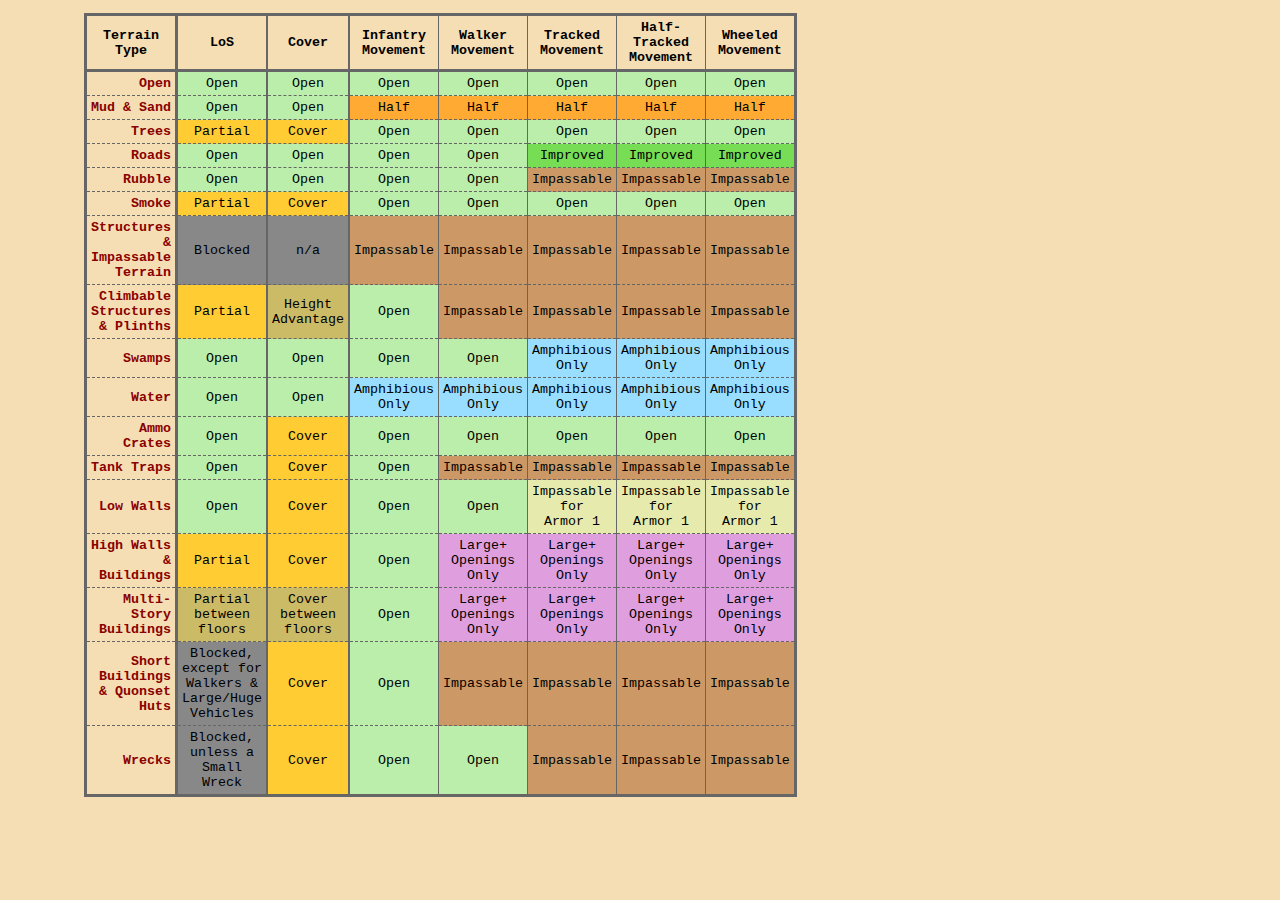
<file: terrain-table.html>
<!DOCTYPE html>
<html>
  <head>
    <meta name="viewport" content="width=device-width, initial-scale=1.0">
    <link rel="stylesheet" href="dustedits.css">
    <link rel="icon" href="images/dust-ue-icon.png" type="image/png" sizes="32x32">
  </head>
<body>
<table class="terrain-table">
  <tr>
    <th>
      Terrain Type
    </th>
    <th>
      LoS
    </th>
    <th>
      Cover
    </th>
    <th>
      Infantry Movement
    </th>
    <th>
      Walker Movement
    </th>
    <th>
      Tracked Movement
    </th>
    <th>
      Half-Tracked Movement
    </th>
    <th>
      Wheeled Movement
    </th>
  </tr>

  <tr>
    <td>
      <a href="rules-toc3.html#open">Open</a>
    </td>
    <td class="terrain-open">
      Open
    </td>
    <td class="terrain-open">
      Open
    </td>
    <td class="terrain-open">
      Open
    </td>
    <td class="terrain-open">
      Open
    </td>
    <td class="terrain-open">
      Open
    </td>
    <td class="terrain-open">
      Open
    </td>
    <td class="terrain-open">
      Open
    </td>
  </tr>

  <tr class="terrain-row">
    <td>
      <a href="rules-toc3.html#mud-sand">Mud & Sand</a>
    </td>
    <td class="terrain-open">
      Open
    </td>
    <td class="terrain-open">
      Open
    </td>
    <td class="terrain-half">
      Half
    </td>
    <td class="terrain-half">
      Half
    </td>
    <td class="terrain-half">
      Half
    </td>
    <td class="terrain-half">
      Half
    </td>
    <td class="terrain-half">
      Half
    </td>
  </tr>

  <tr class="terrain-row">
    <td>
      <a href="rules-toc3.html#trees">Trees</a>
    </td>
    <td class="terrain-partial">
      Partial
    </td>
    <td class="terrain-cover">
      Cover
    </td>
    <td class="terrain-open">
      Open
    </td>
    <td class="terrain-open">
      Open
    </td>
    <td class="terrain-open">
      Open
    </td>
    <td class="terrain-open">
      Open
    </td>
    <td class="terrain-open">
      Open
    </td>
  </tr>

  <tr class="terrain-row">
    <td>
      <a href="rules-toc3.html#roads">Roads</a>
    </td>
    <td class="terrain-open">
      Open
    </td>
    <td class="terrain-open">
      Open
    </td>
    <td class="terrain-open">
      Open
    </td>
    <td class="terrain-open">
      Open
    </td>
    <td class="terrain-improved">
      Improved
    </td>
    <td class="terrain-improved">
      Improved
    </td>
    <td class="terrain-improved">
      Improved
    </td>
  </tr>

  <tr class="terrain-row">
    <td>
      <a href="rules-toc3.html#rubble">Rubble</a>
    </td>
    <td class="terrain-open">
      Open
    </td>
    <td class="terrain-open">
      Open
    </td>
    <td class="terrain-open">
      Open
    </td>
    <td class="terrain-open">
      Open
    </td>
    <td class="terrain-impassable">
      Impassable
    </td>
    <td class="terrain-impassable">
      Impassable
    </td>
    <td class="terrain-impassable">
      Impassable
    </td>
  </tr>

  <tr class="terrain-row">
    <td>
      <a href="rules-toc3.html#smoke">Smoke</a>
    </td>
    <td class="terrain-partial">
      Partial
    </td>
    <td class="terrain-cover">
      Cover
    </td>
    <td class="terrain-open">
      Open
    </td>
    <td class="terrain-open">
      Open
    </td>
    <td class="terrain-open">
      Open
    </td>
    <td class="terrain-open">
      Open
    </td>
    <td class="terrain-open">
      Open
    </td>
  </tr>

  <tr class="terrain-row">
    <td>
      <a href="rules-toc3.html#structures-impassable-terrain">Structures & Impassable Terrain</a>
    </td>
    <td class="terrain-blocked">
      Blocked
    </td>
    <td class="terrain-blocked">
      n/a
    </td>
    <td class="terrain-impassable">
      Impassable
    </td>
    <td class="terrain-impassable">
      Impassable
    </td>
    <td class="terrain-impassable">
      Impassable
    </td>
    <td class="terrain-impassable">
      Impassable
    </td>
    <td class="terrain-impassable">
      Impassable
    </td>
  </tr>

  <tr class="terrain-row">
    <td>
      <a href="rules-toc3.html#climbable-structures-plinths">
        Climbable Structures & Plinths
      </a>
    </td>
    <td class="terrain-partial">
      Partial
    </td>
    <td class="terrain-other">
    Height Advantage
    </td>
    <td class="terrain-open">
      Open
    </td>
    <td class="terrain-impassable">
      Impassable
    </td>
    <td class="terrain-impassable">
      Impassable
    </td>
    <td class="terrain-impassable">
      Impassable
    </td>
    <td class="terrain-impassable">
      Impassable
    </td>
  </tr>

  <tr class="terrain-row">
    <td>
      <a href="rules-toc3.html#swamps">Swamps</a>
    </td>
    <td class="terrain-open">
      Open
    </td>
    <td class="terrain-open">
      Open
    </td>
    <td class="terrain-open">
      Open
    </td>
    <td class="terrain-open">
      Open
    </td>
    <td class="terrain-amphibious">
      Amphibious Only
    </td>
    <td class="terrain-amphibious">
      Amphibious Only
    </td>
    <td class="terrain-amphibious">
      Amphibious Only
    </td>
  </tr>

  <tr class="terrain-row">
    <td>
      <a href="rules-toc3.html#water">Water</a>
    </td>
    <td class="terrain-open">
      Open
    </td>
    <td class="terrain-open">
      Open
    </td>
    <td class="terrain-amphibious">
      Amphibious Only
    </td>
    <td class="terrain-amphibious">
      Amphibious Only
    </td>
    <td class="terrain-amphibious">
      Amphibious Only
    </td>
    <td class="terrain-amphibious">
      Amphibious Only
    </td>
    <td class="terrain-amphibious">
      Amphibious Only
    </td>
  </tr>

  <tr class="terrain-row">
    <td>
      <a href="rules-toc3.html#ammo-crates">Ammo Crates</a>
    </td>
    <td class="terrain-open">
      Open
    </td>
    <td class="terrain-cover">
      Cover
    </td>
    <td class="terrain-open">
      Open
    </td>
    <td class="terrain-open">
      Open
    </td>
    <td class="terrain-open">
      Open
    </td>
    <td class="terrain-open">
      Open
    </td>
    <td class="terrain-open">
      Open
    </td>
  </tr>

  <tr class="terrain-row">
    <td>
      <a href="rules-toc3.html#tank-traps">Tank Traps</a>
    </td>
    <td class="terrain-open">
      Open
    </td>
    <td class="terrain-cover">
      Cover
    </td>
    <td class="terrain-open">
      Open
    </td>
    <td class="terrain-impassable">
      Impassable
    </td>
    <td class="terrain-impassable">
      Impassable
    </td>
    <td class="terrain-impassable">
      Impassable
    </td>
    <td class="terrain-impassable">
      Impassable
    </td>
  </tr>

  <tr class="terrain-row">
    <td>
      <a href="rules-toc3.html#low-walls">Low Walls</a>
    </td>
    <td class="terrain-open">
      Open
    </td>
    <td class="terrain-cover">
      Cover
    </td>
    <td class="terrain-open">
      Open
    </td>
    <td class="terrain-open">
      Open
    </td>
    <td class="terrain-impassable-alt">
      Impassable for Armor&nbsp;1
    </td>
    <td class="terrain-impassable-alt">
      Impassable for Armor&nbsp;1
    </td>
    <td class="terrain-impassable-alt">
      Impassable for Armor&nbsp;1
    </td>
  </tr>

  <tr class="terrain-row">
    <td>
      <a href="rules-toc3.html#high-walls-buildings">High Walls & Buildings</a>
    </td>
    <td class="terrain-partial">
      Partial
    </td>
    <td class="terrain-cover">
      Cover
    </td>
    <td class="terrain-open">
      Open
    </td>
    <td class="terrain-largeopenings">
      Large+ Openings Only
    </td>
    <td class="terrain-largeopenings">
      Large+ Openings Only
    </td>
    <td class="terrain-largeopenings">
      Large+ Openings Only
    </td>
    <td class="terrain-largeopenings">
      Large+ Openings Only
    </td>
  </tr>

  <tr class="terrain-row">
    <td>
      <a href="rules-toc3.html#multi-story-buildings">Multi-Story Buildings</a>
    </td>
    <td class="terrain-partial-alt">
      Partial between floors
    </td>
    <td class="terrain-cover-alt">
      Cover between floors
    </td>
    <td class="terrain-open">
      Open
    </td>
    <td class="terrain-largeopenings">
      Large+ Openings Only
    </td>
    <td class="terrain-largeopenings">
      Large+ Openings Only
    </td>
    <td class="terrain-largeopenings">
      Large+ Openings Only
    </td>
    <td class="terrain-largeopenings">
      Large+ Openings Only
    </td>
  </tr>

  <tr class="terrain-row">
    <td>
      <a href="rules-toc3.html#short-buildings-quonset-huts">Short Buildings & Quonset Huts</a>
    </td>
    <td class="terrain-blocked-alt">
      Blocked, except for Walkers & Large/Huge Vehicles
    </td>
    <td class="terrain-cover">
      Cover
    </td>
    <td class="terrain-open">
      Open
    </td>
    <td class="terrain-impassable">
      Impassable
    </td>
    <td class="terrain-impassable">
      Impassable
    </td>
    <td class="terrain-impassable">
      Impassable
    </td>
    <td class="terrain-impassable">
      Impassable
    </td>
  </tr>

  <tr class="terrain-row">
    <td>
      <a href="rules-toc3.html#wrecks">Wrecks</a>
    </td>
    <td class="terrain-blocked-alt">
      Blocked, unless a Small Wreck
    </td>
    <td class="terrain-cover">
      Cover
    </td>
    <td class="terrain-open">
      Open
    </td>
    <td class="terrain-open">
      Open
    </td>
    <td class="terrain-impassable">
      Impassable
    </td>
    <td class="terrain-impassable">
      Impassable
    </td>
    <td class="terrain-impassable">
      Impassable
    </td>
  </tr>
</table>

  </body>
</html>
</file>
<file: dustedits.css>
:root {
  --button-to-top: url(images/nav-button-top-light.png);
  --button-to-top-hover: url(images/nav-button-top-dark.png);
  --button-to-skills: url(images/nav-button-skills-light.png);
  --button-to-skills-hover: url(images/nav-button-skills-dark.png);
  }

html,body {
  font-size: 10pt;
  font-family: Consolas,Monaco,Lucida Console,Liberation Mono,DejaVu Sans Mono,Bitstream Vera Sans Mono,Courier New,monospace
}
head {
  width: 100vw;
  max-width: 700px;
}

body {
  padding: 0px;
  margin: 0px;
  width: 100vw;
  max-width: 700px;
  background-color:wheat
}
h1, h2 {font-family:"Helvetica", "sans-serif"}
h3,h4,h5,h6 {font-family: "Consolas","Helvetica", "sans-serif";}
h1,h2,h3,h4,h5,h6 {margin-bottom: .2em}
h1 {margin-left: 4%;}
h2 {margin-left: 6%;}
h3 {margin-left: 8%;}
h4 {margin-left: 9%; margin-top: .2em;}
h5 {margin-left: 10%;}
h6 {margin-left: 10%;}

a {
  text-decoration: none;
  color:darkred;
  font-weight: bold;
}
a:hover {text-decoration: underline;}
p {
  margin-top: 0em;
  margin-left: 10%;
}

/* downgrades lists for use with markdown. Ordered = bullet, unordered = no symbol */
ul {
  list-style-type: none;
  text-indent: -1em;
  margin-left: 10%;
  padding: 0;
  list-style-position: outside;
}
ol {
  list-style-type: disc;
  text-indent: -2em;
  margin-left: 10%;
  padding: 0;
  list-style-position: inside;
  list-style: none; /* Remove HTML bullets */
}
li {
  margin-left: 0%;
}
ol li::before {
  content: "•";
  padding-right: .5em;}

img {
  /* Used for the small inline icons tagged in markdown */
  position: relative;
  bottom: -1px;
  height: 1em;
  width: auto;
}
.fullsizeimg {
  /* Large full-sized images included in text */
  height: auto;
  width: 100%;
  max-width: 100vw;
  max-height: none;
}

#titleimg {
  /* the title image for the document */
  top:-10px;
  left:0px;
  width: 100%;
  height: auto;
  max-height: none
}

#navfloat {
  /* floating nav buttons */
  position: fixed;
  display: block;
  right: 10px;
  bottom: 10px;
  width: 170px;
  height: auto;
  z-index: 4;
  cursor: pointer;
}

.navbutton {
  width: 4vw;
  min-width: 50px;
}

#button-returntotop {
  /* for the return to top image */
  border-radius: 20%;
  float: left;
  width: 80px;
  height: 80px;
  min-width: 50px;
  background-image: var(--button-to-top);
}

#button-returntotop:hover {
  background-image: var(--button-to-top-hover);
}

#button-skills {
  /* for the return to top image */
  border-radius: 20%;
  float: right;
  width: 80px;
  height: 80px;
  min-width: 50px;
  background-image: var(--button-to-skills);
}

#button-skills:hover {
  background-image: var(--button-to-skills-hover);
}

/* table of contents class*/
.toc {
  padding-left: 6%;
}
.toc li {padding-left: 4%; margin-left: 0em;}
.toc ul {padding-left: 0px; margin-left: 0em; text-indent: 0em;}

/* Sources table*/
table {
  margin-left: 12%;
  border-spacing: 0em;
  margin-top: 1em;
  margin-bottom: 1em;
  max-width: 100vw;
}
td {
  vertical-align: middle;
  padding-right: 1em;
  padding-bottom: .4em;
}

td:first-child {text-align: right;}

table.terrain-table {
  border: 3px solid #666666;
  border-collapse: collapse;
  border-spacing: 15px;
  max-width: 100vw;
}

table.terrain-table th, table.terrain-table td {
  padding: 4px; border-right: 1px solid #666666;
}
table.terrain-table th {border-bottom: 3px solid #666666;}
table.terrain-table th:first-child, table.terrain-table td:first-child {
  border-right: 3px solid #666666;
}
table.terrain-table td {text-align: center;}
table.terrain-table tr {border-bottom: 1px dashed #666666;}
table.terrain-table tr:hover {border: 2px solid darkred; background-color: #f0f0f0; text-shadow: 1px 1px 3px #666666;}
table.terrain-table td {text-align: center;}
table.terrain-table td:first-child {text-align: right;}

table.terrain-table th:nth-child(2), table.terrain-table th:nth-child(3), table.terrain-table td:nth-child(2), table.terrain-table td:nth-child(3) {
  border-right: 2px solid #666666;
}

td.terrain-open {background-color: #bbeeaa;}
td.terrain-partial {background-color: #ffcc33;}
td.terrain-partial-alt {background-color: #ccbb66;}
td.terrain-blocked {background-color: #888888;}
td.terrain-blocked-alt {background-color: #888888;}
td.terrain-cover {background-color: #ffcc33;}
td.terrain-cover-alt {background-color: #ccbb66;}
td.terrain-half {background-color: #ffaa33;}
td.terrain-improved {background-color: #77dd55;}
td.terrain-impassable {background-color: #cc9966;}
td.terrain-impassable-alt {background-color: #e6ebad;}
td.terrain-amphibious {background-color: #99ddff;}
td.terrain-largeopenings {background-color: #df9fdf;}
td.terrain-other {background-color: #ccbb66;}


@media (min-width:0px)  {
  h1 {margin-left: 0%;}
  h2 {margin-left: 1%;}
  h3 {margin-left: 2%;}
  h4 {margin-left: 3%;}
  h5 {margin-left: 4%;}
  h6 {margin-left: 4%;}
  p {margin-left: 4%;}
  .fullsizeimg {
    margin-left: -4%;
    padding-left: 0vw;
  }
}
@media (min-width:320px)  { /* smartphones, portrait iPhone, portrait 480x320 phones (Android) */
  h1 {margin-left: 0%;}
  h2 {margin-left: 1%;}
  h3 {margin-left: 2%;}
  h4 {margin-left: 3%;}
  h5 {margin-left: 4%;}
  h6 {margin-left: 4%;}
  p {margin-left: 4%;}
  .fullsizeimg {
    margin-left: -4%;
    padding-left: 0vw;
  }
}
@media (min-width:480px)  { /* smartphones, Android phones, landscape iPhone */
}
@media (min-width:600px)  { /* portrait tablets, portrait iPad, e-readers (Nook/Kindle), landscape 800x480 phones (Android) */
  h1 {margin-left: 4%;}
  h2 {margin-left: 6%;}
  h3 {margin-left: 8%;}
  h4 {margin-left: 9%;}
  h5 {margin-left: 10%;}
  h6 {margin-left: 10%;}
  p {margin-left: 10%;}
  .fullsizeimg {
    margin-left: 0%;
    padding-left: inherit;
    box-sizing: border-box;
  }
  /* some longer list items are converted to paragraphs, this removes paragraph indent*/
  li p{margin-left: 0%;}
  ul li {margin-left: 6%;}
  ol li {margin-left: 8%;}
}
@media (min-width:720px)  { /* portrait tablets, portrait iPad, e-readers (Nook/Kindle), landscape 800x480 phones (Android) */
}
@media (min-width:801px)  { /* tablet, landscape iPad, lo-res laptops ands desktops */
}
@media (min-width:1025px) { /* big landscape tablets, laptops, and desktops */ }
@media (min-width:1281px) { /* hi-res laptops and desktops */ }
</file>
